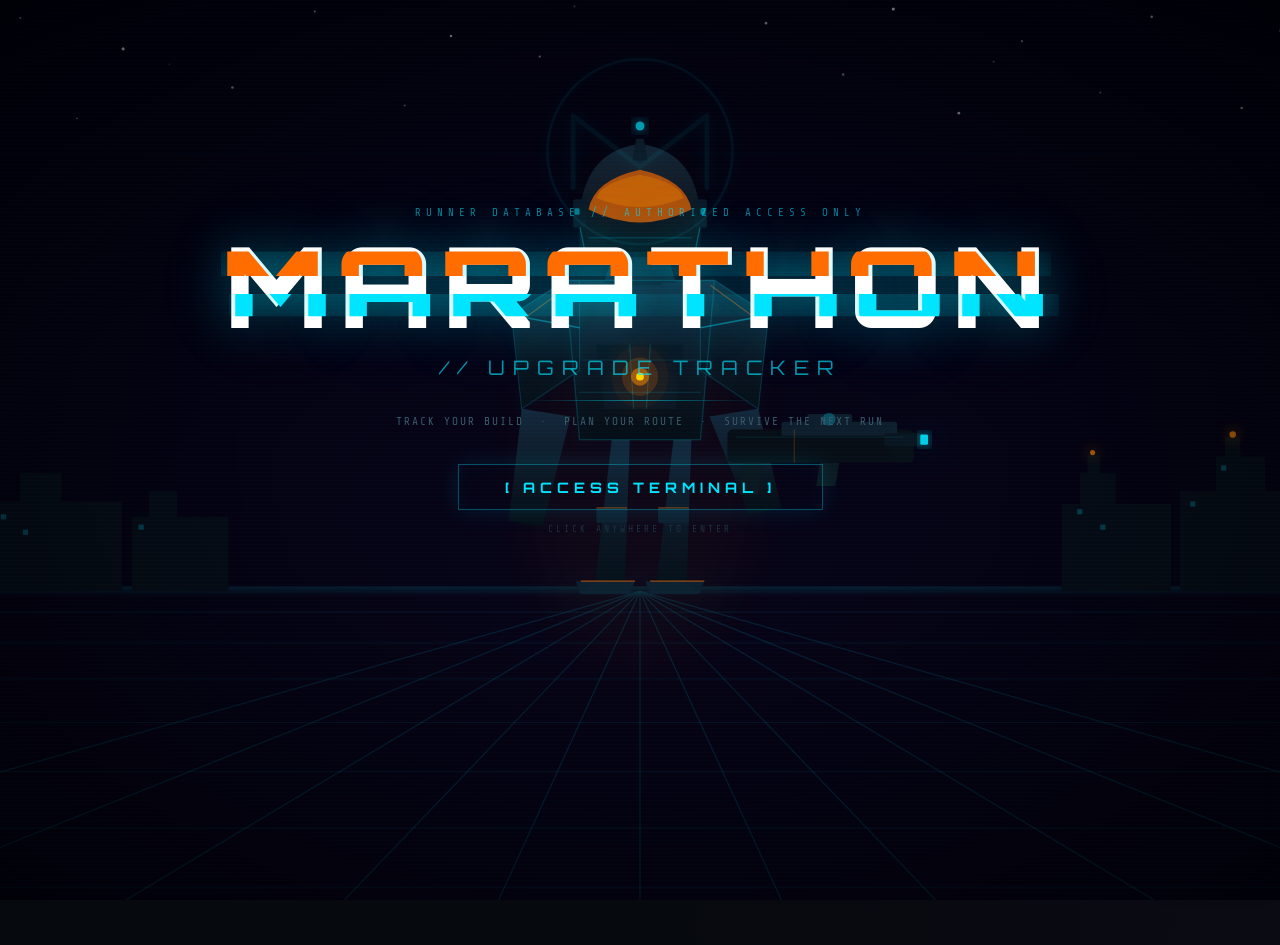
<file: index.html>
<!DOCTYPE html>
<html lang="en">
<head>
<meta charset="UTF-8">
<meta name="viewport" content="width=device-width, initial-scale=1.0">
<title>MARATHON // UPGRADE TRACKER</title>
<link href="https://fonts.googleapis.com/css2?family=Share+Tech+Mono&family=Orbitron:wght@400;700;900&display=swap" rel="stylesheet">
<style>
/* ═══════════════════════════════════════════════════
   MARATHON // UPGRADE TRACKER — main.css  v9
   ═══════════════════════════════════════════════════ */

:root {
  --bg:        #06090e;
  --bg1:       #0b1118;
  --bg2:       #111820;
  --bg3:       #182030;
  --border:    #1c2a36;
  --border2:   #283848;
  --text:      #c0d0e0;
  --text-dim:  #5a7585;
  --text-dead: #2e4050;
  --cyan:      #00e5ff;
  --green:     #39ff14;
  --purple:    #bf5af2;
  --orange:    #ff6d00;
  --red:       #ff3366;
  --yellow:    #ffd600;
  --blue:      #4a9eff;
  --radius:    4px;
}

*, *::before, *::after { box-sizing: border-box; margin: 0; padding: 0; }

html { font-size: 16px; }

body {
  background: var(--bg);
  color: var(--text);
  font-family: 'Share Tech Mono', monospace;
  font-size: 1rem;
  min-height: 100vh;
  background-image:
    radial-gradient(ellipse 60% 40% at 0% 0%, rgba(0,229,255,.035) 0, transparent 100%),
    radial-gradient(ellipse 50% 60% at 100% 100%, rgba(191,90,242,.025) 0, transparent 100%);
}

/* ── HEADER ─────────────────────────────── */
#hdr {
  height: 56px;
  padding: 0 24px;
  display: flex;
  align-items: center;
  gap: 20px;
  background: rgba(6,9,14,.92);
  border-bottom: 1px solid var(--border);
  position: sticky;
  top: 0;
  z-index: 300;
  backdrop-filter: blur(20px);
}

.logo {
  font-family: 'Orbitron', monospace;
  font-weight: 900;
  font-size: 1.2rem;
  color: var(--cyan);
  letter-spacing: 4px;
  text-shadow: 0 0 20px rgba(0,229,255,.4);
  white-space: nowrap;
  flex-shrink: 0;
}
.logo sub { font-size: .55rem; color: var(--text-dead); letter-spacing: 2px; }

.hstats {
  display: flex;
  gap: 20px;
  align-items: center;
  flex: 1;
  justify-content: center;
}

#live-players-widget {
  display: flex;
  align-items: center;
  gap: 10px;
  padding: 5px 14px;
  border: 1px solid rgba(57,255,20,.25);
  background: rgba(57,255,20,.04);
  border-radius: 2px;
  flex-shrink: 0;
}
#live-players-widget .lpw-dot {
  width: 7px; height: 7px;
  border-radius: 50%;
  background: var(--green);
  animation: lpw-pulse 2s ease-in-out infinite;
  flex-shrink: 0;
}
@keyframes lpw-pulse {
  0%, 100% { opacity: 1; box-shadow: 0 0 4px var(--green); }
  50%       { opacity: .4; box-shadow: none; }
}
#live-players-widget .lpw-count {
  font-size: 1.1rem; font-weight: 700; color: var(--green);
  line-height: 1; font-family: 'Orbitron', monospace;
}
#live-players-widget .lpw-label {
  font-size: .62rem; color: var(--text-dead); letter-spacing: 1.5px;
  text-transform: uppercase; line-height: 1.3;
}
#live-players-widget.lpw-loading .lpw-count { color: var(--text-dead); }
#live-players-widget.lpw-error  { border-color: rgba(255,51,102,.2); background: rgba(255,51,102,.04); }
#live-players-widget.lpw-error .lpw-dot { background: var(--red); animation: none; opacity: .5; }
#live-players-widget.lpw-error .lpw-count { color: var(--text-dead); font-size: .75rem; }
.hs      { text-align: center; }
.hs .v   { font-size: 1.25rem; font-weight: 700; display: block; line-height: 1; }
.hs .l   { font-size: .72rem; color: var(--text-dead); letter-spacing: 1.5px; margin-top: 2px; display: block; text-transform: uppercase; }
.hs-hoverable { cursor: help; }

.hdr-actions {
  margin-left: auto;
  display: flex;
  align-items: center;
  gap: 10px;
  flex-shrink: 0;
}

/* ── SAVE MENU ──────────────────────────── */
.save-menu { position: relative; }
.save-menu-btn {
  font-size: .85rem; letter-spacing: 1px; padding: 8px 14px;
  border: 1px solid var(--border2); cursor: pointer;
  background: transparent; font-family: inherit; color: var(--text-dim);
  transition: all .2s; display: flex; align-items: center; gap: 4px;
}
.save-menu-btn:hover,
.save-menu:hover .save-menu-btn { border-color: var(--green); color: var(--green); background: rgba(57,255,20,.06); }
.save-menu-btn::after { content: " ▾"; font-size: .65rem; }
.save-dropdown {
  display: none; position: absolute; top: calc(100% + 4px); right: 0; z-index: 500;
  background: var(--bg1); border: 1px solid var(--border2); min-width: 170px;
  box-shadow: 0 8px 32px rgba(0,0,0,.7);
}
.save-menu:hover .save-dropdown { display: block; }
.save-dropdown button {
  display: block; width: 100%; text-align: left; padding: 11px 16px;
  background: transparent; border: none; border-bottom: 1px solid var(--border);
  cursor: pointer; font-family: inherit; font-size: .88rem; color: var(--text);
  transition: background .15s;
}
.save-dropdown button:last-child { border-bottom: none; }
.save-dropdown button:hover { background: rgba(255,255,255,.04); color: var(--green); }

/* ── BUTTONS ────────────────────────────── */
.btn {
  font-size: .88rem; letter-spacing: .5px; padding: 8px 16px;
  border: 1px solid; cursor: pointer; background: transparent;
  transition: all .2s; font-family: inherit; white-space: nowrap;
  border-radius: var(--radius);
}
.btn:hover { opacity: .85; }
.br { border-color: var(--red);    color: var(--red);    }
.bg { border-color: var(--green);  color: var(--green);  }
.by { border-color: var(--yellow); color: var(--yellow); }
.bb { border-color: var(--blue);   color: var(--blue);   }
.bc { border-color: var(--cyan);   color: var(--cyan);   }
.br:hover { background: rgba(255,51,102,.1);  }
.bg:hover { background: rgba(57,255,20,.1);   }
.by:hover { background: rgba(255,214,0,.1);   }
.bb:hover { background: rgba(74,158,255,.1);  }
.bc:hover { background: rgba(0,229,255,.1);   }

.auth-close {
  position: absolute; top: 12px; right: 14px;
  background: transparent; border: none; color: var(--text-dim);
  cursor: pointer; font-size: 1rem; font-family: inherit; padding: 4px 8px;
  transition: color .15s;
}
.auth-close:hover { color: var(--red); }

/* ── PROGRESS BAR ──────────────────────── */
#prog   { height: 2px; background: var(--border); flex-shrink: 0; }
#prog-f { height: 100%; background: linear-gradient(90deg, var(--cyan), var(--green)); transition: width .5s; }

/* ── NAV BAR ────────────────────────────── */
#nav {
  background: rgba(6,9,14,.9);
  border-bottom: 1px solid var(--border);
  position: sticky;
  top: 56px;
  z-index: 200;
  overflow-x: auto;
  flex-shrink: 0;
}
.nav-group {
  display: flex;
  align-items: stretch;
  min-height: 44px;
  white-space: nowrap;
}
.nav-tab {
  font-family: 'Share Tech Mono', monospace;
  font-size: .85rem;
  letter-spacing: 1px;
  padding: 0 20px;
  background: transparent;
  border: none;
  border-bottom: 2px solid transparent;
  color: var(--text-dim);
  cursor: pointer;
  transition: all .18s;
  white-space: nowrap;
}
.nav-tab:hover { color: var(--text); }
.nav-tab.on    { color: #fff; border-bottom-color: var(--cyan); }
.nav-tab.nav-squad { display: flex; align-items: center; gap: 6px; }
.nav-tab.nav-squad.on { border-bottom-color: var(--green); }

.nav-divider {
  width: 1px;
  background: var(--border);
  margin: 10px 4px;
  flex-shrink: 0;
}

.squad-dot {
  width: 6px; height: 6px;
  border-radius: 50%;
  flex-shrink: 0;
  transition: background .3s;
}
.squad-dot.online  { background: var(--green); box-shadow: 0 0 5px var(--green); }
.squad-dot.offline { background: var(--text-dead); }

/* ── VIEWS ──────────────────────────────── */
.view    { display: none; animation: fadeIn .15s ease; }
.view.on { display: block; }
@keyframes fadeIn { from { opacity: 0; transform: translateY(4px); } to { opacity: 1; transform: none; } }

/* ── HOME / DASHBOARD ──────────────────── */
#view-home { display: none; }
#view-home.on { display: block; }
.dash-wrap {
  max-width: 1100px;
  margin: 0 auto;
  padding: 28px 24px;
}
.dash-greeting {
  font-family: 'Orbitron', monospace;
  font-size: 1.3rem;
  color: var(--cyan);
  letter-spacing: 3px;
  margin-bottom: 6px;
}
.dash-sub {
  font-size: .82rem;
  color: var(--text-dim);
  margin-bottom: 28px;
}
.dash-grid {
  display: grid;
  grid-template-columns: 1fr 1fr 1.2fr;
  gap: 16px;
  margin-bottom: 24px;
}
@media (max-width: 820px) { .dash-grid { grid-template-columns: 1fr; } }

.dash-card {
  background: var(--bg1);
  border: 1px solid var(--border);
  padding: 20px;
}
.dash-card-title {
  font-family: 'Orbitron', monospace;
  font-size: .72rem;
  color: var(--text-dead);
  letter-spacing: 2px;
  margin-bottom: 14px;
  text-transform: uppercase;
}
.dash-stat-row {
  display: flex;
  align-items: baseline;
  gap: 8px;
  margin-bottom: 8px;
}
.dash-stat-big  { font-size: 2rem; font-weight: 700; line-height: 1; }
.dash-stat-unit { font-size: .78rem; color: var(--text-dim); }

.runner-pick {
  display: grid;
  grid-template-columns: repeat(auto-fill, minmax(100px, 1fr));
  gap: 8px;
}
.runner-btn {
  background: var(--bg2);
  border: 1px solid var(--border);
  padding: 12px 8px;
  text-align: center;
  cursor: pointer;
  transition: all .2s;
  font-family: inherit;
  color: var(--text-dim);
  font-size: .72rem;
  letter-spacing: 1px;
}
.runner-btn:hover { border-color: var(--border2); color: var(--text); background: var(--bg3); }
.runner-btn.active { color: var(--text); }
.runner-btn .r-icon { font-size: 1.5rem; display: block; margin-bottom: 5px; }
.runner-btn .r-name { font-size: .65rem; letter-spacing: 1px; }
.runner-btn .r-tier { font-size: .6rem; font-weight: 700; }

.next-up-item {
  display: flex;
  align-items: center;
  gap: 12px;
  padding: 10px 12px;
  border: 1px solid var(--border);
  margin-bottom: 6px;
  cursor: pointer;
  transition: border-color .15s;
}
.next-up-item:hover { border-color: var(--border2); }
.next-up-num { font-size: .7rem; color: var(--text-dead); width: 20px; flex-shrink: 0; text-align: center; }
.next-up-name { flex: 1; font-size: .88rem; font-weight: 700; }
.next-up-cost { font-size: .8rem; color: var(--yellow); white-space: nowrap; }

.faction-progress-row {
  display: flex;
  align-items: center;
  gap: 10px;
  margin-bottom: 8px;
}
.fp-name { font-size: .72rem; width: 70px; flex-shrink: 0; font-family: 'Orbitron', monospace; overflow: hidden; white-space: nowrap; }
.fp-bar  { flex: 1; height: 5px; background: var(--border); border-radius: 3px; overflow: hidden; }
.fp-fill { height: 100%; border-radius: 3px; transition: width .5s; }
.fp-pct  { font-size: .7rem; color: var(--text-dim); width: 32px; text-align: right; flex-shrink: 0; }

/* ── FACTION BAR ────────────────────────── */
#fbar { display: flex; gap: 6px; padding: 10px 18px; border-bottom: 1px solid var(--border); flex-wrap: wrap; align-items: center; background: rgba(0,0,0,.1); }
.fbtn { font-size: .85rem; letter-spacing: .5px; padding: 6px 13px; border: 1px solid var(--border); background: transparent; cursor: pointer; color: var(--text-dim); transition: all .2s; font-family: inherit; display: flex; align-items: center; gap: 6px; }
.fdot { width: 6px; height: 6px; border-radius: 50%; flex-shrink: 0; }
.fcnt { font-size: .65rem; padding: 1px 5px; background: var(--border); margin-left: 2px; }
.fbtn.on .fcnt { color: #000; }

/* ── TREE CONTROLS ──────────────────────── */
#tctrl { display: flex; gap: 7px; padding: 9px 18px; border-bottom: 1px solid var(--border); align-items: center; flex-wrap: wrap; background: rgba(0,0,0,.08); }
.tcbtn { font-size: .82rem; padding: 6px 12px; border: 1px solid var(--border); background: transparent; color: var(--text-dim); cursor: pointer; transition: all .2s; font-family: inherit; }
.tcbtn:hover  { border-color: var(--border2); color: var(--text); }
.tcbtn.ony    { border-color: var(--yellow); color: var(--yellow); background: rgba(255,214,0,.06); }
.tcbtn.ong    { border-color: var(--green);  color: var(--green);  background: rgba(57,255,20,.06);  }

/* ── FACTION INFO ───────────────────────── */
#fi     { padding: 8px 18px; border-bottom: 1px solid; display: flex; align-items: center; gap: 12px; font-size: .88rem; }
.fi-name{ font-family: 'Orbitron', monospace; font-size: .95rem; letter-spacing: 2px; }

/* ── LEGEND ─────────────────────────────── */
#legend { display: flex; gap: 14px; flex-wrap: wrap; padding: 7px 18px; border-bottom: 1px solid var(--border); font-size: .78rem; color: var(--text-dim); }
.leg    { display: flex; align-items: center; gap: 5px; }
.legbox { width: 10px; height: 10px; border: 1px solid; }

/* ── TREE CANVAS ────────────────────────── */
#tscroll  { overflow: auto; padding: 20px; min-height: 400px; }
#tcanvas  { position: relative; transform-origin: top left; }
#tsvg     { position: absolute; top: 0; left: 0; pointer-events: none; overflow: visible; }

/* ── NODES ──────────────────────────────── */
.node            { position: absolute; border: 1px solid var(--border); background: var(--bg1); border-top-width: 3px; transition: transform .12s, box-shadow .18s; user-select: none; }
.node.clickable  { cursor: pointer; }
.node.clickable:hover { transform: translateY(-2px); z-index: 10; }
.node.unlocked   { box-shadow: 0 0 16px var(--ng); }
.node.planned    { box-shadow: 0 0 12px rgba(191,90,242,.3); }
.node.locked-out { opacity: .25; cursor: not-allowed; }
.node-inner      { padding: 11px 12px; display: flex; flex-direction: column; height: 100%; }
.n-title  { font-family: 'Orbitron', monospace; font-size: .9rem; font-weight: 700; color: #fff; letter-spacing: .3px; line-height: 1.3; margin-bottom: 5px; }
.n-badges { display: flex; gap: 3px; margin-bottom: 5px; flex-wrap: wrap; }
.bdg { font-size: .65rem; padding: 2px 5px; border: 1px solid; }
.b-stat { border-color: #4a90e2; color: #4a90e2; }
.b-arm  { border-color: #8aad6a; color: #8aad6a; }
.b-fun  { border-color: #c77dff; color: #c77dff; }
.b-inv  { border-color: var(--yellow); color: var(--yellow); }
.b-rnk  { border-color: var(--border); color: var(--text-dead); }
.b-unv  { border-color: var(--orange); color: var(--orange); }
.n-eff  { font-size: .85rem; font-weight: 700; margin-bottom: 4px; }
.n-desc { color: var(--text-dim); font-size: .8rem; line-height: 1.55; overflow: hidden; flex: 1; }
.n-pips { display: flex; gap: 4px; margin-top: auto; padding-top: 6px; border-top: 1px solid var(--border); }
.pip    { flex: 1; height: 5px; background: var(--border); cursor: pointer; position: relative; overflow: hidden; }
.pip-fill { position: absolute; inset: 0; transition: background .12s; }
.node.locked-out .pip { cursor: not-allowed; }
.n-cost { font-size: .78rem; color: var(--yellow); margin-top: 4px; white-space: nowrap; overflow: hidden; text-overflow: ellipsis; }
.n-check{ position: absolute; top: 5px; right: 7px; font-size: .72rem; font-weight: 700; }
.n-lock { position: absolute; top: 5px; right: 7px; font-size: .75rem; color: var(--border2); }

/* ── TOOLTIP ────────────────────────────── */
#tt { display: none; position: fixed; z-index: 9999; background: var(--bg1); border: 1px solid var(--border2); padding: 14px 16px; min-width: 280px; max-width: 340px; pointer-events: none; box-shadow: 0 6px 32px rgba(0,0,0,.85); }

/* ── ABILITY TOOLTIP (runner abilities + video) ── */
#abt { display: none; position: fixed; z-index: 9999; background: var(--bg1); border: 1px solid var(--border2); width: 340px; max-width: 92vw; pointer-events: none; box-shadow: 0 8px 40px rgba(0,0,0,.9); overflow: hidden; }
#abt .abt-hdr { padding: 11px 14px 8px; border-bottom: 1px solid var(--border); }
#abt .abt-type { font-size: .68rem; letter-spacing: 2px; font-weight: 700; text-transform: uppercase; }
#abt .abt-name { font-family: 'Orbitron', monospace; font-size: .92rem; margin: 4px 0 0; color: var(--text); }
#abt .abt-desc { font-size: .82rem; color: var(--text-dim); line-height: 1.55; padding: 9px 14px; border-bottom: 1px solid var(--border); }
#abt .abt-video { width: 100%; aspect-ratio: 16/9; background: #000; position: relative; }
#abt .abt-video iframe { width: 100%; height: 100%; border: none; display: block; }
#abt .abt-no-video { padding: 14px; text-align: center; font-size: .76rem; color: var(--text-dim); }
#abt .abt-no-video span { display: block; font-size: 1.4rem; margin-bottom: 5px; opacity: .3; }

/* ── LPW TOOLTIP (live players enriched) ── */
#live-players-widget { cursor: help; }
.lpw-tt-row { display: flex; justify-content: space-between; align-items: center; padding: 3px 0; font-size: .82rem; }
.lpw-tt-label { color: var(--text-dim); }
.lpw-tt-val { color: var(--text); font-weight: 700; }
.tt-name    { font-family: 'Orbitron', monospace; font-size: 1rem; margin-bottom: 9px; }
.tt-lvl     { padding: 10px 12px; border: 1px solid var(--border); margin-bottom: 5px; font-size: .85rem; }
.tt-lvl.cur { border-color: var(--yellow); }
.tt-lvl-hd  { display: flex; justify-content: space-between; margin-bottom: 3px; }
.tt-lvl-n   { color: var(--text); }
.tt-lvl-c   { color: var(--yellow); }
.tt-lvl-e   { font-size: .8rem; font-weight: 700; margin-bottom: 2px; }
.tt-lvl-s   { color: var(--orange); font-size: .8rem; }
.tt-rank    { font-size: .78rem; color: var(--text-dim); margin-top: 2px; }
.tt-loc     { font-size: .82rem; border-top: 1px solid var(--border); padding-top: 7px; margin-top: 5px; color: var(--text-dim); }

/* ── MODAL ──────────────────────────────── */
#modal-bg  { display: none; position: fixed; inset: 0; background: rgba(0,0,0,.88); z-index: 2000; align-items: center; justify-content: center; }
#modal-bg.on { display: flex; }
#modal     { background: var(--bg1); border: 1px solid var(--border2); width: 480px; max-width: 95vw; max-height: 85vh; overflow: hidden; display: flex; flex-direction: column; }
.mhdr      { padding: 16px 20px; border-bottom: 1px solid var(--border); display: flex; justify-content: space-between; align-items: center; font-family: 'Orbitron', monospace; font-size: .88rem; letter-spacing: 2px; background: rgba(0,0,0,.3); flex-shrink: 0; }
.mclose    { background: transparent; border: none; color: var(--text-dim); cursor: pointer; font-family: inherit; padding: 4px 8px; transition: color .15s; font-size: .9rem; }
.mclose:hover { color: var(--red); }
#mbody     { padding: 20px; overflow-y: auto; flex: 1; }

/* ── INPUTS ─────────────────────────────── */
.sinput { display: block; width: 100%; background: var(--bg); border: 1px solid var(--border); color: var(--text); padding: 11px 14px; font-family: inherit; font-size: .88rem; margin-bottom: 10px; outline: none; transition: border .2s; }
.sinput:focus { border-color: var(--cyan); }
.build-item { display: flex; align-items: center; justify-content: space-between; padding: 10px 14px; border: 1px solid var(--border); margin-bottom: 6px; font-size: .84rem; }
.build-item:hover { border-color: var(--border2); background: rgba(255,255,255,.02); }

/* ── AUTH MODAL ─────────────────────────── */
.auth-modal-wrap { display: none; position: fixed; inset: 0; background: rgba(0,0,0,.93); z-index: 3000; align-items: center; justify-content: center; }
.auth-modal-wrap.on { display: flex; }
.auth-modal-box  { background: var(--bg1); border: 1px solid var(--border2); padding: 30px 32px; width: 400px; max-width: 95vw; position: relative; }

/* ── SQUAD PILL (replaces floating widget) ── */
#squad-pill {
  position: fixed;
  bottom: 20px;
  right: 20px;
  z-index: 500;
  background: var(--bg1);
  border: 1px solid var(--border2);
  padding: 8px 14px;
  display: flex;
  align-items: center;
  gap: 7px;
  cursor: pointer;
  font-size: .75rem;
  letter-spacing: 1px;
  color: var(--text-dim);
  transition: border-color .2s, color .2s;
  box-shadow: 0 4px 20px rgba(0,0,0,.6);
}
#squad-pill:hover          { border-color: var(--cyan); color: var(--text); }
#squad-pill.connected      { border-color: var(--green); color: var(--green); }
#squad-pill-count          { font-size: .65rem; background: var(--green); color: #000; padding: 1px 5px; font-weight: 700; }
#squad-pill-chevron        { font-size: .65rem; color: var(--text-dead); transition: transform .2s; }
#squad-pill.open #squad-pill-chevron { transform: rotate(180deg); }

#squad-pill-panel {
  position: fixed;
  bottom: 60px;
  right: 20px;
  z-index: 499;
  width: 280px;
  background: var(--bg1);
  border: 1px solid var(--border2);
  box-shadow: 0 -4px 24px rgba(0,0,0,.7);
  display: none;
  max-height: 400px;
  overflow-y: auto;
}
#squad-pill-panel.open { display: block; animation: slideUp .15s ease; }
@keyframes slideUp { from { opacity: 0; transform: translateY(8px); } to { opacity: 1; transform: none; } }
#squad-widget-body { padding: 14px 16px; font-size: .88rem; }

/* ── PROGRESS TAB ────────────────────────── */
#progressv { display: flex; min-height: 0; }
.prog-tabs  { display: flex; border-bottom: 1px solid var(--border); background: rgba(0,0,0,.15); flex-shrink: 0; }
.prog-tab   { font-size: .85rem; letter-spacing: 1px; padding: 12px 20px; border: none; background: transparent; cursor: pointer; color: var(--text-dim); border-bottom: 2px solid transparent; transition: all .18s; font-family: inherit; white-space: nowrap; }
.prog-tab.on { color: #fff; border-bottom-color: var(--cyan); }
.prog-inner { padding: 22px; }

/* ── SALVAGE ────────────────────────────── */
.sv-hdr  { font-family: 'Orbitron', monospace; font-size: .9rem; color: var(--cyan); letter-spacing: 3px; margin-bottom: 18px; }
.sv-empty{ color: var(--text-dead); text-align: center; padding: 70px; letter-spacing: 2px; font-size: .88rem; }
.sv-grid { display: grid; grid-template-columns: repeat(auto-fill, minmax(320px,1fr)); gap: 9px; margin-bottom: 16px; }
.sv-card { background: var(--bg1); border: 1px solid var(--border); padding: 12px 14px; transition: border-color .2s; cursor: help; }
.sv-card:hover { border-color: var(--border2); }
.sv-name { font-size: .88rem; font-weight: 700; margin-bottom: 4px; }
.sv-meta { font-size: .7rem; color: var(--text-dim); margin-bottom: 7px; }
.sv-bar  { height: 4px; background: var(--border); border-radius: 2px; margin-bottom: 5px; overflow: hidden; }
.sv-bar-f{ height: 100%; border-radius: 2px; }
.sv-tots { display: flex; justify-content: space-between; font-size: .78rem; }

/* ── BUILD SUMMARY ──────────────────────── */
.bv-hdr  { font-family: 'Orbitron', monospace; font-size: .9rem; color: var(--cyan); letter-spacing: 3px; margin-bottom: 18px; }
.bv-empty{ color: var(--text-dead); text-align: center; padding: 70px; font-size: .88rem; }
.bv-row  { display: flex; align-items: center; gap: 12px; padding: 11px 15px; border: 1px solid var(--border); margin-bottom: 5px; font-size: .9rem; }
.bv-num  { font-size: .7rem; color: var(--text-dead); width: 22px; flex-shrink: 0; text-align: center; }
.bv-name { flex: 1; font-weight: 700; }
.bv-f    { font-size: .7rem; padding: 2px 7px; border: 1px solid; }
.bv-c    { color: var(--yellow); font-size: .88rem; white-space: nowrap; }

/* ── TOOLS HUB ──────────────────────────── */
.tools-tabs  { display: flex; border-bottom: 1px solid var(--border); background: rgba(0,0,0,.12); }
.tools-tab   { font-size: .85rem; letter-spacing: 1px; padding: 12px 22px; border: none; background: transparent; cursor: pointer; color: var(--text-dim); border-bottom: 2px solid transparent; transition: all .18s; font-family: inherit; white-space: nowrap; }
.tools-tab.on{ color: #fff; border-bottom-color: var(--cyan); }
.tools-inner { padding: 22px; }

/* ── GUNS NAV ───────────────────────────── */
.guns-nav      { display: flex; border-bottom: 1px solid var(--border); background: rgba(0,0,0,.15); min-height: 46px; flex-shrink: 0; }
.guns-nav-left { display: flex; flex-shrink: 0; }
.guns-nav-btn  { padding: 0 22px; border: none; background: transparent; cursor: pointer; font-family: inherit; font-size: .87rem; color: var(--text-dim); border-bottom: 2px solid transparent; white-space: nowrap; transition: all .2s; letter-spacing: 1px; flex-shrink: 0; }
.guns-nav-btn.on { color: var(--yellow); border-bottom-color: var(--yellow); }
.guns-filters  { display: flex; align-items: center; gap: 8px; padding: 0 16px; margin-left: auto; }
.guns-filters input, .guns-filters select { background: var(--bg1); border: 1px solid var(--border); color: var(--text); padding: 5px 9px; font-family: inherit; font-size: .78rem; cursor: pointer; }

/* ── MAP ─────────────────────────────────── */
#mapv         { display: flex; flex-direction: column; height: calc(100vh - 100px); }
.map-topbar   { display: flex; align-items: center; gap: 12px; padding: 12px 20px; border-bottom: 1px solid var(--border); flex-shrink: 0; flex-wrap: wrap; background: rgba(0,0,0,.15); }
.map-body     { display: flex; flex: 1; overflow: hidden; min-height: 0; }
.map-svg-area { flex: 1; overflow: auto; padding: 20px; }
.map-sidebar  { width: 295px; flex-shrink: 0; border-left: 1px solid var(--border); overflow-y: auto; }

/* ── RUNNERS ─────────────────────────────── */
#rv { padding: 22px; }

/* ── RUN TRACKER / LOADOUT / CONTRACTS / AMMO */
#runsv, #loadoutv, #contractsv, #ammov { padding: 22px; }
.stats-grid { display: grid; grid-template-columns: repeat(auto-fill, minmax(145px,1fr)); gap: 10px; margin-bottom: 20px; }
.stat-box   { background: var(--bg1); border: 1px solid var(--border); padding: 14px 16px; text-align: center; }
.stat-val   { font-size: 1.5rem; font-weight: 700; display: block; margin-bottom: 4px; }
.stat-lbl   { font-size: .65rem; color: var(--text-dead); letter-spacing: 1px; text-transform: uppercase; }

/* ── SQUAD PAGE ─────────────────────────── */
#sqv { min-height: 400px; }

/* ── AUTH WIDGET ────────────────────────── */
#auth-widget { display: flex; align-items: center; gap: 8px; }

/* ── USER DROPDOWN ──────────────────────── */
.auth-user-wrap {
  position: relative;
  cursor: pointer;
}
.auth-user-name {
  display: flex;
  align-items: center;
  gap: 5px;
  padding: 6px 10px;
  font-family: 'Orbitron', monospace;
  font-size: .75rem;
  color: var(--cyan);
  letter-spacing: 1px;
  white-space: nowrap;
  border: 1px solid transparent;
  transition: border-color .15s;
}
.auth-user-wrap:hover .auth-user-name,
.auth-user-wrap:focus-within .auth-user-name {
  border-color: var(--border2);
}
.auth-user-caret { font-size: .55rem; color: var(--text-dead); }
.auth-user-menu {
  display: none;
  position: absolute;
  top: calc(100% + 4px);
  right: 0;
  background: var(--bg1);
  border: 1px solid var(--border2);
  min-width: 140px;
  z-index: 1000;
  box-shadow: 0 8px 28px rgba(0,0,0,.85);
}
.auth-user-wrap:hover .auth-user-menu,
.auth-user-wrap:focus-within .auth-user-menu { display: block; }
.auth-user-menu-item {
  padding: 11px 16px;
  font-size: .78rem;
  letter-spacing: 1px;
  color: var(--text-dim);
  cursor: pointer;
  transition: color .15s, background .15s;
}
.auth-user-menu-item:hover { color: var(--red); background: rgba(255,0,110,.07); }

/* ── SCROLLBAR ──────────────────────────── */
::-webkit-scrollbar       { width: 4px; height: 4px; }
::-webkit-scrollbar-track { background: var(--bg); }
::-webkit-scrollbar-thumb { background: var(--border); border-radius: 2px; }
::-webkit-scrollbar-thumb:hover { background: var(--border2); }

/* ── SQ WIDGET INTERNALS ────────────────── */
.sq-btn {
  display: block; width: 100%; padding: 8px 12px; background: transparent;
  border: 1px solid var(--border); color: var(--text-dim); cursor: pointer;
  font-family: inherit; font-size: .84rem; letter-spacing: 1px; margin-bottom: 7px;
  transition: all .2s; text-align: center;
}
.sq-btn:hover { border-color: var(--border2); color: var(--text); }
.sq-input {
  background: var(--bg); border: 1px solid var(--border); color: var(--text);
  padding: 8px 11px; font-family: inherit; font-size: .86rem; width: 100%; outline: none;
}
.sq-input:focus { border-color: var(--cyan); }
.sq-player {
  display: flex; align-items: center; gap: 8px;
  padding: 6px 0; border-bottom: 1px solid var(--border);
  font-size: .8rem;
}
.sq-player:last-child { border-bottom: none; }

/* ── RESPONSIVE SQUAD GRID ──────────────── */
.sq-2col { display: grid; grid-template-columns: 1fr 1fr; gap: 16px; }

/* ── MOBILE ─────────────────────────────── */
@media (max-width: 720px) {
  /* Header: hide stats to free space */
  .hstats { display: none; }
  #hdr { padding: 0 14px; gap: 10px; }
  .logo { font-size: 1rem; letter-spacing: 2px; }
  .logo sub { display: none; }
  .hdr-actions { gap: 6px; }
  .hdr-actions .btn { font-size: .76rem; padding: 5px 10px; }

  /* Nav: already scrollable, just shrink tabs */
  #nav { top: 56px; }
  .nav-tab { padding: 0 13px; font-size: .78rem; }

  /* Tree: ensure smooth touch scroll */
  #tscroll { -webkit-overflow-scrolling: touch; padding: 12px; }
  #fbar { padding: 8px 12px; gap: 4px; }
  .fbtn { font-size: .76rem; padding: 5px 9px; }

  /* Nodes: slightly smaller on mobile */
  .n-title { font-size: .82rem; }

  /* Auth modal: tighter on small screens */
  .auth-modal-box { padding: 20px 18px; }

  /* Tooltip: cap width */
  #tt { max-width: 88vw; min-width: 0; }

  /* Squad pill: pull in from edge */
  #squad-pill { bottom: 12px; right: 12px; }
  #squad-pill-panel { right: 12px; width: min(280px, calc(100vw - 24px)); }

  /* Squad page grids collapse to 1 col */
  .sq-2col { grid-template-columns: 1fr; }

  /* Player detail: smaller font for stat headers */
  .hdr-username { display: none; }
}

@media (max-width: 480px) {
  #hdr { padding: 0 10px; gap: 8px; }
  .logo { font-size: .88rem; }
  .hdr-actions .btn { font-size: .72rem; padding: 4px 8px; letter-spacing: 0; }
  #nav { top: 56px; }
  .nav-tab { padding: 0 10px; font-size: .74rem; }

  /* Full-width modals on phone */
  .auth-modal-box { width: 100%; max-width: 100vw; padding: 18px 14px; }
  #modal { width: 100%; max-width: 100vw; }

  /* Squad page: reduce padding */
  #sqv > div { padding: 20px 14px !important; }
}


/* ═══════════════════════════════════════════════════
   LANDING PAGE
   ═══════════════════════════════════════════════════ */
#landing {
  position: fixed;
  inset: 0;
  z-index: 9999;
  background: #00000e;
  display: flex;
  align-items: center;
  justify-content: center;
  overflow: hidden;
  cursor: pointer;
  transition: opacity .9s ease;
}
#landing.exiting { opacity: 0; pointer-events: none; }

/* scanline overlay */
#landing::before {
  content: '';
  position: absolute;
  inset: 0;
  background: repeating-linear-gradient(
    0deg,
    transparent, transparent 3px,
    rgba(0,229,255,.015) 3px, rgba(0,229,255,.015) 4px
  );
  pointer-events: none;
  z-index: 4;
}
/* vignette */
#landing::after {
  content: '';
  position: absolute;
  inset: 0;
  background: radial-gradient(ellipse 90% 90% at 50% 50%, transparent 25%, rgba(0,0,0,.75) 100%);
  pointer-events: none;
  z-index: 5;
}
#lp-art {
  position: absolute;
  inset: 0;
  width: 100%;
  height: 100%;
  z-index: 1;
}
#lp-content {
  position: relative;
  z-index: 10;
  text-align: center;
  display: flex;
  flex-direction: column;
  align-items: center;
  gap: 10px;
  margin-top: -160px; /* shift up so runner fills lower half */
}
#lp-eyebrow {
  font-family: 'Share Tech Mono', monospace;
  font-size: .68rem;
  letter-spacing: 5px;
  color: #00e5ff;
  opacity: .55;
  animation: lp-flicker 5s infinite;
}
#lp-title {
  font-family: 'Orbitron', monospace;
  font-size: clamp(2.8rem, 9vw, 7rem);
  font-weight: 900;
  letter-spacing: 10px;
  color: #fff;
  line-height: 1;
  text-shadow: 0 0 50px rgba(0,229,255,.35), 0 0 100px rgba(0,229,255,.1);
  position: relative;
}
.lp-glitch {
  position: relative;
  display: inline-block;
}
.lp-glitch::before, .lp-glitch::after {
  content: attr(data-text);
  position: absolute;
  top: 0; left: 0;
  width: 100%;
  overflow: hidden;
}
.lp-glitch::before {
  color: #ff6d00;
  clip-path: polygon(0 20%, 100% 20%, 100% 42%, 0 42%);
  transform: translateX(-4px);
  animation: lp-g1 7s infinite linear;
}
.lp-glitch::after {
  color: #00e5ff;
  clip-path: polygon(0 58%, 100% 58%, 100% 78%, 0 78%);
  transform: translateX(4px);
  animation: lp-g2 7s infinite linear;
}
@keyframes lp-g1 {
  0%,88%,100% { opacity:0; transform:translateX(-4px); }
  89%          { opacity:1; transform:translateX(-4px); clip-path:polygon(0 10%,100% 10%,100% 35%,0 35%); }
  90%          { opacity:1; transform:translateX(4px);  clip-path:polygon(0 55%,100% 55%,100% 80%,0 80%); }
  91%          { opacity:0; }
}
@keyframes lp-g2 {
  0%,86%,100% { opacity:0; transform:translateX(4px); }
  87%          { opacity:1; transform:translateX(4px);  clip-path:polygon(0 45%,100% 45%,100% 68%,0 68%); }
  88%          { opacity:1; transform:translateX(-4px); clip-path:polygon(0 5%, 100% 5%, 100% 22%,0 22%); }
  89%          { opacity:0; }
}
#lp-sub {
  font-family: 'Orbitron', monospace;
  font-size: clamp(.85rem, 2.5vw, 1.25rem);
  letter-spacing: 8px;
  color: #00e5ff;
  opacity: .65;
  margin-top: 4px;
}
#lp-divider {
  width: 220px;
  height: 1px;
  background: linear-gradient(90deg, transparent, #00e5ff80, transparent);
  margin: 10px auto 4px;
}
#lp-flavor {
  font-family: 'Share Tech Mono', monospace;
  font-size: .7rem;
  letter-spacing: 2px;
  color: #3a5a6a;
  text-transform: uppercase;
}
#lp-enter {
  margin-top: 26px;
  padding: 13px 46px;
  font-family: 'Orbitron', monospace;
  font-size: .9rem;
  font-weight: 700;
  letter-spacing: 5px;
  color: #00e5ff;
  background: transparent;
  border: 1px solid #00e5ff55;
  cursor: pointer;
  position: relative;
  overflow: hidden;
  transition: color .25s, border-color .25s, box-shadow .25s;
  box-shadow: 0 0 25px rgba(0,229,255,.12), inset 0 0 20px rgba(0,229,255,.04);
}
#lp-enter::before {
  content: '';
  position: absolute;
  inset: 0;
  background: linear-gradient(90deg, #00e5ff00, #00e5ff18, #00e5ff00);
  transform: translateX(-110%);
  transition: transform .4s ease;
}
#lp-enter:hover {
  color: #fff;
  border-color: #00e5ff;
  box-shadow: 0 0 50px rgba(0,229,255,.4), inset 0 0 30px rgba(0,229,255,.1);
}
#lp-enter:hover::before { transform: translateX(110%); }
#lp-hint {
  font-family: 'Share Tech Mono', monospace;
  font-size: .6rem;
  letter-spacing: 3px;
  color: #1e3040;
  margin-top: 4px;
  animation: lp-flicker 3.5s infinite;
}
@keyframes lp-flicker {
  0%,94%,100% { opacity:1; }
  95%          { opacity:.15; }
  96%          { opacity:.7; }
  97%          { opacity:.2; }
  98%          { opacity:.9; }
}
</style>
</head>
<body>

<!-- ═══ LANDING PAGE ═══ -->
<div id="landing" onclick="enterApp()">

  <!-- SVG ART BACKGROUND -->
  <svg id="lp-art" viewBox="0 0 1200 700" preserveAspectRatio="xMidYMid slice" xmlns="http://www.w3.org/2000/svg">
    <defs>
      <radialGradient id="lp-bg-grad" cx="50%" cy="60%" r="75%">
        <stop offset="0%"   stop-color="#080418"/>
        <stop offset="100%" stop-color="#00000e"/>
      </radialGradient>
      <filter id="lp-glow-c" x="-40%" y="-40%" width="180%" height="180%">
        <feGaussianBlur stdDeviation="5" result="b"/>
        <feMerge><feMergeNode in="b"/><feMergeNode in="SourceGraphic"/></feMerge>
      </filter>
      <filter id="lp-glow-o" x="-50%" y="-50%" width="200%" height="200%">
        <feGaussianBlur stdDeviation="8" result="b"/>
        <feMerge><feMergeNode in="b"/><feMergeNode in="SourceGraphic"/></feMerge>
      </filter>
      <filter id="lp-glow-soft" x="-80%" y="-80%" width="360%" height="360%">
        <feGaussianBlur stdDeviation="18"/>
      </filter>
      <linearGradient id="lp-run-grad" x1="0" y1="0" x2="0" y2="1">
        <stop offset="0%"  stop-color="#14283c"/>
        <stop offset="100%" stop-color="#060c14"/>
      </linearGradient>
      <linearGradient id="lp-ground-grad" x1="0" y1="0" x2="0" y2="1">
        <stop offset="0%" stop-color="#00e5ff" stop-opacity=".12"/>
        <stop offset="100%" stop-color="#00e5ff" stop-opacity="0"/>
      </linearGradient>
    </defs>

    <!-- Background -->
    <rect width="1200" height="700" fill="url(#lp-bg-grad)"/>

    <!-- Stars -->
    <g fill="#fff">
      <circle cx="42"  cy="22"  r="1.1" opacity=".55"/>
      <circle cx="118" cy="14"  r=".8"  opacity=".4"/>
      <circle cx="198" cy="38"  r="1.2" opacity=".65"/>
      <circle cx="347" cy="9"   r=".8"  opacity=".45"/>
      <circle cx="453" cy="28"  r="1"   opacity=".55"/>
      <circle cx="549" cy="5"   r=".7"  opacity=".3"/>
      <circle cx="698" cy="18"  r="1"   opacity=".5"/>
      <circle cx="797" cy="7"   r="1.2" opacity=".65"/>
      <circle cx="897" cy="32"  r=".8"  opacity=".4"/>
      <circle cx="998" cy="13"  r="1"   opacity=".55"/>
      <circle cx="1098" cy="24" r=".8"  opacity=".45"/>
      <circle cx="1155" cy="9"  r="1.2" opacity=".65"/>
      <circle cx="78"  cy="75"  r=".9"  opacity=".3"/>
      <circle cx="162" cy="92"  r=".7"  opacity=".35"/>
      <circle cx="283" cy="68"  r="1"   opacity=".45"/>
      <circle cx="417" cy="82"  r=".8"  opacity=".3"/>
      <circle cx="758" cy="58"  r="1"   opacity=".35"/>
      <circle cx="848" cy="88"  r="1.1" opacity=".5"/>
      <circle cx="958" cy="72"  r=".8"  opacity=".3"/>
      <circle cx="1068" cy="84" r="1"   opacity=".45"/>
      <circle cx="234" cy="50"  r=".6"  opacity=".25"/>
      <circle cx="522" cy="44"  r=".9"  opacity=".4"/>
      <circle cx="875" cy="48"  r=".7"  opacity=".3"/>
      <circle cx="1133" cy="60" r=".8"  opacity=".35"/>
    </g>

    <!-- Perspective grid (vanishing at 600,460) -->
    <g stroke="#00e5ff" fill="none" opacity=".12">
      <line x1="600" y1="460" x2="-250" y2="700"/>
      <line x1="600" y1="460" x2="0"    y2="700"/>
      <line x1="600" y1="460" x2="200"  y2="700"/>
      <line x1="600" y1="460" x2="370"  y2="700"/>
      <line x1="600" y1="460" x2="490"  y2="700"/>
      <line x1="600" y1="460" x2="600"  y2="700"/>
      <line x1="600" y1="460" x2="710"  y2="700"/>
      <line x1="600" y1="460" x2="830"  y2="700"/>
      <line x1="600" y1="460" x2="1000" y2="700"/>
      <line x1="600" y1="460" x2="1200" y2="700"/>
      <line x1="600" y1="460" x2="1450" y2="700"/>
    </g>
    <g stroke="#00e5ff" fill="none" stroke-width=".6" opacity=".1">
      <line x1="0" y1="476" x2="1200" y2="476"/>
      <line x1="0" y1="500" x2="1200" y2="500"/>
      <line x1="0" y1="528" x2="1200" y2="528"/>
      <line x1="0" y1="562" x2="1200" y2="562"/>
      <line x1="0" y1="600" x2="1200" y2="600"/>
      <line x1="0" y1="644" x2="1200" y2="644"/>
      <line x1="0" y1="690" x2="1200" y2="690"/>
    </g>

    <!-- Horizon glow line -->
    <line x1="0" y1="460" x2="1200" y2="460" stroke="#00e5ff" stroke-width="1" opacity=".25" filter="url(#lp-glow-c)"/>
    <rect x="0" y="456" width="1200" height="8" fill="url(#lp-ground-grad)"/>

    <!-- Station/City silhouette (left) -->
    <g fill="#060d18">
      <rect x="0"   y="380" width="85"  height="80"/>
      <rect x="18"  y="355" width="45"  height="28"/>
      <rect x="25"  y="342" width="12"  height="15"/>
      <rect x="92"  y="390" width="105" height="70"/>
      <rect x="118" y="368" width="32"  height="24"/>
      <rect x="205" y="402" width="75"  height="58"/>
      <rect x="218" y="382" width="22"  height="22"/>
    </g>
    <!-- Station/City silhouette (right) -->
    <g fill="#060d18">
      <rect x="928"  y="392" width="85"  height="68"/>
      <rect x="942"  y="368" width="28"  height="26"/>
      <rect x="948"  y="354" width="10"  height="16"/>
      <rect x="1020" y="382" width="105" height="78"/>
      <rect x="1048" y="355" width="38"  height="28"/>
      <rect x="1055" y="340" width="12"  height="17"/>
      <rect x="1133" y="400" width="70"  height="60"/>
    </g>
    <!-- Antenna lights on buildings -->
    <g fill="#ff8c00" opacity=".7" filter="url(#lp-glow-c)">
      <circle cx="31"   cy="340" r="2.5"/>
      <circle cx="1061" cy="338" r="2.5"/>
      <circle cx="952"  cy="352" r="2"/>
    </g>
    <!-- Building windows -->
    <g fill="#00e5ff" opacity=".25">
      <rect x="28"  y="370" width="4" height="4"/>
      <rect x="42"  y="385" width="4" height="4"/>
      <rect x="103" y="400" width="4" height="4"/>
      <rect x="120" y="412" width="4" height="4"/>
      <rect x="210" y="408" width="4" height="4"/>
      <rect x="940" y="396" width="4" height="4"/>
      <rect x="958" y="408" width="4" height="4"/>
      <rect x="1028" y="390" width="4" height="4"/>
      <rect x="1052" y="362" width="4" height="4"/>
    </g>

    <!-- Runner ambient body glow -->
    <ellipse cx="600" cy="360" rx="90" ry="160" fill="#ff6d00" opacity=".03" filter="url(#lp-glow-soft)"/>

    <!-- ── RUNNER SILHOUETTE ── -->
    <g>
      <!-- Legs -->
      <polygon points="564,462 578,342 592,342 588,462" fill="url(#lp-run-grad)"/>
      <polygon points="612,462 626,342 640,342 636,462" fill="url(#lp-run-grad)"/>
      <!-- Knee armor plates -->
      <rect x="566" y="395" width="24" height="12" rx="2" fill="#0e1e2e"/>
      <rect x="614" y="395" width="24" height="12" rx="2" fill="#0e1e2e"/>
      <line x1="566" y1="395" x2="590" y2="395" stroke="#ff6d00" stroke-width=".8" opacity=".5"/>
      <line x1="614" y1="395" x2="638" y2="395" stroke="#ff6d00" stroke-width=".8" opacity=".5"/>
      <!-- Boot armor -->
      <polygon points="554,462 592,462 596,452 550,452" fill="#0e1e2e"/>
      <polygon points="608,462 646,462 650,452 604,452" fill="#0e1e2e"/>
      <line x1="554" y1="452" x2="596" y2="452" stroke="#ff6d00" stroke-width="1" opacity=".6"/>
      <line x1="608" y1="452" x2="650" y2="452" stroke="#ff6d00" stroke-width="1" opacity=".6"/>

      <!-- Torso / chest armor -->
      <polygon points="553,342 647,342 658,218 542,218" fill="url(#lp-run-grad)"/>
      <!-- Chest center panel -->
      <polygon points="572,318 628,318 634,268 566,268" fill="#0a1825"/>
      <!-- Chest vertical stripes -->
      <line x1="595" y1="318" x2="592" y2="268" stroke="#00e5ff" stroke-width=".8" opacity=".2"/>
      <line x1="605" y1="318" x2="608" y2="268" stroke="#00e5ff" stroke-width=".8" opacity=".2"/>
      <!-- Energy core glow -->
      <ellipse cx="600" cy="293" rx="22" ry="24" fill="#ff6d00" opacity=".07" filter="url(#lp-glow-o)"/>
      <ellipse cx="600" cy="293" rx="14" ry="15" fill="#ff6d00" opacity=".18"/>
      <ellipse cx="600" cy="293" rx="7"  ry="7"  fill="#ff8c00" opacity=".5"/>
      <ellipse cx="600" cy="293" rx="3"  ry="3"  fill="#ffd600"/>
      <!-- Chest trim lines -->
      <line x1="553" y1="305" x2="647" y2="305" stroke="#00e5ff" stroke-width=".8" opacity=".15"/>
      <line x1="555" y1="280" x2="645" y2="280" stroke="#00e5ff" stroke-width=".8" opacity=".1"/>
      <!-- Collar / neck guard -->
      <polygon points="572,220 628,220 622,200 578,200" fill="#0e1e2e"/>

      <!-- Left shoulder pad -->
      <polygon points="542,218 500,245 508,318 553,288 553,218" fill="url(#lp-run-grad)"/>
      <polygon points="542,218 500,245 503,260 542,235" fill="#0e1e2e" opacity=".5"/>
      <line x1="500" y1="245" x2="553" y2="255" stroke="#00e5ff" stroke-width="1.2" opacity=".4"/>
      <!-- Right shoulder pad -->
      <polygon points="658,218 700,245 692,318 647,288 647,218" fill="url(#lp-run-grad)"/>
      <polygon points="658,218 700,245 697,260 658,235" fill="#0e1e2e" opacity=".5"/>
      <line x1="700" y1="245" x2="647" y2="255" stroke="#00e5ff" stroke-width="1.2" opacity=".4"/>
      <!-- Shoulder orange trim -->
      <line x1="504" y1="252" x2="545" y2="222" stroke="#ff6d00" stroke-width="1" opacity=".4"/>
      <line x1="696" y1="252" x2="655" y2="222" stroke="#ff6d00" stroke-width="1" opacity=".4"/>

      <!-- Left arm -->
      <polygon points="508,318 498,405 524,410 546,324" fill="url(#lp-run-grad)"/>
      <!-- Right arm (extended, holding weapon) -->
      <polygon points="692,318 710,395 685,400 654,324" fill="url(#lp-run-grad)"/>

      <!-- WEAPON — right hand -->
      <!-- Main body -->
      <rect x="668" y="334" width="145" height="26" rx="4" fill="#080e16"/>
      <!-- Top rail -->
      <rect x="710" y="328" width="90"  height="11" rx="2" fill="#0f1e2c"/>
      <!-- Grip -->
      <polygon points="680,360 695,360 692,385 677,385" fill="#0c1820"/>
      <!-- Fore grip -->
      <polygon points="740,360 755,360 752,378 737,378" fill="#0c1820"/>
      <!-- Barrel -->
      <rect x="790" y="337" width="30" height="10" rx="2" fill="#0a1520"/>
      <!-- Muzzle glow -->
      <rect x="818" y="338" width="6"  height="8"  rx="1" fill="#00e5ff" opacity=".9" filter="url(#lp-glow-c)"/>
      <ellipse cx="821" cy="342" rx="10" ry="6" fill="#00e5ff" opacity=".15" filter="url(#lp-glow-soft)"/>
      <!-- Scope / optic -->
      <rect x="730" y="322" width="35" height="8"  rx="2" fill="#0f1e2c"/>
      <circle cx="747" cy="326" r="5" fill="#00e5ff" opacity=".25"/>
      <!-- Side detail lines -->
      <line x1="675" y1="340" x2="805" y2="340" stroke="#00e5ff" stroke-width=".5" opacity=".15"/>
      <line x1="720" y1="334" x2="720" y2="360" stroke="#ff6d00" stroke-width=".8" opacity=".25"/>

      <!-- ── HELMET ── -->
      <!-- Neck -->
      <rect x="583" y="198" width="34" height="24" fill="#0e1e2e"/>
      <!-- Helmet shell -->
      <path d="M 553 175 Q 553 118 600 112 Q 647 118 647 175 L 647 200 L 553 200 Z" fill="url(#lp-run-grad)"/>
      <!-- Helmet side trim -->
      <line x1="553" y1="175" x2="558" y2="200" stroke="#00e5ff" stroke-width="1" opacity=".3"/>
      <line x1="647" y1="175" x2="642" y2="200" stroke="#00e5ff" stroke-width="1" opacity=".3"/>
      <!-- Visor glow layer -->
      <path d="M 558 162 Q 600 182 642 162 Q 638 138 600 130 Q 562 138 558 162" fill="#ff6d00" opacity=".06" filter="url(#lp-glow-soft)"/>
      <!-- Visor -->
      <path d="M 560 163 Q 600 183 640 163 Q 636 140 600 132 Q 564 140 560 163" fill="#ff6d00" opacity=".7"/>
      <!-- Visor highlight -->
      <path d="M 566 154 Q 600 168 634 154 Q 630 142 600 136 Q 570 142 566 154" fill="#ff8c00" opacity=".35"/>
      <!-- Helmet stripe -->
      <line x1="560" y1="185" x2="640" y2="185" stroke="#00e5ff" stroke-width=".7" opacity=".25"/>
      <!-- Ear/sensor modules -->
      <rect x="548" y="155" width="10" height="22" rx="2" fill="#0c1a28"/>
      <rect x="642" y="155" width="10" height="22" rx="2" fill="#0c1a28"/>
      <rect x="549" y="162" width="4"  height="5"  rx="1" fill="#00e5ff" opacity=".5"/>
      <rect x="647" y="162" width="4"  height="5"  rx="1" fill="#00e5ff" opacity=".5"/>
      <!-- Top sensor fin -->
      <polygon points="594,125 606,125 603,108 597,108" fill="#0e1e2e"/>
      <line x1="600" y1="108" x2="600" y2="100" stroke="#00e5ff" stroke-width="1.2" opacity=".6" filter="url(#lp-glow-c)"/>
      <circle cx="600" cy="98" r="3.5" fill="#00e5ff" opacity=".8" filter="url(#lp-glow-c)"/>
    </g>

    <!-- Runner edge light (rim light from behind) -->
    <g opacity=".18" filter="url(#lp-glow-c)">
      <polygon points="553,342 647,342 658,218 542,218" fill="none" stroke="#00e5ff" stroke-width="1"/>
      <polygon points="542,218 500,245 508,318 553,288 553,218" fill="none" stroke="#00e5ff" stroke-width=".8"/>
      <polygon points="658,218 700,245 692,318 647,288 647,218" fill="none" stroke="#00e5ff" stroke-width=".8"/>
    </g>

    <!-- Ground shadow under runner -->
    <ellipse cx="600" cy="462" rx="80" ry="10" fill="#00e5ff" opacity=".04" filter="url(#lp-glow-soft)"/>

    <!-- Marathon M-circle watermark (faint, top center) -->
    <g transform="translate(520,38)" opacity=".08" filter="url(#lp-glow-c)">
      <circle cx="80" cy="80" r="72" fill="none" stroke="#00e5ff" stroke-width="2"/>
      <path d="M 28 108 L 28 52 L 80 92 L 132 52 L 132 108" fill="none" stroke="#00e5ff" stroke-width="3.5" stroke-linejoin="round" stroke-linecap="round"/>
    </g>

    <!-- Corner frame brackets -->
    <g stroke="#00e5ff" stroke-width="1.5" fill="none" opacity=".35">
      <polyline points="22,22 22,58 58,58"/> <polyline points="22,22 58,22"/>
      <polyline points="1178,22 1142,22"/>   <polyline points="1178,22 1178,58 1142,58"/>
      <polyline points="22,678 22,642 58,642"/>  <polyline points="22,678 58,678"/>
      <polyline points="1178,678 1142,678"/> <polyline points="1178,678 1178,642 1142,642"/>
    </g>

    <!-- Horizontal data lines -->
    <line x1="22" y1="120" x2="1178" y2="120" stroke="#00e5ff" stroke-width=".3" opacity=".08"/>
    <line x1="22" y1="460" x2="1178" y2="460" stroke="#00e5ff" stroke-width=".3" opacity=".05"/>
  </svg>

  <!-- TEXT CONTENT -->
  <div id="lp-content">
    <div id="lp-eyebrow">RUNNER DATABASE // AUTHORIZED ACCESS ONLY</div>
    <div id="lp-title">
      <span class="lp-glitch" data-text="MARATHON">MARATHON</span>
    </div>
    <div id="lp-sub">// UPGRADE TRACKER</div>
    <div id="lp-divider"></div>
    <div id="lp-flavor">TRACK YOUR BUILD &nbsp;·&nbsp; PLAN YOUR ROUTE &nbsp;·&nbsp; SURVIVE THE NEXT RUN</div>
    <button id="lp-enter" onclick="enterApp(event)">[ ACCESS TERMINAL ]</button>
    <div id="lp-hint">CLICK ANYWHERE TO ENTER</div>
  </div>

</div>
<!-- ═══ END LANDING ═══ -->

<!-- AUTH MODAL -->
<div id="auth-modal" class="auth-modal-wrap">
  <div class="auth-modal-box">
    <button onclick="closeAuthModal()" class="auth-close">✕</button>
    <div id="auth-modal-body"></div>
    <div id="auth-msg-persistent"></div>
  </div>
</div>

<!-- HEADER -->
<div id="hdr">
  <div class="logo">MARATHON <sub>// TRACKER</sub></div>

  <div class="hstats">
    <div class="hs hs-hoverable" onmouseenter="showCredHdrTT(event)" onmouseleave="hideTT()" onmousemove="moveTT(event)">
      <span class="v" id="h-cred" style="color:var(--purple)">₵0</span>
      <span class="l">PLANNED</span>
    </div>
    <div class="hs">
      <span class="v" id="h-lvs" style="color:var(--green)">0</span>
      <span class="l">LEVELS</span>
    </div>
    <div class="hs hs-hoverable" id="hs-salv" onmouseenter="showSalvHdrTT(event)" onmouseleave="hideTT()" onmousemove="moveTT(event)">
      <span class="v" id="h-salv" style="color:var(--orange)">0</span>
      <span class="l">MATERIALS</span>
    </div>
    <div id="live-players-widget" class="lpw-loading"
         onmouseenter="showLpwTT(event)" onmouseleave="hideTT()" onmousemove="moveTT(event)">
      <div class="lpw-dot"></div>
      <div>
        <span class="lpw-count" id="lpw-count">—</span>
        <span class="lpw-label" style="display:block">LIVE PLAYERS</span>
      </div>
    </div>
  </div>

  <div class="hdr-actions">
    <button class="btn br" onclick="resetAll()" title="Reset all upgrades">↺ RESET BUILD</button>
    <div id="sync-badge" style="display:none;align-items:center;gap:5px;font-size:.72rem;letter-spacing:1.5px;padding:4px 10px;border:1px solid;border-radius:2px;transition:all .3s"></div>
    <div id="auth-widget"></div>
  </div>
</div>

<div id="prog"><div id="prog-f" style="width:0%"></div></div>

<!-- NAV: grouped tabs -->
<nav id="nav">
  <div class="nav-group">
    <button class="nav-tab on" data-tab="tree" onclick="showMain('tree')">UPGRADE TREE</button>
    <button class="nav-tab" data-tab="progress" onclick="showMain('progress')">PROGRESS</button>
    <div class="nav-divider"></div>
    <button class="nav-tab" data-tab="runners" onclick="showMain('runners')">RUNNERS</button>
    <button class="nav-tab" data-tab="guns" onclick="showMain('guns')">GUNS</button>
    <button class="nav-tab" data-tab="map" onclick="showMain('map')">MAP</button>
    <div class="nav-divider"></div>
    <button class="nav-tab" data-tab="tools" onclick="showMain('tools')">TOOLS</button>
    <div class="nav-divider"></div>
    <button class="nav-tab nav-squad" data-tab="squad" onclick="showMain('squad')">
      <span id="squad-nav-dot" class="squad-dot offline"></span>SQUAD
    </button>
  </div>
</nav>

<!-- VIEWS -->
<div id="view-home"      class="view"></div>
<div id="view-tree"      class="view on">
  <div id="fbar"></div>
  <div id="tctrl">
    <span style="font-size:.7rem;color:var(--text-dead)">
      Left-click = own &nbsp;·&nbsp; Right-click = plan &nbsp;·&nbsp; <span title="Middle-click resets a node back to zero — handy if you accidentally over-clicked" style="cursor:help;border-bottom:1px dashed var(--text-dead)">Middle-click = clear</span> &nbsp;·&nbsp; Click pip = set level
    </span>
    <input id="tree-search" type="text" placeholder="🔍 Search upgrades…"
      style="margin-left:auto;background:#0a0f13;border:1px solid #1a2530;color:#c8d8e8;
             font-family:inherit;font-size:.78rem;padding:4px 10px;outline:none;width:180px;
             transition:border-color .2s"
      oninput="treeSearch=this.value.toLowerCase().trim();renderTree()"
      onfocus="this.style.borderColor='var(--cyan)'"
      onblur="this.style.borderColor='#1a2530'"
      onkeydown="if(event.key==='Escape'){this.value='';treeSearch='';renderTree();this.blur()}">
  </div>
  <div id="fi"></div>
  <div id="legend">
    <span class="leg"><span class="legbox" style="border-color:var(--cyan);background:rgba(0,229,255,.08)"></span>Owned</span>
    <span class="leg"><span class="legbox" style="border-color:var(--purple);background:rgba(191,90,242,.08)"></span>Planned</span>
  </div>
  <div id="tscroll"><div id="tcanvas"><svg id="tsvg"></svg></div></div>
</div>

<!-- PROGRESS: combines salvage + build summary + contracts -->
<div id="view-progress" class="view"><div id="progressv"></div></div>

<div id="view-runners"   class="view"><div id="rv"></div></div>
<div id="view-guns"      class="view"><div id="gv"></div></div>
<div id="view-map"       class="view"><div id="mapv"></div></div>

<!-- TOOLS: combines run tracker + loadout + ammo calc -->
<div id="view-tools"     class="view"><div id="toolsv"></div></div>

<div id="view-squad"     class="view"><div id="sqv"></div></div>

<!-- LEGACY views (still needed by renderCurrent dispatchers) -->
<div id="view-salvage"   class="view"><div id="sv"><div class="sv-hdr">◈ SALVAGE</div><div id="sv-c"></div></div></div>
<div id="view-build"     class="view"><div id="bv"><div class="bv-hdr">📋 BUILD</div><div id="bv-c"></div></div></div>
<div id="view-runs"      class="view"><div id="runsv"></div></div>
<div id="view-loadout"   class="view"><div id="loadoutv"></div></div>
<div id="view-contracts" class="view"><div id="contractsv"></div></div>
<div id="view-ammo"      class="view"><div id="ammov"></div></div>

<div id="tt"></div>
<div id="abt"></div>

<!-- SQUAD PILL (replaces the old floating widget) -->
<div id="squad-pill" onclick="toggleSquadPill()">
  <span id="squad-pill-dot" class="squad-dot offline"></span>
  <span id="squad-pill-label">SQUAD</span>
  <span id="squad-pill-count" style="display:none"></span>
  <span id="squad-pill-chevron">▲</span>
</div>
<div id="squad-pill-panel">
  <div id="squad-widget-body"></div>
</div>

<div id="modal-bg" onclick="bgClick(event)">
  <div id="modal">
    <div class="mhdr"><span id="mtitle">SAVE BUILD</span><button class="mclose" onclick="closeModal()">✕</button></div>
    <div id="mbody"></div>
  </div>
</div>
<script>
// ── Landing page ──
function enterApp(e) {
  if (e) e.stopPropagation();
  const l = document.getElementById('landing');
  if (!l) return;
  l.classList.add('exiting');
  setTimeout(() => { l.style.display = 'none'; }, 900);
}

// ═══ data.js ═══

// ══════════════════════════════════════════
// FACTIONS
// ══════════════════════════════════════════
const FC={
  CyberAcme:{color:"#00e5ff",bg:"rgba(0,229,255,.09)",dim:"rgba(0,229,255,.3)",handler:"ONI"},
  NuCaloric: {color:"#ff4d7a",bg:"rgba(255,77,122,.09)",dim:"rgba(255,77,122,.3)",handler:"Gaius"},
  Traxus:    {color:"#ffd600",bg:"rgba(255,214,0,.09)",dim:"rgba(255,214,0,.3)",handler:"Vulcan"},
  MIDA:      {color:"#bf5af2",bg:"rgba(191,90,242,.09)",dim:"rgba(191,90,242,.3)",handler:"Gantry"},
  Arachne:   {color:"#ff6d00",bg:"rgba(255,109,0,.09)",dim:"rgba(255,109,0,.3)",handler:"Charter"},
  SekGen:    {color:"#39ff14",bg:"rgba(57,255,20,.09)",dim:"rgba(57,255,20,.3)",handler:"Nona"},
};

// ══════════════════════════════════════════
// SALVAGE LOCATIONS (verified - Dexerto/Shacknews)
// ══════════════════════════════════════════
const RC={standard:"#8aad6a",enhanced:"#4a9eff",superior:"#bf5af2"};
const SL={
  "Unstable Diode":       {rarity:"standard", map:"Any",  pois:["Arms Locker","Tool Cart"],         note:"Common containers everywhere"},
  "Unstable Gunmetal":    {rarity:"standard", map:"Perimeter", pois:["Station","Hauler"],           note:"Arms Locker, Munitions Crate"},
  "Unstable Biomass":     {rarity:"standard", map:"Both maps",pois:["Quarantine","Bio-Research","Station"], note:"Medical Cabinet, Bioprinter"},
  "Unstable Gel":         {rarity:"standard", map:"Dire Marsh",pois:["Complex","Field Maintenance"],note:"Munitions Crate"},
  "Unstable Lead":        {rarity:"standard", map:"Perimeter",pois:["Station","South Relay"],       note:"Arms Locker, Munitions Crate"},
  "Volatile Wire":        {rarity:"standard", map:"Perimeter",pois:["Hauler","South Relay"],        note:"Munitions Crate"},
  "Volatile Explosive":   {rarity:"standard", map:"Dire Marsh",pois:["Complex","Field Maint."],     note:"Munitions Crate"},
  "Sparkleaf":            {rarity:"enhanced", map:"Both maps",pois:["Overflow","Greenhouse"],       note:"Ground spawns, standard containers"},
  "Reclaimed Biostripping":{rarity:"enhanced",map:"Dire Marsh",pois:["Algae Ponds","Bio-Research"], note:"Bioprinter, Deluxe Locked Rooms"},
  "Dermachem Pack":       {rarity:"enhanced", map:"Dire Marsh",pois:["Quarantine","Field Maint."],  note:"Medical Cabinet"},
  "Tarax Seed":           {rarity:"enhanced", map:"Dire Marsh",pois:["AI Uplink","Greenhouse"],     note:"Grassy ground spawns, Deluxe Rooms"},
  "Refined Wire":         {rarity:"enhanced", map:"Any",  pois:["Deluxe Locked Rooms"],             note:"Deluxe key required"},
  "Refined Explosive":    {rarity:"enhanced", map:"Any",  pois:["Deluxe Locked Rooms"],             note:"Deluxe key required"},
  "Drone Resin":          {rarity:"enhanced", map:"Any",  pois:["Drone intercept events"],          note:"Kill and loot drones"},
  "Fractal Circuit":      {rarity:"enhanced", map:"Any",  pois:["Core Storage","Arms Locker"],      note:"Standard containers"},
  "Sterilized Biostripping":{rarity:"superior",map:"Any", pois:["UESC Incursion","Superior Rooms"], note:"Superior Locked Rooms only"},
  "Neurochem Pack":       {rarity:"superior", map:"Any",  pois:["UESC Incursion","Superior Rooms"], note:"Superior Locked Rooms only"},
  "Biolens Seed":         {rarity:"superior", map:"Any",  pois:["UESC Incursion","Superior Rooms"], note:"UESC Incursion events"},
  "Neural Insulation":    {rarity:"superior", map:"Any",  pois:["UESC Incursion"],                  note:"Superior+ Locked Rooms, Incursion"},
  "Hazard Capsule":       {rarity:"superior", map:"Any",  pois:["UESC Incursion","HVT Supply Drop"],note:"Incursion or HVT drops"},
  "Shell ID":             {rarity:"superior", map:"Any",  pois:["HVT Supply Drop"],                 note:"High-Value Target contracts only"},
  "Amygdala Drive":       {rarity:"superior", map:"Any",  pois:["UESC Incursion"],                  note:"Superior+ Locked Rooms"},
  "Volatile Lens":        {rarity:"standard", map:"Dire Marsh",pois:["Quarantine","Bio-Research"],  note:"Bioprinter"},
  "Refined Lens":         {rarity:"enhanced", map:"Any",  pois:["Deluxe Locked Rooms","Bioprinter"],note:"Deluxe key or Bioprinter"},
};

// ══════════════════════════════════════════
// UPGRADE DATA
// Each upgrade: id, name, f=faction, t=type, col, row, deps
// levels: array of {eff, credits, salvage:[{i,q}], rank}
// hi = in reddit build guide, v=verified (false=costs unconfirmed)
// Layout columns/rows match in-game tree from screenshot
// ══════════════════════════════════════════
const UG=[
// ── CYBERACME  (6 cols × 3 rows matching screenshot)
// Row 0: Expansion | Carrier | Scavenger | Enhanced Wpn | Firm Stance | Heat Sink
// Row 1: (empty)  | Carrier+ | Loot Siphon | Soundproof  | (empty)    | Quick Vent
// Row 2: (empty)  | (empty)  | Loose Change | Locksmith  | Fixative   | Active Cool / Slider
{id:"ca_exp",  name:"Expansion",         f:"CyberAcme",t:"inv", col:0,row:0,deps:[],           hi:false,
 desc:"Gain additional rows of vault capacity for the season.",
 levels:[
  {eff:"Vault Size +8 Rows", credits:2500, salvage:[{i:"Unstable Diode",q:12}], rank:3},
  {eff:"Vault Size +8 Rows", credits:4000, salvage:[{i:"Unstable Diode",q:22},{i:"Unstable Gunmetal",q:12}], rank:7},
  {eff:"Vault Size +6 Rows", credits:5000, salvage:[{i:"Unstable Diode",q:27},{i:"Unstable Gunmetal",q:15}], rank:12},
  {eff:"Vault Size +4 Rows", credits:7000, salvage:[{i:"Unstable Diode",q:30},{i:"Unstable Gunmetal",q:18}], rank:18},
  {eff:"Vault Size +4 Rows", credits:10000,salvage:[{i:"Unstable Diode",q:50},{i:"Unstable Gunmetal",q:30}], rank:28},
]},
{id:"ca_inf",  name:"Informant.exe",      f:"CyberAcme",t:"fun", col:1,row:0,deps:[],           hi:false,
 desc:"Data Card Credit Value +50% (additive). More value from data cards.",
 levels:[
  {eff:"Data Card Value +50%", credits:2000, salvage:[], rank:2},
  {eff:"Data Card Value +50%", credits:2000, salvage:[], rank:15},
]},
{id:"ca_cred", name:"Credit Limit",       f:"CyberAcme",t:"inv", col:2,row:0,deps:[],           hi:true,
 desc:"Increases your maximum credit wallet capacity significantly.",
 levels:[
  {eff:"Credit Cap +20K",    credits:2500,  salvage:[], rank:4},
  {eff:"Credit Cap +50K",    credits:4000,  salvage:[], rank:8},
  {eff:"Credit Cap +200K",   credits:7000,  salvage:[], rank:12},
  {eff:"Credit Cap +700K",   credits:10000, salvage:[], rank:18},
  {eff:"Credit Cap +9,000K", credits:50000, salvage:[], rank:25},
]},
{id:"ca_ewep", name:"Enhanced Weaponry",  f:"CyberAcme",t:"arm", col:3,row:0,deps:[],           hi:false,
 desc:"Unlock Enhanced Overrun AR, V11 Punch, CE Tactical Sidearm.",
 levels:[
  {eff:"Enhanced Weapons Available", credits:2500, salvage:[], rank:4},
]},
{id:"ca_dwep", name:"Deluxe Weaponry",    f:"CyberAcme",t:"arm", col:4,row:0,deps:["ca_ewep"],  hi:false,
 desc:"Unlock Deluxe Overrun AR, V11 Punch, CE Tactical Sidearm.",
 levels:[
  {eff:"Deluxe Weapons Available", credits:4000, salvage:[], rank:14},
]},
{id:"ca_sink", name:"Heat_Sink.exe",      f:"CyberAcme",t:"stat",col:5,row:0,deps:[],           hi:true,
 desc:"Heat Capacity — how much sprinting/sliding before overheating.",
 levels:[
  {eff:"Heat Capacity +20", credits:2500, salvage:[{i:"Unstable Biomass",q:12}], rank:1},
  {eff:"Heat Capacity +20", credits:3500, salvage:[{i:"Unstable Biomass",q:24},{i:"Unstable Lead",q:12}], rank:12},
  {eff:"Heat Capacity +20", credits:5000, salvage:[{i:"Unstable Biomass",q:30},{i:"Unstable Lead",q:20}], rank:26},
]},
{id:"ca_carr", name:"Carrier",            f:"CyberAcme",t:"fun", col:0,row:1,deps:[],           hi:true,
 desc:"Unlock Enhanced Backpacks for purchase in the Armory.",
 levels:[
  {eff:"Enhanced Backpacks Unlocked", credits:1500, salvage:[], rank:5},
]},
{id:"ca_carr2",name:"Carrier+",           f:"CyberAcme",t:"fun", col:1,row:1,deps:["ca_carr"],  hi:false,
 desc:"Unlock Deluxe Backpacks for purchase in the Armory.",
 levels:[
  {eff:"Deluxe Backpacks Unlocked", credits:4000, salvage:[], rank:15},
]},
{id:"ca_qvent",name:"Quick_Vent.exe",     f:"CyberAcme",t:"stat",col:5,row:1,deps:["ca_sink"],  hi:false,
 desc:"Heat Recovery Speed — heat bar refills faster after movement.",
 levels:[
  {eff:"Heat Recovery -20%", credits:2500, salvage:[{i:"Unstable Gel",q:8}], rank:4},
  {eff:"Heat Recovery -20%", credits:4000, salvage:[{i:"Unstable Gel",q:16}], rank:19},
]},
{id:"ca_scav", name:"Scavenger.exe",      f:"CyberAcme",t:"stat",col:0,row:2,deps:[],           hi:false,
 desc:"Loot Speed — how quickly items are revealed from containers.",
 levels:[
  {eff:"Loot Speed +20", credits:1000, salvage:[], rank:1},
  {eff:"Loot Speed +20", credits:2500, salvage:[], rank:4},
  {eff:"Loot Speed +20", credits:4000, salvage:[], rank:16},
]},
{id:"ca_lsip", name:"Loot_Siphon.exe",   f:"CyberAcme",t:"stat",col:1,row:2,deps:["ca_scav"],  hi:false,
 desc:"Bonus tactical energy when opening an unlooted container.",
 levels:[
  {eff:"Tac. Energy on Loot +5%", credits:1500, salvage:[], rank:7},
  {eff:"Tac. Energy on Loot +5%", credits:4000, salvage:[], rank:17},
]},
{id:"ca_sfx",  name:"Soundproof.exe",     f:"CyberAcme",t:"fun", col:2,row:2,deps:[],           hi:false,
 desc:"Makes less noise while looting containers.",
 levels:[
  {eff:"Reduced Looting Noise", credits:5000, salvage:[], rank:20},
]},
{id:"ca_acool",name:"Active_Cool.exe",    f:"CyberAcme",t:"stat",col:5,row:2,deps:["ca_qvent"], hi:false,
 desc:"Heat Recovery Rate — cools heat more actively.",
 levels:[
  {eff:"Heat Recovery Rate +15%", credits:3500, salvage:[{i:"Unstable Gel",q:24}], rank:13},
  {eff:"Heat Recovery Rate +15%", credits:5000, salvage:[{i:"Unstable Gel",q:30}], rank:23},
]},
{id:"ca_firm", name:"Firm Stance",        f:"CyberAcme",t:"stat",col:0,row:3,deps:[],           hi:true,
 desc:"Reduces fall damage taken — great for aggressive movement.",
 levels:[
  {eff:"Fall Resistance -20", credits:1500, salvage:[], rank:1},
  {eff:"Fall Resistance -20", credits:4000, salvage:[], rank:11},
  {eff:"Fall Resistance -20", credits:5000, salvage:[], rank:26},
]},
{id:"ca_loose",name:"Loose Change",       f:"CyberAcme",t:"fun", col:1,row:3,deps:[],           hi:false,
 desc:"Opening a container rewards you with 25 credits.",
 levels:[
  {eff:"+25 Credits per Container", credits:5000, salvage:[], rank:30},
]},
{id:"ca_lock", name:"Locksmith",          f:"CyberAcme",t:"arm", col:2,row:3,deps:[],           hi:false,
 desc:"Unlock Lockbox Key Templates for crafting in the Armory.",
 levels:[
  {eff:"Lockbox Keys Unlocked", credits:2500, salvage:[], rank:4},
  {eff:"Deluxe Key Templates",  credits:4000, salvage:[], rank:16},
  {eff:"Superior Key Templates",credits:7000, salvage:[], rank:28},
]},
{id:"ca_fix",  name:"Fixative.exe",       f:"CyberAcme",t:"fun", col:3,row:3,deps:[],           hi:false,
 desc:"Increased chance to find Matter Fixatives in containers.",
 levels:[
  {eff:"Matter Fixative Chance Up", credits:3500, salvage:[], rank:25},
]},
{id:"ca_slide",name:"Slider.exe",         f:"CyberAcme",t:"fun", col:4,row:3,deps:[],           hi:false,
 desc:"Your sprint slide generates significantly less heat.",
 levels:[
  {eff:"Slide Heat -50%", credits:7000, salvage:[], rank:35},
]},

// ── NUCALORIC
{id:"nc_saf",name:"Safeguard",f:"NuCaloric",t:"arm",col:0,row:0,deps:[],hi:true,
 desc:"Unlocks daily free Shield Charges in the Armory — essential early upgrade.",
 levels:[
  {eff:"Free Daily Shield Charges", credits:750, salvage:[{i:"Unstable Biomass",q:16}], rank:1},
]},
{id:"nc_ashi",name:"Advanced Shields",f:"NuCaloric",t:"arm",col:0,row:1,deps:["nc_saf"],hi:false,
 desc:"Unlocks Advanced Shield Charges for purchase.",
 levels:[
  {eff:"Advanced Shield Charges Available", credits:1500, salvage:[{i:"Reclaimed Biostripping",q:10},{i:"Unstable Biomass",q:10}], rank:6},
]},
{id:"nc_saf2",name:"Safeguard+",f:"NuCaloric",t:"arm",col:0,row:2,deps:["nc_ashi"],hi:true,
 desc:"Unlocks daily free Advanced Shield Charges in the Armory.",
 levels:[
  {eff:"Free Daily Advanced Shield Charges", credits:2000, salvage:[{i:"Sterilized Biostripping",q:6},{i:"Sparkleaf",q:16}], rank:11},
]},
{id:"nc_shist",name:"Shield Stock",f:"NuCaloric",t:"arm",col:1,row:0,deps:[],hi:false,
 desc:"Increases Advanced Shield Charge stock in the Armory.",
 levels:[
  {eff:"Advanced Shield Stock +5", credits:1500, salvage:[{i:"Reclaimed Biostripping",q:15},{i:"Sparkleaf",q:8}], rank:12},
]},
{id:"nc_shic",name:"Shield Comm",f:"NuCaloric",t:"arm",col:1,row:1,deps:["nc_shist"],hi:false,
 desc:"NuCaloric contracts award Shield Charges as bonus rewards.",
 levels:[
  {eff:"Shield Charges as Contract Bonus", credits:2000, salvage:[{i:"Sterilized Biostripping",q:12},{i:"Tarax Seed",q:6}], rank:15},
]},
{id:"nc_shie",name:"Shielded",f:"NuCaloric",t:"arm",col:2,row:0,deps:[],hi:true,
 desc:"Unlocks Enhanced Shield Implants for purchase in the Armory.",
 levels:[
  {eff:"Enhanced Shield Implants Available", credits:1500, salvage:[{i:"Reclaimed Biostripping",q:12},{i:"Unstable Biomass",q:13}], rank:5},
]},
{id:"nc_arm",name:"Armored",f:"NuCaloric",t:"arm",col:2,row:1,deps:["nc_shie"],hi:false,
 desc:"Unlocks Deluxe Shield Implants for purchase in the Armory.",
 levels:[
  {eff:"Deluxe Shield Implants Available", credits:3500, salvage:[{i:"Biolens Seed",q:5},{i:"Neural Insulation",q:3}], rank:20},
]},
{id:"nc_rest",name:"Restore",f:"NuCaloric",t:"arm",col:3,row:0,deps:[],hi:true,
 desc:"Unlocks daily free Patch Kits in the Armory.",
 levels:[
  {eff:"Free Daily Patch Kits", credits:1500, salvage:[{i:"Unstable Biomass",q:23}], rank:3},
]},
{id:"nc_apatch",name:"Advanced Patch",f:"NuCaloric",t:"arm",col:3,row:1,deps:["nc_rest"],hi:false,
 desc:"Unlocks Advanced Patch Kits for purchase.",
 levels:[
  {eff:"Advanced Patch Kits Available", credits:1500, salvage:[{i:"Dermachem Pack",q:10},{i:"Unstable Biomass",q:13}], rank:8},
]},
{id:"nc_rest2",name:"Restore+",f:"NuCaloric",t:"arm",col:3,row:2,deps:["nc_apatch"],hi:false,
 desc:"Unlocks daily free Advanced Patch Kits in the Armory.",
 levels:[
  {eff:"Free Daily Advanced Patch Kits", credits:2000, salvage:[{i:"Neurochem Pack",q:5},{i:"Sparkleaf",q:16}], rank:10},
]},
{id:"nc_regen",name:"Regen",f:"NuCaloric",t:"arm",col:4,row:0,deps:[],hi:false,
 desc:"Unlocks progressively stronger Regen consumables for purchase.",
 levels:[
  {eff:"Regen V2 Available", credits:750,  salvage:[{i:"Unstable Biomass",q:10}], rank:3},
  {eff:"Regen V3 Available", credits:1500, salvage:[{i:"Reclaimed Biostripping",q:28},{i:"Sparkleaf",q:14}], rank:10},
  {eff:"Regen V4 Available", credits:3500, salvage:[{i:"Biolens Seed",q:7},{i:"Neural Insulation",q:3}], rank:21},
]},
{id:"nc_null",name:"Null_Hazard.exe",f:"NuCaloric",t:"stat",col:5,row:0,deps:[],hi:false,
 desc:"Hazard Tolerance — max protection against UESC data corruption.",
 levels:[
  {eff:"Hazard Tolerance +15", credits:750, salvage:[{i:"Unstable Biomass",q:19}], rank:4},
]},
{id:"nc_rein",name:"Reinforce.exe",f:"NuCaloric",t:"stat",col:5,row:1,deps:[],hi:false,
 desc:"Hardware — reduces Toxin, Overheat, Immobilize status durations.",
 levels:[
  {eff:"Hardware +10", credits:1500, salvage:[{i:"Reclaimed Biostripping",q:8},{i:"Unstable Biomass",q:9}], rank:6},
  {eff:"Hardware +10", credits:2000, salvage:[{i:"Sterilized Biostripping",q:7},{i:"Sparkleaf",q:25}], rank:16},
  {eff:"Hardware +10", credits:5000, salvage:[{i:"Hazard Capsule",q:2}], rank:26},
]},
{id:"nc_unfaz",name:"Unfazed.exe",f:"NuCaloric",t:"stat",col:5,row:2,deps:[],hi:false,
 desc:"Firewall — reduces duration of EMP and Hack status effects.",
 levels:[
  {eff:"Firewall +10", credits:1500, salvage:[{i:"Dermachem Pack",q:7},{i:"Unstable Biomass",q:7}], rank:7},
  {eff:"Firewall +10", credits:2000, salvage:[{i:"Neurochem Pack",q:8},{i:"Tarax Seed",q:5}], rank:18},
  {eff:"Firewall +10", credits:5000, salvage:[{i:"Hazard Capsule",q:2},{i:"Tarax Seed",q:9}], rank:27},
]},
{id:"nc_pana",name:"Panacea Kit",f:"NuCaloric",t:"arm",col:4,row:1,deps:[],hi:false,
 desc:"Unlocks Panacea Kits — all-in-one powerful healing consumables.",
 levels:[
  {eff:"Panacea Kits Available", credits:5000, salvage:[{i:"Hazard Capsule",q:2},{i:"Neural Insulation",q:7}], rank:25},
]},

// ── TRAXUS
{id:"tr_exp",name:"Expansion",f:"Traxus",t:"inv",col:0,row:0,deps:[],hi:false,
 desc:"Gain additional rows of vault capacity for the season.",
 levels:[
  {eff:"Vault Size +8 Rows", credits:2500, salvage:[{i:"Volatile Wire",q:12}], rank:3},
  {eff:"Vault Size +8 Rows", credits:4000, salvage:[{i:"Volatile Wire",q:22},{i:"Volatile Explosive",q:12}], rank:7},
  {eff:"Vault Size +6 Rows", credits:5000, salvage:[{i:"Refined Wire",q:15},{i:"Refined Explosive",q:8}], rank:12},
  {eff:"Vault Size +4 Rows", credits:7000, salvage:[{i:"Refined Wire",q:20},{i:"Refined Explosive",q:12}], rank:18},
]},
{id:"tr_std",name:"Standtall",f:"Traxus",t:"arm",col:1,row:0,deps:[],hi:false,
 desc:"Unlock Enhanced then Deluxe Leg Implants for purchase.",
 levels:[
  {eff:"Enhanced Leg Implants Available", credits:2500, salvage:[{i:"Volatile Wire",q:8}], rank:4},
  {eff:"Deluxe Leg Implants Available",   credits:4000, salvage:[{i:"Refined Wire",q:8}], rank:14},
]},
{id:"tr_shi",name:"Shielded",f:"Traxus",t:"arm",col:2,row:0,deps:[],hi:false,
 desc:"Unlock Enhanced Shield Implants for purchase.",
 levels:[
  {eff:"Enhanced Shield Implants Available", credits:2500, salvage:[{i:"Volatile Explosive",q:8}], rank:4},
]},
{id:"tr_snp",name:"MIPS Sniper",f:"Traxus",t:"arm",col:3,row:0,deps:[],hi:true,
 desc:"Unlock the Longshot Sniper Rifle for purchase. ★ Strong pick.",
 levels:[
  {eff:"Longshot Sniper Rifle Available", credits:2500, salvage:[{i:"Refined Wire",q:10},{i:"Refined Explosive",q:6}], rank:9},
]},
{id:"tr_mods",name:"Weapon Mods",f:"Traxus",t:"arm",col:4,row:0,deps:[],hi:true,
 desc:"Unlock Enhanced and Deluxe weapon chip mods for purchase.",
 levels:[
  {eff:"Enhanced Mods Available", credits:2500, salvage:[{i:"Volatile Wire",q:10}], rank:2},
  {eff:"Deluxe Mods Available",   credits:4000, salvage:[{i:"Refined Wire",q:12}], rank:5},
  {eff:"Superior Mods Available", credits:6000, salvage:[{i:"Refined Wire",q:18}], rank:11},
]},
{id:"tr_tac",name:"Tactical_AMP.exe",f:"Traxus",t:"stat",col:5,row:0,deps:[],hi:false,
 desc:"Tactical Ability Recharge — reduces cooldown on tactical abilities.",
 levels:[
  {eff:"Tac. Recharge +10%", credits:2500, salvage:[{i:"Volatile Explosive",q:12}], rank:5},
  {eff:"Tac. Recharge +10%", credits:4000, salvage:[{i:"Refined Explosive",q:10}], rank:15},
  {eff:"Tac. Recharge +10%", credits:6000, salvage:[{i:"Refined Explosive",q:15}], rank:25},
]},
{id:"tr_hsink",name:"Heat_Sink.exe",f:"Traxus",t:"stat",col:0,row:1,deps:[],hi:false,
 desc:"Increases Heat Capacity.",
 levels:[
  {eff:"Heat Capacity +15", credits:2500, salvage:[{i:"Volatile Wire",q:10}], rank:3},
  {eff:"Heat Capacity +15", credits:4000, salvage:[{i:"Refined Wire",q:10}], rank:13},
]},
{id:"tr_cut",name:"Cutthroat.exe",f:"Traxus",t:"stat",col:1,row:1,deps:[],hi:false,
 desc:"Finisher Siphon — shield charge returned after a finisher kill.",
 levels:[
  {eff:"Finisher Siphon +10", credits:1500, salvage:[{i:"Volatile Explosive",q:8}], rank:2},
  {eff:"Finisher Siphon +10", credits:3000, salvage:[{i:"Refined Explosive",q:8}], rank:12},
]},
{id:"tr_unfaz",name:"Unfazed.exe",f:"Traxus",t:"stat",col:2,row:1,deps:[],hi:false,
 desc:"Firewall — reduces EMP and Hack status effect duration.",
 levels:[
  {eff:"Firewall +10", credits:2500, salvage:[{i:"Volatile Wire",q:8}], rank:5},
  {eff:"Firewall +10", credits:4000, salvage:[{i:"Refined Wire",q:8}], rank:18},
]},
{id:"tr_trk",name:"Tracker.exe",f:"Traxus",t:"stat",col:3,row:1,deps:[],hi:false,
 desc:"Ping Duration — pings on hostile targets last longer.",
 levels:[
  {eff:"Ping Duration +1s", credits:2000, salvage:[{i:"Volatile Wire",q:12}], rank:1},
  {eff:"Ping Duration +1s", credits:3500, salvage:[{i:"Refined Wire",q:8}], rank:14},
]},
{id:"tr_lock",name:"Lockbox Locator",f:"Traxus",t:"fun",col:4,row:1,deps:[],hi:false,
 desc:"Picking up a locked container key pings nearby locked containers.",
 levels:[
  {eff:"Key Pickup Pings Lock Boxes", credits:4000, salvage:[{i:"Drone Resin",q:6}], rank:18},
]},
{id:"tr_tad",name:"TAD_Boost.exe",f:"Traxus",t:"stat",col:5,row:1,deps:[],hi:false,
 desc:"TAD Ping Area — expands the radius of TAD ability pings.",
 levels:[
  {eff:"TAD Ping Area +2m", credits:3000, salvage:[{i:"Refined Explosive",q:8}], rank:12},
  {eff:"TAD Ping Area +2m", credits:5000, salvage:[{i:"Refined Explosive",q:12}], rank:22},
]},

// ── MIDA (costs mostly unverified, flagged with v:false)
{id:"mi_flex",name:"Flex_Matrix.exe",f:"MIDA",t:"stat",col:0,row:0,deps:[],hi:true,v:false,
 desc:"Agility — increases movement speed and jump height significantly. ★ Priority.",
 levels:[
  {eff:"Agility +20", credits:2500, salvage:[], rank:3},
]},
{id:"mi_spr",name:"Sprinter",f:"MIDA",t:"arm",col:1,row:0,deps:[],hi:true,v:false,
 desc:"Unlocks Bionic Leg Upgrades V2 Implant for purchase.",
 levels:[
  {eff:"Bionic Leg V2 Available", credits:2000, salvage:[], rank:2},
]},
{id:"mi_equip",name:"Equipment",f:"MIDA",t:"arm",col:2,row:0,deps:[],hi:false,v:false,
 desc:"Unlocks MIDA Equipment including Ammo Crates and utility throwables.",
 levels:[
  {eff:"MIDA Equipment (Tier 1) Available", credits:1500, salvage:[], rank:1},
  {eff:"MIDA Equipment (Tier 2) Available", credits:3000, salvage:[], rank:8},
]},
{id:"mi_firm",name:"Firm_Stance.exe",f:"MIDA",t:"stat",col:3,row:0,deps:[],hi:true,v:false,
 desc:"Fall Resistance — reduces fall damage. Note: requires high rank.",
 levels:[
  {eff:"Fall Resistance +20", credits:2500, salvage:[], rank:11},
  {eff:"Fall Resistance +20", credits:4000, salvage:[], rank:20},
]},
{id:"mi_smg",name:"SMG Mods+",f:"MIDA",t:"arm",col:0,row:1,deps:[],hi:true,v:false,
 desc:"Unlocks rotating Enhanced SMG mods — mag mod gives +6 bullets for 300 credits.",
 levels:[
  {eff:"Enhanced SMG Mods Available", credits:2000, salvage:[], rank:6},
]},
{id:"mi_ar",name:"AR Mods",f:"MIDA",t:"arm",col:1,row:1,deps:[],hi:true,v:false,
 desc:"Unlocks a rotating Enhanced AR mod in the Armory.",
 levels:[
  {eff:"Enhanced AR Mods Available", credits:2000, salvage:[], rank:2},
]},
{id:"mi_chips",name:"Enhanced Chips",f:"MIDA",t:"arm",col:2,row:1,deps:[],hi:true,v:false,
 desc:"Unlocks Enhanced weapon chip mods incl. Last Resort (bonus dmg when unshielded).",
 levels:[
  {eff:"Enhanced Chip Mods Available", credits:2500, salvage:[], rank:5},
]},

// ── ARACHNE (costs partially unverified)
{id:"ar_kni",name:"Knife Fight",f:"Arachne",t:"arm",col:0,row:0,deps:[],hi:true,v:false,
 desc:"Unlocks Knife Fight V2 Implant — upgrades your melee/knife effectiveness.",
 levels:[
  {eff:"Knife Fight V2 Available", credits:2000, salvage:[], rank:4},
]},
{id:"ar_str",name:"Hard_Strike.exe",f:"Arachne",t:"stat",col:0,row:1,deps:["ar_kni"],hi:true,v:false,
 desc:"Melee Damage — increases knife and melee damage. ★ melee = op",
 levels:[
  {eff:"Melee Damage +20", credits:2500, salvage:[], rank:5},
  {eff:"Melee Damage +15", credits:4000, salvage:[], rank:15},
]},
{id:"ar_shot",name:"MIPS Shotgun",f:"Arachne",t:"arm",col:1,row:0,deps:[],hi:true,v:false,
 desc:"Unlocks WSTR Combat Shotgun for purchase. ★ shotgun = op",
 levels:[
  {eff:"WSTR Combat Shotgun Available", credits:2500, salvage:[], rank:7},
]},
{id:"ar_reb",name:"Reboot.exe",f:"Arachne",t:"stat",col:1,row:1,deps:[],hi:true,v:false,
 desc:"Revive Speed — revive teammates significantly faster.",
 levels:[
  {eff:"Revive Speed +20", credits:2500, salvage:[], rank:7},
]},
{id:"ar_cred",name:"Credit Limit",f:"Arachne",t:"inv",col:2,row:0,deps:[],hi:true,
 desc:"Increases your maximum credit wallet capacity.",
 levels:[
  {eff:"Credit Cap +5,000",  credits:1000, salvage:[], rank:1},
  {eff:"Credit Cap +10,000", credits:2000, salvage:[], rank:1},
  {eff:"Credit Cap +15,000", credits:3000, salvage:[], rank:1},
]},
{id:"ar_inf",name:"Informant",f:"Arachne",t:"fun",col:3,row:0,deps:[],hi:true,
 desc:"Data Card Credit Value — earn more credits from data cards found in the field.",
 levels:[
  {eff:"Data Card Value +50%", credits:1500, salvage:[], rank:2},
  {eff:"Data Card Value +50%", credits:2500, salvage:[], rank:15},
]},
{id:"ar_exp",name:"Expansion",f:"Arachne",t:"inv",col:4,row:0,deps:[],hi:false,
 desc:"Gain additional rows of vault capacity.",
 levels:[
  {eff:"Vault Size +2 Rows", credits:2500, salvage:[], rank:3},
  {eff:"Vault Size +4 Rows", credits:4000, salvage:[], rank:7},
  {eff:"Vault Size +6 Rows", credits:5000, salvage:[], rank:10},
]},

// ── SEKGEN
{id:"sg_eamp",name:"Energy Amp",f:"SekGen",t:"arm",col:0,row:0,deps:[],hi:false,
 desc:"Unlocks Energy Amps — boost prime and tactical ability recharge rates.",
 levels:[
  {eff:"Energy Amps Available", credits:750, salvage:[{i:"Unstable Diode",q:10}], rank:1},
]},
{id:"sg_amped",name:"Amped",f:"SekGen",t:"arm",col:0,row:1,deps:["sg_eamp"],hi:false,
 desc:"Unlocks daily free Energy Amps in the Armory.",
 levels:[
  {eff:"Free Daily Energy Amps", credits:1500, salvage:[{i:"Fractal Circuit",q:23},{i:"Unstable Diode",q:9}], rank:10},
]},
{id:"sg_tac",name:"TAC_AMP.exe",f:"SekGen",t:"stat",col:1,row:0,deps:[],hi:true,v:false,
 desc:"Tactical Recovery — significantly reduces tactical/trait ability cooldowns.",
 levels:[
  {eff:"Tactical Recovery +30", credits:1750, salvage:[], rank:2},
]},
{id:"sg_hds",name:"Head_Start.exe",f:"SekGen",t:"fun",col:1,row:1,deps:["sg_tac"],hi:true,v:false,
 desc:"Fills your tactical ability charge at the start of every run.",
 levels:[
  {eff:"Tactical Charge Prefilled on Run Start", credits:2500, salvage:[], rank:4},
]},
{id:"sg_scab",name:"SCAB_FACTORY.EXE",f:"SekGen",t:"stat",col:2,row:0,deps:[],hi:false,
 desc:"DBNO Time — take longer to bleed out when downed. Huge for solo play.",
 levels:[
  {eff:"DBNO Time +30s", credits:2000, salvage:[{i:"Amygdala Drive",q:7},{i:"Fractal Circuit",q:20}], rank:13},
  {eff:"DBNO Time +30s", credits:3500, salvage:[{i:"Amygdala Drive",q:12},{i:"Fractal Circuit",q:30}], rank:23},
]},
{id:"sg_class",name:"Class Cores",f:"SekGen",t:"arm",col:3,row:0,deps:[],hi:false,
 desc:"Unlocks enhanced Shell-specific Cores for purchase in the Armory.",
 levels:[
  {eff:"Enhanced Shell Cores Available", credits:1500, salvage:[{i:"Fractal Circuit",q:12}], rank:3},
  {eff:"Deluxe Shell Cores Available",   credits:3000, salvage:[{i:"Fractal Circuit",q:20},{i:"Amygdala Drive",q:5}], rank:12},
]},
];

// ═══ core.js ═══

// ══════════════════════════════════════════
// RECOMMENDED PATH
// ══════════════════════════════════════════
const REC=["nc_saf","ar_cred","ar_inf","ca_cred","ca_sink","nc_shie","nc_rest",
           "nc_saf2","ar_kni","ar_str","ar_shot","mi_flex","sg_tac","sg_hds","ar_reb","tr_snp","ca_firm"];

// ══════════════════════════════════════════
// STATE
// ══════════════════════════════════════════
let LV={};   // owned levels (left-click, faction colour)
let PL={};   // planned levels (right-click, purple)
UG.forEach(u=>{LV[u.id]=0; PL[u.id]=0;});
let curF="CyberAcme",curTab="tree",treeSearch="";
const NW=210,NH=138,GX=30,GY=18;

const canUnlock=u=>!u.deps||u.deps.every(d=>LV[d]>0||PL[d]>0);
const isOn=id=>LV[id]>0;
const isPlan=id=>PL[id]>0&&LV[id]===0;
const getActives=()=>UG.filter(u=>LV[u.id]>0);
const getPlanned=()=>UG.filter(u=>PL[u.id]>0&&LV[u.id]===0);
const getMaxLv=u=>u.levels.length;

// Salvage for owned only
function getSalvMap(){
  const m={};
  getActives().forEach(u=>{
    for(let i=0;i<LV[u.id];i++)
      u.levels[i].salvage.forEach(s=>{m[s.i]=(m[s.i]||0)+s.q;});
  });
  return Object.entries(m).sort((a,b)=>b[1]-a[1]);
}
// Salvage for planned only
function getSalvMapPlanned(){
  const m={};
  getPlanned().forEach(u=>{
    for(let i=0;i<PL[u.id];i++)
      u.levels[i].salvage.forEach(s=>{m[s.i]=(m[s.i]||0)+s.q;});
  });
  return Object.entries(m).sort((a,b)=>b[1]-a[1]);
}

function hideTT(){document.getElementById("tt").style.display="none";}

function cycleNode(id,planned=false){
  hideTT();
  const u=UG.find(x=>x.id===id);
  const max=getMaxLv(u);
  if(planned){ LV[id]=0; PL[id]=(PL[id]+1)%(max+1); }
  else { PL[id]=0; LV[id]=(LV[id]+1)%(max+1); }
  refresh();
}
function setLv(id,lv,planned=false){
  hideTT();
  if(planned){ LV[id]=0; PL[id]=lv; }
  else { PL[id]=0; LV[id]=lv; }
  refresh();
}
function clearNode(id){
  hideTT();
  LV[id]=0; PL[id]=0;
  refresh();
}
function resetAll(){
  hideTT();
  UG.forEach(u=>{LV[u.id]=0; PL[u.id]=0;});
  refresh();
}
function refresh(){renderCurrent();updateHdr();maybeSync();}

function getTotalCreds(){
  return getActives().reduce((s,u)=>{let c=0;for(let i=0;i<LV[u.id];i++)c+=u.levels[i].credits;return s+c;},0);
}
function getTotalCredsPlanned(){
  return getPlanned().reduce((s,u)=>{let c=0;for(let i=0;i<PL[u.id];i++)c+=u.levels[i].credits;return s+c;},0);
}

// ══════════════════════════════════════════
// HEADER
// ══════════════════════════════════════════
function updateHdr(){
  const totalLvs=getActives().reduce((s,u)=>s+LV[u.id],0);
  const _g=id=>document.getElementById(id);
  if(_g("h-lvs"))  _g("h-lvs").textContent=totalLvs;
  if(_g("h-cred")) _g("h-cred").textContent="₵"+getTotalCredsPlanned().toLocaleString();
  if(_g("h-salv")) _g("h-salv").textContent=getSalvMap().length;
  if(_g("h-plan")) _g("h-plan").textContent=getSalvMapPlanned().length;
  const maxLvs=UG.reduce((s,u)=>s+u.levels.length,0);
  if(_g("prog-f")) _g("prog-f").style.width=Math.min(100,totalLvs/maxLvs*100)+"%";
}

// ══════════════════════════════════════════
// TABS — grouped nav
// ══════════════════════════════════════════
const ALL_VIEWS = ["home","tree","progress","runners","guns","map","tools","squad",
                   "salvage","build","runs","loadout","contracts","ammo"];

function showMain(t){
  curTab = t;
  // Update nav tab highlights
  document.querySelectorAll(".nav-tab").forEach(b=>{
    b.classList.toggle("on", b.dataset.tab === t);
  });
  // Show/hide views
  ALL_VIEWS.forEach(id=>{
    const el = document.getElementById("view-"+id);
    if(el) el.classList.toggle("on", id===t);
  });
  renderCurrent();
}
function renderCurrent(){
  if(curTab==="home")      renderDashboard();
  else if(curTab==="tree") renderTree();
  else if(curTab==="progress") renderProgressTab();
  else if(curTab==="runners")  renderRunners();
  else if(curTab==="guns")     renderGuns();
  else if(curTab==="map")      renderMap();
  else if(curTab==="tools")    renderToolsHub();
  else if(curTab==="squad")    renderSquadPage();
  // Legacy single-tab renders (still called if navigated to directly)
  else if(curTab==="salvage")   renderSalv();
  else if(curTab==="build")     renderBuild();
  else if(curTab==="runs")      renderRuns();
  else if(curTab==="loadout")   renderLoadout();
  else if(curTab==="contracts") renderContracts();
  else if(curTab==="ammo")      renderAmmo();
}



// ══════════════════════════════════════════
// FACTION BAR
// ══════════════════════════════════════════
function buildFbar(){
  document.getElementById("fbar").innerHTML=Object.keys(FC).map(f=>{
    const fc=FC[f];
    const nodes=UG.filter(u=>u.f===f);
    const tot=nodes.reduce((s,u)=>s+u.levels.length,0);
    const act=nodes.reduce((s,u)=>s+LV[u.id],0);
    const on=f===curF;
    return`<button class="fbtn${on?" on":""}"
      style="${on?`border-color:${fc.color};color:${fc.color};background:${fc.bg}`:""}"
      onclick="setF('${f}')">
      <span class="fdot" style="${on?`background:${fc.color}`:""}"></span>
      ${f.toUpperCase()}
      <span class="fcnt" style="${on?`background:${fc.color};color:#000`:""}">
        ${act}/${tot}
      </span></button>`;
  }).join("");
}
function setF(f){curF=f;buildFbar();renderTree();}

// ══════════════════════════════════════════
// TREE
// ══════════════════════════════════════════
function renderTree(){
  hideTT();
  buildFbar();
  const fc=FC[curF];
  const fi=document.getElementById("fi");
  fi.style.cssText=`background:${fc.bg};border-bottom-color:${fc.dim};padding:5px 14px;border-bottom:1px solid;display:flex;align-items:center;gap:10px;font-size:16px`;
  fi.innerHTML=`<span class="fi-name" style="color:${fc.color}">${curF}</span>
    <span style="color:#4a6070">Handler: ${fc.handler}</span>
    `;

  let nodes=UG.filter(u=>u.f===curF);
  const maxC=nodes.reduce((m,u)=>Math.max(m,u.col),0);
  const maxR=nodes.reduce((m,u)=>Math.max(m,u.row),0);
  const cW=(maxC+1)*(NW+GX)+GX, cH=(maxR+1)*(NH+GY)+GY+8;
  const canvas=document.getElementById("tcanvas");
  canvas.style.cssText=`position:relative;width:${cW}px;height:${cH}px`;
  const svg=document.getElementById("tsvg");
  svg.setAttribute("width",cW);svg.setAttribute("height",cH);

  // SVG edges
  let paths="";
  nodes.forEach(u=>{
    (u.deps||[]).forEach(dep=>{
      const from=nodes.find(x=>x.id===dep);
      if(!from)return;
      const x1=from.col*(NW+GX)+NW, y1=from.row*(NH+GY)+NH/2;
      const x2=u.col*(NW+GX), y2=u.row*(NH+GY)+NH/2;
      const mx=(x1+x2)/2;
      const active=isOn(dep)&&isOn(u.id);
      paths+=`<path d="M${x1},${y1} C${mx},${y1} ${mx},${y2} ${x2},${y2}" fill="none"
        stroke="${active?fc.color:"#1a2530"}" stroke-width="${active?2:1}"
        stroke-dasharray="${active?"none":"4 3"}"/>`;
    });
  });
  svg.innerHTML=paths;
  canvas.querySelectorAll(".node").forEach(n=>n.remove());

  // Search highlight: count matches so we know whether to show the "no results" hint
  const matchCount = treeSearch ? nodes.filter(u=>u.name.toLowerCase().includes(treeSearch)||(u.desc||"").toLowerCase().includes(treeSearch)).length : nodes.length;
  const noResultBanner = document.getElementById("tree-no-results");
  if (noResultBanner) noResultBanner.remove();
  if (treeSearch && matchCount === 0) {
    const b = document.createElement("div");
    b.id = "tree-no-results";
    b.style.cssText = "position:absolute;left:50%;top:60px;transform:translateX(-50%);font-size:.9rem;color:#4a6070;letter-spacing:2px;pointer-events:none";
    b.textContent = "NO UPGRADES MATCH \"" + treeSearch.toUpperCase() + "\"";
    canvas.appendChild(b);
  }

  nodes.forEach(u=>{
    const x=u.col*(NW+GX), y=u.row*(NH+GY);
    const lv=LV[u.id], plv=PL[u.id], maxLv=getMaxLv(u);
    const on=lv>0, planned=plv>0&&lv===0;
    // Apply search dimming
    const searchMatch = !treeSearch || u.name.toLowerCase().includes(treeSearch) || (u.desc||"").toLowerCase().includes(treeSearch);
    const isNext=false;
    const locked=!canUnlock(u)&&!on&&!planned;
    const PLAN_COL="#bf5af2";
    const hiActive=false;
    const bc=on?fc.color:planned?PLAN_COL:isNext?"#39ff14":hiActive?"#ffd600":"#1a2530";
    const bg=on?fc.bg:planned?"rgba(191,90,242,.1)":isNext?"rgba(57,255,20,.06)":hiActive?"rgba(255,214,0,.04)":"#0d1318";
    const unverified=u.v===false;
    const activeLv=on?lv:planned?plv:0;
    const nextCostObj=u.levels[activeLv]||null;
    const typeClass={stat:"b-stat",arm:"b-arm",fun:"b-fun",inv:"b-inv"}[u.t]||"b-stat";
    const typeLabel={stat:"STAT",arm:"ARMORY",fun:"FUNCTION",inv:"INVENTORY"}[u.t]||"STAT";
    const currEff=activeLv>0?u.levels[activeLv-1].eff:"";
    const depNames=locked?(u.deps||[]).map(d=>{const du=UG.find(x=>x.id===d);return du?du.name:"?";}):[];

    // Pip bars — left pip = owned, right-click to plan
    const pipHtml=u.levels.map((_,i)=>{
      const ownedFill=i<lv?fc.color:"transparent";
      const planFill=i<plv&&lv===0?PLAN_COL:"transparent";
      const fillCol=ownedFill!=="transparent"?ownedFill:planFill;
      return`<div class="pip" title="L-click own Lv${i+1} / R-click plan Lv${i+1}"
        onclick="event.stopPropagation();${locked?'':` setLv('${u.id}',${lv===i+1?0:i+1},false)`}"
        oncontextmenu="event.preventDefault();event.stopPropagation();${locked?'':` setLv('${u.id}',${plv===i+1&&lv===0?0:i+1},true)`}">
        <div class="pip-fill" style="background:${fillCol}"></div>
      </div>`;
    }).join("");

    const div=document.createElement("div");
    div.className="node"+(on?" unlocked":planned?" planned":"")+(locked?" locked-out":" clickable");
    div.style.cssText=`left:${x}px;top:${y}px;width:${NW}px;height:${NH}px;
      --ng:${on?fc.color+"44":planned?PLAN_COL+"44":"transparent"};
      border-color:${bc};background:${bg};border-top-color:${bc};
      opacity:${searchMatch?1:0.12};transition:opacity .2s`;
    div.dataset.id=u.id;

    if(!locked){
      div.onclick=e=>{if(!e.target.classList.contains("pip"))cycleNode(u.id,false);};
      div.oncontextmenu=e=>{e.preventDefault();if(!e.target.classList.contains("pip"))cycleNode(u.id,true);};
      div.onmousedown=e=>{if(e.button===1){e.preventDefault();clearNode(u.id);}};
    }

    div.innerHTML=`
      <div class="node-inner">
        <div class="n-title">
          ${hiActive?'<span style="color:#ffd600;font-size:16px">★ </span>':""}
          ${isNext?'<span style="color:#39ff14;font-size:16px">⚡ </span>':""}
          ${u.name}
        </div>
        <div class="n-badges">
          <span class="bdg ${typeClass}">${typeLabel}</span>
          <span class="bdg b-rnk">R${u.levels[0].rank}+</span>
          ${on?`<span class="bdg" style="border-color:${fc.color};color:${fc.color}">OWN LV${lv}/${maxLv}</span>`:""}
          ${planned?`<span class="bdg" style="border-color:${PLAN_COL};color:${PLAN_COL}">PLAN LV${plv}/${maxLv}</span>`:""}
          ${unverified?'<span class="bdg b-unv">⚠</span>':""}
        </div>
        ${locked
          ?`<div class="n-desc" style="color:#ff006e55;font-size:15px">🔒 Requires: ${depNames.join(", ")}</div>`
          :activeLv>0
            ?`<div class="n-eff" style="color:${on?fc.color:PLAN_COL};font-size:16px">${currEff}</div>`
            :`<div class="n-desc">${u.desc.substring(0,65)}${u.desc.length>65?"…":""}</div>`}
        <div class="n-pips">${pipHtml}</div>
        ${!locked?(nextCostObj
          ?`<div class="n-cost">→ ₵${nextCostObj.credits.toLocaleString()}${nextCostObj.salvage.length?" + "+nextCostObj.salvage.map(s=>`${s.i.split(" ").slice(0,2).join(" ")}×${s.q}`).join(", "):""}
</div>`
          :`<div style="font-size:15px;color:#39ff14;margin-top:4px">✓ MAX</div>`):""}
      </div>
      ${on?`<div class="n-check" style="color:${fc.color}">✓</div>`:""}
      ${planned?`<div class="n-check" style="color:${PLAN_COL}">◈</div>`:""}
      ${locked?`<div class="n-lock">🔒</div>`:""}`;

    div.addEventListener("mouseenter",e=>{
      if(locked){
        const depNames=(u.deps||[]).map(d=>{const du=UG.find(x=>x.id===d);return du?`<span style="color:#ffd600">${du.name}</span>`:"?";});
        const tt=document.getElementById("tt");
        tt.innerHTML=`<div style="font-family:'Orbitron',monospace;font-size:16px;color:#ff006e;margin-bottom:7px">🔒 LOCKED</div>
          <div style="font-size:16px;color:#8aa0b0;margin-bottom:5px">Unlock the following first:</div>
          ${depNames.map(n=>`<div style="font-size:16px;padding:3px 6px;border-left:2px solid #ffd600;margin-bottom:3px">${n}</div>`).join("")}`;
        tt.style.display="block";
        moveTT(e);
      } else {
        showTT(u,e);
      }
    });
    div.addEventListener("mouseleave",hideTT);
    div.addEventListener("mousemove",moveTT);
    canvas.appendChild(div);
  });
}

// ══════════════════════════════════════════
// TOOLTIP
// ══════════════════════════════════════════
function showTT(u,e){
  const fc=FC[u.f], lv=LV[u.id];
  const rows=u.levels.map((l,i)=>{
    const done=i<lv, cur=i===lv-1;
    return`<div class="tt-lvl${cur?" cur":""}">
      <div class="tt-lvl-hd">
        <span class="tt-lvl-n" style="${done?`color:${fc.color}`:""}">Level ${i+1}${done?" ✓":""}</span>
        <span class="tt-lvl-c">₵${l.credits.toLocaleString()}</span>
      </div>
      <div class="tt-lvl-e" style="color:${done?fc.color:"#39ff1466"}">${l.eff}</div>
      ${l.salvage.map(s=>`<div class="tt-lvl-s">◈ ${s.i} ×${s.q}</div>`).join("")}
      <div class="tt-rank">Rank ${l.rank}+ required</div>
    </div>`;
  }).join("");

  const firstSalv=u.levels[0].salvage[0];
  const loc=firstSalv?SL[firstSalv.i]:null;
  const locHtml=loc?`<div class="tt-loc">
    <div style="color:${RC[loc.rarity]||"#8aa0b0"};margin-bottom:2px">▲ ${loc.rarity.toUpperCase()}</div>
    <div>📍 ${loc.map}</div>
    <div>POIs: ${loc.pois.join(", ")}</div>
    <div style="margin-top:2px;font-style:italic">${loc.note}</div>
  </div>`:"";

  const tt=document.getElementById("tt");
  tt.innerHTML=`<div class="tt-name" style="color:${fc.color}">${u.name} <span style="font-size:15px;color:#4a6070">— ${u.f}</span></div>
    <div style="font-size:15px;color:#6a8090;margin-bottom:6px">${u.desc}</div>
    ${rows}${locHtml}`;
  tt.style.display="block";
  moveTT(e);
}
function moveTT(e){
  const tt=document.getElementById("tt");
  const w=tt.offsetWidth||240, h=tt.offsetHeight||160;
  tt.style.left=Math.min(e.clientX+14,window.innerWidth-w-10)+"px";
  tt.style.top=Math.min(e.clientY+14,window.innerHeight-h-10)+"px";
}

function showCredHdrTT(e){
  const tt=document.getElementById("tt");
  const ownedCred=getTotalCreds();
  const plannedCred=getTotalCredsPlanned();
  const actives=getActives();
  const planned=getPlanned();

  const ownedRows=actives.length
    ? actives.map(u=>{
        const fc=FC[u.f];
        let c=0;for(let i=0;i<LV[u.id];i++)c+=u.levels[i].credits;
        return`<div style="display:flex;justify-content:space-between;padding:2px 5px;border-left:2px solid ${fc.color};margin-bottom:2px;font-size:8.5px">
          <span style="color:${fc.color}">${u.name}</span>
          <span style="color:#ffd600;margin-left:10px">₵${c.toLocaleString()}</span>
        </div>`;
      }).join("")
    : `<div style="color:#4a6070;font-size:8.5px;padding:3px 5px">No owned upgrades yet</div>`;

  const planRows=planned.length
    ? planned.map(u=>{
        let c=0;for(let i=0;i<PL[u.id];i++)c+=u.levels[i].credits;
        return`<div style="display:flex;justify-content:space-between;padding:2px 5px;border-left:2px solid #bf5af2;margin-bottom:2px;font-size:8.5px">
          <span style="color:#bf5af2">${u.name}</span>
          <span style="color:#bf5af2;margin-left:10px">₵${c.toLocaleString()}</span>
        </div>`;
      }).join("")
    : `<div style="color:#4a6070;font-size:8.5px;padding:3px 5px">No planned upgrades yet</div>`;

  tt.innerHTML=`
    <div style="font-family:'Orbitron',monospace;font-size:16px;color:#ffd600;margin-bottom:8px">₵ CREDIT BREAKDOWN</div>
    <div style="font-size:15px;color:#39ff14;letter-spacing:1px;margin-bottom:4px">✓ OWNED</div>
    ${ownedRows}
    <div style="display:flex;justify-content:space-between;padding:3px 5px;margin:4px 0 8px;border-top:1px solid #1a2530;font-size:16px">
      <span style="color:#4a6070">Owned total</span>
      <span style="color:#ffd600;font-weight:700">₵${ownedCred.toLocaleString()}</span>
    </div>
    <div style="font-size:15px;color:#bf5af2;letter-spacing:1px;margin-bottom:4px">◈ PLANNED (R-CLICK)</div>
    ${planRows}
    <div style="display:flex;justify-content:space-between;padding:3px 5px;margin-top:4px;border-top:1px solid #1a2530;font-size:16px">
      <span style="color:#4a6070">Planned total</span>
      <span style="color:#bf5af2;font-weight:700">₵${plannedCred.toLocaleString()}</span>
    </div>
    <div style="display:flex;justify-content:space-between;padding:4px 5px;margin-top:4px;border-top:1px solid #bf5af2;font-size:16px">
      <span style="color:#c8d8e8">Combined total</span>
      <span style="color:#fff;font-weight:700">₵${(ownedCred+plannedCred).toLocaleString()}</span>
    </div>`;
  tt.style.display="block";
  moveTT(e);
}

function showSalvHdrTT(e){
  const salv=getSalvMap();
  const tt=document.getElementById("tt");
  if(!salv.length){
    tt.innerHTML=`<div style="color:#4a6070;font-size:16px;font-family:'Share Tech Mono',monospace">No salvage needed yet.<br>Unlock upgrades in the tree first.</div>`;
  } else {
    const rows=salv.map(([item,qty])=>{
      const loc=SL[item];
      const rc=loc?RC[loc.rarity]:"#4a6070";
      return`<div style="display:flex;justify-content:space-between;align-items:center;padding:3px 5px;margin-bottom:2px;border-left:2px solid ${rc}">
        <span style="color:#c8d8e8;font-size:16px">◈ ${item}</span>
        <span style="color:#ffd600;font-weight:700;font-size:16px;margin-left:10px">×${qty}</span>
      </div>`;
    }).join("");
    tt.innerHTML=`<div style="font-family:'Orbitron',monospace;font-size:16px;color:#ff6d00;margin-bottom:8px">◈ ALL SALVAGE NEEDED</div>
      <div style="font-size:15px;color:#4a6070;margin-bottom:6px;letter-spacing:1px">Hover salvage card in planner for locations</div>
      ${rows}
      <div style="margin-top:8px;padding-top:6px;border-top:1px solid #1a2530;font-size:15px;color:#4a6070">
        Total credits: <span style="color:#ffd600">₵${getTotalCreds().toLocaleString()}</span>
      </div>`;
  }
  tt.style.display="block";
  moveTT(e);
}

function showSalvTT(item,e){
  const loc=SL[item];
  const rc=loc?RC[loc.rarity]:"#4a6070";

  // Find which upgrades/levels need this item (owned + planned)
  const needs=[];
  getActives().forEach(u=>{
    for(let i=0;i<LV[u.id];i++){
      const s=u.levels[i].salvage.find(s=>s.i===item);
      if(s) needs.push({u,level:i+1,qty:s.q,type:"owned"});
    }
  });
  getPlanned().forEach(u=>{
    for(let i=0;i<PL[u.id];i++){
      const s=u.levels[i].salvage.find(s=>s.i===item);
      if(s) needs.push({u,level:i+1,qty:s.q,type:"planned"});
    }
  });
  const needRows=needs.map(n=>{
    const fc=FC[n.u.f];
    const col=n.type==="planned"?"#bf5af2":fc.color;
    const label=n.type==="planned"?"◈ PLAN":"✓ OWN";
    return`<div style="display:flex;justify-content:space-between;align-items:center;padding:3px 5px;margin-bottom:2px;border-left:2px solid ${col};font-size:8.5px">
      <span style="color:${col}">${n.u.name}</span>
      <span style="color:#4a6070;margin:0 5px;font-size:7.5px">${label} Lv${n.level}</span>
      <span style="color:#ffd600;font-weight:700">×${n.qty}</span>
    </div>`;
  }).join("");

  const locHtml=loc?`
    <div style="margin-top:7px;padding-top:6px;border-top:1px solid #1a2530">
      <div style="color:${rc};font-size:15px;margin-bottom:3px;font-weight:700">▲ ${loc.rarity.toUpperCase()} RARITY</div>
      <div style="font-size:8.5px;color:#c8d8e8;margin-bottom:2px">📍 ${loc.map}</div>
      <div style="font-size:15px;color:#8aa0b0;margin-bottom:2px">POIs: ${loc.pois.join(", ")}</div>
      <div style="font-size:15px;color:#6a8090;font-style:italic">${loc.note}</div>
      ${loc.rarity==="superior"?`<div style="margin-top:4px;font-size:7.5px;color:#bf5af2;padding:2px 5px;background:rgba(191,90,242,.08);border-left:2px solid #bf5af2">⚠ UESC Incursion events & Superior Locked Rooms only</div>`:""}
    </div>`:"<div style='margin-top:5px;font-size:15px;color:#ff6d00'>⚠ Location data unconfirmed</div>";

  const totalQty=needs.reduce((s,n)=>s+n.qty,0);
  const tt=document.getElementById("tt");
  tt.innerHTML=`
    <div style="font-family:'Orbitron',monospace;font-size:16px;color:${rc};margin-bottom:6px">◈ ${item}</div>
    <div style="font-size:15px;color:#4a6070;margin-bottom:5px">Total needed: <span style="color:#ffd600;font-weight:700">×${totalQty}</span></div>
    <div style="font-size:15px;color:#4a6070;margin-bottom:4px;letter-spacing:1px">REQUIRED BY:</div>
    ${needRows}
    ${locHtml}`;
  tt.style.display="block";
  moveTT(e);
}

// ══════════════════════════════════════════

// ═══ ui.js ═══
// SALVAGE
// ══════════════════════════════════════════
function renderSalv(){
  const salv=getSalvMap();
  const salvPlan=getSalvMapPlanned();
  const el=document.getElementById("sv-c");
  if(!salv.length && !salvPlan.length){
    el.innerHTML='<div class="sv-empty">// UNLOCK OR PLAN UPGRADES IN THE TREE FIRST //<br><br><span style="font-size:16px;color:#4a6070">Left-click = owned &nbsp;·&nbsp; Right-click = planned (purple)</span></div>';return;
  }
  const supCnt=salv.filter(([n])=>SL[n]?.rarity==="superior").length;

  const makeCards=(items,isPlan)=>items.map(([item,qty])=>{
    const loc=SL[item];
    const rc=loc?RC[loc.rarity]:"#4a6070";
    const esc=item.replace(/'/g,"\\'");
    return`<div class="svc" style="border-left:3px solid ${isPlan?"#bf5af2":rc};cursor:help${isPlan?";opacity:.85":""}"
      onmouseenter="showSalvTT('${esc}',event)" onmouseleave="hideTT()" onmousemove="moveTT(event)">
      <div class="svc-top">
        <span class="svc-n">${isPlan?'<span style="color:#bf5af2">◈ </span>':'◈ '}${item}</span>
        <span class="svc-q" style="${isPlan?"color:#bf5af2":""}">×${qty}</span>
      </div>
      <div style="display:flex;align-items:center;gap:6px;flex-wrap:wrap;margin-bottom:4px">
        ${isPlan?`<span class="svc-r" style="border-color:#bf5af2;color:#bf5af2">PLANNED</span>`:""}
        ${loc?`<span class="svc-r" style="border-color:${rc};color:${rc}">${loc.rarity}</span>
               <span style="color:#4a9eff;font-size:16px">📍 ${loc.map}</span>`
             :`<span style="color:#ff6d00;font-size:15px">⚠ Location unconfirmed</span>`}
      </div>
      ${loc?`<div style="color:#8aa0b0;font-size:16px">POIs: ${loc.pois.join(" · ")}</div>
             <div style="color:#6a8090;font-size:15px;margin-top:2px;font-style:italic">${loc.note}</div>
             ${loc.rarity==="superior"?'<div style="margin-top:5px;font-size:15px;color:#bf5af2;padding:2px 5px;background:rgba(191,90,242,.08);border-left:2px solid #bf5af2">⚠ Superior — UESC Incursion & Superior Locked Rooms only</div>':""}`:""}
    </div>`;
  }).join("");

  const ownedSection=salv.length?`
    <div style="font-family:'Orbitron',monospace;font-size:16px;color:#ff6d00;letter-spacing:2px;margin-bottom:8px">✓ OWNED UPGRADES SALVAGE</div>
    <div class="sv-grid">${makeCards(salv,false)}</div>`:"";

  const plannedSection=salvPlan.length?`
    <div style="font-family:'Orbitron',monospace;font-size:16px;color:#bf5af2;letter-spacing:2px;margin:${salv.length?"14px":0} 0 8px">◈ PLANNED UPGRADES SALVAGE</div>
    <div class="sv-grid">${makeCards(salvPlan,true)}</div>`:"";

  el.innerHTML=`<div style="margin-bottom:12px;font-size:16px;color:#4a6070">
    ${getActives().length} owned · ${getPlanned().length} planned &nbsp;|&nbsp;
    <span style="color:#ff6d00">${salv.length} owned salvage types</span> &nbsp;·&nbsp;
    <span style="color:#bf5af2">${salvPlan.length} planned salvage types</span>
  </div>
  ${ownedSection}${plannedSection}
  <div class="sv-tots">
    <div class="sv-tot-hdr">TOTAL COSTS</div>
    <div class="sv-row"><span style="color:#4a6070;flex:1">Owned Credits</span><span style="font-weight:700;color:#ffd600">₵${getTotalCreds().toLocaleString()}</span></div>
    ${salvPlan.length?`<div class="sv-row"><span style="color:#4a6070;flex:1">Planned Credits</span><span style="font-weight:700;color:#bf5af2">₵${getTotalCredsPlanned().toLocaleString()}</span></div>`:""}
    <div class="sv-row"><span style="color:#4a6070;flex:1">Superior Materials (owned) ⚠</span><span style="font-weight:700;color:#bf5af2">${supCnt}</span></div>
    <div class="sv-tips">
      💡 Hover any salvage card to see which upgrades need it and full location info.<br>
      💡 In-game: hover upgrade → <strong>TRACK SALVAGE</strong> to pin items to your in-run HUD map.<br>
      💡 Superior (purple border) only from UESC Incursion events & Superior Locked Rooms.<br>
      💡 Shell ID only from High-Value Target Supply Drops — prioritise HVT contracts.
    </div>
  </div>`;

}

// ══════════════════════════════════════════
// BUILD
// ══════════════════════════════════════════
function renderBuild(){
  const active=getActives();
  const el=document.getElementById("bv-c");
  if(!active.length){
    el.innerHTML='<div class="bv-empty">// SELECT UPGRADES IN THE TREE FIRST //</div>';return;
  }
  const cards=active.map(u=>{
    const fc=FC[u.f], lv=LV[u.id];
    let cc=0;const sm={};
    for(let i=0;i<lv;i++){
      cc+=u.levels[i].credits;
      u.levels[i].salvage.forEach(s=>{sm[s.i]=(sm[s.i]||0)+s.q;});
    }
    return`<div class="bvc" style="border-left:3px solid ${fc.color}">
      <div style="font-family:'Orbitron',monospace;font-size:8.5px;color:${fc.color};margin-bottom:2px">${u.name}</div>
      <div style="font-size:15px;color:${fc.color}55;margin-bottom:3px">${u.f}</div>
      <div style="font-size:15px;color:#4a6070;margin-bottom:3px">Level ${lv}/${getMaxLv(u)} · Rank ${u.levels[0].rank}+</div>
      <div style="display:flex;gap:5px;flex-wrap:wrap;font-size:15px">
        <span style="color:#ffd600">₵${cc.toLocaleString()}</span>
        ${Object.entries(sm).map(([i,q])=>`<span style="color:#ff6d00">◈${i.split(" ")[0]} ×${q}</span>`).join("")}
      </div>
      <div style="font-size:15px;font-weight:700;color:${fc.color};margin-top:3px">${u.levels[lv-1].eff}</div>
    </div>`;
  }).join("");

  const steps=REC.map((id,i)=>{
    const u=UG.find(x=>x.id===id);if(!u)return"";
    const fc=FC[u.f],done=isOn(id);
    return`<span class="rs${done?" done":""}" style="${done?`--sc:${fc.color};--sb:${fc.bg}`:""}">
      <span style="color:#4a6070;margin-right:2px">${i+1}.</span>${u.name}${done?" ✓":""}
    </span>${i<REC.length-1?'<span style="color:#2a3a48">›</span>':""}`;
  }).join("");

  const fbRows=Object.keys(FC).map(f=>{
    const fa=active.filter(u=>u.f===f);if(!fa.length)return"";
    const fc=FC[f];
    const fc_c=fa.reduce((s,u)=>{let c=0;for(let i=0;i<LV[u.id];i++)c+=u.levels[i].credits;return s+c;},0);
    const lvSum=fa.reduce((s,u)=>s+LV[u.id],0);
    return`<div class="fbr" style="border-left:2px solid ${fc.color}">
      <span style="color:${fc.color};min-width:80px">${f}</span>
      <span style="color:#8aa0b0">${fa.length} upgrades · ${lvSum} levels</span>
      <span style="color:#ffd600;margin-left:auto">₵${fc_c.toLocaleString()}</span>
    </div>`;
  }).join("");

  el.innerHTML=`<div class="bv-grid">${cards}</div>
  <div class="rec-box">
    <div class="rec-hdr">⚡ RECOMMENDED UNLOCK ORDER (community build guide)</div>
    <div class="rec-steps">${steps}</div>
  </div>
  <div class="fb-box">
    <div class="fb-hdr">FACTION CREDIT BREAKDOWN</div>
    ${fbRows}
  </div>`;
}

// ══════════════════════════════════════════
// SAVE / LOAD / EXPORT
// ══════════════════════════════════════════
function getBuilds(){try{return JSON.parse(localStorage.getItem("mg_builds")||"{}");}catch{return{};}}
function putBuilds(o){localStorage.setItem("mg_builds",JSON.stringify(o));}

function openModal(mode){
  const bg=document.getElementById("modal-bg");
  bg.classList.add("on");
  document.getElementById("mtitle").textContent=mode==="save"?"💾 SAVE BUILD":"📂 MANAGE BUILDS";
  const body=document.getElementById("mbody");
  if(mode==="save"){
    body.innerHTML=`<div style="font-size:16px;color:#4a6070;margin-bottom:8px">
      Name your current build to save it. You can load it again later.</div>
      <input class="sinput" id="bname" placeholder="e.g. Early Game, Melee Build..." maxlength="40">
      <div class="mbtns">
        <button class="btn br" onclick="closeModal()">CANCEL</button>
        <button class="btn bg" onclick="doSave()">SAVE</button>
      </div>`;
    setTimeout(()=>document.getElementById("bname")?.focus(),50);
  } else {
    renderBuildsModal(body);
  }
}
function renderBuildsModal(body){
  const builds=getBuilds(), keys=Object.keys(builds);
  if(!keys.length){
    body.innerHTML=`<div style="color:#4a6070;text-align:center;padding:20px;font-size:16px">No saved builds yet.</div>
      <div class="mbtns"><button class="btn br" onclick="closeModal()">CLOSE</button></div>`;
    return;
  }
  const rows=keys.map(k=>`<div class="brow">
    <span class="brow-n">${k}</span>
    <span class="brow-d">${builds[k].date||""}</span>
    <div class="brow-acts">
      <button class="btn bg" style="font-size:15px;padding:3px 8px" onclick="doLoad('${k}')">LOAD</button>
      <button class="btn by" style="font-size:15px;padding:3px 8px" onclick="doExportNamed('${k}')">⬇</button>
      <button class="btn br" style="font-size:15px;padding:3px 8px" onclick="doDelete('${k}')">✕</button>
    </div>
  </div>`).join("");
  body.innerHTML=`${rows}<div class="mbtns"><button class="btn br" onclick="closeModal()">CLOSE</button></div>`;
}
function doSave(){
  const name=document.getElementById("bname")?.value?.trim();
  if(!name){alert("Please enter a name.");return;}
  const b=getBuilds();
  b[name]={levels:{...LV},date:new Date().toLocaleDateString()};
  putBuilds(b);
  closeModal();
  alert(`✓ Build "${name}" saved!`);
}
function doLoad(name){
  const b=getBuilds();
  if(!b[name])return;
  Object.assign(LV,b[name].levels);
  closeModal();refresh();
}
function doDelete(name){
  if(!confirm(`Delete "${name}"?`))return;
  const b=getBuilds();delete b[name];putBuilds(b);
  renderBuildsModal(document.getElementById("mbody"));
}
function doExport(name){
  const lbl=name||`Build_${new Date().toLocaleDateString().replace(/\//g,"-")}`;
  const active=getActives(), salv=getSalvMap();
  const lines=[
    `MARATHON UPGRADE BUILD — ${lbl}`,
    `Generated: ${new Date().toLocaleString()}`,
    "=".repeat(52),"",
    `Total Credits:   ₵${getTotalCreds().toLocaleString()}`,
    `Nodes Unlocked:  ${active.length}`,
    `Total Levels:    ${active.reduce((s,u)=>s+LV[u.id],0)}`,
    `Salvage Types:   ${salv.length}`,
    "",
    "── SELECTED UPGRADES ──────────────────────────",
  ];
  Object.keys(FC).forEach(f=>{
    const fa=active.filter(u=>u.f===f);
    if(!fa.length)return;
    lines.push(`\n[${f.toUpperCase()}]`);
    fa.forEach(u=>{
      const lv=LV[u.id];
      lines.push(`  ${u.name.padEnd(24)} Lv ${lv}/${getMaxLv(u)}  ${u.levels[lv-1].eff}`);
    });
  });
  lines.push("","── SALVAGE SHOPPING LIST ───────────────────────");
  salv.forEach(([item,qty])=>{
    const loc=SL[item];
    const linfo=loc?` [${loc.rarity.toUpperCase()}] ${loc.map} — ${loc.pois.join("/")}  (${loc.note})`:" [LOCATION UNCONFIRMED]";
    lines.push(`  ◈ ${item.padEnd(26)} ×${String(qty).padStart(3)}${linfo}`);
  });
  const blob=new Blob([lines.join("\n")],{type:"text/plain"});
  const a=document.createElement("a");
  a.href=URL.createObjectURL(blob);
  a.download=`marathon-build-${lbl.replace(/\s+/g,"-").replace(/[^a-z0-9-]/gi,"")}.txt`;
  a.click();
}
function doExportNamed(name){
  const b=getBuilds();if(!b[name])return;
  const save={...LV};Object.assign(LV,b[name].levels);
  doExport(name);
  Object.assign(LV,save);
}
function bgClick(e){if(e.target===document.getElementById("modal-bg"))closeModal();}
function closeModal(){document.getElementById("modal-bg").classList.remove("on");}

// ══════════════════════════════════════════
// ZOOM / FIT
// ══════════════════════════════════════════
let currentScale=1;
function fitTree(){
  const scroll=document.getElementById("tscroll");
  const canvas=document.getElementById("tcanvas");
  const sw=scroll.clientWidth-40, sh=scroll.clientHeight-40;
  const cw=canvas.scrollWidth/currentScale, ch=canvas.scrollHeight/currentScale;
  const scale=Math.min(sw/cw, sh/ch, 1);
  currentScale=scale;
  canvas.style.transform=`scale(${scale})`;
  canvas.style.width=(cw*scale)+"px";
  canvas.style.height=(ch*scale)+"px";
}
function resetZoom(){
  currentScale=1;
  const canvas=document.getElementById("tcanvas");
  canvas.style.transform="scale(1)";
  canvas.style.width="";
  canvas.style.height="";
}

function showPlanHdrTT(e){
  const salv=getSalvMapPlanned();
  const tt=document.getElementById("tt");
  if(!salv.length){
    tt.innerHTML=`<div style="color:#bf5af2;font-size:16px;font-family:'Share Tech Mono',monospace">No planned upgrades yet.<br>Right-click any node to plan it.</div>`;
  } else {
    const rows=salv.map(([item,qty])=>{
      const loc=SL[item];
      const rc=loc?RC[loc.rarity]:"#4a6070";
      return`<div style="display:flex;justify-content:space-between;align-items:center;padding:3px 5px;margin-bottom:2px;border-left:2px solid ${rc}">
        <span style="color:#c8d8e8;font-size:16px">◈ ${item}</span>
        <span style="color:#bf5af2;font-weight:700;font-size:16px;margin-left:10px">×${qty}</span>
      </div>`;
    }).join("");
    tt.innerHTML=`<div style="font-family:'Orbitron',monospace;font-size:16px;color:#bf5af2;margin-bottom:8px">◈ PLANNED SALVAGE</div>
      <div style="font-size:15px;color:#4a6070;margin-bottom:6px">Right-click upgrades to plan them</div>
      ${rows}
      <div style="margin-top:8px;padding-top:6px;border-top:1px solid #1a2530;font-size:15px;color:#4a6070">
        Planned credits: <span style="color:#bf5af2">₵${getTotalCredsPlanned().toLocaleString()}</span>
      </div>`;
  }
  tt.style.display="block";
  moveTT(e);
}

// ══════════════════════════════════════════

// Prevent browser's default middle-click auto-scroll on the tree
document.addEventListener("DOMContentLoaded", () => {
  const tscroll = document.getElementById("tscroll");
  if (tscroll) {
    tscroll.addEventListener("mousedown", e => { if (e.button === 1) e.preventDefault(); });
    tscroll.addEventListener("auxclick",  e => { if (e.button === 1) e.preventDefault(); });
  }
});

// ═══ runners.js ═══
// ══════════════════════════════════════════
// RUNNERS PAGE
// ══════════════════════════════════════════
const RUNNERS=[
{id:"destroyer",name:"DESTROYER",icon:"🛡️",color:"#ff4444",tier:"A",
 role:"Tank / Frontline",playstyle:"Aggressive frontline fighter. Push first, absorb pressure, enable your squad with barricades and missile suppression.",
 solo:"B",squad:"A",
 prime:"Search & Destroy — shoulder-mounted homing missiles that lock and chase targets",
 tactical:"Riot Barricade — deployable energy shield, blocks incoming fire for you and teammates",
 traits:["Thruster — burst forward dash for closing gaps or escaping","Tactical Sprint — extended sprint that builds less heat"],
 abilityVideos:{
   prime:    {videoId:null,start:0,note:"Missiles auto-lock and track through repositions. Best used on targets who break cover — the homing arc makes them nearly unavoidable."},
   tactical: {videoId:null,start:0,note:"Place at a doorway or corner before pushing. Your whole squad can advance safely behind it."},
   traits:[
     {videoId:null,start:0,note:"Costs heat — best chained with Tactical Sprint before or after for a full burst movement combo."},
     {videoId:null,start:0,note:"Generates less heat per metre than standard sprint, letting you sustain movement much longer before overheating."}
   ]
 },
 tips:["Deploy Riot Barricade before pushing a corner so teammates can safely follow","Use Search & Destroy on runners who break cover — missiles track through repositions","Pair with Triage behind you for sustained frontline pressure","Thruster + Tactical Sprint lets you close gaps faster than enemies expect"],
 weapons:[{name:"WSTR Combat Shotgun",role:"Close range delete",tier:"S"},{name:"Bully SMG",role:"Mid range pressure",tier:"A"},{name:"Hardline PR",role:"Punish exposed targets",tier:"A"}],
 upgrades:{priority:["nc_saf","nc_rest","ca_sink","ca_firm","ca_cred"],reason:"Shields and heat management are critical — Destroyer burns heat fast with movement abilities"},
 cores:["Thruster Mk II (Enhanced) — extends Thruster range","Barricade Boost (Deluxe) — faster Riot Barricade recharge"],
 synergy:"Triage (sustains your pushes) + Recon (feeds you intel on when to move)"
},
{id:"vandal",name:"VANDAL",icon:"⚡",color:"#ffd600",tier:"A",
 role:"Mobility / Flanker",playstyle:"High-speed disruptor. Double jump, enhanced slide, and a Disrupt Cannon to break formations. Punish slow enemies and create chaos.",
 solo:"B",squad:"A",
 prime:"Amplify — increased movement speed, weapon handling, reduced heat from movement abilities",
 tactical:"Disrupt Cannon — energy blast that pushes enemies out of cover and deals damage",
 traits:["Microjets — double jump (generates heat)","Power Slide — faster, longer slide (generates heat)"],
 abilityVideos:{
   prime:    {videoId:null,start:0,note:"Activate before chaining Microjets and Power Slide — heat costs are drastically reduced during Amplify."},
   tactical: {videoId:null,start:0,note:"Aim at the ground beneath an enemy to fling them upward, breaking their position."},
   traits:[
     {videoId:null,start:0,note:"Each jump costs heat. With Heat_Sink.exe you can chain multiple jumps before overheating."},
     {videoId:null,start:0,note:"Extends slide distance significantly. Combine with Microjets at the end for maximum speed burst."}
   ]
 },
 tips:["Heat management is everything — overheating mid-fight is a death sentence","Use Amplify to chain Microjets + Power Slide bursts to disorient enemies","Disrupt Cannon is excellent for knocking runners off objectives or into bad positions","Pair with Heat_Sink.exe and Quick_Vent.exe upgrades to extend your movement window"],
 weapons:[{name:"BRRT SMG",role:"Fast TTK for flanks",tier:"S"},{name:"WSTR Combat Shotgun",role:"Ambush closer",tier:"S"},{name:"Overrun AR",role:"Versatile fallback",tier:"S"}],
 upgrades:{priority:["ca_sink","ca_qvent","ca_acool","ca_slide","ca_firm"],reason:"Vandal uses heat constantly — maximising heat capacity and recovery is the core build priority"},
 cores:["Amplify Extension (Enhanced) — longer Amplify duration","Microjets Mk II (Deluxe) — reduced heat per jump"],
 synergy:"Destroyer (anchors while you flank) + Thief (loot in the chaos you create)"
},
{id:"triage",name:"TRIAGE",icon:"💊",color:"#39ff14",tier:"S",
 role:"Support / Medic",playstyle:"Squad lifeline. Med-Drone for persistent healing, Shareware to share consumables, Reboot+ to revive from range. Irreplaceable in squads.",
 solo:"C",squad:"S",
 prime:"Reboot+ (Capacitive Gauntlets) — fully revive downed teammates from range, or EMP enemies",
 tactical:"Med-Drone — deployable healing drone that attaches to a teammate, providing health and shield regen",
 traits:["Battery Overcharge — EMPs enemies when you break their shields","Shareware.exe — any consumable you use is applied to teammates with Med-Drone"],
 abilityVideos:{
   prime:    {videoId:null,start:0,note:"Can revive thirsted teammates (already fully eliminated). Crucial PvP swing tool. Also doubles as a shield-breaker EMP on enemies."},
   tactical: {videoId:null,start:0,note:"Drone persists until destroyed or replaced. Attach it before using consumables — Shareware only works if drone is already on target."},
   traits:[
     {videoId:null,start:0,note:"The EMP disrupts enemy movement abilities and shield regen briefly — great for locking down a Vandal mid-flank."},
     {videoId:null,start:0,note:"A single Med Kit effectively heals two players simultaneously. Multiply every consumable you carry."}
   ]
 },
 tips:["Always attach Med-Drone before using consumables — Shareware only works if drone is already on target","Reboot+ can revive thirsted teammates — this is game-changing in PvP","Battery Overcharge EMPs complements Destroyer's push windows perfectly","Stay mid-range behind Destroyer, not in the frontline"],
 weapons:[{name:"Hardline PR",role:"Safe mid-range poke",tier:"A"},{name:"BR33 Volley Rifle",role:"Versatile burst",tier:"S"},{name:"Overrun AR",role:"Reliable fallback",tier:"S"}],
 upgrades:{priority:["nc_saf","nc_saf2","nc_shie","nc_rest","nc_rest2","nc_regen"],reason:"Full NuCaloric investment maximises survivability so you stay alive to support your squad"},
 cores:["No Good Deed (Superior) — burst healing when Med-Drone attaches to ally","Samaritan (Prestige) — sharing consumable reduces Med-Drone cooldown"],
 synergy:"Destroyer (sustain his pushes from behind) + Recon (know when to reposition safely)"
},
{id:"recon",name:"RECON",icon:"👁️",color:"#4a9eff",tier:"S",
 role:"Intel / Support",playstyle:"Information is your weapon. Echo Pulse reveals all nearby enemies. Your squad always knows what's coming before shots are fired.",
 solo:"A",squad:"S",
 prime:"Echo Pulse — sends sonar pulses that reveal all nearby player locations through walls",
 tactical:"Tracker Mine — deployable sensor mine that pings and tracks enemies who walk near it",
 traits:["Ghost Ping — your pings stay on enemies briefly after they leave line of sight","Threat Assessment — highlights nearby enemies with low health"],
 abilityVideos:{
   prime:    {videoId:null,start:0,note:"Pulses pass through all geometry. Use before entering a building or pushing a choke — reveals exact positions for several seconds."},
   tactical: {videoId:null,start:0,note:"Place at doorways, staircases, and extraction points. Enemies cannot disarm mines before triggering them."},
   traits:[
     {videoId:null,start:0,note:"Extends tracking window when enemies step out of line of sight — great countering flankers who try to hide after being pinged."},
     {videoId:null,start:0,note:"Low-health highlights appear through walls at close range. Makes cleanup kills significantly easier after a fight."}
   ]
 },
 tips:["Echo Pulse before every push — never walk into a room blind","Tracker Mines at choke points give persistent map awareness","Ghost Ping + Echo Pulse combination makes you essentially omniscient in a zone","Pair with Assassin who can convert your intel into guaranteed first strikes"],
 weapons:[{name:"BR33 Volley Rifle",role:"Mid-range dominant",tier:"S"},{name:"Hardline PR",role:"Longer range control",tier:"A"},{name:"Longshot",role:"Punish exposed runners",tier:"A"}],
 upgrades:{priority:["ca_inf","ca_cred","mi_flex","sg_tac","ca_firm"],reason:"Credit accumulation and agility upgrades — Recon wins by information, not brute force"},
 cores:["Echo Amplifier (Enhanced) — larger Echo Pulse radius","Deep Scan (Deluxe) — reveals enemy health bars on pulse"],
 synergy:"Destroyer (clean covered entries) + Assassin (turn intel into precision ambushes)"
},
{id:"assassin",name:"ASSASSIN",icon:"🌑",color:"#bf5af2",tier:"A",
 role:"Stealth / Flanker",playstyle:"Strike before the fight starts. Active Camo for invisible repositioning, Smoke Screen for escapes. Punishes isolated targets ruthlessly.",
 solo:"A",squad:"A",
 prime:"Smoke Screen — throws smoke grenades to block sightlines and enable repositioning",
 tactical:"Active Camo — full invisibility, cancelled by any action. Perfect for repositioning or initiating",
 traits:["Shadow Dive — dive creates a field of smoke","Shroud — become invisible while inside your own smoke"],
 abilityVideos:{
   prime:    {videoId:null,start:0,note:"Smoke persists for several seconds and can be thrown around corners. Combine with Shroud to turn any cloud into an invisibility zone."},
   tactical: {videoId:null,start:0,note:"Any action cancels camo. Use it purely for silent repositioning — break camo with a guaranteed first shot from an unexpected angle."},
   traits:[
     {videoId:null,start:0,note:"Creates instant smoke in the open. Useful for breaking line of sight in areas where you cannot throw a grenade."},
     {videoId:null,start:0,note:"You go invisible inside your own smoke. Enemies cannot see you even if they spray into the cloud."}
   ]
 },
 tips:["Smoke first, reposition under Active Camo, take a guaranteed shot, vanish — this is the core loop","Never spray and pray — Assassin collapses if you fight on their terms instead of yours","Smoke + Shroud means you can become invisible mid-fight when inside your own smoke","In squads, your flank forces enemies to split attention — critical timing with Destroyer pushes"],
 weapons:[{name:"WSTR Combat Shotgun",role:"Backstab delete",tier:"S"},{name:"BRRT SMG",role:"Extended engagements",tier:"S"},{name:"Longshot",role:"Picked off from smoke edge",tier:"A"}],
 upgrades:{priority:["ar_kni","ar_str","ar_shot","ca_firm","ca_cred"],reason:"Arachne upgrades for combat capability, Firm Stance for movement — Assassin dies in 2 shots if caught"},
 cores:["Extended Camo (Enhanced) — longer Active Camo duration","Smoke Amplifier (Deluxe) — larger, denser smoke field"],
 synergy:"Recon (convert intel into guaranteed kills) + Triage (revive you when flank fails)"
},
{id:"thief",name:"THIEF",icon:"💰",color:"#ff6d00",tier:"B",
 role:"Looter / Scout",playstyle:"The extraction specialist. Butterfly drone marks enemies and steals their loot. Grapple for rapid movement between containers. Profit over combat.",
 solo:"A",squad:"B",
 prime:"Pickpocket Drone — pilotable flying drone that attacks UESC drones and players, causing them to drop loot",
 tactical:"Grapple — dart launcher for grappling to surfaces or enemies. Fastest mobility tool in the game",
 traits:["Enhanced Loot Visor — better container highlighting, see rare items through walls","Quick Fingers — faster container looting speed"],
 abilityVideos:{
   prime:    {videoId:null,start:0,note:"You pilot the drone in first-person while your body stands still. Target UESC cargo drones for free high-tier loot with zero combat risk."},
   tactical: {videoId:null,start:0,note:"Can grapple to walls, ceilings, platforms, or enemies directly. Used offensively it closes gaps faster than any sprint."},
   traits:[
     {videoId:null,start:0,note:"Highlights containers by rarity through walls up to ~40m. Prioritise high-value crates without opening every box."},
     {videoId:null,start:0,note:"Significant looting speed reduction — allows looting in contested areas that other runners cannot safely access."}
   ]
 },
 tips:["Pickpocket Drone on UESC cargo drones is free high-tier loot with no combat risk","Grapple is the best escape tool in the game — always have a grapple exit planned","Use Enhanced Loot Visor to prioritise which containers are worth the risk","Best combined with CyberAcme Scavenger/Loot Siphon upgrades for maximum efficiency"],
 weapons:[{name:"Overrun AR",role:"Safe and reliable",tier:"S"},{name:"Bully SMG",role:"Forced close fights",tier:"A"},{name:"Hardline PR",role:"Pick off threats before looting",tier:"A"}],
 upgrades:{priority:["ca_scav","ca_lsip","ca_exp","ca_cred","ca_lock"],reason:"CyberAcme loot upgrades synergise directly with Thief's kit — maximise loot efficiency"},
 cores:["Drone Mk II (Enhanced) — faster Pickpocket Drone","Extended Grapple (Deluxe) — longer grapple range"],
 synergy:"Vandal (creates chaos while you loot safely) + Assassin (keeps enemy vision suppressed)"
},
{id:"rook",name:"ROOK",icon:"♜",color:"#c8d8e8",tier:"B",
 role:"Scavenger / Free Loadout",playstyle:"Solo scavenger mode only. No vault gear, basic loadout — but nothing to lose. Best for learning maps, recovery runs after a wipe, or low-risk loot grinding.",
 solo:"B",squad:"—",
 prime:"Signal Mask — brief invisibility to other players. Useful for escaping hostile runners",
 tactical:"Scanner — highlights nearby containers and items through walls",
 traits:["Salvage Protocol — increased loot from broken containers","Resupply — collect ammo from downed runners faster"],
 abilityVideos:{
   prime:    {videoId:null,start:0,note:"Short duration but enough to break line of sight and disengage. Not a combat tool — treat it as a pure escape button."},
   tactical: {videoId:null,start:0,note:"Reveals container locations through walls in a radius. Use on entering a new area to identify looting priorities before moving."},
   traits:[
     {videoId:null,start:0,note:"Applies to all container types including UESC crates. Makes every container more worth opening."},
     {videoId:null,start:0,note:"Lets you scavenge ammo from kills without standing still for long. Keep moving after downed enemies."}
   ]
 },
 tips:["Never engage a geared squad — you will lose","Use Scanner before entering rooms to locate loot fast","Signal Mask is a panic button, not an initiation tool","Best map: Overflow or South Relay for safe loot loops"],
 weapons:[{name:"CE Tactical Sidearm",role:"Starting weapon",tier:"C"},{name:"Overrun AR",role:"First upgrade priority",tier:"S"},{name:"WSTR Combat Shotgun",role:"When found — keep it",tier:"S"}],
 upgrades:{priority:["ca_scav","ca_lsip","ca_exp","ca_carr","ca_carr2"],reason:"Pure loot upgrades — Rook's value is entirely in how fast and efficiently you extract salvage"},
 cores:["Salvage Boost (Enhanced) — faster broken container loot","Quick Exit (Deluxe) — reduced extraction time"],
 synergy:"Solo only — Rook has no squad synergies by design"
}];

const RUNNER_UPGRADE_LOADS={
  destroyer:[{id:"nc_saf",lv:3},{id:"nc_rest",lv:2},{id:"ca_sink",lv:1},{id:"ca_firm",lv:1},{id:"ca_cred",lv:2}],
  vandal:   [{id:"ca_sink",lv:1},{id:"ca_qvent",lv:1},{id:"ca_acool",lv:1},{id:"ca_slide",lv:1},{id:"ca_firm",lv:1}],
  triage:   [{id:"nc_saf",lv:3},{id:"nc_rest",lv:3},{id:"nc_shie",lv:2},{id:"nc_regen",lv:2}],
  recon:    [{id:"ca_inf",lv:2},{id:"ca_cred",lv:3},{id:"ca_firm",lv:1}],
  assassin: [{id:"ar_kni",lv:2},{id:"ar_str",lv:2},{id:"ar_shot",lv:2},{id:"ca_firm",lv:1}],
  thief:    [{id:"ca_scav",lv:2},{id:"ca_lsip",lv:2},{id:"ca_exp",lv:1},{id:"ca_cred",lv:2},{id:"ca_lock",lv:1}],
  rook:     [{id:"ca_scav",lv:2},{id:"ca_lsip",lv:2},{id:"ca_exp",lv:1},{id:"ca_carr",lv:2}]
};

// ── Ability tooltip ────────────────────────
function showAbilityTT(runnerId, abilityKey, traitIdx, e) {
  const abt = document.getElementById("abt");
  if (!abt) return;
  const r = RUNNERS.find(x => x.id === runnerId);
  if (!r) return;

  let label, videoData, type;
  if (abilityKey === "prime") {
    label = r.prime; videoData = r.abilityVideos?.prime || null; type = "PRIME";
  } else if (abilityKey === "tactical") {
    label = r.tactical; videoData = r.abilityVideos?.tactical || null; type = "TACTICAL";
  } else if (abilityKey === "trait") {
    label = r.traits[traitIdx] || ""; videoData = r.abilityVideos?.traits?.[traitIdx] || null; type = "TRAIT";
  }
  if (!label) return;

  const dash = label.indexOf(" — ");
  const name = dash !== -1 ? label.slice(0, dash) : label;
  const desc = dash !== -1 ? label.slice(dash + 3) : "";
  const typeColors = { PRIME:"#ffd600", TACTICAL:"#4a9eff", TRAIT:"#39ff14" };
  const typeColor  = typeColors[type] || r.color;

  const noteHtml = videoData?.note
    ? `<div style="font-size:.78rem;color:#8aa0b0;margin-top:6px;padding-top:6px;border-top:1px solid #1a2530;line-height:1.5">${videoData.note}</div>`
    : "";

  let videoHtml = "";
  if (videoData?.videoId) {
    const vid = videoData.videoId, t = videoData.start || 0;
    const src = `https://www.youtube-nocookie.com/embed/${vid}?start=${t}&autoplay=1&mute=1&controls=0&loop=1&playlist=${vid}&modestbranding=1`;
    videoHtml = `<div class="abt-video"><iframe src="${src}" allow="autoplay" allowfullscreen loading="lazy"></iframe></div>`;
  } else {
    videoHtml = `<div class="abt-no-video"><span>▶</span>Clip not yet available</div>`;
  }

  abt.style.borderColor = typeColor + "66";
  abt.innerHTML = `
    <div class="abt-hdr" style="border-bottom-color:${typeColor}33">
      <div class="abt-type" style="color:${typeColor}">${type}</div>
      <div class="abt-name">${name}</div>
    </div>
    <div class="abt-desc">${desc}${noteHtml}</div>
    ${videoHtml}`;
  abt.style.display = "block";
  moveAbilityTT(e);
}
function moveAbilityTT(e) {
  const abt = document.getElementById("abt");
  if (!abt) return;
  const w = abt.offsetWidth || 340, h = abt.offsetHeight || 200;
  abt.style.left = Math.min(e.clientX + 16, window.innerWidth  - w - 10) + "px";
  abt.style.top  = Math.min(e.clientY + 16, window.innerHeight - h - 10) + "px";
}
function hideAbilityTT() {
  const abt = document.getElementById("abt");
  if (abt) abt.style.display = "none";
}

let activeRunner = null;

function renderRunners() {
  const el = document.getElementById("rv");
  if (!el) return;
  if (activeRunner) { renderRunnerDetail(el); return; }

  el.innerHTML = `
    <div style="padding:20px 24px">
      <div style="font-family:'Orbitron',monospace;font-size:11px;color:#4a6070;letter-spacing:3px;margin-bottom:16px">SELECT RUNNER SHELL</div>
      <div style="display:grid;grid-template-columns:repeat(auto-fill,minmax(320px,1fr));gap:12px">
        ${RUNNERS.map(r => renderRunnerCard(r)).join("")}
      </div>
    </div>`;
}

function renderRunnerCard(r) {
  const tierCol = {S:"#39ff14",A:"#ffd600",B:"#ff6d00","—":"#4a6070"}[r.tier]||"#4a6070";
  const soloCol = {S:"#39ff14",A:"#ffd600",B:"#ff6d00",C:"#ff4444","—":"#4a6070"}[r.solo]||"#4a6070";
  const squadCol = {S:"#39ff14",A:"#ffd600",B:"#ff6d00",C:"#ff4444","—":"#4a6070"}[r.squad]||"#4a6070";

  return `<div class="runner-card" onclick="activeRunner='${r.id}';renderRunners()"
    style="background:#0d1318;border:1px solid #1a2530;border-left:3px solid ${r.color};
    cursor:pointer;transition:transform .15s,box-shadow .15s,border-color .15s;padding:0;overflow:hidden"
    onmouseenter="this.style.transform='translateY(-3px)';this.style.boxShadow='0 6px 24px rgba(0,0,0,.6)';this.style.borderColor='${r.color}'"
    onmouseleave="this.style.transform='';this.style.boxShadow='';this.style.borderColor='${r.color}44'">

    <div style="padding:16px 18px 12px;border-left:3px solid ${r.color};border-left:none">
      <!-- Header -->
      <div style="display:flex;align-items:center;gap:12px;margin-bottom:10px">
        <div style="width:48px;height:48px;border-radius:50%;display:flex;align-items:center;justify-content:center;
          font-size:24px;background:${r.color}18;border:1px solid ${r.color}44;flex-shrink:0">${r.icon}</div>
        <div style="flex:1;min-width:0">
          <div style="font-family:'Orbitron',monospace;font-size:15px;color:${r.color};letter-spacing:2px">${r.name}</div>
          <div style="font-size:13px;color:#4a6070;margin-top:1px">${r.role}</div>
        </div>
        <div style="text-align:right;flex-shrink:0">
          <div style="font-size:10px;color:#4a6070;letter-spacing:1px;margin-bottom:2px">TIER</div>
          <div style="font-family:'Orbitron',monospace;font-size:18px;color:${tierCol};font-weight:700">${r.tier}</div>
        </div>
      </div>

      <!-- Playstyle -->
      <div style="font-size:13px;color:#8aa0b0;line-height:1.6;margin-bottom:12px;
        padding:8px 10px;background:#0a0f13;border-left:2px solid ${r.color}55">${r.playstyle}</div>

      <!-- Rating bars -->
      <div style="display:grid;grid-template-columns:1fr 1fr;gap:6px;margin-bottom:12px">
        ${renderRatingPill("SOLO", r.solo, soloCol)}
        ${renderRatingPill("SQUAD", r.squad, squadCol)}
      </div>

      <!-- Abilities quick view -->
      <div style="display:flex;flex-direction:column;gap:4px;margin-bottom:12px">
        <div style="font-size:10px;color:#4a6070;letter-spacing:2px;margin-bottom:2px">ABILITIES <span style="color:#1a2530">— hover</span></div>
        <div style="font-size:12px;color:#c8d8e8;padding:4px 8px;background:#0a0f13;border-left:2px solid #ffd600;cursor:help;transition:background .15s"
             onmouseenter="event.stopPropagation();this.style.background='#111820';showAbilityTT('${r.id}','prime',0,event)"
             onmouseleave="event.stopPropagation();this.style.background='#0a0f13';hideAbilityTT()" onmousemove="event.stopPropagation();moveAbilityTT(event)">
          <span style="color:#ffd600;font-size:10px;letter-spacing:1px">PRIME ⓘ  </span>${r.prime.split(" — ")[0]}
        </div>
        <div style="font-size:12px;color:#c8d8e8;padding:4px 8px;background:#0a0f13;border-left:2px solid #4a9eff;cursor:help;transition:background .15s"
             onmouseenter="event.stopPropagation();this.style.background='#111820';showAbilityTT('${r.id}','tactical',0,event)"
             onmouseleave="event.stopPropagation();this.style.background='#0a0f13';hideAbilityTT()" onmousemove="event.stopPropagation();moveAbilityTT(event)">
          <span style="color:#4a9eff;font-size:10px;letter-spacing:1px">TACT ⓘ  </span>${r.tactical.split(" — ")[0]}
        </div>
        ${r.traits.map((t,i)=>`
        <div style="font-size:12px;color:#c8d8e8;padding:4px 8px;background:#0a0f13;border-left:2px solid #39ff14;cursor:help;transition:background .15s"
             onmouseenter="event.stopPropagation();this.style.background='#111820';showAbilityTT('${r.id}','trait',${i},event)"
             onmouseleave="event.stopPropagation();this.style.background='#0a0f13';hideAbilityTT()" onmousemove="event.stopPropagation();moveAbilityTT(event)">
          <span style="color:#39ff14;font-size:10px;letter-spacing:1px">TRAIT ⓘ  </span>${t.split(" — ")[0]}
        </div>`).join("")}
      </div>

      <!-- Weapons -->
      <div style="display:flex;flex-wrap:wrap;gap:4px;margin-bottom:12px">
        <div style="width:100%;font-size:10px;color:#4a6070;letter-spacing:2px;margin-bottom:2px">WEAPONS</div>
        ${r.weapons.map(w => {
          const wc = {S:"#39ff14",A:"#ffd600",B:"#ff6d00"}[w.tier]||"#4a6070";
          return `<span style="font-size:11px;padding:2px 7px;border:1px solid ${wc}33;color:${wc};background:${wc}0d">${w.name}</span>`;
        }).join("")}
      </div>

      <!-- Per-runner stats from run log -->
      ${(()=>{
        const rs = (typeof runLog!=="undefined"?runLog:[]).filter(x=>x.runner&&x.runner.toUpperCase()===r.name);
        if (!rs.length) return "";
        const ext = rs.filter(x=>x.outcome==="extract").length;
        const rate = Math.round(ext/rs.length*100);
        const avgCreds = Math.round(rs.reduce((s,x)=>s+(x.credits||0),0)/rs.length);
        const col = rate>=60?"#39ff14":rate>=35?"#ffd600":"#ff4444";
        return `<div style="padding:6px 8px;background:#0a0f13;border:1px solid #1a2530;border-left:2px solid ${r.color};margin-bottom:10px;display:flex;gap:14px;flex-wrap:wrap">
          <div style="font-size:10px;color:#4a6070;width:100%;letter-spacing:1px;margin-bottom:2px">YOUR STATS WITH THIS SHELL</div>
          <div><div style="font-size:15px;font-weight:700;color:${col}">${rate}%</div><div style="font-size:10px;color:#4a6070">EXTRACT</div></div>
          <div><div style="font-size:15px;font-weight:700;color:#c8d8e8">${rs.length}</div><div style="font-size:10px;color:#4a6070">RUNS</div></div>
          <div><div style="font-size:15px;font-weight:700;color:#ffd600">₵${avgCreds.toLocaleString()}</div><div style="font-size:10px;color:#4a6070">AVG/RUN</div></div>
        </div>`;
      })()}

      <!-- Footer -->
      <div style="display:flex;align-items:center;justify-content:space-between;
        padding-top:10px;border-top:1px solid #1a2530">
        <div style="font-size:11px;color:#4a6070">
          ${r.traits.length} traits &nbsp;·&nbsp; ${r.tips.length} tips
        </div>
        <div style="font-size:11px;color:${r.color};letter-spacing:1px">VIEW DETAILS →</div>
      </div>
    </div>
  </div>`;
}

function renderRatingPill(label, val, col) {
  const barW = {S:100,A:80,B:55,C:30,"—":0}[val]||0;
  return `<div style="background:#0a0f13;padding:6px 8px;border:1px solid #1a2530">
    <div style="display:flex;justify-content:space-between;align-items:center;margin-bottom:4px">
      <span style="font-size:10px;color:#4a6070;letter-spacing:1px">${label}</span>
      <span style="font-family:'Orbitron',monospace;font-size:13px;color:${col};font-weight:700">${val}</span>
    </div>
    <div style="height:2px;background:#1a2530;border-radius:1px">
      <div style="height:2px;width:${barW}%;background:${col};border-radius:1px;transition:width .4s"></div>
    </div>
  </div>`;
}

function renderRunnerDetail(el) {
  const r = RUNNERS.find(x => x.id === activeRunner);
  if (!r) { activeRunner = null; renderRunners(); return; }

  const load = RUNNER_UPGRADE_LOADS[r.id] || [];
  let totalCreds = 0;
  const salvMap = {};
  load.forEach(({id, lv}) => {
    const u = UG.find(x => x.id === id);
    if (!u) return;
    for (let i = 0; i < lv; i++) {
      if (!u.levels[i]) continue;
      totalCreds += u.levels[i].credits || 0;
      (u.levels[i].salvage || []).forEach(s => {
        salvMap[s.i] = (salvMap[s.i] || 0) + s.q;
      });
    }
  });
  const salvRows = Object.entries(salvMap).map(([item, qty]) => {
    const loc = SL[item]; const rc = loc ? RC[loc.rarity] : "#4a6070";
    return `<div style="display:flex;justify-content:space-between;padding:3px 8px;border-left:2px solid ${rc};margin-bottom:2px">
      <span style="color:#c8d8e8;font-size:14px">${item}</span>
      <span style="color:${rc};font-weight:700;font-size:14px">×${qty}</span>
    </div>`;
  }).join("");

  const soloCol  = {S:"#39ff14",A:"#ffd600",B:"#ff6d00",C:"#ff4444","—":"#4a6070"}[r.solo]||"#4a6070";
  const squadCol = {S:"#39ff14",A:"#ffd600",B:"#ff6d00",C:"#ff4444","—":"#4a6070"}[r.squad]||"#4a6070";

  el.innerHTML = `
    <div style="padding:20px 24px;max-width:960px">

      <!-- Back -->
      <button onclick="activeRunner=null;renderRunners()" style="background:none;border:1px solid #1a2530;
        color:#4a6070;font-family:'Share Tech Mono',monospace;font-size:13px;padding:6px 14px;
        cursor:pointer;margin-bottom:20px;letter-spacing:1px"
        onmouseenter="this.style.color='#c8d8e8';this.style.borderColor='#4a6070'"
        onmouseleave="this.style.color='#4a6070';this.style.borderColor='#1a2530'">← ALL RUNNERS</button>

      <!-- Hero header -->
      <div style="background:#0d1318;border:1px solid #1a2530;border-left:4px solid ${r.color};
        padding:20px 24px;margin-bottom:16px;display:flex;align-items:center;gap:20px">
        <div style="width:72px;height:72px;border-radius:50%;display:flex;align-items:center;justify-content:center;
          font-size:36px;background:${r.color}18;border:2px solid ${r.color}55;flex-shrink:0">${r.icon}</div>
        <div style="flex:1">
          <div style="font-family:'Orbitron',monospace;font-size:22px;color:${r.color};letter-spacing:4px;margin-bottom:4px">${r.name}</div>
          <div style="font-size:14px;color:#4a6070;letter-spacing:2px;margin-bottom:10px">${r.role.toUpperCase()}</div>
          <div style="font-size:14px;color:#8aa0b0;line-height:1.7;border-left:2px solid ${r.color}44;padding-left:12px">${r.playstyle}</div>
        </div>
        <div style="display:grid;grid-template-rows:1fr 1fr;gap:8px;flex-shrink:0;min-width:100px">
          <div style="text-align:center;padding:10px 16px;background:#0a0f13;border:1px solid #1a2530">
            <div style="font-size:10px;color:#4a6070;letter-spacing:1px">SOLO</div>
            <div style="font-family:'Orbitron',monospace;font-size:22px;color:${soloCol};font-weight:700">${r.solo}</div>
          </div>
          <div style="text-align:center;padding:10px 16px;background:#0a0f13;border:1px solid #1a2530">
            <div style="font-size:10px;color:#4a6070;letter-spacing:1px">SQUAD</div>
            <div style="font-family:'Orbitron',monospace;font-size:22px;color:${squadCol};font-weight:700">${r.squad}</div>
          </div>
        </div>
      </div>

      <!-- Main grid -->
      <div style="display:grid;grid-template-columns:1fr 1fr;gap:12px;margin-bottom:12px">

        <!-- Abilities -->
        <div style="background:#0d1318;border:1px solid #1a2530;padding:16px 18px">
          <div style="font-family:'Orbitron',monospace;font-size:11px;color:${r.color};letter-spacing:3px;margin-bottom:14px">⚡ ABILITIES <span style="font-size:10px;color:#4a6070;font-family:'Share Tech Mono',monospace;letter-spacing:0;font-weight:400">— hover for details</span></div>
          <div style="margin-bottom:12px;padding:10px 12px;background:#0a0f13;border-left:3px solid #ffd600;cursor:help;transition:background .15s"
               onmouseenter="this.style.background='#111a20';showAbilityTT('${r.id}','prime',0,event)"
               onmouseleave="this.style.background='#0a0f13';hideAbilityTT()" onmousemove="moveAbilityTT(event)">
            <div style="font-size:10px;color:#ffd600;letter-spacing:2px;margin-bottom:5px">PRIME ABILITY ⓘ</div>
            <div style="font-size:14px;color:#c8d8e8;line-height:1.6">${r.prime}</div>
          </div>
          <div style="margin-bottom:12px;padding:10px 12px;background:#0a0f13;border-left:3px solid #4a9eff;cursor:help;transition:background .15s"
               onmouseenter="this.style.background='#111a20';showAbilityTT('${r.id}','tactical',0,event)"
               onmouseleave="this.style.background='#0a0f13';hideAbilityTT()" onmousemove="moveAbilityTT(event)">
            <div style="font-size:10px;color:#4a9eff;letter-spacing:2px;margin-bottom:5px">TACTICAL ⓘ</div>
            <div style="font-size:14px;color:#c8d8e8;line-height:1.6">${r.tactical}</div>
          </div>
          <div style="padding:10px 12px;background:#0a0f13;border-left:3px solid #39ff14">
            <div style="font-size:10px;color:#39ff14;letter-spacing:2px;margin-bottom:5px">TRAITS ⓘ</div>
            ${r.traits.map((t,i) => `<div style="font-size:14px;color:#c8d8e8;margin-bottom:4px;line-height:1.5;cursor:help;padding:3px 0;transition:color .15s"
              onmouseenter="this.style.color='#fff';showAbilityTT('${r.id}','trait',${i},event)"
              onmouseleave="this.style.color='#c8d8e8';hideAbilityTT()" onmousemove="moveAbilityTT(event)">• ${t}</div>`).join("")}
          </div>
        </div>

        <!-- Weapons -->
        <div style="background:#0d1318;border:1px solid #1a2530;padding:16px 18px">
          <div style="font-family:'Orbitron',monospace;font-size:11px;color:#ffd600;letter-spacing:3px;margin-bottom:14px">🔫 RECOMMENDED WEAPONS</div>
          ${r.weapons.map(w => {
            const wc = {S:"#39ff14",A:"#ffd600",B:"#ff6d00"}[w.tier]||"#4a6070";
            const gw = WEAPONS_DATA ? WEAPONS_DATA.find(x=>x.name===w.name) : null;
            return `<div style="margin-bottom:10px;padding:10px 12px;background:#0a0f13;border-left:3px solid ${wc};cursor:${gw?'pointer':'default'}"
              ${gw?`onclick="gunsSubPage='weapons';selectedWeapon='${gw.id}';showMain('guns');renderGuns()"
              onmouseenter="this.style.background='#0d1318'" onmouseleave="this.style.background='#0a0f13'"`:""}>
              <div style="display:flex;align-items:center;justify-content:space-between;margin-bottom:3px">
                <div style="font-size:14px;color:#fff;font-weight:700">${w.name}</div>
                <span style="font-family:'Orbitron',monospace;font-size:13px;color:${wc};border:1px solid ${wc}44;padding:1px 6px">${w.tier}</span>
              </div>
              <div style="font-size:13px;color:#4a6070">${w.role}${gw?" · <span style='color:"+wc+"'>Click to view →</span>":""}</div>
            </div>`;
          }).join("")}
        </div>

        <!-- Tips -->
        <div style="background:#0d1318;border:1px solid #1a2530;padding:16px 18px">
          <div style="font-family:'Orbitron',monospace;font-size:11px;color:#39ff14;letter-spacing:3px;margin-bottom:14px">💡 COMBAT TIPS</div>
          ${r.tips.map((t, i) => `
            <div style="display:flex;gap:10px;margin-bottom:10px;padding-bottom:10px;${i<r.tips.length-1?'border-bottom:1px solid #0d1318':''}">
              <div style="font-family:'Orbitron',monospace;font-size:11px;color:#39ff14;padding-top:3px;flex-shrink:0">0${i+1}</div>
              <div style="font-size:14px;color:#8aa0b0;line-height:1.6">${t}</div>
            </div>`).join("")}
        </div>

        <!-- Cores + Synergy -->
        <div style="display:flex;flex-direction:column;gap:12px">
          <div style="background:#0d1318;border:1px solid #1a2530;padding:16px 18px;flex:1">
            <div style="font-family:'Orbitron',monospace;font-size:11px;color:#bf5af2;letter-spacing:3px;margin-bottom:14px">💎 CORES</div>
            ${r.cores.map(c => `<div style="font-size:14px;color:#c8d8e8;margin-bottom:8px;padding:8px 10px;
              background:#0a0f13;border-left:2px solid #bf5af255;line-height:1.5">• ${c}</div>`).join("")}
          </div>
          <div style="background:#0d1318;border:1px solid #1a2530;padding:16px 18px">
            <div style="font-family:'Orbitron',monospace;font-size:11px;color:#00e5ff;letter-spacing:3px;margin-bottom:10px">🤝 BEST SYNERGY</div>
            <div style="font-size:14px;color:#8aa0b0;line-height:1.7;padding:8px 10px;background:#0a0f13;border-left:2px solid #00e5ff44">${r.synergy}</div>
          </div>
        </div>
      </div>

      <!-- Build costs + Priority upgrades -->
      <div style="display:grid;grid-template-columns:240px 1fr;gap:12px;margin-bottom:12px">
        <div style="background:#0d1318;border:1px solid #1a2530;padding:16px 18px">
          <div style="font-family:'Orbitron',monospace;font-size:11px;color:#ff6d00;letter-spacing:3px;margin-bottom:14px">📦 BUILD COSTS</div>
          <div style="display:flex;justify-content:space-between;margin-bottom:10px;padding-bottom:8px;border-bottom:1px solid #1a2530">
            <span style="color:#4a6070;font-size:14px">Total Credits</span>
            <span style="color:#ffd600;font-weight:700;font-size:14px">₵${totalCreds.toLocaleString()}</span>
          </div>
          ${salvRows || `<div style="color:#4a6070;font-size:14px">No salvage required</div>`}
        </div>
        <div style="background:#0d1318;border:1px solid #1a2530;padding:16px 18px">
          <div style="font-family:'Orbitron',monospace;font-size:11px;color:#00e5ff;letter-spacing:3px;margin-bottom:6px">⬆ PRIORITY UPGRADES</div>
          <div style="font-size:13px;color:#4a6070;margin-bottom:12px">${r.upgrades.reason}</div>
          <div style="display:flex;flex-wrap:wrap;gap:6px">
            ${load.map(({id, lv}) => {
              const u = UG.find(x => x.id === id);
              if (!u) return "";
              const fc = FC[u.f];
              return `<span style="font-size:13px;padding:4px 10px;border:1px solid ${fc.color}66;
                color:${fc.color};background:${fc.color}11">${u.name} <span style="opacity:.7">Lv${lv}</span></span>`;
            }).join("")}
          </div>
        </div>
      </div>

      <!-- Load build button -->
      <button onclick="loadRunnerBuild('${r.id}')" style="width:100%;padding:14px;background:${r.color}18;
        border:1px solid ${r.color}66;color:${r.color};font-family:'Orbitron',monospace;font-size:13px;
        letter-spacing:3px;cursor:pointer;transition:all .2s"
        onmouseenter="this.style.background='${r.color}33';this.style.borderColor='${r.color}'"
        onmouseleave="this.style.background='${r.color}18';this.style.borderColor='${r.color}66'">
        ⬆ LOAD BUILD INTO UPGRADE TREE
      </button>
    </div>`;
}

function loadRunnerBuild(id) {
  const load = RUNNER_UPGRADE_LOADS[id] || [];
  UG.forEach(u => { LV[u.id] = 0; PL[u.id] = 0; });
  load.forEach(({id:uid, lv}) => { if (LV[uid] !== undefined) LV[uid] = lv; });
  refresh();
  activeRunner = null;
  showMain("tree");
}

// ═══ guns.js ═══
// ══════════════════════════════════════════
// GUNS & ITEMS PAGE
// ══════════════════════════════════════════
const RARITY_COL={Standard:"#8aa0b0",Enhanced:"#39ff14",Deluxe:"#4a9eff",Superior:"#bf5af2",Prestige:"#ffd600"};
const AMMO_COL={"Light Rounds":"#c8d8e8","Heavy Rounds":"#ffd600","MIPS Rounds":"#4a9eff","Volt Battery":"#39ff14","Volt Cells":"#ff6d00","Shells":"#ff4444"};

// ── MODS DATABASE ─────────────────────────
const MODS_DATA = [
  // CHIP MODS
  {id:"chip_motionsense", name:"Motionsense Chip",    slot:"Chip",    rarity:"Enhanced",
   stats:{handling:+8,range:+5}, desc:"Improves target acquisition speed and reduces weapon sway during movement.",
   weapons:["Overrun AR","M77 Assault Rifle","Impact HAR","Hardline PR","BR33 Volley Rifle","Copperhead RF"],
   tip:"Best all-round chip mod. Works on most ARs and PRs."},
  {id:"chip_keen",        name:"Keen Scout Chip",     slot:"Chip",    rarity:"Enhanced",
   stats:{range:+12,handling:+4}, desc:"Extended optic magnification assist. Marks targets at range.",
   weapons:["BRRT SMG","WSTR Combat Shotgun","Overrun AR","Misriah 2442"],
   tip:"Good for aggressive flankers who need fast target acquisition."},
  {id:"chip_flash",       name:"Flash Draw Chip",     slot:"Chip",    rarity:"Enhanced",
   stats:{handling:+15,reload:-0.3}, desc:"Neural-link weapon raise speed enhancement. Speeds up ADS and weapon swap.",
   weapons:["Magnum MC","Outland","CE Tactical Sidearm","Longshot"],
   tip:"Essential for snipers — reduces time to first shot significantly."},
  {id:"chip_torch",       name:"Torch Bug Chip",      slot:"Chip",    rarity:"Deluxe",
   stats:{dmg:+6,rof:+30}, desc:"Embedded overcharge circuit. Briefly overclocks fire rate on trigger pull.",
   weapons:["V22 Volt Thrower","V75 Scar AR","V85 Circuit Breaker"],
   tip:"Volt weapons only. Overcharge window lasts 1.5 seconds before cooldown."},
  {id:"chip_extended",    name:"Extended Charge Chip", slot:"Chip",   rarity:"Superior",
   stats:{dmg:+18,mag:+1}, desc:"Deep charge cell increases maximum charge level and damage ceiling.",
   weapons:["Ares RG","V99 Channel Rifle"],
   tip:"Mandatory on railguns. Unlocks an extra charge tier."},
  {id:"chip_prestige_ce", name:"Prestige Chip",        slot:"Chip",   rarity:"Prestige",
   stats:{handling:+10,dmg:+8}, desc:"Invisibility on kill + auto-reload on kill proc. Game-changing for Rook.",
   weapons:["CE Tactical Sidearm"],
   tip:"The only reason to use CE Tactical. Invisibility proc is genuinely strong."},

  // MAGAZINE MODS
  {id:"mag_feather",      name:"Extended Feather Mag", slot:"Magazine", rarity:"Enhanced",
   stats:{mag:+8,reload:+0.2}, desc:"Lightweight extended magazine. Adds 8 rounds with minimal weight penalty.",
   weapons:["Overrun AR","M77 Assault Rifle","BRRT SMG","Bully SMG","Hardline PR","BR33 Volley Rifle","Retaliator LMG","Conquest LMG","WSTR Combat Shotgun","Misriah 2442","Longshot","Copperhead RF"],
   tip:"Near-mandatory on BRRT SMG. 20 rounds at 860 RPM goes fast."},
  {id:"mag_hollow",       name:"Hollow-Case Rounds",   slot:"Magazine", rarity:"Deluxe",
   stats:{dmg:+10,mag:-2,rof:+20}, desc:"Lighter propellant increases velocity and fire rate at cost of capacity.",
   weapons:["Bully SMG","Impact HAR","M77 Assault Rifle","Magnum MC"],
   tip:"High risk-reward. Best on Bully where damage already hits hard."},

  // BARREL MODS
  {id:"barrel_precision", name:"Precision Barrel",     slot:"Barrel",  rarity:"Enhanced",
   stats:{range:+18,dmg:+5,handling:-4}, desc:"Extended rifled barrel. Tightens spread and adds effective range.",
   weapons:["Impact HAR","BR33 Volley Rifle","Bully SMG","Outland","Magnum MC","Misriah 2442","WSTR Combat Shotgun"],
   tip:"Best barrel mod for mid-range fighters. The handling penalty is minimal."},
  {id:"barrel_choke",     name:"Choke Barrel",          slot:"Barrel",  rarity:"Deluxe",
   stats:{range:+25,dmg:+8,rof:-10}, desc:"Constriction choke reduces shotgun spread significantly at distance.",
   weapons:["WSTR Combat Shotgun","Misriah 2442","V85 Circuit Breaker"],
   tip:"Transforms shotguns into mid-range threats. Essential for precision shotgun players."},
  {id:"barrel_chargev99", name:"Extended Charge Barrel", slot:"Barrel", rarity:"Superior",
   stats:{dmg:+15,range:+20,handling:-8}, desc:"Heavy reinforced barrel for volt charge weapons. Maximises charge damage output.",
   weapons:["V99 Channel Rifle","Ares RG"],
   tip:"Pairs with Extended Charge Chip for maximum railgun burst."},

  // OPTIC MODS
  {id:"optic_midsight",   name:"Midsight Optic",        slot:"Optic",   rarity:"Enhanced",
   stats:{range:+15,handling:+6}, desc:"Mid-zoom optical scope with target assist reticle. Standard for precision roles.",
   weapons:["Hardline PR","Copperhead RF","BR33 Volley Rifle","Longshot","Outland","V99 Channel Rifle"],
   tip:"The default choice for any precision rifle build."},
  {id:"optic_midsight_dlx",name:"Midsight Optic Deluxe", slot:"Optic",  rarity:"Deluxe",
   stats:{range:+28,handling:+8,dmg:+4}, desc:"Enhanced optical scope with enemy highlight assist and ghost-zero reticle.",
   weapons:["Longshot","Outland","V99 Channel Rifle","Hardline PR"],
   tip:"Upgrade from standard Midsight when you find one. Highlight assist is genuinely useful."},

  // GRIP MODS
  {id:"grip_combat",      name:"Combat Grip",           slot:"Grip",    rarity:"Enhanced",
   stats:{handling:+12,rof:+15,range:-3}, desc:"Ergonomic recoil-dampening grip. Faster reacquisition between shots.",
   weapons:["Overrun AR","M77 Assault Rifle","BRRT SMG","Bully SMG","V22 Volt Thrower","V75 Scar AR","Retaliator LMG","Conquest LMG"],
   tip:"Best grip mod for automatic weapons with high recoil."},

  // SHIELD MODS (LMG only)
  {id:"shield_lmg",       name:"Shield Mod",            slot:"Shield",  rarity:"Deluxe",
   stats:{handling:-5}, desc:"Deployable micro-shield emitter. Brief shield projection reduces incoming fire damage.",
   weapons:["Retaliator LMG","Conquest LMG"],
   tip:"LMG exclusive slot. The shield projection lasts ~2 seconds per activation."},

  // HEATSINK MODS (Volt weapons)
  {id:"chip_heatsink",    name:"Tapered Heatsink Chip", slot:"Chip",    rarity:"Enhanced",
   stats:{handling:+6,rof:+25}, desc:"Volt heat dissipation chip. Reduces overheat buildup rate by 15%.",
   weapons:["V75 Scar AR","V85 Circuit Breaker","V22 Volt Thrower","V99 Channel Rifle"],
   tip:"Essential for Vandal running volt weapons. Pairs with heat management upgrades."},
];

// ── WEAPONS DATABASE ──────────────────────
const WEAPONS_DATA=[
  {id:"overrun",name:"Overrun AR",type:"Assault Rifle",tier:"S",ammo:"Light Rounds",
   dmg:28,rof:680,mag:30,range:65,handling:72,reload:2.1,
   desc:"The most common weapon on Tau Ceti. High fire rate, decent handling, poor damage. Reliable starter gun — easy to mod into something respectable.",
   find:["All maps — containers, enemy drops, Armory"],
   mods:["Chip","Magazine","Grip"],
   bestFor:["Rook","Recon","Triage"],tip:"Best all-rounder. With a Magazine Mod this becomes a top-tier sustained DPS weapon.",emoji:"🔫"},
  {id:"m77",name:"M77 Assault Rifle",type:"Assault Rifle",tier:"S",ammo:"Light Rounds",
   dmg:38,rof:580,mag:25,range:72,handling:68,reload:2.3,
   desc:"Strong damage output, solid range, predictable recoil. One of the best all-rounders in the game.",
   find:["Perimeter — UESC outpost crates","Priority Target events","Armory (Rank 5+)"],
   mods:["Chip","Magazine","Grip"],
   bestFor:["Destroyer","Recon","Vandal"],tip:"Meta pick. The 3-slot mod setup lets you tune this gun precisely to your playstyle.",emoji:"🔫"},
  {id:"impact",name:"Impact HAR",type:"Assault Rifle",tier:"A",ammo:"Heavy Rounds",
   dmg:48,rof:480,mag:20,range:68,handling:58,reload:2.6,
   desc:"Heavy assault rifle with reinforced frame. Higher damage per bullet than M77 but slower.",
   find:["Dire Marsh — military zones","Superior+ containers"],
   mods:["Chip","Barrel","Magazine"],
   bestFor:["Destroyer","Assassin"],tip:"Pairs well with a close-range shotgun secondary.",emoji:"🔫"},
  {id:"v75",name:"V75 Scar AR",type:"Assault Rifle",tier:"B",ammo:"Volt Battery",
   dmg:35,rof:600,mag:28,range:60,handling:66,reload:2.4,
   desc:"Volt-actuated AR with tracking projectiles. Sustained fire overheats and lowers fire rate — burst fire to maintain optimal RPM.",
   find:["All maps — volt weapon caches","Traxus faction rewards"],
   mods:["Chip","Magazine","Grip"],
   bestFor:["Triage (EMP synergy)","Vandal"],tip:"Volt drain rule: reload only when empty or you lose remaining charge.",emoji:"⚡"},
  {id:"brrt",name:"BRRT SMG",type:"SMG",tier:"S",ammo:"Light Rounds",
   dmg:22,rof:860,mag:20,range:38,handling:82,reload:1.7,
   desc:"Fastest sustained fire rate of any SMG. Devastating in CQC, melts shields fast.",
   find:["All maps — common drop","Armory (Rank 1)"],
   mods:["Chip","Magazine","Grip"],
   bestFor:["Vandal","Assassin","Thief"],tip:"With a Mag Mod this jumps to S+ tier. Essential flanking weapon.",emoji:"🔫"},
  {id:"bully",name:"Bully SMG",type:"SMG",tier:"A",ammo:"Heavy Rounds",
   dmg:34,rof:580,mag:18,range:42,handling:74,reload:1.9,
   desc:"Slower fire rate than BRRT but hits much harder per bullet.",
   find:["Perimeter — patrol crates","Boss drops"],
   mods:["Chip","Magazine","Barrel"],
   bestFor:["Destroyer","Vandal"],tip:"Heavy Rounds ammo can be a supply problem — always watch your reserves.",emoji:"🔫"},
  {id:"v22",name:"V22 Volt Thrower",type:"SMG",tier:"B",ammo:"Volt Battery",
   dmg:26,rof:720,mag:24,range:35,handling:84,reload:1.6,
   desc:"Auto-lock smart targeting system makes this easy to use.",
   find:["Volt caches","MIDA faction armory"],
   mods:["Chip","Grip"],
   bestFor:["Vandal","Recon"],tip:"Legendary Chip Mod embeds slow projectiles that detonate simultaneously for burst damage.",emoji:"⚡"},
  {id:"wstr",name:"WSTR Combat Shotgun",type:"Shotgun",tier:"S",ammo:"Shells",
   dmg:172,rof:90,mag:6,range:18,handling:65,reload:3.2,pellets:10,spread:8,
   desc:"Point-blank dominance. Nothing beats burst output inside 4 meters.",
   find:["All maps — shotgun crates","Lockdown events"],
   mods:["Chip","Magazine","Barrel"],
   bestFor:["Destroyer","Assassin","Vandal"],tip:"The meta combo: shotgun close + AR/PR mid-long.",emoji:"💥"},
  {id:"misriah",name:"Misriah 2442",type:"Shotgun",tier:"A",ammo:"Shells",
   dmg:140,rof:120,mag:5,range:22,handling:68,reload:2.9,pellets:8,spread:12,
   desc:"Pump-action. Faster follow-up shots than WSTR and slightly more forgiving at distance.",
   find:["Perimeter","Priority Target rewards"],
   mods:["Chip","Barrel","Magazine"],
   bestFor:["Destroyer","Rook"],tip:"With a Choke mod this is dangerous at surprisingly long ranges for a shotgun.",emoji:"💥"},
  {id:"v85",name:"V85 Circuit Breaker",type:"Shotgun",tier:"A",ammo:"Volt Battery",
   dmg:185,rof:75,mag:4,range:15,handling:58,reload:3.8,pellets:12,spread:6,
   desc:"Highest firepower stat in the shotgun category. Requires charge management.",
   find:["Superior+ containers","Cryo Archive"],
   mods:["Chip","Barrel"],
   bestFor:["Destroyer","Vandal"],tip:"Volt drain rule: never reload on a partial battery.",emoji:"⚡"},
  {id:"hardline",name:"Hardline PR",type:"Precision Rifle",tier:"S",ammo:"MIPS Rounds",
   dmg:85,rof:200,mag:12,range:88,handling:62,reload:2.4,
   desc:"Semi-auto precision powerhouse. Excellent damage per shot at mid-to-long range.",
   find:["All maps — precision rifle caches","Armory (Rank 3+)"],
   mods:["Chip","Magazine","Optic"],
   bestFor:["Recon","Triage","Destroyer"],tip:"The most universally strong weapon in the game.",emoji:"🎯"},
  {id:"copperhead",name:"Copperhead RF",type:"Precision Rifle",tier:"A",ammo:"Light Rounds",
   dmg:65,rof:280,mag:15,range:78,handling:70,reload:2.1,
   desc:"Lighter precision rifle using common Light Rounds. Better ammo economy than Hardline.",
   find:["Dire Marsh","Armory refreshes"],
   mods:["Chip","Magazine","Optic"],
   bestFor:["Recon","Thief"],tip:"Light Rounds ammo is everywhere — great for long runs.",emoji:"🎯"},
  {id:"br33",name:"BR33 Volley Rifle",type:"Precision Rifle",tier:"A",ammo:"MIPS Rounds",
   dmg:72,rof:240,mag:10,range:82,handling:65,reload:2.3,
   desc:"Burst-fire precision rifle. Fire 3 rounds per trigger pull.",
   find:["Priority events","Superior containers"],
   mods:["Chip","Optic","Barrel"],
   bestFor:["Recon","Assassin"],tip:"Burst fire means accuracy is paramount.",emoji:"🎯"},
  {id:"longshot",name:"Longshot",type:"Sniper Rifle",tier:"A",ammo:"MIPS Rounds",
   dmg:150,rof:80,mag:5,range:98,handling:45,reload:3.1,
   desc:"Semi-auto sniper rifle. Follow-up shot potential makes it more forgiving.",
   find:["High-ground zones","MIDA rewards"],
   mods:["Chip","Optic","Magazine"],
   bestFor:["Recon","Assassin"],tip:"Pairs with Recon's Echo Pulse perfectly.",emoji:"🔭"},
  {id:"outland",name:"Outland",type:"Sniper Rifle",tier:"A",ammo:"MIPS Rounds",
   dmg:210,rof:40,mag:3,range:100,handling:38,reload:3.8,
   desc:"Bolt-action precision. Highest damage per shot in the sniper category.",
   find:["Cryo Archive","Prestige supply crates"],
   mods:["Chip","Optic"],
   bestFor:["Recon"],tip:"Bring this only when you're confident in your aim.",emoji:"🔭"},
  {id:"v99",name:"V99 Channel Rifle",type:"Sniper Rifle",tier:"A",ammo:"Volt Cells",
   dmg:180,rof:55,mag:4,range:96,handling:42,reload:3.5,
   desc:"Charge-based volt sniper with the highest precision multiplier.",
   find:["Volt caches — rare","Cryo Archive"],
   mods:["Chip","Optic","Barrel"],
   bestFor:["Recon"],tip:"Third charge level allows round piercing and ricochet.",emoji:"⚡"},
  {id:"retaliator",name:"Retaliator LMG",type:"LMG",tier:"A",ammo:"Heavy Rounds",
   dmg:42,rof:620,mag:60,range:55,handling:40,reload:4.2,
   desc:"High capacity suppression weapon. Excellent for area denial and sustained fire.",
   find:["Military zones","Lockdown events"],
   mods:["Chip","Magazine","Shield"],
   bestFor:["Destroyer"],tip:"Shield mod slot unique to LMGs — adds a deployable shield effect.",emoji:"🔫"},
  {id:"conquest",name:"Conquest LMG",type:"LMG",tier:"B",ammo:"Light Rounds",
   dmg:30,rof:700,mag:75,range:50,handling:38,reload:4.8,
   desc:"Lightest LMG in the category. High ammo capacity, common ammo type.",
   find:["Common containers"],
   mods:["Chip","Magazine","Shield"],
   bestFor:["Destroyer (crowd control)"],tip:"Best used for AI clearing, not PvP.",emoji:"🔫"},
  {id:"ares",name:"Ares RG",type:"Railgun",tier:"S",ammo:"Volt Cells",
   dmg:280,rof:25,mag:2,range:100,handling:35,reload:5.0,
   desc:"Magnetically accelerated projectiles. Extreme damage, zero damage falloff at range.",
   find:["Cryo Archive","Prestige supply events"],
   mods:["Chip","Barrel"],
   bestFor:["Recon","Destroyer"],tip:"Volt Cells are rare — never waste a shot.",emoji:"⚡"},
  {id:"magnum",name:"Magnum MC",type:"Pistol",tier:"A",ammo:"Heavy Rounds",
   dmg:75,rof:160,mag:8,range:45,handling:80,reload:1.4,
   desc:"Hand cannon energy. Hits hard, especially headshots.",
   find:["Armory (Rank 1)","All containers"],
   mods:["Chip","Barrel"],
   bestFor:["Any as backup"],tip:"Dual primary almost always outperforms pistol — use if you prefer the feel.",emoji:"🔫"},
  {id:"ce_tactical",name:"CE Tactical Sidearm",type:"Pistol",tier:"C",ammo:"Light Rounds",
   dmg:32,rof:240,mag:12,range:35,handling:88,reload:1.2,
   desc:"Beginner pistol. Fast, forgiving, accurate — but damage is too low for geared players.",
   find:["Starter loadout","All containers (Common)"],
   mods:["Chip","Magazine"],
   bestFor:["Rook (early game)"],tip:"Prestige Chip Mod (invisibility on reload after kill) is genuinely game-changing for Rook.",emoji:"🔫"},
];

const ITEMS_DATA=[
  {id:"patch_dep",name:"Depleted Patch Kit",cat:"Healing",col:"#8aa0b0",effect:"Restores a small amount of health. Cannot be exfiltrated — use immediately.",find:"Everywhere",tip:"Pop on sight, never hoard. They disappear on extract.",emoji:"💊"},
  {id:"patch_std",name:"Patch Kit",cat:"Healing",col:"#39ff14",effect:"Moderate health restore. Reliable mid-fight recovery.",find:"Medical Cabinets, Armory",tip:"Stack 3 before every raid. Triage Shareware applies this to drone targets.",emoji:"💊"},
  {id:"patch_adv",name:"Advanced Patch Kit",cat:"Healing",col:"#4a9eff",effect:"Large health restore. Top-tier healing item.",find:"Superior containers, Armory (Rank 8+)",tip:"Save for after hard fights. With Triage Shareware, this heals the whole squad.",emoji:"💊"},
  {id:"pangea",name:"Pangea Kit",cat:"Healing",col:"#ffd600",effect:"Fully restores both health AND shields. Removes all hazardous status effects.",find:"Rare — Cryo Archive, boss drops",tip:"Use after a multi-fight. Prestige loot.",emoji:"💊"},
  {id:"shield_dep",name:"Depleted Shield Charge",cat:"Shields",col:"#8aa0b0",effect:"Minor shield restore. Cannot be exfiltrated.",find:"Everywhere",tip:"Same rule as Depleted Patch Kit — pop and drop.",emoji:"🛡️"},
  {id:"shield_std",name:"Shield Charge",cat:"Shields",col:"#39ff14",effect:"Restores shield energy to full. Takes 2 seconds to register — stay covered.",find:"Medical Cabinets, Armory",tip:"Standard loadout item. Stack 3 per run.",emoji:"🛡️"},
  {id:"shield_adv",name:"Large Shield Charge",cat:"Shields",col:"#4a9eff",effect:"Restores shields fully + grants temporary Overshield.",find:"Armory (Rank 10+), Superior containers",tip:"Use this before a push, not after you're already low.",emoji:"🛡️"},
  {id:"self_revive",name:"Self Revive",cat:"Utility",col:"#bf5af2",effect:"Revive yourself when downed. Game-changing for solo play.",find:"Superior/Prestige containers",tip:"The single most valuable utility item for solo runs.",emoji:"💉"},
  {id:"mechanics_kit",name:"Mechanic's Kit",cat:"Cleanse",col:"#ff6d00",effect:"Clears Frost, Overheat, Toxin, and Immobilize effects.",find:"Situational drops in-raid",tip:"Keep one for high-hazard areas.",emoji:"🔧"},
  {id:"energy_amp",name:"Energy Amp",cat:"Boost",col:"#39ff14",effect:"Temporarily improves ability recharge rate.",find:"Dropped in-raid",tip:"Consume on the spot. Triage gets enormous value via Shareware.",emoji:"⚡"},
  {id:"cardio_kick",name:"Cardio Kick",cat:"Boost",col:"#00e5ff",effect:"Increases Heat Capacity and Agility temporarily.",find:"Dropped in-raid",tip:"Consume immediately. With Triage Shareware, this buffs your whole squad's movement.",emoji:"⚡"},
];

let gunsSubPage = "weapons";
let selectedWeapon = null;
// gunMods: { weaponId: { slotName: modId } }
let gunMods = JSON.parse(sessionStorage.getItem("mara_gun_mods")||"{}");
function saveGunMods(){ try{sessionStorage.setItem("mara_gun_mods",JSON.stringify(gunMods));}catch(e){} }

function renderGuns() {
  const el = document.getElementById("gv");
  if (!el) return;
  if      (gunsSubPage==="weapons") renderWeapons(el);
  else if (gunsSubPage==="mods")    renderModsPage(el);
  else                              renderItemsPage(el);
}

// ── NAV BAR ───────────────────────────────
function gunsNav(active) {
  return `<div style="position:sticky;top:0;z-index:10;background:#070d12;border-bottom:1px solid #1a2530;
    display:flex;align-items:center;gap:0;padding:0 20px">
    ${["weapons","mods","items"].map(p => {
      const labels={weapons:"WEAPONS",mods:"MODS",items:"ITEMS"};
      const on = active===p;
      return `<button onclick="gunsSubPage='${p}';selectedWeapon=${p==='mods'?'null':'selectedWeapon'};renderGuns()"
        style="background:none;border:none;border-bottom:2px solid ${on?'#00e5ff':'transparent'};
        color:${on?'#00e5ff':'#4a6070'};font-family:'Share Tech Mono',monospace;font-size:13px;
        letter-spacing:2px;padding:14px 18px;cursor:pointer;transition:color .2s"
        onmouseenter="if(!${on})this.style.color='#8aa0b0'"
        onmouseleave="if(!${on})this.style.color='#4a6070'">${labels[p]}</button>`;
    }).join("")}
    <div style="margin-left:auto;display:flex;gap:8px;align-items:center">
      <input id="gun-search" placeholder="Search…" value="${window._gunSearch||""}"
        oninput="window._gunSearch=this.value;renderGuns()"
        style="background:#0d1318;border:1px solid #1a2530;color:#c8d8e8;font-family:'Share Tech Mono',monospace;
        font-size:13px;padding:6px 10px;width:140px;outline:none">
      <select onchange="window._gunFilter=this.value;renderGuns()"
        style="background:#0d1318;border:1px solid #1a2530;color:#8aa0b0;font-family:'Share Tech Mono',monospace;font-size:12px;padding:6px 8px">
        <option value="All" ${(window._gunFilter||"All")==="All"?"selected":""}>All Types</option>
        ${[...new Set(WEAPONS_DATA.map(w=>w.type))].map(t=>`<option value="${t}" ${window._gunFilter===t?"selected":""}>${t}</option>`).join("")}
      </select>
      <select onchange="window._gunTier=this.value;renderGuns()"
        style="background:#0d1318;border:1px solid #1a2530;color:#8aa0b0;font-family:'Share Tech Mono',monospace;font-size:12px;padding:6px 8px">
        ${["All","S","A","B","C"].map(t=>`<option value="${t}" ${(window._gunTier||"All")===t?"selected":""}>${t==="All"?"All Tiers":t+" Tier"}</option>`).join("")}
      </select>
    </div>
  </div>`;
}

// ── WEAPONS TAB ───────────────────────────
function renderWeapons(el) {
  let filter = window._gunFilter||"All", tier = window._gunTier||"All";
  let search = (window._gunSearch||"").toLowerCase();
  let filtered = WEAPONS_DATA.filter(w=>{
    if(filter!=="All"&&w.type!==filter) return false;
    if(tier!=="All"&&w.tier!==tier) return false;
    if(search&&!w.name.toLowerCase().includes(search)&&!w.type.toLowerCase().includes(search)) return false;
    return true;
  });

  el.innerHTML = gunsNav("weapons") + `<div style="padding:16px 20px">` +
    (selectedWeapon ? renderWeaponDetail() :
    `<div style="display:grid;grid-template-columns:repeat(auto-fill,minmax(270px,1fr));gap:10px">
      ${filtered.map(w=>renderWeaponCard(w)).join("")}
    </div>`) + `</div>`;
}

function renderWeaponCard(w) {
  const tc = {S:"#39ff14",A:"#ffd600",B:"#ff6d00",C:"#ff4444"}[w.tier]||"#4a6070";
  const ac = AMMO_COL[w.ammo]||"#4a6070";
  const activeMods = gunMods[w.id] ? Object.values(gunMods[w.id]).filter(Boolean).length : 0;
  return `<div onclick="selectedWeapon='${w.id}';renderGuns()"
    style="background:#0d1318;border:1px solid #1a2530;border-top:3px solid ${tc};cursor:pointer;
    transition:transform .15s,box-shadow .15s;padding:14px 16px"
    onmouseenter="this.style.transform='translateY(-2px)';this.style.boxShadow='0 6px 20px rgba(0,0,0,.5)'"
    onmouseleave="this.style.transform='';this.style.boxShadow=''">
    <div style="display:flex;align-items:center;gap:10px;margin-bottom:8px">
      <span style="font-size:22px">${w.emoji}</span>
      <div style="flex:1;min-width:0">
        <div style="font-family:'Orbitron',monospace;font-size:13px;color:#fff;white-space:nowrap;overflow:hidden;text-overflow:ellipsis">${w.name}</div>
        <div style="font-size:11px;color:#4a6070;margin-top:1px">${w.type}</div>
      </div>
      <div style="font-family:'Orbitron',monospace;font-size:16px;color:${tc};font-weight:700">${w.tier}</div>
    </div>
    <div style="display:flex;gap:8px;margin-bottom:8px;flex-wrap:wrap">
      <span style="font-size:11px;padding:2px 6px;border:1px solid ${ac}33;color:${ac}">${w.ammo}</span>
      <span style="font-size:11px;padding:2px 6px;border:1px solid #1a2530;color:#4a6070">${w.type}</span>
      ${activeMods?`<span style="font-size:11px;padding:2px 6px;border:1px solid #bf5af244;color:#bf5af2">${activeMods} MOD${activeMods>1?"S":""}</span>`:""}
    </div>
    <div style="display:grid;grid-template-columns:repeat(3,1fr);gap:4px;margin-bottom:8px">
      ${renderStatBar("DMG", w.dmg, 300)}
      ${renderStatBar("ROF", w.rof, 1000)}
      ${renderStatBar("RNG", w.range, 100)}
    </div>
    <div style="font-size:12px;color:#4a6070;line-height:1.5;
      display:-webkit-box;-webkit-line-clamp:2;-webkit-box-orient:vertical;overflow:hidden">${w.desc}</div>
  </div>`;
}

function renderStatBar(label, val, max) {
  const pct = Math.min(100, Math.round(val/max*100));
  const col = pct>70?"#39ff14":pct>40?"#ffd600":"#ff6d00";
  return `<div>
    <div style="display:flex;justify-content:space-between;margin-bottom:2px">
      <span style="font-size:10px;color:#4a6070">${label}</span>
      <span style="font-size:10px;color:#8aa0b0">${val}</span>
    </div>
    <div style="height:3px;background:#1a2530;border-radius:2px">
      <div style="height:3px;width:${pct}%;background:${col};border-radius:2px"></div>
    </div>
  </div>`;
}

function renderWeaponDetail() {
  const w = WEAPONS_DATA.find(x=>x.id===selectedWeapon);
  if (!w) { selectedWeapon=null; return ""; }
  const tc = {S:"#39ff14",A:"#ffd600",B:"#ff6d00",C:"#ff4444"}[w.tier]||"#4a6070";
  const ac = AMMO_COL[w.ammo]||"#4a6070";

  // Compute modded stats
  const mods = gunMods[w.id] || {};
  let ms = {dmg:w.dmg,rof:w.rof,mag:w.mag,range:w.range,handling:w.handling,reload:w.reload};
  Object.values(mods).forEach(mid => {
    if (!mid) return;
    const m = MODS_DATA.find(x=>x.id===mid);
    if (!m) return;
    Object.entries(m.stats).forEach(([k,v]) => { if(ms[k]!==undefined) ms[k] = Math.round((ms[k]+v)*10)/10; });
  });

  // Rarity
  const rarityOrder = ["Standard","Enhanced","Deluxe","Superior","Prestige"];
  const modRarities = Object.values(mods).filter(Boolean).map(mid=>{
    const m = MODS_DATA.find(x=>x.id===mid); return m ? rarityOrder.indexOf(m.rarity) : 0;
  });
  const maxRarIdx = modRarities.length ? Math.max(...modRarities) : 0;
  const rarity = maxRarIdx > 0 ? rarityOrder[maxRarIdx] : "Standard";
  const rarCol = RARITY_COL[rarity];

  // Compatible mods for this weapon
  const compatMods = MODS_DATA.filter(m => m.weapons.includes(w.name) && w.mods.includes(m.slot));

  return `<div>
    <button onclick="selectedWeapon=null;renderGuns()"
      style="background:none;border:1px solid #1a2530;color:#4a6070;font-family:'Share Tech Mono',monospace;
      font-size:12px;padding:5px 12px;cursor:pointer;margin-bottom:16px;letter-spacing:1px"
      onmouseenter="this.style.color='#c8d8e8';this.style.borderColor='#4a6070'"
      onmouseleave="this.style.color='#4a6070';this.style.borderColor='#1a2530'">← ALL WEAPONS</button>

    <div style="display:grid;grid-template-columns:1fr 320px;gap:16px">

      <!-- Left: weapon info + mod slots -->
      <div>
        <!-- Header -->
        <div style="background:#0d1318;border:1px solid #1a2530;border-top:3px solid ${tc};padding:18px 20px;margin-bottom:12px">
          <div style="display:flex;align-items:center;gap:14px;margin-bottom:14px">
            <span style="font-size:36px">${w.emoji}</span>
            <div style="flex:1">
              <div style="font-family:'Orbitron',monospace;font-size:18px;color:#fff;margin-bottom:4px">${w.name}</div>
              <div style="display:flex;gap:8px;flex-wrap:wrap">
                <span style="font-size:12px;padding:2px 8px;border:1px solid ${tc}44;color:${tc}">${w.tier}-Tier</span>
                <span style="font-size:12px;padding:2px 8px;border:1px solid ${ac}44;color:${ac}">${w.ammo}</span>
                <span style="font-size:12px;padding:2px 8px;border:1px solid ${rarCol}44;color:${rarCol}">◈ ${rarity}</span>
              </div>
            </div>
          </div>
          <div style="font-size:14px;color:#8aa0b0;line-height:1.7;margin-bottom:14px">${w.desc}</div>

          <!-- Stats comparison -->
          <div style="display:grid;grid-template-columns:repeat(3,1fr);gap:8px">
            ${[["DMG",w.dmg,ms.dmg,300],["ROF",w.rof,ms.rof,1000],["MAG",w.mag,ms.mag,100],
               ["RNG",w.range,ms.range,100],["HDL",w.handling,ms.handling,100],["RLD",w.reload,ms.reload,5]].map(([l,base,mod,mx])=>{
              const diff = Math.round((mod-base)*10)/10;
              const dc = diff>0?"#39ff14":diff<0?"#ff4444":"#4a6070";
              const pct = Math.min(100,Math.round(mod/mx*100));
              const col = pct>70?"#39ff14":pct>40?"#ffd600":"#ff6d00";
              return `<div style="background:#0a0f13;padding:8px 10px">
                <div style="display:flex;justify-content:space-between;align-items:baseline;margin-bottom:4px">
                  <span style="font-size:10px;color:#4a6070;letter-spacing:1px">${l}</span>
                  <span style="font-size:13px;color:#c8d8e8;font-weight:700">${mod}${diff!==0?`<span style="font-size:11px;color:${dc};margin-left:3px">${diff>0?"+":""}${diff}</span>`:""}</span>
                </div>
                <div style="height:3px;background:#1a2530;border-radius:2px">
                  <div style="height:3px;width:${pct}%;background:${col};border-radius:2px;transition:width .3s"></div>
                </div>
              </div>`;
            }).join("")}
          </div>
        </div>

        <!-- Mod slots -->
        <div style="background:#0d1318;border:1px solid #1a2530;padding:18px 20px;margin-bottom:12px">
          <div style="font-family:'Orbitron',monospace;font-size:11px;color:#bf5af2;letter-spacing:3px;margin-bottom:14px">🔧 MOD SLOTS</div>
          <div style="display:flex;flex-direction:column;gap:8px">
            ${w.mods.map(slot => {
              const equipped = mods[slot];
              const equippedMod = equipped ? MODS_DATA.find(x=>x.id===equipped) : null;
              const rc = equippedMod ? RARITY_COL[equippedMod.rarity] : "#4a6070";
              const slotMods = compatMods.filter(m=>m.slot===slot);
              return `<div style="border:1px solid ${equippedMod?rc+'44':'#1a2530'};padding:10px 14px;background:#0a0f13">
                <div style="display:flex;align-items:center;justify-content:space-between;margin-bottom:${equippedMod?'8':'0'}px">
                  <div>
                    <span style="font-size:10px;color:#4a6070;letter-spacing:2px;margin-right:8px">${slot.toUpperCase()}</span>
                    ${equippedMod
                      ? `<span style="font-size:14px;color:${rc}">${equippedMod.name}</span>`
                      : `<span style="font-size:13px;color:#2a3540">— empty —</span>`}
                  </div>
                  ${equippedMod
                    ? `<button onclick="gunMods['${w.id}']=gunMods['${w.id}']||{};delete gunMods['${w.id}']['${slot}'];saveGunMods();renderGuns()"
                        style="background:none;border:1px solid #ff006e44;color:#ff006e;font-size:11px;padding:2px 8px;cursor:pointer">✕ REMOVE</button>`
                    : ""}
                </div>
                ${equippedMod ? `<div style="font-size:13px;color:#4a6070;line-height:1.5;margin-bottom:6px">${equippedMod.desc}</div>
                  <div style="display:flex;gap:6px;flex-wrap:wrap">
                    ${Object.entries(equippedMod.stats).map(([k,v])=>{
                      const dc=v>0?"#39ff14":"#ff4444";
                      return `<span style="font-size:11px;padding:1px 6px;border:1px solid ${dc}44;color:${dc}">${k.toUpperCase()} ${v>0?"+":""}${v}</span>`;
                    }).join("")}
                  </div>` : ""}
                ${slotMods.length > 0 && !equippedMod ? `
                  <div style="margin-top:6px;display:flex;flex-direction:column;gap:4px">
                    ${slotMods.map(m=>{
                      const mc = RARITY_COL[m.rarity];
                      return `<button onclick="gunMods['${w.id}']=gunMods['${w.id}']||{};gunMods['${w.id}']['${slot}']='${m.id}';saveGunMods();renderGuns()"
                        style="background:#070d12;border:1px solid ${mc}33;color:${mc};font-family:'Share Tech Mono',monospace;
                        font-size:12px;padding:6px 10px;cursor:pointer;text-align:left;transition:all .15s;display:flex;align-items:center;justify-content:space-between"
                        onmouseenter="this.style.background='${mc}11';this.style.borderColor='${mc}66'"
                        onmouseleave="this.style.background='#070d12';this.style.borderColor='${mc}33'">
                        <span>${m.name} <span style="font-size:10px;color:#4a6070;margin-left:4px">${m.rarity}</span></span>
                        <span style="font-size:11px;color:#4a6070">${Object.entries(m.stats).map(([k,v])=>`${k} ${v>0?"+":""}${v}`).join("  ")}</span>
                      </button>`;
                    }).join("")}
                  </div>` : ""}
              </div>`;
            }).join("")}
          </div>
          ${Object.values(mods).some(Boolean)?`
            <button onclick="gunMods['${w.id}']={};saveGunMods();renderGuns()"
              style="margin-top:10px;background:none;border:1px solid #ff006e33;color:#ff006e44;
              font-family:'Share Tech Mono',monospace;font-size:12px;padding:6px 14px;cursor:pointer;letter-spacing:1px;width:100%"
              onmouseenter="this.style.color='#ff006e';this.style.borderColor='#ff006e66'"
              onmouseleave="this.style.color='#ff006e44';this.style.borderColor='#ff006e33'">↺ CLEAR ALL MODS</button>`:""}
        </div>
      </div>

      <!-- Right: find locations + best for + tip -->
      <div style="display:flex;flex-direction:column;gap:12px">
        <div style="background:#0d1318;border:1px solid #1a2530;padding:16px 18px">
          <div style="font-family:'Orbitron',monospace;font-size:11px;color:#4a9eff;letter-spacing:3px;margin-bottom:12px">📍 WHERE TO FIND</div>
          ${w.find.map(f=>`<div style="font-size:13px;color:#8aa0b0;padding:4px 0;border-bottom:1px solid #0d1318">• ${f}</div>`).join("")}
        </div>
        <div style="background:#0d1318;border:1px solid #1a2530;padding:16px 18px">
          <div style="font-family:'Orbitron',monospace;font-size:11px;color:#39ff14;letter-spacing:3px;margin-bottom:12px">✓ BEST FOR</div>
          ${w.bestFor.map(r=>`<div style="font-size:13px;color:#c8d8e8;padding:3px 8px;border-left:2px solid #39ff1444;margin-bottom:4px">${r}</div>`).join("")}
        </div>
        <div style="background:#0d1318;border:1px solid #1a2530;padding:16px 18px">
          <div style="font-family:'Orbitron',monospace;font-size:11px;color:#ffd600;letter-spacing:3px;margin-bottom:10px">💡 TIP</div>
          <div style="font-size:13px;color:#8aa0b0;line-height:1.7">${w.tip}</div>
        </div>
        ${compatMods.length?`<div style="background:#0d1318;border:1px solid #1a2530;padding:16px 18px">
          <div style="font-family:'Orbitron',monospace;font-size:11px;color:#bf5af2;letter-spacing:3px;margin-bottom:12px">🔧 ALL COMPATIBLE MODS</div>
          ${compatMods.map(m=>{
            const mc=RARITY_COL[m.rarity];
            return `<div style="font-size:12px;color:${mc};padding:3px 0;border-bottom:1px solid #0d1318">
              ${m.name} <span style="color:#4a6070">${m.slot}</span>
            </div>`;
          }).join("")}
        </div>`:""}
      </div>
    </div>
  </div>`;
}

// ── MODS TAB ──────────────────────────────
function renderModsPage(el) {
  const slots = [...new Set(MODS_DATA.map(m=>m.slot))];
  const filter = window._modFilter || "All";
  const search = (window._gunSearch||"").toLowerCase();
  let filtered = MODS_DATA.filter(m=>{
    if(filter!=="All"&&m.slot!==filter) return false;
    if(search&&!m.name.toLowerCase().includes(search)) return false;
    return true;
  });

  el.innerHTML = gunsNav("mods") + `
    <div style="padding:16px 20px">
      <div style="display:flex;gap:8px;margin-bottom:16px;flex-wrap:wrap;align-items:center">
        <span style="font-size:11px;color:#4a6070;letter-spacing:2px">SLOT:</span>
        ${["All",...slots].map(s=>{
          const on=filter===s;
          return `<button onclick="window._modFilter='${s}';renderGuns()"
            style="background:${on?'#bf5af222':'none'};border:1px solid ${on?'#bf5af2':'#1a2530'};
            color:${on?'#bf5af2':'#4a6070'};font-family:'Share Tech Mono',monospace;font-size:12px;
            padding:4px 12px;cursor:pointer;transition:all .15s">${s}</button>`;
        }).join("")}
      </div>
      <div style="display:grid;grid-template-columns:repeat(auto-fill,minmax(280px,1fr));gap:10px">
        ${filtered.map(m => {
          const rc = RARITY_COL[m.rarity];
          return `<div style="background:#0d1318;border:1px solid #1a2530;border-left:3px solid ${rc};padding:14px 16px">
            <div style="display:flex;align-items:baseline;gap:8px;margin-bottom:6px">
              <div style="font-family:'Orbitron',monospace;font-size:13px;color:${rc}">${m.name}</div>
              <span style="font-size:10px;color:#4a6070;padding:1px 5px;border:1px solid #1a2530">${m.slot}</span>
            </div>
            <div style="font-size:11px;color:${rc};letter-spacing:1px;margin-bottom:8px">${m.rarity.toUpperCase()}</div>
            <div style="font-size:13px;color:#8aa0b0;line-height:1.5;margin-bottom:8px">${m.desc}</div>
            <div style="display:flex;gap:5px;flex-wrap:wrap;margin-bottom:8px">
              ${Object.entries(m.stats).map(([k,v])=>{
                const dc=v>0?"#39ff14":"#ff4444";
                return `<span style="font-size:11px;padding:2px 6px;border:1px solid ${dc}44;color:${dc}">${k.toUpperCase()} ${v>0?"+":""}${v}</span>`;
              }).join("")}
            </div>
            <div style="font-size:11px;color:#4a6070;line-height:1.6">
              <span style="color:#4a6070;letter-spacing:1px">FITS: </span>${m.weapons.slice(0,4).join(", ")}${m.weapons.length>4?` +${m.weapons.length-4} more`:""}
            </div>
            ${m.tip?`<div style="margin-top:8px;font-size:12px;color:#ffd600;padding:6px 8px;background:#0a0f13;border-left:2px solid #ffd60044">💡 ${m.tip}</div>`:""}
          </div>`;
        }).join("")}
      </div>
    </div>`;
}

// ── ITEMS TAB ─────────────────────────────
function renderItemsPage(el) {
  const cats = [...new Set(ITEMS_DATA.map(i=>i.cat))];
  el.innerHTML = gunsNav("items") + `<div style="padding:16px 20px">
    ${cats.map(cat=>`
      <div style="margin-bottom:20px">
        <div style="font-family:'Orbitron',monospace;font-size:11px;color:#4a6070;letter-spacing:3px;margin-bottom:10px">${cat.toUpperCase()}</div>
        <div style="display:grid;grid-template-columns:repeat(auto-fill,minmax(260px,1fr));gap:8px">
          ${ITEMS_DATA.filter(i=>i.cat===cat).map(i=>`
            <div style="background:#0d1318;border:1px solid #1a2530;border-left:3px solid ${i.col};padding:12px 14px">
              <div style="display:flex;align-items:center;gap:8px;margin-bottom:6px">
                <span>${i.emoji}</span>
                <span style="font-size:14px;color:#c8d8e8;font-weight:700">${i.name}</span>
              </div>
              <div style="font-size:13px;color:#8aa0b0;margin-bottom:6px;line-height:1.5">${i.effect}</div>
              <div style="font-size:12px;color:#4a6070;margin-bottom:4px">📍 ${i.find}</div>
              <div style="font-size:12px;color:#ffd600;padding:5px 8px;background:#0a0f13;border-left:2px solid #ffd60044">💡 ${i.tip}</div>
            </div>`).join("")}
        </div>
      </div>`).join("")}
  </div>`;
}

// ═══ auth.js ═══
// ══════════════════════════════════════════
// AUTH & SQUAD  (Supabase-backed)
// ══════════════════════════════════════════

const SB_URL = "https://ppzulorxyiwkzhfeubhr.supabase.co";
const SB_KEY = "sb_publishable_nL6282I7TKx6zcqa73j2-g_0CatgzXM";

let authUser  = null;   // { id, username }
let authToken = null;   // profile id used as session token

// ── Low-level fetch ───────────────────────
async function sbFetch(path, opts = {}) {
  const headers = {
    "Content-Type": "application/json",
    "apikey": SB_KEY,
    "Authorization": "Bearer " + SB_KEY,
    ...(opts.extraHeaders || {})
  };
  const res = await fetch(SB_URL + path, {
    method: opts.method || "GET",
    headers,
    body: opts.body
  });
  if (res.status === 204 || res.status === 201) {
    try { return await res.json(); } catch(e) { return {}; }
  }
  const data = await res.json();
  if (!res.ok) throw new Error(data?.message || data?.error || `HTTP ${res.status}`);
  return data;
}

// ── SHA-256 hash ──────────────────────────
async function _sha256(str) {
  const buf = await crypto.subtle.digest("SHA-256", new TextEncoder().encode(str));
  return Array.from(new Uint8Array(buf)).map(b=>b.toString(16).padStart(2,"0")).join("");
}

// ══════════════════════════════════════════
// SIGN UP
// ══════════════════════════════════════════
async function authSignUp(username, password) {
  if (!username || username.length < 3) {
    setAuthMsg("Username must be at least 3 characters.", "error"); return;
  }
  if (!password || password.length < 6) {
    setAuthMsg("Password must be at least 6 characters.", "error"); return;
  }
  setAuthMsg("Creating account…", "info");

  try {
    // Check username not taken
    const existing = await sbFetch(`/rest/v1/profiles?username=eq.${encodeURIComponent(username)}&select=id`);
    if (Array.isArray(existing) && existing.length > 0) {
      setAuthMsg("That username is already taken.", "error"); return;
    }

    const pwHash = await _sha256(password + username + "marathon_salt");
    const id     = crypto.randomUUID();

    await sbFetch("/rest/v1/profiles", {
      method: "POST",
      extraHeaders: { "Prefer": "return=minimal" },
      body: JSON.stringify({
        id, username, pw_hash: pwHash,
        faction_data: { LV: {}, PL: {} },
        updated_at: new Date().toISOString()
      })
    });

    authToken = id;
    authUser  = { id, username };
    _onAuthOK();
    setAuthMsg("Welcome, " + username + "!", "success");
    setTimeout(closeAuthModal, 900);

  } catch(e) {
    console.error("Sign-up error:", e);
    setAuthMsg("Sign-up failed: " + (e.message || "unknown error"), "error");
  }
}

// ══════════════════════════════════════════
// SIGN IN
// ══════════════════════════════════════════
async function authSignIn(username, password) {
  if (!username || !password) { setAuthMsg("Enter username and password.", "error"); return; }
  setAuthMsg("Signing in…", "info");

  try {
    const rows = await sbFetch(`/rest/v1/profiles?username=eq.${encodeURIComponent(username)}&select=*`);

    if (!Array.isArray(rows) || rows.length === 0) {
      setAuthMsg("Username not found.", "error"); return;
    }

    const pwHash = await _sha256(password + username + "marathon_salt");
    if (rows[0].pw_hash !== pwHash) {
      setAuthMsg("Incorrect password.", "error"); return;
    }

    const row = rows[0];
    authToken = row.id;
    authUser  = { id: row.id, username };

    const fd = row.faction_data || {};
    if (fd.LV) Object.assign(LV, fd.LV);
    if (fd.PL) Object.assign(PL, fd.PL);
    _restoreUserData(fd);
    refresh();

    _onAuthOK();
    setAuthMsg("Welcome back, " + username + "!", "success");
    setTimeout(closeAuthModal, 900);

  } catch(e) {
    console.error("Sign-in error:", e);
    setAuthMsg("Sign-in failed: " + (e.message || "unknown error"), "error");
  }
}

// ══════════════════════════════════════════
// RESTORE / CLEAR HELPERS
// ══════════════════════════════════════════
function _restoreUserData(fd) {
  // Runs
  if (Array.isArray(fd.runs)) {
    runLog = fd.runs;
    try { localStorage.setItem("mara_runs", JSON.stringify(runLog)); } catch(e){}
  }
  // Loadouts
  if (Array.isArray(fd.loadouts)) {
    savedLoadouts = fd.loadouts;
    try { localStorage.setItem("mara_loadouts", JSON.stringify(savedLoadouts)); } catch(e){}
  }
  // Contracts
  if (fd.contracts && typeof fd.contracts === "object") {
    completedContracts = fd.contracts;
    try { localStorage.setItem("mara_contracts", JSON.stringify(completedContracts)); } catch(e){}
  }
  // Saved builds
  if (fd.builds && typeof fd.builds === "object") {
    putBuilds(fd.builds);
  }
}

function _clearUserData() {
  // Reset in-memory state
  for (const k in LV) delete LV[k];
  for (const k in PL) delete PL[k];
  if (typeof runLog            !== "undefined") runLog            = [];
  if (typeof savedLoadouts     !== "undefined") savedLoadouts     = [];
  if (typeof completedContracts!== "undefined") completedContracts = {};
  putBuilds({});
  // Wipe localStorage
  try {
    localStorage.removeItem("mara_runs");
    localStorage.removeItem("mara_loadouts");
    localStorage.removeItem("mara_contracts");
    localStorage.removeItem("mg_builds");
  } catch(e){}
}

// ══════════════════════════════════════════
// SIGN OUT
// ══════════════════════════════════════════
async function authSignOut() {
  authUser = authToken = null;
  try { if (sqPollTimer) clearInterval(sqPollTimer); } catch(e){}
  try { sessionCode = null; } catch(e){}
  try { squadPlayers = {}; } catch(e){}
  try { sessionStorage.clear(); } catch(e){}
  _clearUserData();
  refresh();
  renderAuthWidget();
  updateSquadPill();
  updateHdr();
}

function _onAuthOK() {
  try {
    sessionStorage.setItem("mara_token", authToken);
    sessionStorage.setItem("mara_user",  JSON.stringify(authUser));
  } catch(e){}
  renderAuthWidget();
  updateSquadPill();
  updateHdr();
  pushProfile();
}

// ══════════════════════════════════════════
// RESTORE SESSION
// ══════════════════════════════════════════
async function tryRestoreSession() {
  try {
    const token = sessionStorage.getItem("mara_token");
    const user  = JSON.parse(sessionStorage.getItem("mara_user") || "null");
    if (!token || !user) return;
    authToken = token; authUser = user;

    const rows = await sbFetch(`/rest/v1/profiles?id=eq.${user.id}&select=*`);
    if (Array.isArray(rows) && rows[0]) {
      authUser.username = rows[0].username;
      const fd = rows[0].faction_data || {};
      if (fd.LV) Object.assign(LV, fd.LV);
      if (fd.PL) Object.assign(PL, fd.PL);
      _restoreUserData(fd);
      refresh();
      renderAuthWidget();
      updateSquadPill();
      updateHdr();
      const code = new URLSearchParams(window.location.search).get("session");
      if (code) squadJoin(code);
    } else {
      authUser = authToken = null;
      sessionStorage.clear();
    }
  } catch(e) {
    authUser = authToken = null;
    try { sessionStorage.clear(); } catch(_){}
  }
}

// ══════════════════════════════════════════
// SYNC STATUS BADGE
// ══════════════════════════════════════════
let _syncStatus = "idle"; // idle | pending | synced | error
let _syncErrMsg = "";
let _syncClearTimer = null;

function _setSyncStatus(s, msg) {
  _syncStatus = s; _syncErrMsg = msg || "";
  clearTimeout(_syncClearTimer);
  const el = document.getElementById("sync-badge");
  if (!el || !authUser) return;
  const cfg = {
    pending: { text:"⟳ SYNCING", color:"#ffd600" },
    synced:  { text:"✓ SAVED",   color:"#39ff14" },
    error:   { text:"⚠ SYNC ERR",color:"#ff4444" }
  }[s];
  if (!cfg) { el.style.display = "none"; return; }
  el.textContent = cfg.text;
  el.style.color = cfg.color;
  el.style.borderColor = cfg.color + "55";
  el.style.background  = cfg.color + "0d";
  el.style.display = "flex";
  el.title = _syncErrMsg || cfg.text;
  if (s === "synced") _syncClearTimer = setTimeout(()=>{ el.style.display="none"; _syncStatus="idle"; }, 3000);
}

// ══════════════════════════════════════════
// PROFILE SAVE (debounced)
// ══════════════════════════════════════════
let _pushTimer = null;
async function pushProfile() {
  if (!authUser || !authToken) return;
  clearTimeout(_pushTimer);
  _setSyncStatus("pending");
  _pushTimer = setTimeout(async () => {
    try {
      await sbFetch(`/rest/v1/profiles?id=eq.${authUser.id}`, {
        method: "PATCH",
        extraHeaders: { "Prefer": "return=minimal" },
        body: JSON.stringify({
          faction_data: {
            LV, PL,
            runs:      typeof runLog              !== "undefined" ? runLog              : [],
            loadouts:  typeof savedLoadouts        !== "undefined" ? savedLoadouts        : [],
            contracts: typeof completedContracts   !== "undefined" ? completedContracts   : {},
            builds:    getBuilds()
          },
          updated_at: new Date().toISOString()
        })
      });
      _setSyncStatus("synced");
    } catch(e) { _setSyncStatus("error", e.message); console.warn("pushProfile failed:", e); }
  }, 1200);
}

// ═══ squad.js ═══
// ── Squad globals ─────────────────────────
let sessionCode  = null;
let squadPlayers = {};
let sqPollTimer  = null;
let squadViewTab = null;
let widgetOpen   = false;

function renderAuthWidget() {
  const el = document.getElementById("auth-widget");
  if (!el) return;
  if (!authUser) {
    el.innerHTML = `<button class="btn bc" onclick="openAuthModal('login')" style="font-size:.82rem;padding:6px 14px;letter-spacing:1px">SIGN IN</button>`;
  } else {
    el.innerHTML = `
      <div class="auth-user-wrap" tabindex="0">
        <div class="auth-user-name">${authUser.username} <span class="auth-user-caret">▾</span></div>
        <div class="auth-user-menu">
          <div class="auth-user-menu-item" onclick="authSignOut()">SIGN OUT</div>
        </div>
      </div>`;
  }
}

function openAuthModal(mode) {
  document.getElementById("auth-modal").style.display = "flex";
  renderAuthModalBody(mode);
}
function closeAuthModal() {
  document.getElementById("auth-modal").style.display = "none";
}

function renderAuthModalBody(mode) {
  const el = document.getElementById("auth-modal-body");
  if (!el) return;
  if (mode === "login") {
    el.innerHTML = `
      <div style="font-family:'Orbitron',monospace;font-size:15px;color:#00e5ff;letter-spacing:2px;margin-bottom:6px">SIGN IN</div>
      <div style="font-size:15px;color:#4a6070;margin-bottom:16px;line-height:1.7">Sign in to sync your build and join squad sessions.</div>
      <input id="a-uname" class="sinput" placeholder="Username" autocomplete="username">
      <input id="a-pw"    class="sinput" placeholder="Password" type="password" autocomplete="current-password">
      <div id="auth-msg"></div>
      <div style="display:flex;gap:8px;margin-top:12px">
        <button class="btn" style="border-color:#4a6070;color:#4a6070;flex:1" onclick="renderAuthModalBody('signup')">Create account</button>
        <button class="btn bb" style="flex:1" onclick="authSignIn(document.getElementById('a-uname').value.trim(),document.getElementById('a-pw').value)">SIGN IN →</button>
      </div>`;
  } else {
    el.innerHTML = `
      <div style="font-family:'Orbitron',monospace;font-size:15px;color:#39ff14;letter-spacing:2px;margin-bottom:6px">CREATE ACCOUNT</div>
      <div style="font-size:15px;color:#4a6070;margin-bottom:16px;line-height:1.7">Choose a username and password. Your build syncs to your account automatically.</div>
      <input id="a-uname" class="sinput" placeholder="Username (3–20 chars, shown to squad)" maxlength="20" autocomplete="username">
      <input id="a-pw"    class="sinput" placeholder="Password (min 6 chars)" type="password" autocomplete="new-password">
      <div id="auth-msg"></div>
      <div style="display:flex;gap:8px;margin-top:12px">
        <button class="btn" style="border-color:#4a6070;color:#4a6070;flex:1" onclick="renderAuthModalBody('login')">Sign in instead</button>
        <button class="btn bg" style="flex:1" onclick="_doSignUp()">CREATE →</button>
      </div>`;
  }
}

function setAuthMsg(msg, type) {
  // If the modal is open, use the persistent div inside it; otherwise use
  // whatever #auth-msg is currently in the document (e.g. the squad-page inline form).
  const modal = document.getElementById("auth-modal");
  const modalOpen = modal && modal.style.display === "flex";
  let el = (modalOpen ? document.getElementById("auth-msg-persistent") : null)
        || document.getElementById("auth-msg");
  if (!el) {
    // Last resort: create and append to modal box
    const box = document.querySelector(".auth-modal-box");
    if (!box) return;
    el = document.createElement("div");
    el.id = "auth-msg-persistent";
    box.appendChild(el);
  }
  const color = type==="error"?"var(--red)":type==="success"?"var(--green)":"var(--blue)";
  el.style.cssText = `margin:8px 0;padding:9px 11px;font-size:14px;border-left:3px solid ${color};color:${color};background:${color}11`;
  el.textContent = msg;
}

function _doSignUp() {
  const uname = document.getElementById("a-uname")?.value?.trim();
  const pw    = document.getElementById("a-pw")?.value;
  authSignUp(uname, pw);
}

// ══════════════════════════════════════════
// SQUAD SESSIONS
// ══════════════════════════════════════════
function _genCode() {
  const chars="ABCDEFGHJKLMNPQRSTUVWXYZ23456789";
  return Array.from({length:6},()=>chars[Math.floor(Math.random()*32)]).join("");
}

async function squadCreate() {
  if (!authUser) { openAuthModal("login"); return; }
  sessionCode = _genCode();
  await _squadUpsertRow();
  _startPolling();
  updateSquadPill();
  if (curTab==="squad") renderSquadPage();
}

async function squadJoin(code) {
  if (!authUser) { openAuthModal("login"); return; }
  sessionCode = code.toUpperCase().trim();
  if (!sessionCode) return;
  await _squadUpsertRow();
  _startPolling();
  updateSquadPill();
  if (curTab==="squad") renderSquadPage();
}

async function _squadUpsertRow() {
  const name = authUser.username || authUser.email;
  // delete then insert for clean upsert
  await sbFetch(`/rest/v1/sessions?session_code=eq.${sessionCode}&player_name=eq.${encodeURIComponent(name)}`,
    { method:"DELETE" });
  await sbFetch("/rest/v1/sessions", {
    method: "POST",
    extraHeaders: { "Prefer": "return=minimal" },
    body: JSON.stringify({
      session_code: sessionCode,
      player_name: name,
      faction_data: { LV, PL },
      updated_at: new Date().toISOString()
    })
  });
}

async function squadLeave() {
  if (sessionCode && authUser) {
    const name = authUser.username || authUser.email;
    await sbFetch(`/rest/v1/sessions?session_code=eq.${sessionCode}&player_name=eq.${encodeURIComponent(name)}`,
      { method:"DELETE" });
  }
  if (sqPollTimer) clearInterval(sqPollTimer);
  sqPollTimer = null;
  sessionCode = null; squadPlayers = {}; squadViewTab = null;
  updateSquadPill();
  if (curTab==="squad") renderSquadPage();
}

async function _squadPushData() {
  if (!sessionCode || !authUser) return;
  const name = authUser.username || authUser.email;
  await sbFetch(`/rest/v1/sessions?session_code=eq.${sessionCode}&player_name=eq.${encodeURIComponent(name)}`, {
    method: "PATCH",
    extraHeaders: { "Prefer": "return=minimal" },
    body: JSON.stringify({ faction_data:{ LV, PL }, updated_at: new Date().toISOString() })
  });
}

function _startPolling() {
  _loadSquad();
  if (sqPollTimer) clearInterval(sqPollTimer);
  sqPollTimer = setInterval(_loadSquad, 3000);
}

async function _loadSquad() {
  if (!sessionCode) return;
  const rows = await sbFetch(`/rest/v1/sessions?session_code=eq.${sessionCode}&select=player_name,faction_data,updated_at&order=updated_at`);
  if (!Array.isArray(rows)) return;
  squadPlayers = {};
  rows.forEach(r => { squadPlayers[r.player_name] = r; });
  updateSquadPill();
  if (curTab==="squad") renderSquadPage();
}

function copyInviteLink() {
  if (!sessionCode) return;
  const url = `${location.origin}${location.pathname}?session=${sessionCode}`;
  navigator.clipboard.writeText(url).catch(()=>{});
  const btn = document.getElementById("sq-copy-btn");
  if (btn) { const old=btn.textContent; btn.textContent="✓ COPIED!"; setTimeout(()=>btn.textContent=old, 2000); }
}

// ══════════════════════════════════════════
// SQUAD PILL (collapsed bottom-right pill)
// ══════════════════════════════════════════
let pillOpen = false;

function updateSquadPill() {
  const pill   = document.getElementById("squad-pill");
  const dot    = document.getElementById("squad-pill-dot");
  const label  = document.getElementById("squad-pill-label");
  const count  = document.getElementById("squad-pill-count");
  const navDot = document.getElementById("squad-nav-dot");
  if (!pill) return;

  const players   = Object.values(squadPlayers);
  const connected = !!sessionCode;

  pill.classList.toggle("connected", connected);
  if (dot)    dot.className  = "squad-dot " + (connected ? "online" : "offline");
  if (navDot) navDot.className = "squad-dot " + (connected ? "online" : "offline");
  if (label)  label.textContent = connected ? sessionCode : "SQUAD";
  if (count) {
    count.style.display = (players.length && connected) ? "inline" : "none";
    count.textContent = players.length;
  }
  if (pillOpen) renderSquadPillBody();
}
function updateSquadWidget() { updateSquadPill(); } // alias

function renderSquadPillBody() {
  const el = document.getElementById("squad-widget-body");
  if (!el) return;
  const players = Object.values(squadPlayers);
  const myName  = authUser?.username;

  el.innerHTML = !authUser ? `
    <div style="color:var(--text-dim);font-size:.82rem;margin-bottom:12px;line-height:1.7">Sign in to create or join a squad and share builds live.</div>
    <button class="sq-btn" style="border-color:var(--green);color:var(--green)" onclick="openAuthModal('login')">SIGN IN TO USE SQUAD</button>
  ` : !sessionCode ? `
    <div style="color:var(--text-dim);font-size:.82rem;margin-bottom:12px;line-height:1.7">Create or join a session to share builds live with your team.</div>
    <button class="sq-btn" style="border-color:var(--green);color:var(--green)" onclick="squadCreate()">+ CREATE SESSION</button>
    <div style="display:flex;gap:6px;margin-top:8px">
      <input id="sq-join-input" class="sq-input" placeholder="6-char code" maxlength="6" style="flex:1;text-transform:uppercase" oninput="this.value=this.value.toUpperCase()">
      <button class="sq-btn" onclick="squadJoin(document.getElementById('sq-join-input').value)" style="width:auto;padding:0 12px;flex-shrink:0;margin:0">JOIN</button>
    </div>
  ` : `
    <div style="display:flex;align-items:center;gap:8px;margin-bottom:10px">
      <span style="font-family:'Orbitron',monospace;font-size:1rem;color:var(--cyan);letter-spacing:3px">${sessionCode}</span>
      <button id="sq-copy-btn" class="sq-btn" onclick="copyInviteLink()" style="width:auto;padding:2px 10px;font-size:.7rem;margin:0">📋 COPY</button>
    </div>
    <div style="margin-bottom:10px">
      ${players.map(p=>{
        const isMe = p.player_name===myName;
        const ago  = Math.round((Date.now()-new Date(p.updated_at).getTime())/1000);
        const live = ago < 8;
        return `<div class="sq-player">
          <div style="width:7px;height:7px;border-radius:50%;flex-shrink:0;background:${isMe?"var(--cyan)":live?"var(--green)":"var(--text-dead)"}"></div>
          <span style="color:${isMe?"var(--cyan)":"var(--text)"}">${p.player_name}</span>
          <span style="margin-left:auto;font-size:.7rem;color:var(--text-dead)">${isMe?"YOU":live?"live":ago+"s ago"}</span>
        </div>`;
      }).join("")}
    </div>
    <button class="sq-btn" onclick="showMain('squad')" style="border-color:var(--cyan);color:var(--cyan)">VIEW SQUAD BUILDS →</button>
    <button class="sq-btn" onclick="squadLeave()" style="border-color:var(--red);color:var(--red)">LEAVE SESSION</button>
  `;
}

function toggleSquadPill() {
  pillOpen = !pillOpen;
  const panel   = document.getElementById("squad-pill-panel");
  const pill    = document.getElementById("squad-pill");
  const chevron = document.getElementById("squad-pill-chevron");
  if (panel)   panel.classList.toggle("open", pillOpen);
  if (pill)    pill.classList.toggle("open", pillOpen);
  if (chevron) chevron.textContent = pillOpen ? "▼" : "▲";
  if (pillOpen) renderSquadPillBody();
}

// ══════════════════════════════════════════
// SQUAD PAGE HELPERS — inline auth
// ══════════════════════════════════════════
let _sqCurrentTab = 'login';

function _sqSwitchTab(tab) {
  _sqCurrentTab = tab;
  const li  = document.getElementById('sq-tab-login');
  const si  = document.getElementById('sq-tab-signup');
  const lf  = document.getElementById('sq-form-login');
  const sf  = document.getElementById('sq-form-signup');
  const btn = document.getElementById('sq-auth-btn');
  if (!li) return;
  const isLogin = tab === 'login';
  const base = 'flex:1;padding:10px;border:none;background:transparent;cursor:pointer;font-family:inherit;font-size:14px;letter-spacing:1px;transition:all .2s;';
  li.style.cssText = base + (isLogin ? 'color:var(--cyan);border-bottom:2px solid var(--cyan)' : 'color:var(--text-dim);border-bottom:2px solid transparent');
  si.style.cssText = base + (isLogin ? 'color:var(--text-dim);border-bottom:2px solid transparent' : 'color:var(--green);border-bottom:2px solid var(--green)');
  if (lf)  lf.style.display  = isLogin ? 'block' : 'none';
  if (sf)  sf.style.display  = isLogin ? 'none'  : 'block';
  if (btn) { btn.textContent = isLogin ? 'SIGN IN →' : 'CREATE ACCOUNT →'; btn.className = `btn ${isLogin?'bb':'bg'}`; btn.style.width = '100%'; btn.style.padding = '12px'; }
  const msg = document.getElementById('auth-msg');
  if (msg) { msg.textContent = ''; msg.style.cssText = ''; }
}

async function _sqDoAuth() {
  const pendingCode = (document.getElementById('sq-pending-code')?.value?.trim() || '').toUpperCase() || null;
  if (_sqCurrentTab === 'login') {
    const u = document.getElementById('sq-l-u')?.value?.trim();
    const p = document.getElementById('sq-l-p')?.value;
    await authSignIn(u, p);
  } else {
    const u = document.getElementById('sq-r-u')?.value?.trim();
    const p = document.getElementById('sq-r-p')?.value;
    await authSignUp(u, p);
  }
  if (authUser) {
    if (pendingCode) await squadJoin(pendingCode);
    else if (curTab === 'squad') renderSquadPage();
  }
}

// ══════════════════════════════════════════
// SQUAD PAGE — side-by-side builds
// ══════════════════════════════════════════
function renderSquadPage() {
  const el = document.getElementById("sqv");
  if (!el) return;

  if (!authUser) {
    el.innerHTML = `
    <div style="max-width:620px;margin:0 auto;padding:40px 24px">
      <div style="font-family:'Orbitron',monospace;font-size:18px;color:var(--cyan);letter-spacing:3px;margin-bottom:8px">SQUAD SESSIONS</div>
      <div style="color:var(--text-dim);font-size:15px;margin-bottom:28px;line-height:1.7">Sign in to create or join a session — your squad's builds appear here side by side in real time.</div>

      <div style="background:var(--bg1);border:1px solid var(--border2);padding:28px 28px 24px;margin-bottom:14px">
        <div style="display:flex;border-bottom:1px solid var(--border);margin-bottom:20px">
          <button id="sq-tab-login" onclick="_sqSwitchTab('login')"
            style="flex:1;padding:10px;border:none;background:transparent;cursor:pointer;font-family:inherit;font-size:14px;letter-spacing:1px;color:var(--cyan);border-bottom:2px solid var(--cyan);transition:all .2s">
            SIGN IN
          </button>
          <button id="sq-tab-signup" onclick="_sqSwitchTab('signup')"
            style="flex:1;padding:10px;border:none;background:transparent;cursor:pointer;font-family:inherit;font-size:14px;letter-spacing:1px;color:var(--text-dim);border-bottom:2px solid transparent;transition:all .2s">
            CREATE ACCOUNT
          </button>
        </div>

        <div id="sq-form-login">
          <input id="sq-l-u" class="sinput" placeholder="Username" autocomplete="username">
          <input id="sq-l-p" class="sinput" type="password" placeholder="Password" autocomplete="current-password"
            onkeydown="if(event.key==='Enter')_sqDoAuth()">
        </div>
        <div id="sq-form-signup" style="display:none">
          <input id="sq-r-u" class="sinput" placeholder="Username (3–20 chars, shown to squad)" maxlength="20" autocomplete="username">
          <input id="sq-r-p" class="sinput" type="password" placeholder="Password (min 6 chars)" autocomplete="new-password"
            onkeydown="if(event.key==='Enter')_sqDoAuth()">
        </div>

        <div id="auth-msg" style="margin-bottom:8px"></div>
        <button id="sq-auth-btn" class="btn bb" style="width:100%;padding:12px" onclick="_sqDoAuth()">SIGN IN →</button>
      </div>

      <div style="background:var(--bg1);border:1px solid var(--border);padding:16px 24px;display:flex;align-items:center;gap:14px;flex-wrap:wrap">
        <div style="color:var(--text-dim);font-size:13px;white-space:nowrap">Have a squad code?</div>
        <input id="sq-pending-code" class="sinput" placeholder="XXXXXX" maxlength="6"
          style="width:130px;text-align:center;letter-spacing:4px;text-transform:uppercase;margin-bottom:0;flex-shrink:0"
          oninput="this.value=this.value.toUpperCase()">
        <div style="color:var(--text-dead);font-size:13px;line-height:1.5">Enter it here — you'll auto-join after signing in above.</div>
      </div>
    </div>`;
    return;
  }

  if (!sessionCode) {
    el.innerHTML = `
    <div style="max-width:620px;margin:0 auto;padding:40px 24px">
      <div style="display:flex;align-items:center;gap:12px;margin-bottom:28px;padding-bottom:18px;border-bottom:1px solid var(--border)">
        <div style="font-family:'Orbitron',monospace;font-size:18px;color:var(--cyan);letter-spacing:3px;flex:1">SQUAD SESSIONS</div>
        <div style="display:flex;align-items:center;gap:7px">
          <div style="width:7px;height:7px;border-radius:50%;background:var(--green);box-shadow:0 0 5px var(--green)"></div>
          <span style="color:var(--cyan);font-size:14px">${authUser.username}</span>
        </div>
        <button class="btn br" style="font-size:13px;padding:4px 10px" onclick="authSignOut()">SIGN OUT</button>
      </div>

      <div class="sq-2col">
        <div style="background:var(--bg1);border:1px solid var(--border);border-top:3px solid var(--green);padding:24px;display:flex;flex-direction:column">
          <div style="font-family:'Orbitron',monospace;font-size:13px;color:var(--green);letter-spacing:2px;margin-bottom:10px">+ NEW SESSION</div>
          <div style="color:var(--text-dim);font-size:13px;margin-bottom:20px;line-height:1.8;flex:1">Generate a 6-char code and share it with your squad. Everyone joins with the same code.</div>
          <button class="btn bg" style="width:100%;padding:12px" onclick="squadCreate()">CREATE SESSION</button>
        </div>

        <div style="background:var(--bg1);border:1px solid var(--border);border-top:3px solid var(--cyan);padding:24px;display:flex;flex-direction:column">
          <div style="font-family:'Orbitron',monospace;font-size:13px;color:var(--cyan);letter-spacing:2px;margin-bottom:10px">JOIN SESSION</div>
          <div style="color:var(--text-dim);font-size:13px;margin-bottom:16px;line-height:1.8;flex:1">Enter the 6-character code from your squad leader.</div>
          <input id="sq-page-join" class="sinput" placeholder="XXXXXX" maxlength="6"
            style="text-align:center;letter-spacing:4px;text-transform:uppercase"
            oninput="this.value=this.value.toUpperCase()"
            onkeydown="if(event.key==='Enter')squadJoin(document.getElementById('sq-page-join').value)">
          <button class="btn bb" style="width:100%;padding:12px" onclick="squadJoin(document.getElementById('sq-page-join').value)">JOIN →</button>
        </div>
      </div>
    </div>`;
    return;
  }

  const players = Object.values(squadPlayers);
  const myName  = authUser.username || authUser.email;

  el.innerHTML = `
    <div style="padding:12px 20px;border-bottom:1px solid var(--border);display:flex;align-items:center;gap:10px;flex-wrap:wrap;position:sticky;top:0;background:var(--bg);z-index:10;backdrop-filter:blur(10px)">
      <div style="display:flex;align-items:center;gap:8px">
        <div style="width:8px;height:8px;border-radius:50%;background:var(--green);box-shadow:0 0 6px var(--green)"></div>
        <span style="font-size:13px;color:var(--green);letter-spacing:1px">LIVE</span>
      </div>
      <div style="font-family:'Orbitron',monospace;font-size:15px;color:var(--yellow);letter-spacing:4px;padding:3px 10px;border:1px solid var(--yellow)33;background:var(--yellow)08">${sessionCode}</div>
      <div style="font-size:13px;color:var(--text-dim)">${players.length} player${players.length!==1?"s":""}</div>
      <div style="margin-left:auto;display:flex;gap:8px;align-items:center">
        <span style="font-size:13px;color:var(--text-dim)">${myName}</span>
        <button id="sq-copy-btn" onclick="copyInviteLink()" class="btn bb" style="font-size:13px;padding:5px 12px">COPY INVITE</button>
        <button onclick="squadLeave()" class="btn br" style="font-size:13px;padding:5px 12px">LEAVE</button>
      </div>
    </div>

    <div style="display:flex;border-bottom:1px solid var(--border);overflow-x:auto;background:rgba(0,0,0,.15)">
      <button onclick="squadViewTab=null;renderSquadPage()"
        style="padding:11px 18px;border:none;background:transparent;cursor:pointer;font-family:inherit;font-size:14px;letter-spacing:1px;
               color:${squadViewTab===null?'#fff':'var(--text-dim)'};border-bottom:2px solid ${squadViewTab===null?'var(--yellow)':'transparent'};white-space:nowrap;transition:all .2s">
        OVERVIEW
      </button>
      <button onclick="squadViewTab='compare';renderSquadPage()"
        style="padding:11px 18px;border:none;background:transparent;cursor:pointer;font-family:inherit;font-size:14px;letter-spacing:1px;
               color:${squadViewTab==='compare'?'#fff':'var(--text-dim)'};border-bottom:2px solid ${squadViewTab==='compare'?'var(--green)':'transparent'};white-space:nowrap;transition:all .2s">
        SIDE BY SIDE
      </button>
      <button onclick="squadViewTab='diff';renderSquadPage()"
        style="padding:11px 18px;border:none;background:transparent;cursor:pointer;font-family:inherit;font-size:14px;letter-spacing:1px;
               color:${squadViewTab==='diff'?'#fff':'var(--text-dim)'};border-bottom:2px solid ${squadViewTab==='diff'?'var(--yellow)':'transparent'};white-space:nowrap;transition:all .2s">
        BUILD DIFF
      </button>
      ${players.map(p=>{
        const isMe   = p.player_name===myName;
        const ago    = Math.round((Date.now()-new Date(p.updated_at).getTime())/1000);
        const live   = ago < 8;
        const active = squadViewTab===p.player_name;
        return `<button onclick="squadViewTab='${p.player_name}';renderSquadPage()"
          style="padding:11px 18px;border:none;background:transparent;cursor:pointer;font-family:inherit;font-size:14px;
                 display:flex;align-items:center;gap:6px;color:${active?'#fff':'var(--text-dim)'};
                 border-bottom:2px solid ${active?'var(--cyan)':'transparent'};white-space:nowrap;transition:all .2s;letter-spacing:1px">
          <div style="width:6px;height:6px;border-radius:50%;background:${isMe?'var(--cyan)':live?'var(--green)':'var(--text-dead)'};flex-shrink:0"></div>
          ${p.player_name}${isMe?` <span style='font-size:11px;color:var(--cyan);border:1px solid var(--cyan)33;padding:1px 4px;margin-left:2px;background:var(--cyan)11'>YOU</span>`:''}
        </button>`;
      }).join("")}
    </div>

    <div style="overflow-y:auto">
      ${squadViewTab===null   ? _renderOverview(players,myName) :
        squadViewTab==='compare' ? _renderSideBySide(players,myName) :
        squadViewTab==='diff'    ? _renderDiff(players,myName) :
        _renderPlayerDetail(squadViewTab,myName)}
    </div>`;
}

function _renderOverview(players, myName) {
  if (!players.length) return `<div style="color:#4a6070;text-align:center;padding:60px;font-size:16px">
    Waiting for players to join…<br>
    <span style="font-size:15px;margin-top:10px;display:block">Share the invite link to bring your squad in</span>
  </div>`;

  return `<div style="display:grid;grid-template-columns:repeat(auto-fill,minmax(290px,1fr));gap:14px;padding:18px 20px">
    ${players.map(p=>_playerMiniCard(p, p.player_name===myName)).join("")}
  </div>`;
}

function _renderDiff(players, myName) {
  const me = players.find(p => p.player_name === myName);
  const others = players.filter(p => p.player_name !== myName);
  if (!me) return `<div style="color:#4a6070;text-align:center;padding:60px;font-size:15px">Your data is not yet visible in session. Make sure you are synced.</div>`;
  if (!others.length) return `<div style="color:#4a6070;text-align:center;padding:60px;font-size:15px">No other players in session yet — share your invite link.</div>`;

  const myLV = me.faction_data?.LV || {};
  // Helper: owned upgrade ids for a player
  const ownedIds = (fd) => Object.entries(fd?.LV || {}).filter(([,v])=>v>0).map(([k])=>k);
  const myOwned = new Set(ownedIds(me.faction_data));

  return `<div style="padding:18px 20px">
    <div style="font-size:10px;color:#4a6070;letter-spacing:2px;margin-bottom:14px">
      DIFF vs YOUR BUILD —
      <span style="color:#39ff14">GREEN = they have it, you don't</span> &nbsp;·&nbsp;
      <span style="color:#ff4444">RED = you have it, they don't</span>
    </div>
    ${others.map(p => {
      const theirOwned = new Set(ownedIds(p.faction_data));
      const theyHaveNotMe = UG.filter(u => theirOwned.has(u.id) && !myOwned.has(u.id));
      const iHaveNotThem  = UG.filter(u => myOwned.has(u.id) && !theirOwned.has(u.id));
      const shared = UG.filter(u => myOwned.has(u.id) && theirOwned.has(u.id));
      const ago = Math.round((Date.now()-new Date(p.updated_at).getTime())/1000);
      const live = ago < 8;

      function diffRow(u, color, label) {
        const fc = FC[u.f]; const c = fc?.color || "#4a6070";
        return `<div style="display:flex;align-items:center;gap:8px;padding:5px 8px;border-left:2px solid ${color};margin-bottom:3px;font-size:13px">
          <span style="color:${color};font-size:10px;min-width:40px;letter-spacing:1px">${label}</span>
          <span style="color:${c};font-size:10px;min-width:70px">${u.f}</span>
          <span style="color:#c8d8e8">${u.name}</span>
          <span style="color:#4a6070;font-size:11px;margin-left:auto">Lv${FC[u.f]?.[u.id]||1}/${u.levels.length}</span>
        </div>`;
      }

      return `<div style="background:#0d1318;border:1px solid #1a2530;margin-bottom:14px">
        <div style="padding:12px 16px;border-bottom:1px solid #1a2530;display:flex;align-items:center;gap:10px">
          <div style="width:7px;height:7px;border-radius:50%;background:${live?'var(--green)':'var(--text-dead)'}"></div>
          <span style="font-family:'Orbitron',monospace;font-size:14px;color:var(--cyan)">${p.player_name}</span>
          <span style="font-size:11px;color:#4a6070;margin-left:auto">${shared.length} shared · ${theyHaveNotMe.length} they have · ${iHaveNotThem.length} you have</span>
        </div>
        <div style="padding:12px 16px;display:grid;grid-template-columns:1fr 1fr;gap:14px">
          <div>
            <div style="font-size:10px;color:#39ff14;letter-spacing:2px;margin-bottom:6px">THEY HAVE — YOU DON'T (${theyHaveNotMe.length})</div>
            ${theyHaveNotMe.length ? theyHaveNotMe.map(u=>diffRow(u,"#39ff14","+ THEY")).join("") : `<div style="color:#4a6070;font-size:13px">None — you match or exceed their build</div>`}
          </div>
          <div>
            <div style="font-size:10px;color:#ff4444;letter-spacing:2px;margin-bottom:6px">YOU HAVE — THEY DON'T (${iHaveNotThem.length})</div>
            ${iHaveNotThem.length ? iHaveNotThem.map(u=>diffRow(u,"#ff4444","+ YOU")).join("") : `<div style="color:#4a6070;font-size:13px">None — they have everything you have</div>`}
          </div>
        </div>
      </div>`;
    }).join("")}
  </div>`;
}

function _renderSideBySide(players, myName) {
  if (players.length < 2) return `<div style="color:#4a6070;text-align:center;padding:60px;font-size:15px">
    Need at least 2 players in session to compare builds side by side.
  </div>`;

  // Show all players' faction progress side by side
  const factionKeys = Object.keys(FC);

  return `
    <div style="padding:16px 20px">
      <div style="font-size:15px;color:#4a6070;margin-bottom:14px;letter-spacing:1px">
        COMPARING ${players.length} BUILDS · Faction completion bars shown side by side
      </div>

      <!-- Player summary row -->
      <div style="display:grid;grid-template-columns:130px repeat(${players.length}, 1fr);gap:0;margin-bottom:16px;border:1px solid #1a2530">
        <div style="padding:11px 13px;background:#0a1218;border-right:1px solid #1a2530;font-size:16px;color:#4a6070;display:flex;align-items:center">PLAYER</div>
        ${players.map(p=>{
          const isMe = p.player_name===myName;
          const fd   = p.faction_data||{};
          const pLV  = fd.LV||{};
          const owned = UG.filter(u=>(pLV[u.id]||0)>0);
          const totalC = owned.reduce((s,u)=>{let c=0;for(let i=0;i<pLV[u.id];i++)c+=u.levels[i].credits;return s+c;},0);
          const ago    = Math.round((Date.now()-new Date(p.updated_at).getTime())/1000);
          const live   = ago < 8;
          return `<div style="padding:11px 13px;background:${isMe?'rgba(0,229,255,.04)':'#0d1318'};border-right:1px solid #1a2530;border-left:${isMe?'2px solid #00e5ff':'none'}">
            <div style="font-family:'Orbitron',monospace;font-size:15px;color:${isMe?'#00e5ff':'#c8d8e8'};margin-bottom:5px;display:flex;align-items:center;gap:6px">
              <div style="width:6px;height:6px;border-radius:50%;background:${live?'#39ff14':'#4a6070'};flex-shrink:0"></div>
              ${p.player_name}
            </div>
            <div style="font-size:15px;color:#ffd600">₵${totalC.toLocaleString()}</div>
            <div style="font-size:16px;color:#39ff14">${owned.length} upgrades</div>
          </div>`;
        }).join("")}
      </div>

      <!-- Faction comparison rows -->
      ${factionKeys.map(f=>{
        const fc = FC[f];
        const tot = UG.filter(u=>u.f===f).reduce((s,u)=>s+u.levels.length,0);
        if (!tot) return "";

        // Check if any player has this faction
        const anyHas = players.some(p=>{
          const pLV = (p.faction_data||{}).LV||{};
          return UG.filter(u=>u.f===f).some(u=>(pLV[u.id]||0)>0);
        });

        return `<div style="border:1px solid #1a2530;margin-bottom:8px">
          <div style="display:grid;grid-template-columns:130px repeat(${players.length}, 1fr);gap:0">
            <div style="padding:10px 13px;background:#0a1218;border-right:1px solid #1a2530;border-left:3px solid ${fc.color};display:flex;align-items:center">
              <div style="font-family:'Orbitron',monospace;font-size:16px;color:${fc.color};letter-spacing:1px">${f}</div>
            </div>
            ${players.map((p,pi)=>{
              const fd   = p.faction_data||{};
              const pLV  = fd.LV||{};
              const pPL  = fd.PL||{};
              const fa   = UG.filter(u=>u.f===f&&(pLV[u.id]||0)>0);
              const fp   = UG.filter(u=>u.f===f&&(pPL[u.id]||0)>0&&!(pLV[u.id]||0));
              const lvs  = fa.reduce((s,u)=>s+(pLV[u.id]||0),0);
              const pct  = Math.round(lvs/tot*100);
              const isMe = p.player_name===myName;
              return `<div style="padding:10px 13px;border-right:1px solid #1a2530;background:${isMe?'rgba(0,229,255,.02)':'transparent'}">
                <div style="display:flex;align-items:center;gap:8px;margin-bottom:5px">
                  <div style="flex:1;height:5px;background:#1a2530;border-radius:3px">
                    <div style="height:100%;width:${pct}%;background:${fc.color};border-radius:3px;transition:width .4s"></div>
                  </div>
                  <div style="font-size:16px;color:${pct>0?fc.color:'#2a3a48'};width:32px;text-align:right;font-weight:700">${pct}%</div>
                </div>
                <div style="display:flex;flex-wrap:wrap;gap:3px">
                  ${fa.map(u=>`<span style="font-size:16px;padding:1px 6px;border:1px solid ${fc.color}22;color:${fc.color};background:${fc.color}11">${u.name}</span>`).join("")}
                  ${fp.map(u=>`<span style="font-size:16px;padding:1px 6px;border:1px solid #bf5af222;color:#bf5af2;background:#bf5af211">${u.name} ◈</span>`).join("")}
                  ${!fa.length&&!fp.length?`<span style="font-size:16px;color:#2a3a48">—</span>`:""}
                </div>
              </div>`;
            }).join("")}
          </div>
        </div>`;
      }).join("")}
    </div>`;
}

function _playerMiniCard(p, isMe) {
  const fd   = p.faction_data || {};
  const pLV  = fd.LV || {};
  const pPL  = fd.PL || {};
  const owned   = UG.filter(u=>(pLV[u.id]||0)>0);
  const planned = UG.filter(u=>(pPL[u.id]||0)>0&&!(pLV[u.id]||0));
  const totalC  = owned.reduce((s,u)=>{ let c=0; for(let i=0;i<pLV[u.id];i++) c+=u.levels[i].credits; return s+c; },0);
  const ago     = Math.round((Date.now()-new Date(p.updated_at).getTime())/1000);
  const live    = ago < 8;

  const fBars = Object.keys(FC).map(f=>{
    const fa = owned.filter(u=>u.f===f);
    if (!fa.length) return "";
    const tot = UG.filter(u=>u.f===f).reduce((s,u)=>s+u.levels.length,0);
    const lvs = fa.reduce((s,u)=>s+(pLV[u.id]||0),0);
    const pct = Math.round(lvs/tot*100);
    return `<div style="display:flex;align-items:center;gap:7px;margin-bottom:4px">
      <div style="font-size:16px;color:${FC[f].color};width:68px;flex-shrink:0;font-family:'Orbitron',monospace;overflow:hidden;white-space:nowrap">${f.substring(0,8)}</div>
      <div style="flex:1;height:4px;background:#1a2530;border-radius:2px">
        <div style="height:100%;width:${pct}%;background:${FC[f].color};border-radius:2px"></div>
      </div>
      <div style="font-size:16px;color:#4a6070;width:28px;text-align:right">${pct}%</div>
    </div>`;
  }).filter(Boolean).join("");

  return `<div onclick="squadViewTab='${p.player_name}';renderSquadPage()"
    style="background:#0d1318;border:1px solid ${isMe?'#00e5ff':'#1a2530'};border-top:3px solid ${isMe?'#00e5ff':'#2a3a48'};padding:16px;cursor:pointer;transition:all .2s"
    onmouseenter="this.style.transform='translateY(-2px)';this.style.boxShadow='0 4px 16px rgba(0,0,0,.5)'"
    onmouseleave="this.style.transform='';this.style.boxShadow=''">
    <div style="display:flex;align-items:center;gap:9px;margin-bottom:11px">
      <div style="width:8px;height:8px;border-radius:50%;background:${live?'#39ff14':'#4a6070'};flex-shrink:0;box-shadow:${live?'0 0 6px #39ff14':'none'}"></div>
      <div style="font-family:'Orbitron',monospace;font-size:15px;color:${isMe?'#00e5ff':'#c8d8e8'};flex:1;min-width:0;overflow:hidden;text-overflow:ellipsis;white-space:nowrap">${p.player_name}</div>
      ${isMe?'<span style="font-size:16px;padding:1px 6px;border:1px solid #00e5ff;color:#00e5ff">YOU</span>':''}
    </div>
    <div style="display:flex;gap:14px;margin-bottom:11px;font-size:15px">
      <span style="color:#ffd600">₵${totalC.toLocaleString()}</span>
      <span style="color:#39ff14">${owned.length} owned</span>
      ${planned.length?`<span style="color:#bf5af2">${planned.length} planned</span>`:""}
      <span style="color:#4a6070;margin-left:auto">${ago<60?ago+"s":Math.floor(ago/60)+"m"} ago</span>
    </div>
    ${fBars}
    <div style="margin-top:11px;font-size:16px;color:#4a6070;letter-spacing:1px;text-align:center;border-top:1px solid #1a2530;padding-top:8px">CLICK FOR FULL BUILD →</div>
  </div>`;
}

function _renderPlayerDetail(playerName, myName) {
  const p = squadPlayers[playerName];
  if (!p) return `<div style="color:#4a6070;padding:40px;text-align:center">Player not found</div>`;
  const fd   = p.faction_data || {};
  const pLV  = fd.LV || {};
  const pPL  = fd.PL || {};
  const owned   = UG.filter(u=>(pLV[u.id]||0)>0);
  const planned = UG.filter(u=>(pPL[u.id]||0)>0&&!(pLV[u.id]||0));
  const totalC  = owned.reduce((s,u)=>{ let c=0; for(let i=0;i<pLV[u.id];i++) c+=u.levels[i].credits; return s+c; },0);
  const isMe    = playerName===myName;
  const ago     = Math.round((Date.now()-new Date(p.updated_at).getTime())/1000);
  const live    = ago < 8;

  return `
    <div style="padding:18px 20px">
      <div style="display:flex;align-items:center;gap:12px;margin-bottom:20px;flex-wrap:wrap;padding-bottom:16px;border-bottom:1px solid #1a2530">
        <div style="display:flex;align-items:center;gap:9px">
          <div style="width:10px;height:10px;border-radius:50%;background:${live?'#39ff14':'#4a6070'};box-shadow:${live?'0 0 6px #39ff14':'none'}"></div>
          <div style="font-family:'Orbitron',monospace;font-size:18px;color:${isMe?'#00e5ff':'#c8d8e8'}">${playerName}</div>
          ${isMe?'<span style="font-size:16px;padding:2px 7px;border:1px solid #00e5ff;color:#00e5ff">YOU</span>':''}
        </div>
        <div style="display:flex;gap:18px;margin-left:auto;flex-wrap:wrap">
          <div style="text-align:center"><div style="font-size:18px;font-weight:700;color:#ffd600">₵${totalC.toLocaleString()}</div><div style="font-size:16px;color:#4a6070">INVESTED</div></div>
          <div style="text-align:center"><div style="font-size:18px;font-weight:700;color:#39ff14">${owned.length}</div><div style="font-size:16px;color:#4a6070">OWNED</div></div>
          ${planned.length?`<div style="text-align:center"><div style="font-size:18px;font-weight:700;color:#bf5af2">${planned.length}</div><div style="font-size:16px;color:#4a6070">PLANNED</div></div>`:''}
          <div style="text-align:center"><div style="font-size:15px;color:#4a6070">${ago<60?ago+"s":Math.floor(ago/60)+"m"} ago</div><div style="font-size:16px;color:#4a6070">UPDATED</div></div>
        </div>
      </div>

      <div style="display:grid;grid-template-columns:repeat(auto-fill,minmax(320px,1fr));gap:10px">
        ${Object.keys(FC).map(f=>{
          const fa = owned.filter(u=>u.f===f);
          const fp = planned.filter(u=>u.f===f);
          if (!fa.length&&!fp.length) return "";
          const fc  = FC[f];
          const tot = UG.filter(u=>u.f===f).reduce((s,u)=>s+u.levels.length,0);
          const lvs = fa.reduce((s,u)=>s+(pLV[u.id]||0),0);
          const pct = Math.round(lvs/tot*100);
          return `<div style="background:#0d1318;border:1px solid #1a2530;border-left:3px solid ${fc.color};padding:13px 15px">
            <div style="display:flex;align-items:center;gap:10px;margin-bottom:10px">
              <div style="font-family:'Orbitron',monospace;font-size:15px;color:${fc.color};letter-spacing:2px">${f}</div>
              <div style="flex:1;height:4px;background:#1a2530;border-radius:2px">
                <div style="height:100%;width:${pct}%;background:${fc.color};border-radius:2px"></div>
              </div>
              <div style="font-size:16px;color:#4a6070;font-weight:700">${pct}%</div>
            </div>
            <div style="display:flex;flex-wrap:wrap;gap:5px">
              ${fa.map(u=>`<span style="font-size:16px;padding:3px 9px;border:1px solid ${fc.color};color:${fc.color};background:${fc.color}11">${u.name}${pLV[u.id]>1?` Lv${pLV[u.id]}`:""}</span>`).join("")}
              ${fp.map(u=>`<span style="font-size:16px;padding:3px 9px;border:1px solid #bf5af2;color:#bf5af2;background:#bf5af211">${u.name}${pPL[u.id]>1?` Lv${pPL[u.id]}`:""} ◈</span>`).join("")}
            </div>
          </div>`;
        }).join("")}
      </div>
      ${!owned.length&&!planned.length?`<div style="color:#4a6070;font-size:15px;padding:30px;text-align:center">No upgrades selected yet</div>`:""}
    </div>`;
}


// ══════════════════════════════════════════
// SEND BUILD TO SQUAD (called from tree ctrl)
// ══════════════════════════════════════════
function sendBuildToSquad() {
  if (!sessionCode) {
    // If not in session, prompt to go to squad tab
    showMain('squad');
    return;
  }
  _squadPushData();
  const btn = document.getElementById("btn-squad-send");
  if (btn) { const o = btn.textContent; btn.textContent = "✓ SENT!"; setTimeout(()=>btn.textContent=o, 2000); }
}

// maybeSync (called by old refresh path in core.js)
function maybeSync() {
  if (authUser && sessionCode) _squadPushData();
}

// ══════════════════════════════════════════
// REFRESH OVERRIDE — push to profile + squad
// ══════════════════════════════════════════
const _baseRefresh = window.refresh;
window.refresh = function() {
  renderCurrent();
  updateHdr();
  if (authUser)    pushProfile();
  if (sessionCode) _squadPushData();
};

// ═══ map.js ═══
// ══════════════════════════════════════════
// MAP PAGE (revamped)
// ══════════════════════════════════════════

const MAPS = {
  perimeter: {
    name:"PERIMETER", sub:"Urban Industrial Zone", color:"#4a9eff", danger:4,
    desc:"Dense city infrastructure. Most contested map — players funnel into Station from multiple directions. Best source of Volatile Wire and Unstable Gunmetal.",
    vw:800, vh:560,
    zones:[
      {id:"station",     label:"STATION",      x:290,y:190,w:220,h:180, color:"#4a9eff", danger:5, tier:"Superior",      tcolor:"#bf5af2",
       desc:"The most contested zone in the game. Three entry points make it a kill-box. Superior containers and the Deluxe Key Room are the prize.",
       loot:["Superior Containers ×4","Arms Locker ×3","Deluxe Key Room","Armory Refresh"],
       tip:"Approach from the south alley — least-watched entry. Clear first floor before the key room."},
      {id:"hauler",      label:"HAULER",        x:490,y:20,w:110,h:155, color:"#ff4444", danger:3, tier:"Enhanced",      tcolor:"#4a9eff",
       desc:"Vehicle depot with shipping containers. Primary Volatile Wire source. Extraction is nearby, making this hotly contested late-game.",
       loot:["Munitions Crate ×3","Standard Containers ×4","Volatile Wire spawns"],
       tip:"Clear the upper walkway first — players camp the Munitions Crates from elevation."},
      {id:"south_relay", label:"SOUTH RELAY",   x:20,y:380,w:125,h:115, color:"#ff6d00", danger:2, tier:"Enhanced",      tcolor:"#4a9eff",
       desc:"Comms relay station. Moderate Unstable Lead and Volatile Wire. Low player traffic makes this a safe farming route.",
       loot:["Arms Locker ×2","Munitions Crate ×2","Standard Containers"],
       tip:"Pair with Hauler for a full Volatile Wire + Unstable Lead haul with minimal PvP."},
      {id:"overflow",    label:"OVERFLOW",      x:600,y:370,w:175,h:145, color:"#39ff14", danger:1, tier:"Standard",      tcolor:"#8aad6a",
       desc:"Storage overflow. Dense Sparkleaf ground spawns — excellent Enhanced salvage with almost zero risk. Worth a loop every run.",
       loot:["Sparkleaf Ground ×6+","Standard Containers","Unstable Gel"],
       tip:"Sprint through in under 90 seconds picking up Sparkleaf. No need to fight here."},
      {id:"arms_locker", label:"ARMS LOCKER",   x:155,y:20,w:115,h:90,  color:"#bf5af2", danger:2, tier:"Enhanced",      tcolor:"#4a9eff",
       desc:"Dedicated weapons cache. Consistent Fractal Circuit and Unstable Diode. Enhanced weapon mods can appear here.",
       loot:["Arms Locker ×4","Fractal Circuit spawns","Unstable Diode","Enhanced Mods (chance)"],
       tip:"Fast loot — in and out in 60 seconds. Don't over-commit; Station is 30 seconds away."},
      {id:"extract_a",   label:"EXTRACT ⬡",    x:640,y:230,w:130,h:80,  color:"#ffd600", danger:5, tier:"Extraction",    tcolor:"#ffd600",
       desc:"Primary extraction. Heavily contested in the final 5 minutes. Players rotate from Station specifically to deny extractions.",
       loot:["Extraction Point"],
       tip:"Smoke the approach from Station. Never stand in the open beacon circle."},
    ],
    pins:[
      {x:318,y:185,icon:"🔒",label:"Deluxe Key Room",   tip:"Inside Station. Needs Deluxe key. Superior container.",     hot:true },
      {x:548,y: 95,icon:"📦",label:"Munitions Crate",    tip:"3 crates on Hauler upper level. Volatile Wire guaranteed."        },
      {x:665,y:430,icon:"🌿",label:"Sparkleaf Field",    tip:"Overflow — 6+ ground spawns, almost zero risk."                   },
      {x:705,y:255,icon:"🚀",label:"Extract Alpha",      tip:"Most contested extract. Approach from south.",              hot:true },
      {x: 90,y:435,icon:"⚡",label:"Volatile Wire",      tip:"South Relay Munitions Crates."                                    },
    ]
  },
  outpost_3: {
    name:"OUTPOST 3", sub:"Derelict Orbital Station", color:"#ff8c00", danger:4,
    desc:"A decaying orbital outpost. Maze-like corridors slow rotations. UESC Sentinels patrol Server Hub. Highest Fractal Circuit density in the game — but Reactor Core pulses radiation every 90 seconds.",
    vw:800, vh:560,
    zones:[
      {id:"cargo_bay",    label:"CARGO BAY",     x:20,y:30,w:175,h:145, color:"#ff8c00", danger:2, tier:"Enhanced",   tcolor:"#4a9eff",
       desc:"Primary intake bay. Dense crate fields yield consistent Unstable Lead and Fractal Circuits. Low traffic — ideal for opening loot. Upper gantry is a known sniper perch.",
       loot:["Munitions Crate ×4","Fractal Circuit ×2","Unstable Lead ×8","Standard Containers"],
       tip:"Clear the upper gantry before touching the crates — it's the most common ambush spot on the map."},
      {id:"command_deck", label:"COMMAND DECK",  x:295,y:20,w:200,h:185, color:"#ff8c00", danger:5, tier:"Superior",   tcolor:"#bf5af2",
       desc:"Central command hub. Command Terminals yield Reclaimed Chipsets. Highest Fractal Circuit concentration on the map. Always contested from first rotation.",
       loot:["Command Terminal ×3","Superior Containers ×3","Fractal Circuit ×4","Reclaimed Chipset"],
       tip:"Enter through the eastern vent shaft — the main entrance is permanently watched. Terminals are staggered; loot fast and don't stop."},
      {id:"reactor_core", label:"REACTOR CORE",  x:610,y:50,w:160,h:155, color:"#ff3366", danger:5, tier:"Superior",   tcolor:"#bf5af2",
       desc:"Extreme radiation zone. Volatile Lens and Fractured Drive only found here. UESC Sentinel patrol in force. Radiation pulses every 90 seconds — time your entry.",
       loot:["Volatile Lens ×2","Fractured Drive","Superior Containers","UESC Sentinel ×4"],
       tip:"Enter after a pulse, not before. Loot quickly — the second pulse kills without a full Med Kit."},
      {id:"server_hub",   label:"SERVER HUB",    x:25,y:295,w:155,h:130, color:"#bf5af2", danger:3, tier:"Event",      tcolor:"#ffd600",
       desc:"Data server cluster. Triggering the Upload Protocol awards a Superior data cache. Server racks guarantee Fractal Circuits regardless of the event.",
       loot:["Upload Protocol Event → Superior Cache","Server Rack ×4","Fractal Circuit ×3"],
       tip:"Trigger Upload Protocol the moment you arrive — the 3-minute timer starts on activation, not on completion."},
      {id:"maint_ring",   label:"MAINT. RING",   x:310,y:380,w:175,h:130, color:"#4a9eff", danger:1, tier:"Standard",  tcolor:"#8aad6a",
       desc:"Maintenance ring corridor. Scrap Bundles and Unstable Diodes litter the floor. Almost zero player traffic — the fastest low-risk income on the map.",
       loot:["Scrap Bundle ×6+","Unstable Diode ×3","Standard Containers"],
       tip:"Full loop under 90 seconds. No reason to fight here — take the loot and rotate to Server Hub."},
      {id:"launch_bay",   label:"LAUNCH BAY",    x:575,y:325,w:190,h:110, color:"#ffd600", danger:3, tier:"Enhanced",  tcolor:"#4a9eff",
       desc:"Shuttle launch bay. Arms Lockers line the loading dock. Players exiting Reactor Core funnel through here — expect traffic late-game.",
       loot:["Arms Locker ×3","Munitions Crate ×3","Unstable Gunmetal ×6"],
       tip:"Hold the dock entrance, not the open bay floor. Reactor Core runners will push through in a hurry."},
      {id:"extract_c",    label:"EXTRACT ⬡",    x:355,y:215,w:120,h:80,  color:"#ffd600", danger:4, tier:"Extraction", tcolor:"#ffd600",
       desc:"Central extraction. Flanked by Command Deck and Server Hub — maximum exposure from all angles. Every player on the map can reach this in 30 seconds.",
       loot:["Extraction Point"],
       tip:"Use a decoy or smoke. Never beacon in the open. Approach from Maint. Ring — it's the least-watched angle."},
    ],
    pins:[
      {x:480,y: 42,icon:"💻",label:"Command Terminal", tip:"Command Deck — Reclaimed Chipsets + Fractal Circuits. Must-visit.", hot:true},
      {x:685,y:125,icon:"☢️",label:"Reactor Pulse",    tip:"Volatile Lens here. Enter AFTER the 90s radiation pulse.", hot:true},
      {x: 98,y:357,icon:"📡",label:"Upload Protocol",  tip:"Server Hub — trigger the event for a Superior Cache."},
      {x: 95,y:100,icon:"📦",label:"Cargo Crates",     tip:"Cargo Bay — 4 Munitions Crates. Fractal Circuits guaranteed."},
      {x:415,y:228,icon:"🚀",label:"Central Extract",  tip:"Most exposed extract. Smoke the approach from Command Deck.", hot:true},
    ]
  },
  dire_marsh: {
    name:"DIRE MARSH", sub:"Overgrown Wetlands", color:"#39ff14", danger:3,
    desc:"Sprawling wetland. Bio-Research has the highest loot ceiling in the game. Long sightlines punish looting runs — bring a mid-range weapon. Superior salvage locked behind UESC patrols.",
    vw:800, vh:560,
    zones:[
      {id:"bio_research",   label:"BIO-RESEARCH",  x:55,y:55,w:210,h:170, color:"#39ff14", danger:4, tier:"Superior",   tcolor:"#bf5af2",
       desc:"Highest single loot density in the game. Two Bioprinters guarantee Reclaimed Biostripping. Superior Key Room inside. UESC Researcher patrol makes this dangerous.",
       loot:["Bioprinter ×2","Medical Cabinet ×3","Superior Key Room","Reclaimed Biostripping"],
       tip:"Clear the UESC Researchers first — they alert nearby patrols. Then methodically loot Bioprinters before the key room."},
      {id:"quarantine",     label:"QUARANTINE",    x:530,y:40,w:190,h:145, color:"#bf5af2", danger:5, tier:"Superior",   tcolor:"#bf5af2",
       desc:"Highest danger, highest reward. Sterilized Biostripping and Volatile Lens only found here reliably. Multiple UESC Heavy units patrol.",
       loot:["Medical Cabinet ×2","Volatile Lens","Unstable Biomass ×10+","Superior Containers","UESC Heavy ×3"],
       tip:"Enter from south maintenance hatch — bypasses the main patrol route. Bring a Mechanic's Kit."},
      {id:"algae_ponds",    label:"ALGAE PONDS",   x:25,y:345,w:155,h:125, color:"#4a9eff", danger:2, tier:"Enhanced",  tcolor:"#4a9eff",
       desc:"Open wetland area. Bioprinter in eastern dock gives Reclaimed Biostripping. Sparkleaf ground spawns across pond banks. Long sightlines.",
       loot:["Bioprinter ×1","Sparkleaf Ground ×4","Tarax Seed ×2"],
       tip:"Hug the treeline when crossing. The pond itself is a kill-zone with no cover."},
      {id:"greenhouse",     label:"GREENHOUSE",    x:295,y:25,w:105,h:200, color:"#39ff14", danger:1, tier:"Enhanced",  tcolor:"#4a9eff",
       desc:"Massive overgrown greenhouse. Dense Sparkleaf and Tarax Seed ground spawns. Almost zero PvP traffic.",
       loot:["Sparkleaf Ground ×8+","Tarax Seed ×4","Standard Containers"],
       tip:"Fastest Enhanced salvage per minute on the map. Sprint through in 90 seconds."},
      {id:"field_maint",    label:"FIELD MAINT.",  x:575,y:330,w:170,h:135, color:"#ff6d00", danger:2, tier:"Enhanced", tcolor:"#4a9eff",
       desc:"Field maintenance depot. Dermachem Packs in Medical Cabinets. Unstable Gel in Munitions Crates. Good mid-map stop.",
       loot:["Medical Cabinet ×2","Munitions Crate ×2","Dermachem Pack","Unstable Gel ×8"],
       tip:"Efficient mid-map loot stop. 2 minutes max before pushing to AI Uplink."},
      {id:"ai_uplink",      label:"AI UPLINK",     x:645,y:475,w:135,h:75, color:"#ffd600", danger:3, tier:"Event",     tcolor:"#ffd600",
       desc:"Data core station. Triggering the AI Uplink event by collecting data fragments awards a Superior supply drop.",
       loot:["AI Core Event → Superior Drop","Tarax Seed ×3","Fractal Circuit ×2"],
       tip:"Trigger the event immediately on arrival — 2-minute broadcast delay before the drop lands."},
      {id:"extract_b",      label:"EXTRACT ⬡",    x:685,y:245,w:100,h:70, color:"#ffd600", danger:4, tier:"Extraction", tcolor:"#ffd600",
       desc:"Extraction point flanked by Quarantine. Players exiting Quarantine will contest this. The north approach has no cover.",
       loot:["Extraction Point"],
       tip:"Approach from Field Maintenance, not Quarantine. South approach is safer."},
    ],
    pins:[
      {x:158,y:138,icon:"🧬",label:"Bioprinter",         tip:"Bio-Research — Reclaimed Biostripping. Priority loot.", hot:true},
      {x:602,y:112,icon:"☠️",label:"UESC Heavy Zone",    tip:"Quarantine has 3 Heavy patrols. Come prepared.",      hot:true},
      {x:344,y:120,icon:"🌱",label:"Sparkleaf Cluster",  tip:"Greenhouse — 8+ ground spawns, no risk."                     },
      {x: 88,y:400,icon:"💧",label:"Algae Ponds Bio",    tip:"Eastern dock. Reclaimed Biostripping."                       },
      {x:700,y:500,icon:"💡",label:"AI Core Event",      tip:"Trigger for Superior reward drop."                           },
    ]
  }
};

let activeMap  = "perimeter";
let routePlan  = [];   // ordered zone ids for extraction route planner
let routeMode  = false;
let pinZone    = null;
let selectedZone = null;

function renderMap() {
  const el  = document.getElementById("mapv");
  const map = MAPS[activeMap];
  if (!el || !map) return;

  el.innerHTML = `
    <div class="map-topbar">
      <div style="font-family:'Orbitron',monospace;font-size:15px;color:#00e5ff;letter-spacing:3px;margin-right:8px">🗺 MAPS</div>
      <div style="display:flex;gap:0;border:1px solid #1a2530">
        ${Object.entries(MAPS).map(([id,m])=>`
          <button onclick="activeMap='${id}';pinZone=null;selectedZone=null;renderMap()"
            style="padding:7px 20px;border:none;border-right:1px solid #1a2530;
                   background:${activeMap===id?m.color+'22':'transparent'};
                   color:${activeMap===id?m.color:'#4a6070'};
                   cursor:pointer;font-family:inherit;font-size:15px;letter-spacing:1px;transition:all .2s">
            ${m.name}
          </button>`).join("")}
      </div>
      <div style="margin-left:auto;display:flex;align-items:center;gap:14px;flex-wrap:wrap">
        <div style="font-size:15px;color:#5a7080">${map.sub}</div>
        <div style="display:flex;align-items:center;gap:3px">
          ${Array.from({length:5},(_,i)=>`<div style="width:9px;height:9px;border-radius:2px;background:${i<map.danger?'#ff4444':'#1a2530'}"></div>`).join("")}
          <span style="font-size:16px;color:#4a6070;margin-left:5px">DANGER ${map.danger}/5</span>
        </div>
        <button onclick="routeMode=!routeMode;if(!routeMode)routePlan=[];renderMap()"
          style="padding:5px 13px;border:1px solid ${routeMode?'#ffd600':'#1a2530'};
                 color:${routeMode?'#ffd600':'#4a6070'};background:${routeMode?'#ffd60012':'transparent'};
                 cursor:pointer;font-family:inherit;font-size:13px;letter-spacing:1px;transition:all .2s">
          ${routeMode?'✕ CANCEL ROUTE':'🗺 PLAN ROUTE'}
        </button>
      </div>
    </div>

    <div class="map-body">
      <!-- SVG MAP -->
      <div class="map-svg-area">
        <div style="font-size:15px;color:#3a5060;margin-bottom:10px;letter-spacing:1px">
          ${routeMode ? '<span style="color:#ffd600">ROUTE MODE: click zones in order to plan your extraction path</span>' : 'Click any zone to see details &nbsp;·&nbsp; Hover loot pins for tips'}
        </div>
        <svg viewBox="0 0 ${map.vw} ${map.vh}"
          style="width:100%;max-width:${map.vw}px;height:auto;display:block;border:1px solid #1a2530"
          id="map-svg" preserveAspectRatio="xMidYMid meet">
          <defs>
            <pattern id="mapgrid" width="40" height="40" patternUnits="userSpaceOnUse">
              <path d="M 40 0 L 0 0 0 40" fill="none" stroke="${map.color}08" stroke-width="1"/>
            </pattern>
            <filter id="glow-f" x="-30%" y="-30%" width="160%" height="160%">
              <feGaussianBlur stdDeviation="5" result="blur"/>
              <feMerge><feMergeNode in="blur"/><feMergeNode in="SourceGraphic"/></feMerge>
            </filter>
          </defs>
          <rect width="${map.vw}" height="${map.vh}" fill="#07101a"/>
          <rect width="${map.vw}" height="${map.vh}" fill="url(#mapgrid)"/>

          ${map.zones.filter(z=>z.danger>=4).map(z=>`
            <ellipse cx="${z.x+z.w/2}" cy="${z.y+z.h/2}" rx="${z.w*.75}" ry="${z.h*.65}" fill="${z.color}05"/>
          `).join("")}

          ${map.zones.map(z=>{
            const sel = selectedZone===z.id;
            const inRoute = routePlan.includes(z.id);
            const routeIdx = routePlan.indexOf(z.id);
            return `
              <g style="cursor:pointer" onclick="if(routeMode){if(routePlan.includes('${z.id}')){routePlan.splice(routePlan.indexOf('${z.id}'),1);}else{routePlan.push('${z.id}');}renderMap();}else{selectedZone=selectedZone==='${z.id}'?null:'${z.id}';renderMap();}"
                onmouseenter="showMapZoneTT(event,'${activeMap}','${z.id}')"
                onmouseleave="hideTT()" onmousemove="moveTT(event)">
                <rect x="${z.x}" y="${z.y}" width="${z.w}" height="${z.h}" rx="8"
                  fill="${inRoute?z.color+'38':z.color+(sel?'28':'10')}" stroke="${inRoute?'#ffd600':z.color}" stroke-width="${inRoute||sel?2.5:1.2}"
                  filter="${sel||inRoute?'url(#glow-f)':''}"/>
                <text x="${z.x+z.w/2}" y="${z.y+z.h/2-7}" text-anchor="middle"
                  font-family="Orbitron,monospace" font-size="11" font-weight="700"
                  fill="${inRoute?'#ffd600':z.color}" style="pointer-events:none;letter-spacing:.5px">${z.label}</text>
                <text x="${z.x+z.w/2}" y="${z.y+z.h/2+9}" text-anchor="middle"
                  font-family="monospace" font-size="9.5"
                  fill="${z.tcolor}" opacity=".8" style="pointer-events:none">${z.tier}</text>
                ${inRoute?`<text x="${z.x+8}" y="${z.y+15}" font-family="Orbitron,monospace" font-size="11" font-weight="700" fill="#ffd600" style="pointer-events:none">${routeIdx+1}</text>`:''}
                ${z.danger>=4?`<text x="${z.x+z.w-8}" y="${z.y+16}" font-size="13" fill="#ff4444" opacity=".9" style="pointer-events:none">⚠</text>`:''}
                ${sel?`<rect x="${z.x}" y="${z.y}" width="${z.w}" height="3" rx="1" fill="${z.color}" opacity=".8"/>`:``}
              </g>`;
          }).join("")}

          ${map.pins.map(p=>`
            <g style="cursor:pointer"
              onmouseenter="showMapPinTT(event,'${encodeURIComponent(p.label)}','${encodeURIComponent(p.tip)}',${!!p.hot})"
              onmouseleave="hideTT()" onmousemove="moveTT(event)">
              <circle cx="${p.x}" cy="${p.y}" r="${p.hot?13:10}"
                fill="${p.hot?'#ff4444':'#ffd600'}1a" stroke="${p.hot?'#ff4444':'#ffd600'}" stroke-width="1.5"/>
              <text x="${p.x}" y="${p.y+5}" text-anchor="middle" font-size="${p.hot?14:12}" style="pointer-events:none">${p.icon}</text>
            </g>
          `).join("")}

          <text x="${map.vw-12}" y="20" text-anchor="end" font-family="Orbitron,monospace" font-size="9" fill="${map.color}" opacity=".15">MARATHON // UPGRADE TRACKER</text>
        </svg>

        <!-- Legend below map -->
        <div style="display:flex;flex-wrap:wrap;gap:10px;margin-top:12px">
          ${[["#bf5af2","Superior"],["#4a9eff","Enhanced"],["#8aad6a","Standard"],["#ffd600","Event"],["#ff4444","High Risk"]].map(([c,l])=>`
            <div style="display:flex;align-items:center;gap:5px">
              <div style="width:9px;height:9px;border:1px solid ${c};background:${c}28;border-radius:2px"></div>
              <span style="font-size:16px;color:#4a6070">${l}</span>
            </div>`).join("")}
        </div>
      </div>

      <!-- SIDEBAR -->
      <div class="map-sidebar">
        <div style="padding:14px 16px;border-bottom:1px solid #1a2530">
          <div style="font-family:'Orbitron',monospace;font-size:15px;color:${map.color};letter-spacing:2px;margin-bottom:7px">${map.name}</div>
          <div style="font-size:15px;color:#6a8090;line-height:1.8">${map.desc}</div>
        </div>
        <div>
          ${routeMode ? _renderRoutePlanner(map) : selectedZone ? _renderZoneDetail(map) : _renderZoneList(map)}
        </div>
      </div>
    </div>`;
}

function _renderRoutePlanner(map) {
  if (!routePlan.length) return `
    <div style="padding:20px 15px;color:#4a6070;font-size:13px;text-align:center;line-height:1.8">
      <div style="font-size:22px;margin-bottom:8px;opacity:.3">🗺</div>
      Click zones on the map in order to build your extraction route.<br>
      <span style="font-size:12px">Numbered markers will appear on the map.</span>
    </div>`;

  const zones = routePlan.map(id => map.zones.find(z=>z.id===id)).filter(Boolean);
  const totalDanger  = zones.reduce((s,z)=>s+z.danger, 0);
  const avgDanger    = (totalDanger/zones.length).toFixed(1);
  const allLoot      = [...new Set(zones.flatMap(z=>z.loot))];
  const dangerCol    = totalDanger >= 15 ? "#ff4444" : totalDanger >= 8 ? "#ffd600" : "#39ff14";

  return `
    <div style="padding:12px 14px;border-bottom:1px solid #1a2530;background:#0a0f13">
      <div style="font-family:'Orbitron',monospace;font-size:11px;color:#ffd600;letter-spacing:2px;margin-bottom:8px">ROUTE PLAN</div>
      <div style="display:grid;grid-template-columns:1fr 1fr 1fr;gap:8px;margin-bottom:8px">
        <div style="text-align:center"><div style="font-size:18px;font-weight:700;color:#4a9eff;font-family:'Orbitron',monospace">${zones.length}</div><div style="font-size:10px;color:#4a6070">ZONES</div></div>
        <div style="text-align:center"><div style="font-size:18px;font-weight:700;color:${dangerCol};font-family:'Orbitron',monospace">${totalDanger}</div><div style="font-size:10px;color:#4a6070">TOTAL DANGER</div></div>
        <div style="text-align:center"><div style="font-size:18px;font-weight:700;color:#ff6d00;font-family:'Orbitron',monospace">${avgDanger}</div><div style="font-size:10px;color:#4a6070">AVG/ZONE</div></div>
      </div>
      <button onclick="routePlan=[];renderMap()"
        style="width:100%;padding:4px;border:1px solid #ff4444;color:#ff4444;background:transparent;cursor:pointer;font-family:inherit;font-size:12px;letter-spacing:1px;transition:background .15s"
        onmouseenter="this.style.background='rgba(255,68,68,.08)'" onmouseleave="this.style.background='transparent'">
        ✕ CLEAR ROUTE
      </button>
    </div>

    ${zones.map((z,i)=>`
      <div style="padding:10px 14px;border-bottom:1px solid #1a2530;display:flex;align-items:center;gap:10px">
        <div style="width:22px;height:22px;border-radius:50%;background:#ffd60022;border:1px solid #ffd600;
                    display:flex;align-items:center;justify-content:center;font-family:'Orbitron',monospace;
                    font-size:11px;font-weight:700;color:#ffd600;flex-shrink:0">${i+1}</div>
        <div style="flex:1;min-width:0">
          <div style="font-family:'Orbitron',monospace;font-size:13px;color:${z.color}">${z.label}</div>
          <div style="font-size:11px;color:#4a6070;margin-top:1px">${z.loot.slice(0,2).join(" · ")}</div>
        </div>
        <div style="display:flex;gap:2px;flex-shrink:0">
          ${Array.from({length:5},(_,j)=>`<div style="width:5px;height:5px;border-radius:1px;background:${j<z.danger?'#ff4444':'#1a2530'}"></div>`).join("")}
        </div>
        <button onclick="routePlan.splice(${i},1);renderMap()"
          style="font-size:12px;padding:1px 5px;border:1px solid #ff4444;color:#ff4444;background:transparent;cursor:pointer;font-family:inherit;flex-shrink:0">✕</button>
      </div>`).join("")}

    <div style="padding:12px 14px;background:#0a0f13;border-top:1px solid #1a2530">
      <div style="font-size:10px;color:#4a6070;letter-spacing:1px;margin-bottom:6px">LOOT ALONG ROUTE</div>
      <div style="display:flex;flex-wrap:wrap;gap:4px">
        ${allLoot.slice(0,12).map(l=>`<span style="font-size:11px;padding:2px 6px;border:1px solid #1a2530;color:#8aa0b0">${l}</span>`).join("")}
      </div>
    </div>`;
}

function _renderZoneList(map) {
  return map.zones.map(z=>`
    <div onclick="selectedZone='${z.id}';renderMap()"
      style="padding:12px 15px;border-bottom:1px solid #1a2530;cursor:pointer;
             transition:background .15s;border-left:3px solid transparent"
      onmouseenter="this.style.background='rgba(255,255,255,.03)';this.style.borderLeftColor='${z.color}'"
      onmouseleave="this.style.background='';this.style.borderLeftColor='transparent'">
      <div style="display:flex;align-items:center;gap:8px;margin-bottom:5px">
        <div style="width:8px;height:8px;border-radius:2px;background:${z.tcolor};flex-shrink:0"></div>
        <div style="font-family:'Orbitron',monospace;font-size:15px;color:${z.color};flex:1">${z.label}</div>
        <div style="display:flex;gap:2px">
          ${Array.from({length:5},(_,i)=>`<div style="width:5px;height:5px;border-radius:1px;background:${i<z.danger?'#ff4444':'#1a2530'}"></div>`).join("")}
        </div>
      </div>
      <div style="font-size:16px;color:#5a7080;margin-left:16px">${z.loot.slice(0,2).join(' · ')}</div>
    </div>`).join("");
}

function _renderZoneDetail(map) {
  const z = map.zones.find(x=>x.id===selectedZone);
  if (!z) return _renderZoneList(map);
  return `
    <div style="padding:14px 15px;border-bottom:2px solid ${z.color}">
      <button onclick="selectedZone=null;renderMap()"
        style="font-size:16px;color:#4a6070;background:transparent;border:none;cursor:pointer;font-family:inherit;margin-bottom:10px;padding:0;letter-spacing:1px">
        ← ALL ZONES
      </button>
      <div style="font-family:'Orbitron',monospace;font-size:16px;color:${z.color};margin-bottom:4px">${z.label}</div>
      <div style="display:flex;align-items:center;gap:10px;margin-bottom:12px;flex-wrap:wrap">
        <span style="font-size:16px;padding:2px 8px;border:1px solid ${z.tcolor};color:${z.tcolor}">${z.tier}</span>
        <div style="display:flex;align-items:center;gap:3px">
          ${Array.from({length:5},(_,i)=>`<div style="width:7px;height:7px;border-radius:1px;background:${i<z.danger?'#ff4444':'#1a2530'}"></div>`).join("")}
          <span style="font-size:16px;color:#4a6070;margin-left:4px">Danger ${z.danger}/5</span>
        </div>
      </div>
      <div style="font-size:15px;color:#7a9aaa;line-height:1.8;margin-bottom:14px">${z.desc}</div>
      <div style="margin-bottom:14px">
        <div style="font-size:16px;color:#4a6070;letter-spacing:1px;margin-bottom:7px">LOOT</div>
        ${z.loot.map(l=>`
          <div style="display:flex;align-items:center;gap:8px;padding:5px 0;border-bottom:1px solid #1a2530;font-size:15px">
            <div style="width:4px;height:4px;border-radius:50%;background:${z.color};flex-shrink:0"></div>
            <span>${l}</span>
          </div>`).join("")}
      </div>
      <div style="background:rgba(57,255,20,.06);border-left:3px solid #39ff14;padding:10px 12px">
        <div style="font-size:16px;color:#39ff14;margin-bottom:4px;letter-spacing:1px">💡 TACTICAL TIP</div>
        <div style="font-size:15px;color:#8aaa90;line-height:1.8">${z.tip}</div>
      </div>
    </div>`;
}

function showMapZoneTT(e, mapId, zoneId) {
  const map  = MAPS[mapId];
  const zone = map && map.zones.find(z=>z.id===zoneId);
  if (!zone) return;
  const tt = document.getElementById("tt");
  tt.innerHTML = `
    <div class="tt-name" style="color:${zone.color}">${zone.label}</div>
    <div style="font-size:16px;color:${zone.tcolor};margin-bottom:6px">${zone.tier} · Danger ${zone.danger}/5</div>
    <div style="font-size:15px;color:#8aa0b0;line-height:1.7;margin-bottom:8px">${zone.desc.substring(0,120)}...</div>
    <div style="font-size:16px;color:#4a6070">Click to pin full details →</div>`;
  tt.style.display = "block"; moveTT(e);
}

function showMapPinTT(e, label, tip, hot) {
  const tt = document.getElementById("tt");
  tt.innerHTML = `
    <div style="font-size:15px;font-weight:700;color:${hot?'#ff4444':'#ffd600'};margin-bottom:6px">${decodeURIComponent(label)}</div>
    <div style="font-size:15px;color:#8aa0b0;line-height:1.7">${decodeURIComponent(tip)}</div>`;
  tt.style.display = "block"; moveTT(e);
}

// ═══ runs.js ═══
// RUN TRACKER
// ══════════════════════════════════════════
let runLog = JSON.parse(localStorage.getItem("mara_runs") || "[]");
let showRunForm = false;

function saveRuns(){ try{localStorage.setItem("mara_runs", JSON.stringify(runLog));}catch(e){} pushProfile(); }

function renderRuns(){
  const el = document.getElementById("runsv");
  
  // Stats summary
  const total = runLog.length;
  const wins = runLog.filter(r=>r.outcome==="extract").length;
  const totalCreds = runLog.reduce((s,r)=>s+(r.credits||0),0);
  const totalKills = runLog.reduce((s,r)=>s+(r.kills||0),0);
  const wrate = total>0?Math.round(wins/total*100):0;
  
  // Best run
  const best = runLog.reduce((b,r)=>(!b||r.credits>b.credits)?r:b, null);
  
  el.innerHTML = `
    <div style="padding:16px 20px;border-bottom:1px solid #1a2530;display:flex;align-items:center;gap:12px;position:sticky;top:0;background:#070d12;z-index:10;flex-wrap:wrap">
      <div class="page-hdr" style="margin:0">📊 RUN TRACKER</div>
      <button onclick="showRunForm=!showRunForm;renderRuns()" style="margin-left:auto;padding:5px 14px;border:1px solid #39ff14;color:#39ff14;background:transparent;cursor:pointer;font-family:inherit;font-size:16px">+ LOG RUN</button>
      ${runLog.length>0?`<button onclick="if(confirm('Clear all run history?')){runLog=[];saveRuns();renderRuns();}" style="padding:5px 10px;border:1px solid #ff006e;color:#ff006e;background:transparent;cursor:pointer;font-family:inherit;font-size:16px">✕ CLEAR</button>`:""}
    </div>
    <div style="padding:16px 20px">
    
    ${showRunForm ? renderRunForm() : ""}
    
    <!-- Stats row -->
    <div style="display:grid;grid-template-columns:repeat(auto-fill,minmax(140px,1fr));gap:10px;margin-bottom:16px">
      ${[
        ["RUNS",total,"#00e5ff"],
        ["EXTRACTS",wins,"#39ff14"],
        ["WIN RATE",wrate+"%","#ffd600"],
        ["TOTAL ₵",totalCreds.toLocaleString(),"#ffd600"],
        ["TOTAL KILLS",totalKills,"#ff4444"],
        ["BEST RUN",best?"₵"+(best.credits||0).toLocaleString():"—","#bf5af2"]
      ].map(([l,v,c])=>`
        <div class="card" style="text-align:center;border-top:3px solid ${c}">
          <div style="font-size:22px;font-weight:700;font-family:'Orbitron',monospace;color:${c}">${v}</div>
          <div style="font-size:15px;color:#4a6070;letter-spacing:1px;margin-top:3px">${l}</div>
        </div>`).join("")}
    </div>
    
    <!-- Sparkline chart -->
    ${runLog.length>=2?(()=>{
      const last = runLog.slice(-20);
      const maxC = Math.max(...last.map(r=>r.credits||0), 1);
      const W = 100, H = 48, n = last.length;
      const bw = Math.max(2, Math.floor((W - n + 1) / n));
      const gap = Math.floor((W - bw*n) / Math.max(n-1,1));
      const bars = last.map((r,i)=>{
        const h = Math.max(2, Math.round((r.credits||0)/maxC*H));
        const c = {extract:"#39ff14",died:"#ff4444",quit:"#ffd600"}[r.outcome]||"#4a6070";
        const x = i*(bw+gap);
        return `<rect x="${x}" y="${H-h}" width="${bw}" height="${h}" fill="${c}" rx="1" opacity=".85">
          <title>${r.outcome?.toUpperCase()||"?"} · ₵${(r.credits||0).toLocaleString()} · ${r.date||""}</title></rect>`;
      }).join("");
      // Trend line (credits)
      const pts = last.map((r,i)=>`${i*(bw+gap)+bw/2},${H-Math.round((r.credits||0)/maxC*H)}`).join(" ");
      return `<div style="background:#0d1318;border:1px solid #1a2530;padding:12px 16px;margin-bottom:16px;border-left:3px solid #4a9eff">
        <div style="font-size:10px;color:#4a6070;letter-spacing:2px;margin-bottom:8px">CREDITS PER RUN — LAST ${last.length} (green=extract · red=died · gold=quit)</div>
        <div style="display:flex;align-items:flex-end;gap:16px">
          <svg viewBox="0 0 ${W} ${H}" style="flex:1;height:48px;display:block">
            ${bars}
            <polyline points="${pts}" fill="none" stroke="#4a9eff" stroke-width=".8" opacity=".4" stroke-dasharray="2 1"/>
          </svg>
          <div style="text-align:right;flex-shrink:0">
            <div style="font-size:18px;font-weight:700;font-family:'Orbitron',monospace;color:#ffd600">₵${Math.max(...last.map(r=>r.credits||0)).toLocaleString()}</div>
            <div style="font-size:10px;color:#4a6070;letter-spacing:1px">BEST IN SAMPLE</div>
          </div>
        </div>
      </div>`;
    })():""}

    <!-- Run history -->
    ${runLog.length===0?`<div style="text-align:center;padding:40px;color:#4a6070;font-size:15px;letter-spacing:2px">NO RUNS LOGGED YET<br><span style="font-size:16px;margin-top:8px;display:block">Click + LOG RUN after each raid</span></div>`:`
    <div>
      <div style="font-family:'Orbitron',monospace;font-size:16px;color:#4a6070;letter-spacing:2px;margin-bottom:10px">RUN HISTORY (${runLog.length})</div>
      ${[...runLog].reverse().map((r,i)=>{
        const ri = runLog.length - 1 - i;
        const oc = {extract:"#39ff14",died:"#ff4444",quit:"#ffd600"}[r.outcome]||"#4a6070";
        const ol = {extract:"EXTRACTED","died":"DIED","quit":"QUIT"}[r.outcome]||r.outcome;
        return`<div class="run-row">
          <div style="font-size:16px">${{extract:"✅",died:"💀",quit:"🏃"}[r.outcome]||"?"}</div>
          <div style="flex:1">
            <div style="display:flex;align-items:center;gap:8px;margin-bottom:2px">
              <span style="font-size:16px;font-family:'Orbitron',monospace;color:${oc}">${ol}</span>
              <span style="font-size:15px;color:#4a6070">${r.map||"Unknown Map"}</span>
              <span style="font-size:15px;color:#4a6070">${r.runner||""}</span>
              <span style="font-size:15px;color:#4a6070;margin-left:auto">${r.date||""}</span>
            </div>
            <div style="display:flex;gap:14px;font-size:16px;flex-wrap:wrap">
              ${r.credits?`<span style="color:#ffd600">₵${r.credits.toLocaleString()}</span>`:""}
              ${r.kills!=null?`<span style="color:#ff4444">⚔ ${r.kills} kills</span>`:""}
              ${r.loot?`<span style="color:#bf5af2">◈ ${r.loot}</span>`:""}
            </div>
            ${r.notes?`<div style="font-size:8.5px;color:#4a6070;margin-top:3px;font-style:italic">"${r.notes}"</div>`:""}
          </div>
          <button onclick="runLog.splice(${ri},1);saveRuns();renderRuns()" style="font-size:15px;padding:2px 6px;border:1px solid #ff006e;color:#ff006e;background:transparent;cursor:pointer;font-family:inherit">✕</button>
        </div>`;
      }).join("")}
    </div>`}
    </div>`;
}

function renderRunForm(){
  return `<div class="card" style="margin-bottom:16px;border-color:#39ff14;border-left:3px solid #39ff14">
    <div class="card-hdr" style="color:#39ff14">+ LOG A NEW RUN</div>
    <div style="display:grid;grid-template-columns:1fr 1fr 1fr;gap:10px;margin-bottom:10px">
      <div>
        <div style="font-size:15px;color:#4a6070;margin-bottom:4px">OUTCOME</div>
        <select id="rf-outcome" style="width:100%;background:#070d12;border:1px solid #1a2530;color:#c8d8e8;padding:5px;font-family:inherit;font-size:16px">
          <option value="extract">✅ Extracted</option>
          <option value="died">💀 Died</option>
          <option value="quit">🏃 Quit</option>
        </select>
      </div>
      <div>
        <div style="font-size:15px;color:#4a6070;margin-bottom:4px">MAP</div>
        <select id="rf-map" style="width:100%;background:#070d12;border:1px solid #1a2530;color:#c8d8e8;padding:5px;font-family:inherit;font-size:16px">
          <option>Perimeter</option><option>Dire Marsh</option>
        </select>
      </div>
      <div>
        <div style="font-size:15px;color:#4a6070;margin-bottom:4px">RUNNER</div>
        <select id="rf-runner" style="width:100%;background:#070d12;border:1px solid #1a2530;color:#c8d8e8;padding:5px;font-family:inherit;font-size:16px">
          <option>Destroyer</option><option>Vandal</option><option>Triage</option><option>Recon</option><option>Assassin</option><option>Thief</option><option>Rook</option>
        </select>
      </div>
      <div>
        <div style="font-size:15px;color:#4a6070;margin-bottom:4px">CREDITS EARNED</div>
        <input id="rf-credits" type="number" placeholder="0" style="width:100%;background:#070d12;border:1px solid #1a2530;color:#ffd600;padding:5px;font-family:inherit;font-size:16px">
      </div>
      <div>
        <div style="font-size:15px;color:#4a6070;margin-bottom:4px">KILLS</div>
        <input id="rf-kills" type="number" placeholder="0" min="0" style="width:100%;background:#070d12;border:1px solid #1a2530;color:#ff4444;padding:5px;font-family:inherit;font-size:16px">
      </div>
      <div>
        <div style="font-size:15px;color:#4a6070;margin-bottom:4px">ITEMS EXTRACTED</div>
        <input id="rf-loot" placeholder="e.g. Refined Wire x5" style="width:100%;background:#070d12;border:1px solid #1a2530;color:#c8d8e8;padding:5px;font-family:inherit;font-size:16px">
      </div>
    </div>
    <div style="margin-bottom:10px">
      <div style="font-size:15px;color:#4a6070;margin-bottom:4px">NOTES (optional)</div>
      <input id="rf-notes" placeholder="What happened? Ambushed at station, found Prestige AR..." style="width:100%;background:#070d12;border:1px solid #1a2530;color:#c8d8e8;padding:5px;font-family:inherit;font-size:16px">
    </div>
    <div style="display:flex;gap:8px">
      <button onclick="submitRun()" style="padding:7px 18px;border:1px solid #39ff14;color:#39ff14;background:transparent;cursor:pointer;font-family:inherit;font-size:16px;letter-spacing:1px">SAVE RUN</button>
      <button onclick="showRunForm=false;renderRuns()" style="padding:7px 14px;border:1px solid #1a2530;color:#4a6070;background:transparent;cursor:pointer;font-family:inherit;font-size:16px">CANCEL</button>
    </div>
  </div>`;
}

function submitRun(){
  const run = {
    outcome: document.getElementById("rf-outcome").value,
    map: document.getElementById("rf-map").value,
    runner: document.getElementById("rf-runner").value,
    credits: parseInt(document.getElementById("rf-credits").value)||0,
    kills: parseInt(document.getElementById("rf-kills").value)||0,
    loot: document.getElementById("rf-loot").value,
    notes: document.getElementById("rf-notes").value,
    date: new Date().toLocaleDateString("en-GB",{day:"2-digit",month:"short"})
  };
  runLog.push(run);
  saveRuns();
  showRunForm = false;
  renderRuns();
}

// ══════════════════════════════════════════

// ═══ loadout.js ═══
// LOADOUT PLANNER
// ══════════════════════════════════════════
let savedLoadouts = JSON.parse(localStorage.getItem("mara_loadouts")||"[]");
let currentLoadout = {
  name:"", runner:"Destroyer",
  primary:{name:"",tier:"",notes:""},
  secondary:{name:"",tier:"",notes:""},
  items:[],
  cores:[],
  notes:""
};
let editingLoadout = null;

function saveLoadouts(){try{localStorage.setItem("mara_loadouts",JSON.stringify(savedLoadouts));}catch(e){} pushProfile(); }

function renderLoadout(){
  const el = document.getElementById("loadoutv");
  const WL = WEAPONS_DATA||[];
  
  el.innerHTML = `
    <div style="padding:16px 20px;border-bottom:1px solid #1a2530;display:flex;align-items:center;gap:12px;position:sticky;top:0;background:#070d12;z-index:10;flex-wrap:wrap">
      <div class="page-hdr" style="margin:0">🎒 LOADOUT PLANNER</div>
      <button onclick="editingLoadout={name:'',runner:'Destroyer',primary:{name:'',tier:'S',notes:''},secondary:{name:'',tier:'A',notes:''},items:[],cores:[],notes:''};renderLoadout()" style="margin-left:auto;padding:5px 14px;border:1px solid #39ff14;color:#39ff14;background:transparent;cursor:pointer;font-family:inherit;font-size:16px">+ NEW LOADOUT</button>
    </div>
    <div style="padding:16px 20px;display:grid;grid-template-columns:1fr 360px;gap:16px">
      <div>
        ${editingLoadout!==null ? renderLoadoutEditor() : `
          ${savedLoadouts.length===0?`<div style="text-align:center;padding:40px;color:#4a6070;font-size:15px;letter-spacing:2px">NO LOADOUTS SAVED<br><span style="font-size:16px;margin-top:8px;display:block">Click + NEW LOADOUT to build your first pre-raid loadout</span></div>`:""}
          ${savedLoadouts.map((l,i)=>renderLoadoutCard(l,i)).join("")}
        `}
      </div>
      <div>
        <div class="card" style="margin-bottom:10px">
          <div class="card-hdr" style="color:#00e5ff">💡 HOW TO USE</div>
          <div style="font-size:16px;color:#8aa0b0;line-height:1.8">
            Build and save pre-raid loadout plans.<br>
            Each loadout stores:<br>
            • Primary + secondary weapons<br>
            • Items to bring (healing, shields etc)<br>
            • Cores/implants to slot<br>
            • Personal notes and strategy
          </div>
        </div>
        <div class="card">
          <div class="card-hdr" style="color:#ffd600">⚡ QUICK WEAPON PICKS</div>
          ${(WEAPONS_DATA||[]).filter(w=>w.tier==="S").slice(0,5).map(w=>`
            <div style="display:flex;align-items:center;gap:8px;padding:4px 6px;border-left:2px solid #39ff14;margin-bottom:4px;cursor:pointer"
              onclick="if(editingLoadout){editingLoadout.primary={name:'${w.name}',tier:'S',notes:'${w.type}'};renderLoadout()}">
              <span>${w.emoji}</span>
              <div style="flex:1;font-size:16px;color:#c8d8e8">${w.name}</div>
              <span style="font-size:15px;padding:1px 4px;border:1px solid #39ff14;color:#39ff14">S</span>
            </div>`).join("")}
        </div>
      </div>
    </div>`;
}

function renderLoadoutEditor(){
  const l = editingLoadout;
  const tierCol={S:"#39ff14",A:"#ffd600",B:"#ff6d00",C:"#ff4444"};
  return `<div class="card" style="border-color:#00e5ff;border-left:3px solid #00e5ff">
    <div class="card-hdr" style="color:#00e5ff">${l.id!==undefined?"EDIT":"NEW"} LOADOUT</div>
    <div style="display:grid;grid-template-columns:1fr 1fr;gap:10px;margin-bottom:12px">
      <div>
        <div style="font-size:15px;color:#4a6070;margin-bottom:4px">LOADOUT NAME</div>
        <input value="${l.name}" oninput="editingLoadout.name=this.value" placeholder="e.g. Full Send Destroyer" style="width:100%;background:#070d12;border:1px solid #1a2530;color:#c8d8e8;padding:5px 8px;font-family:inherit;font-size:16px">
      </div>
      <div>
        <div style="font-size:15px;color:#4a6070;margin-bottom:4px">RUNNER</div>
        <select onchange="editingLoadout.runner=this.value" style="width:100%;background:#070d12;border:1px solid #1a2530;color:#c8d8e8;padding:5px;font-family:inherit;font-size:16px">
          ${["Destroyer","Vandal","Triage","Recon","Assassin","Thief","Rook"].map(r=>`<option ${l.runner===r?"selected":""}>${r}</option>`).join("")}
        </select>
      </div>
    </div>
    <div style="display:grid;grid-template-columns:1fr 1fr;gap:10px;margin-bottom:12px">
      <div class="card" style="border-color:#ffd600">
        <div class="card-hdr" style="color:#ffd600">🔫 PRIMARY</div>
        <input value="${l.primary.name}" oninput="editingLoadout.primary.name=this.value" placeholder="Weapon name" style="width:100%;background:#070d12;border:1px solid #1a2530;color:#c8d8e8;padding:4px 7px;font-family:inherit;font-size:16px;margin-bottom:6px">
        <select onchange="editingLoadout.primary.tier=this.value" style="width:100%;background:#070d12;border:1px solid #1a2530;color:#c8d8e8;padding:4px;font-family:inherit;font-size:16px;margin-bottom:6px">
          ${["S","A","B","C"].map(t=>`<option value="${t}" ${l.primary.tier===t?"selected":""}>${t}-Tier</option>`).join("")}
        </select>
        <input value="${l.primary.notes}" oninput="editingLoadout.primary.notes=this.value" placeholder="Mods, rarity notes..." style="width:100%;background:#070d12;border:1px solid #1a2530;color:#4a6070;padding:4px 7px;font-family:inherit;font-size:16px">
      </div>
      <div class="card" style="border-color:#4a9eff">
        <div class="card-hdr" style="color:#4a9eff">🔫 SECONDARY</div>
        <input value="${l.secondary.name}" oninput="editingLoadout.secondary.name=this.value" placeholder="Weapon name" style="width:100%;background:#070d12;border:1px solid #1a2530;color:#c8d8e8;padding:4px 7px;font-family:inherit;font-size:16px;margin-bottom:6px">
        <select onchange="editingLoadout.secondary.tier=this.value" style="width:100%;background:#070d12;border:1px solid #1a2530;color:#c8d8e8;padding:4px;font-family:inherit;font-size:16px;margin-bottom:6px">
          ${["S","A","B","C"].map(t=>`<option value="${t}" ${l.secondary.tier===t?"selected":""}>${t}-Tier</option>`).join("")}
        </select>
        <input value="${l.secondary.notes}" oninput="editingLoadout.secondary.notes=this.value" placeholder="Mods, rarity notes..." style="width:100%;background:#070d12;border:1px solid #1a2530;color:#4a6070;padding:4px 7px;font-family:inherit;font-size:16px">
      </div>
    </div>
    <div style="margin-bottom:10px">
      <div style="font-size:15px;color:#4a6070;margin-bottom:4px">ITEMS TO BRING (comma separated)</div>
      <input value="${(l.items||[]).join(", ")}" oninput="editingLoadout.items=this.value.split(',').map(s=>s.trim()).filter(Boolean)" placeholder="Patch Kit x3, Shield Charge x2, Self Revive..." style="width:100%;background:#070d12;border:1px solid #1a2530;color:#c8d8e8;padding:5px 8px;font-family:inherit;font-size:16px">
    </div>
    <div style="margin-bottom:10px">
      <div style="font-size:15px;color:#4a6070;margin-bottom:4px">CORES/IMPLANTS</div>
      <input value="${(l.cores||[]).join(", ")}" oninput="editingLoadout.cores=this.value.split(',').map(s=>s.trim()).filter(Boolean)" placeholder="Combat Core Mk II, Shield Implant Enhanced..." style="width:100%;background:#070d12;border:1px solid #1a2530;color:#c8d8e8;padding:5px 8px;font-family:inherit;font-size:16px">
    </div>
    <div style="margin-bottom:12px">
      <div style="font-size:15px;color:#4a6070;margin-bottom:4px">STRATEGY NOTES</div>
      <input value="${l.notes||""}" oninput="editingLoadout.notes=this.value" placeholder="Playstyle notes, rotation plan, what to prioritise..." style="width:100%;background:#070d12;border:1px solid #1a2530;color:#8aa0b0;padding:5px 8px;font-family:inherit;font-size:16px">
    </div>
    <div style="display:flex;gap:8px">
      <button onclick="saveCurrentLoadout()" style="padding:7px 18px;border:1px solid #39ff14;color:#39ff14;background:transparent;cursor:pointer;font-family:inherit;font-size:16px">💾 SAVE</button>
      <button onclick="editingLoadout=null;renderLoadout()" style="padding:7px 14px;border:1px solid #1a2530;color:#4a6070;background:transparent;cursor:pointer;font-family:inherit;font-size:16px">CANCEL</button>
    </div>
  </div>`;
}

function renderLoadoutCard(l, i){
  const rc = RUNNERS?RUNNERS.find(r=>r.name.toLowerCase()===l.runner.toLowerCase()):null;
  const rc2 = rc?rc.color:"#4a6070";
  return`<div class="card" style="margin-bottom:10px;border-left:3px solid ${rc2}">
    <div style="display:flex;align-items:center;gap:10px;margin-bottom:8px">
      <div style="font-family:'Orbitron',monospace;font-size:15px;color:#c8d8e8;flex:1">${l.name||"Unnamed Loadout"}</div>
      <span style="font-size:15px;padding:2px 6px;border:1px solid ${rc2};color:${rc2}">${l.runner}</span>
      <button onclick="editingLoadout=JSON.parse(JSON.stringify(savedLoadouts[${i}]));editingLoadout.id=${i};renderLoadout()" style="font-size:15px;padding:2px 8px;border:1px solid #4a9eff;color:#4a9eff;background:transparent;cursor:pointer;font-family:inherit">EDIT</button>
      <button onclick="savedLoadouts.splice(${i},1);saveLoadouts();renderLoadout()" style="font-size:15px;padding:2px 6px;border:1px solid #ff006e;color:#ff006e;background:transparent;cursor:pointer;font-family:inherit">✕</button>
    </div>
    <div style="display:flex;gap:8px;margin-bottom:8px;flex-wrap:wrap">
      ${l.primary.name?`<span style="font-size:16px;padding:3px 8px;border:1px solid #ffd600;color:#ffd600">🔫 ${l.primary.name} (${l.primary.tier})</span>`:""}
      ${l.secondary.name?`<span style="font-size:16px;padding:3px 8px;border:1px solid #4a9eff;color:#4a9eff">🔫 ${l.secondary.name} (${l.secondary.tier})</span>`:""}
    </div>
    ${l.items&&l.items.length?`<div style="font-size:8.5px;color:#4a6070;margin-bottom:4px">Items: ${l.items.map(it=>`<span style="color:#c8d8e8">${it}</span>`).join(", ")}</div>`:""}
    ${l.cores&&l.cores.length?`<div style="font-size:8.5px;color:#4a6070;margin-bottom:4px">Cores: ${l.cores.map(c=>`<span style="color:#bf5af2">${c}</span>`).join(", ")}</div>`:""}
    ${l.notes?`<div style="font-size:8.5px;color:#4a6070;font-style:italic;border-top:1px solid #1a2530;padding-top:5px;margin-top:5px">"${l.notes}"</div>`:""}
  </div>`;
}

function saveCurrentLoadout(){
  if(!editingLoadout)return;
  if(editingLoadout.id!==undefined){
    savedLoadouts[editingLoadout.id] = {...editingLoadout};
    delete savedLoadouts[editingLoadout.id].id;
  } else {
    savedLoadouts.push({...editingLoadout});
  }
  saveLoadouts();
  editingLoadout = null;
  renderLoadout();
}

// ══════════════════════════════════════════
// CONTRACT TRACKER
// ══════════════════════════════════════════

// ═══ contracts.js ═══
const CONTRACTS_DATA = {
  CyberAcme: [
    {id:"ca_c1",name:"Looting Expert",desc:"Open 30 containers in a single session",rank:1,reward:"₵2,000 + Scavenger.exe progress"},
    {id:"ca_c2",name:"Data Extraction",desc:"Collect 5 data cards and extract successfully",rank:3,reward:"₵3,500"},
    {id:"ca_c3",name:"Vault Expansion",desc:"Fill 50% of your vault this week",rank:5,reward:"₵5,000 + Expansion credit"},
    {id:"ca_c4",name:"Arms Dealer",desc:"Deliver 3 Enhanced weapons to the Armory",rank:8,reward:"₵8,000 + Enhanced Backpack"},
    {id:"ca_c5",name:"Master Scavenger",desc:"Loot 5 containers without being detected",rank:12,reward:"₵12,000 + Loot_Siphon upgrade credit"},
  ],
  NuCaloric: [
    {id:"nc_c1",name:"First Aid",desc:"Use 5 Patch Kits in the field",rank:1,reward:"₵1,500 + Restore progress"},
    {id:"nc_c2",name:"Shield Protocol",desc:"Block 500 damage with shields in a single run",rank:3,reward:"₵2,500 + Shield Charge x3"},
    {id:"nc_c3",name:"Combat Medic",desc:"Revive a teammate 3 times",rank:5,reward:"₵4,000"},
    {id:"nc_c4",name:"Hazard Control",desc:"Survive 3 hazard zones without dying",rank:8,reward:"₵6,000 + Mechanic's Kit x2"},
    {id:"nc_c5",name:"Full Recovery",desc:"Use a Panacea Kit and extract successfully",rank:15,reward:"₵15,000 + Panacea Kit upgrade"},
  ],
  Traxus: [
    {id:"tr_c1",name:"Arms Cache",desc:"Deliver 3 weapons to the Traxus Armory",rank:2,reward:"₵2,000 + Weapon Mods progress"},
    {id:"tr_c2",name:"Sniper's Eye",desc:"Get 5 kills with precision rifles",rank:5,reward:"₵4,500"},
    {id:"tr_c3",name:"Vault Keeper",desc:"Expand your vault by 20 rows this season",rank:8,reward:"₵7,000 + Expansion credit"},
    {id:"tr_c4",name:"Tracker",desc:"Ping 10 enemies in a single run",rank:10,reward:"₵5,000 + Tracker.exe upgrade"},
    {id:"tr_c5",name:"Heat Management",desc:"Complete 3 runs without overheating",rank:14,reward:"₵10,000 + Heat_Sink.exe credit"},
  ],
  MIDA: [
    {id:"mi_c1",name:"Speed Runner",desc:"Extract within 10 minutes of deploying",rank:2,reward:"₵2,000 + Agility boost"},
    {id:"mi_c2",name:"Mobility Expert",desc:"Use movement abilities 50 times in a session",rank:4,reward:"₵3,500"},
    {id:"mi_c3",name:"Mod Collector",desc:"Equip 5 different weapon mods",rank:6,reward:"₵6,000 + Enhanced Chip"},
    {id:"mi_c4",name:"Jump Master",desc:"Reach 10 elevated positions using abilities",rank:10,reward:"₵8,000"},
  ],
  Arachne: [
    {id:"ar_c1",name:"Knife's Edge",desc:"Get 3 melee kills in one run",rank:4,reward:"₵2,500 + Knife Fight V2 progress"},
    {id:"ar_c2",name:"High Value",desc:"Extract with 5,000+ credits in one run",rank:5,reward:"₵3,000 + Credit cap bonus"},
    {id:"ar_c3",name:"Intel Broker",desc:"Collect 3 data cards in one run",rank:8,reward:"₵5,000 + Informant progress"},
    {id:"ar_c4",name:"Close Quarters",desc:"Win 5 melee engagements",rank:12,reward:"₵10,000 + Hard_Strike.exe credit"},
  ],
  SekGen: [
    {id:"sg_c1",name:"Ability Mastery",desc:"Use your tactical ability 10 times in a session",rank:1,reward:"₵1,000 + TAC_AMP progress"},
    {id:"sg_c2",name:"Survivor",desc:"Complete 5 runs without going DBNO",rank:3,reward:"₵3,500"},
    {id:"sg_c3",name:"Quick Response",desc:"Use Head_Start.exe perk in 3 consecutive runs",rank:6,reward:"₵5,000 + Energy Amp x2"},
    {id:"sg_c4",name:"Last Stand",desc:"Revive from DBNO 3 times",rank:10,reward:"₵7,500 + SCAB_FACTORY credit"},
  ]
};

let completedContracts = JSON.parse(localStorage.getItem("mara_contracts")||"{}");
let contractFilter = "All";

function saveContracts(){try{localStorage.setItem("mara_contracts",JSON.stringify(completedContracts));}catch(e){} pushProfile(); }

function renderContracts(){
  const el = document.getElementById("contractsv");
  const factions = Object.keys(CONTRACTS_DATA);
  const allContracts = factions.flatMap(f=>CONTRACTS_DATA[f].map(c=>({...c,faction:f})));
  const totalDone = allContracts.filter(c=>completedContracts[c.id]).length;
  const totalAll = allContracts.length;
  
  el.innerHTML = `
    <div style="padding:16px 20px;border-bottom:1px solid #1a2530;display:flex;align-items:center;gap:12px;position:sticky;top:0;background:#070d12;z-index:10;flex-wrap:wrap">
      <div class="page-hdr" style="margin:0">📋 CONTRACT TRACKER</div>
      <div style="font-size:16px;color:#4a6070">${totalDone}/${totalAll} completed</div>
      <div style="flex:1;background:#1a2530;height:4px;border-radius:2px;margin:0 10px">
        <div style="width:${Math.round(totalDone/totalAll*100)}%;height:100%;background:linear-gradient(90deg,#00e5ff,#39ff14);border-radius:2px"></div>
      </div>
      <button onclick="if(confirm('Reset all contracts?')){completedContracts={};saveContracts();renderContracts();}" style="padding:4px 10px;border:1px solid #ff006e;color:#ff006e;background:transparent;cursor:pointer;font-family:inherit;font-size:16px">↺ RESET</button>
    </div>
    <div style="padding:16px 20px">
      <div style="display:flex;gap:6px;flex-wrap:wrap;margin-bottom:14px">
        ${["All",...factions].map(f=>{
          const fc = FC[f]||{color:"#4a6070"};
          return`<button onclick="contractFilter='${f}';renderContracts()" style="padding:4px 12px;border:1px solid ${contractFilter===f?(f==="All"?"#00e5ff":fc.color):"#1a2530"};color:${contractFilter===f?(f==="All"?"#00e5ff":fc.color):"#4a6070"};background:transparent;cursor:pointer;font-family:inherit;font-size:16px;letter-spacing:1px;transition:all .2s">${f}</button>`;
        }).join("")}
      </div>
      ${factions.filter(f=>contractFilter==="All"||contractFilter===f).map(faction=>{
        const fc = FC[faction]||{color:"#4a6070"};
        const cs = CONTRACTS_DATA[faction];
        const done = cs.filter(c=>completedContracts[c.id]).length;
        return`<div style="margin-bottom:16px">
          <div style="display:flex;align-items:center;gap:10px;margin-bottom:8px;padding-bottom:6px;border-bottom:1px solid ${fc.color}44">
            <div style="font-family:'Orbitron',monospace;font-size:16px;color:${fc.color};letter-spacing:2px">${faction}</div>
            <div style="font-size:8.5px;color:#4a6070">${done}/${cs.length}</div>
          </div>
          ${cs.map(c=>{
            const done = completedContracts[c.id];
            return`<div class="contract-row${done?" done":""}" onclick="completedContracts['${c.id}']=!completedContracts['${c.id}'];if(!completedContracts['${c.id}'])delete completedContracts['${c.id}'];saveContracts();renderContracts()">
              <div class="contract-check">${done?"✓":""}</div>
              <div style="flex:1">
                <div style="font-size:9.5px;color:${done?"#4a6070":"#c8d8e8"};margin-bottom:2px">${c.name}</div>
                <div style="font-size:8.5px;color:#4a6070;margin-bottom:2px">${c.desc}</div>
                <div style="font-size:15px;color:${fc.color}">Reward: ${c.reward}</div>
              </div>
              <div style="font-size:15px;padding:1px 5px;border:1px solid ${fc.color}44;color:#4a6070">R${c.rank}+</div>
            </div>`;
          }).join("")}
        </div>`;
      }).join("")}
    </div>`;
}

// ══════════════════════════════════════════
// AMMO CALCULATOR
// ══════════════════════════════════════════

// ═══ ammo.js ═══
const AMMO_DATA = {
  "Light Rounds":   {color:"#c8d8e8", perStack:60, stackSize:"60 rounds",source:"Common — all containers"},
  "Heavy Rounds":   {color:"#ffd600", perStack:30, stackSize:"30 rounds",source:"Munitions Crates, Arms Locker"},
  "MIPS Rounds":    {color:"#4a9eff", perStack:20, stackSize:"20 rounds",source:"Precision Rifle caches, Armory"},
  "Volt Battery":   {color:"#39ff14", perStack:40, stackSize:"40 cells",source:"Volt weapon caches, Traxus faction"},
  "Volt Cells":     {color:"#ff6d00", perStack:10, stackSize:"10 cells",source:"Rare — Superior containers only"},
  "Shells":         {color:"#ff4444", perStack:16, stackSize:"16 shells",source:"Arms Locker, Lockdown events"},
};

const RUN_DURATION_OPTS = [
  {label:"Short (10 min)",factor:0.8},
  {label:"Standard (20 min)",factor:1},
  {label:"Long (35 min)",factor:1.8},
  {label:"Full Loot (50 min+)",factor:2.5},
];

let ammoWeapon1 = "", ammoWeapon2 = "", ammoDuration = 1, ammoStyle = "balanced";

function renderAmmo(){
  const el = document.getElementById("ammov");
  const WD = WEAPONS_DATA||[];
  
  el.innerHTML = `
    <div style="padding:16px 20px;border-bottom:1px solid #1a2530;position:sticky;top:0;background:#070d12;z-index:10">
      <div class="page-hdr">🔹 AMMO CALCULATOR</div>
      <div class="page-sub" style="margin:4px 0 0">Select your weapons and run length — get your optimal ammo stack count</div>
    </div>
    <div style="padding:16px 20px;display:grid;grid-template-columns:1fr 1fr;gap:16px">
      <div>
        <div class="card" style="margin-bottom:12px">
          <div class="card-hdr" style="color:#ffd600">⚙️ LOADOUT</div>
          <div style="margin-bottom:10px">
            <div style="font-size:15px;color:#4a6070;margin-bottom:4px">PRIMARY WEAPON</div>
            <select onchange="ammoWeapon1=this.value;renderAmmo()" style="width:100%;background:#070d12;border:1px solid #1a2530;color:#c8d8e8;padding:5px;font-family:inherit;font-size:16px">
              <option value="">-- Select Primary --</option>
              ${WD.map(w=>`<option value="${w.id}" ${ammoWeapon1===w.id?"selected":""}>${w.name} (${w.ammo})</option>`).join("")}
            </select>
          </div>
          <div style="margin-bottom:10px">
            <div style="font-size:15px;color:#4a6070;margin-bottom:4px">SECONDARY WEAPON</div>
            <select onchange="ammoWeapon2=this.value;renderAmmo()" style="width:100%;background:#070d12;border:1px solid #1a2530;color:#c8d8e8;padding:5px;font-family:inherit;font-size:16px">
              <option value="">-- Select Secondary --</option>
              ${WD.map(w=>`<option value="${w.id}" ${ammoWeapon2===w.id?"selected":""}>${w.name} (${w.ammo})</option>`).join("")}
            </select>
          </div>
          <div style="margin-bottom:10px">
            <div style="font-size:15px;color:#4a6070;margin-bottom:4px">RUN DURATION</div>
            <select onchange="ammoDuration=parseInt(this.value);renderAmmo()" style="width:100%;background:#070d12;border:1px solid #1a2530;color:#c8d8e8;padding:5px;font-family:inherit;font-size:16px">
              ${RUN_DURATION_OPTS.map((d,i)=>`<option value="${i}" ${ammoDuration===i?"selected":""}>${d.label}</option>`).join("")}
            </select>
          </div>
          <div>
            <div style="font-size:15px;color:#4a6070;margin-bottom:4px">PLAYSTYLE</div>
            <div style="display:flex;gap:6px">
              ${[["balanced","Balanced"],["aggressive","Aggressive"],["stealth","Stealth/Loot"]].map(([v,l])=>`
                <button onclick="ammoStyle='${v}';renderAmmo()" style="flex:1;padding:5px;border:1px solid ${ammoStyle===v?"#00e5ff":"#1a2530"};color:${ammoStyle===v?"#00e5ff":"#4a6070"};background:transparent;cursor:pointer;font-family:inherit;font-size:8.5px;transition:all .2s">${l}</button>`).join("")}
            </div>
          </div>
        </div>
        ${renderAmmoResults()}
      </div>
      <div>
        <div class="card" style="margin-bottom:10px">
          <div class="card-hdr" style="color:#00e5ff">📦 AMMO TYPES GUIDE</div>
          ${Object.entries(AMMO_DATA).map(([name,d])=>`
            <div style="margin-bottom:8px;padding:6px 8px;border-left:2px solid ${d.color}">
              <div style="display:flex;justify-content:space-between;margin-bottom:2px">
                <span style="font-size:9.5px;color:${d.color}">${name}</span>
                <span style="font-size:15px;color:#4a6070">${d.stackSize}/stack</span>
              </div>
              <div style="font-size:8.5px;color:#4a6070">${d.source}</div>
            </div>`).join("")}
        </div>
        <div class="card" style="border-left:3px solid #ffd600">
          <div class="card-hdr" style="color:#ffd600">💡 AMMO TIPS</div>
          <div style="font-size:16px;color:#8aa0b0;line-height:1.8">
            • Never carry more than 3 stacks of any ammo type — space is loot<br>
            • MIPS Rounds are rare — pick up every stack you find<br>
            • Volt Cells (not Battery) are extremely rare — hoard them<br>
            • Shells have great firepower per stack — bring 2 minimum<br>
            • Aggressive play = double the ammo estimate<br>
            • You'll find ammo in-raid — start lighter for looting runs
          </div>
        </div>
      </div>
    </div>`;
}

function renderAmmoResults(){
  const WD = WEAPONS_DATA||[];
  const w1 = WD.find(w=>w.id===ammoWeapon1);
  const w2 = WD.find(w=>w.id===ammoWeapon2);
  if(!w1&&!w2) return `<div class="card" style="color:#4a6070;font-size:16px;text-align:center;padding:20px">Select weapons above to calculate ammo</div>`;
  
  const factor = RUN_DURATION_OPTS[ammoDuration].factor;
  const styleMult = {balanced:1, aggressive:1.8, stealth:0.6}[ammoStyle]||1;
  
  const results = {};
  [w1,w2].filter(Boolean).forEach(w=>{
    const base = Math.ceil(w.mag * (w.rof/60) * 4 * factor * styleMult / (AMMO_DATA[w.ammo]?.perStack||30));
    results[w.ammo] = (results[w.ammo]||0) + base;
  });
  
  return `<div class="card" style="border-color:#39ff14;border-left:3px solid #39ff14">
    <div class="card-hdr" style="color:#39ff14">📊 RECOMMENDED LOADOUT</div>
    ${Object.entries(results).map(([ammo,stacks])=>{
      const ad = AMMO_DATA[ammo];
      const capped = Math.min(stacks, 4);
      return`<div class="ammo-result">
        <div style="display:flex;justify-content:space-between;align-items:center;margin-bottom:4px">
          <span style="color:${ad?.color||"#c8d8e8"};font-size:16px;font-weight:700">${ammo}</span>
          <span style="font-size:20px;font-weight:700;color:${ad?.color||"#c8d8e8"};font-family:'Orbitron',monospace">${capped}x</span>
        </div>
        <div style="font-size:8.5px;color:#4a6070">≈ ${capped*(ad?.perStack||30)} rounds · ${ad?.stackSize||""}/stack</div>
        ${stacks>4?`<div style="font-size:15px;color:#ff6d00;margin-top:3px">⚠ Calc suggests ${stacks} stacks — capped at 4 for space</div>`:""}
      </div>`;
    }).join("")}
    <div style="font-size:16px;color:#4a6070;margin-top:8px;padding-top:8px;border-top:1px solid #1a2530">
      Based on: ${RUN_DURATION_OPTS[ammoDuration].label} · ${ammoStyle} playstyle
    </div>
  </div>`;
}

// ═══ dashboard.js ═══
// ══════════════════════════════════════════
// DASHBOARD — Home tab
// ══════════════════════════════════════════

let dashRunner = null; // currently selected runner on dashboard

function renderDashboard() {
  const el = document.getElementById("view-home");
  if (!el) return;

  const totalLvs    = getActives().reduce((s,u)=>s+LV[u.id],0);
  const maxLvs      = UG.reduce((s,u)=>s+u.levels.length,0);
  const pct         = maxLvs ? Math.round(totalLvs/maxLvs*100) : 0;
  const plannedCost = getTotalCredsPlanned();
  const ownedCost   = getTotalCreds();

  // Faction progress
  const factions = Object.keys(FC);
  const factionRows = factions.map(f=>{
    const fu = UG.filter(u=>u.faction===f);
    const max = fu.reduce((s,u)=>s+u.levels.length,0);
    const own = fu.reduce((s,u)=>s+LV[u.id],0);
    const p   = max ? Math.round(own/max*100) : 0;
    const col = FC[f].color;
    return `<div class="faction-progress-row">
      <span class="fp-name" style="color:${col}">${f.replace("CyberAcme","CYBER").replace("NuCaloric","NUCAL").replace("Arachne","ARACH").replace("SekGen","SEKGEN")}</span>
      <div class="fp-bar"><div class="fp-fill" style="width:${p}%;background:${col}"></div></div>
      <span class="fp-pct">${p}%</span>
    </div>`;
  }).join("");

  // Next recommended upgrades (not yet owned, dependency met)
  const nextUps = REC
    .map(id=>UG.find(u=>u.id===id))
    .filter(u=>u && LV[u.id]===0 && canUnlock(u))
    .slice(0,5);
  const nextHtml = nextUps.length
    ? nextUps.map((u,i)=>{
        const cost = u.levels[0]?.credits||0;
        const fc   = FC[u.faction];
        return `<div class="next-up-item" onclick="showMain('tree');setTimeout(()=>setF('${u.faction}'),80)" title="Go to ${u.faction} tree">
          <span class="next-up-num">${i+1}</span>
          <span class="next-up-name">${u.name}</span>
          <span class="bv-f" style="border-color:${fc.color};color:${fc.color}">${u.faction.slice(0,5).toUpperCase()}</span>
          <span class="next-up-cost">₵${cost.toLocaleString()}</span>
        </div>`;
      }).join("")
    : `<div style="color:var(--text-dead);padding:20px 0;text-align:center;font-size:.82rem">All recommended upgrades unlocked ✓</div>`;

  // Runner selector
  const runnerHtml = (dashRunner ? RUNNERS : RUNNERS).map(r=>{
    const active = dashRunner===r.id;
    const tierCol = {S:"#39ff14",A:"#00e5ff",B:"#ffd600",C:"#ff6d00"}[r.tier]||"#fff";
    return `<button class="runner-btn ${active?"active":""}" onclick="selectDashRunner('${r.id}')"
      style="${active?`border-color:${r.color};background:rgba(0,0,0,.3);`:""}">
      <span class="r-icon">${r.icon}</span>
      <span class="r-name" style="${active?`color:${r.color}`:""}">${r.name}</span>
      <span class="r-tier" style="color:${tierCol}">${r.tier}-TIER</span>
    </button>`;
  }).join("");

  // Runner detail card
  let runnerDetail = "";
  if (dashRunner) {
    const r = RUNNERS.find(x=>x.id===dashRunner);
    if (r) {
      const tierCol = {S:"#39ff14",A:"#00e5ff",B:"#ffd600",C:"#ff6d00"}[r.tier]||"#fff";
      runnerDetail = `
      <div class="dash-card" style="border-top:3px solid ${r.color};margin-top:16px">
        <div class="dash-card-title" style="color:${r.color}">${r.icon} ${r.name} — ${r.role}</div>
        <div style="font-size:.82rem;color:var(--text-dim);line-height:1.7;margin-bottom:14px">${r.playstyle}</div>
        <div style="display:grid;grid-template-columns:1fr 1fr;gap:8px;margin-bottom:14px;font-size:.78rem">
          <div style="padding:8px;background:var(--bg2);border:1px solid var(--border)">
            <div style="color:var(--text-dead);font-size:.65rem;letter-spacing:1px;margin-bottom:3px">SOLO</div>
            <div>${r.solo}</div>
          </div>
          <div style="padding:8px;background:var(--bg2);border:1px solid var(--border)">
            <div style="color:var(--text-dead);font-size:.65rem;letter-spacing:1px;margin-bottom:3px">SQUAD</div>
            <div>${r.squad}</div>
          </div>
        </div>
        <div style="font-size:.78rem;color:var(--text-dim);margin-bottom:12px">
          <span style="color:var(--text-dead);letter-spacing:1px;font-size:.65rem">PRIME ABILITY</span><br>
          ${r.prime}
        </div>
        <div style="display:flex;gap:8px;flex-wrap:wrap">
          <button class="btn bc" onclick="loadRunnerBuild('${r.id}');showMain('tree')" style="font-size:.75rem">LOAD BUILD INTO TREE →</button>
          <button class="btn" style="border-color:var(--border2);color:var(--text-dim);font-size:.75rem" onclick="showMain('runners')">FULL DETAILS</button>
        </div>
      </div>`;
    }
  }

  el.innerHTML = `<div class="dash-wrap">
    <div class="dash-greeting">MARATHON // TRACKER</div>
    <div class="dash-sub">Track upgrades, plan your build, coordinate with your squad.</div>

    <div class="dash-grid">
      <!-- Your Progress -->
      <div class="dash-card">
        <div class="dash-card-title">Your Progress</div>
        <div class="dash-stat-row">
          <span class="dash-stat-big" style="color:var(--green)">${totalLvs}</span>
          <span class="dash-stat-unit">/ ${maxLvs} levels unlocked</span>
        </div>
        <div style="height:5px;background:var(--border);border-radius:3px;margin:10px 0 14px;overflow:hidden">
          <div style="height:100%;width:${pct}%;background:linear-gradient(90deg,var(--cyan),var(--green));border-radius:3px;transition:width .5s"></div>
        </div>
        ${factionRows}
        <div style="margin-top:14px;display:flex;gap:8px;flex-wrap:wrap">
          <button class="btn bc" style="font-size:.75rem" onclick="showMain('tree')">UPGRADE TREE →</button>
          <button class="btn" style="border-color:var(--border2);color:var(--text-dim);font-size:.75rem" onclick="showMain('progress')">PROGRESS DETAIL</button>
        </div>
      </div>

      <!-- Next Recommended -->
      <div class="dash-card">
        <div class="dash-card-title">⚡ Next Recommended Upgrades</div>
        ${nextHtml}
        <div style="margin-top:10px">
          <button class="btn" style="border-color:var(--border2);color:var(--text-dim);font-size:.75rem;width:100%" onclick="showMain('tree');setTimeout(()=>{renderTree();},80)">
            SHOW ALL ON TREE
          </button>
        </div>
      </div>

      <!-- Quick Stats -->
      <div class="dash-card">
        <div class="dash-card-title">Credits & Materials</div>
        <div class="dash-stat-row" style="margin-bottom:4px">
          <span class="dash-stat-big" style="color:var(--yellow)">₵${ownedCost.toLocaleString()}</span>
          <span class="dash-stat-unit">spent</span>
        </div>
        <div style="font-size:.78rem;color:var(--text-dim);margin-bottom:16px">
          ₵${plannedCost.toLocaleString()} planned additional
        </div>
        <div style="font-size:.78rem;color:var(--text-dead);letter-spacing:1px;margin-bottom:8px">MATERIALS NEEDED</div>
        ${(()=>{
          const plan = getSalvMapPlanned();
          if(!plan.length) return `<div style="color:var(--text-dead);font-size:.8rem">Plan upgrades in the tree to see materials needed.</div>`;
          return plan.slice(0,6).map(([item,qty])=>{
            const loc=SL[item];
            const rc=loc?RC[loc.rarity]:"#4a6070";
            return `<div style="display:flex;justify-content:space-between;padding:5px 0;border-bottom:1px solid var(--border);font-size:.8rem">
              <span style="color:${rc}">◈ ${item}</span>
              <span style="color:var(--purple)">×${qty}</span>
            </div>`;
          }).join("")
          + (plan.length>6?`<div style="font-size:.72rem;color:var(--text-dead);margin-top:6px">+${plan.length-6} more — <span style="cursor:pointer;color:var(--cyan)" onclick="showMain('progress')">see full list</span></div>`:"");
        })()}
        <div style="margin-top:14px">
          <button class="btn" style="border-color:var(--border2);color:var(--text-dim);font-size:.75rem;width:100%" onclick="showMain('progress')">FULL MATERIALS LIST →</button>
        </div>
      </div>
    </div>

    <!-- Runner picker -->
    <div class="dash-card" style="margin-bottom:16px">
      <div class="dash-card-title">Choose Your Runner</div>
      <div class="runner-pick">${runnerHtml}</div>
      ${runnerDetail}
    </div>

    <!-- Quick nav row -->
    <div style="display:flex;gap:10px;flex-wrap:wrap">
      ${[
        {tab:"runners",label:"🏃 Runner Builds",col:"var(--cyan)"},
        {tab:"guns",label:"🔫 Guns & Items",col:"var(--yellow)"},
        {tab:"map",label:"🗺️ Map",col:"var(--green)"},
        {tab:"tools",label:"📊 Run Tracker",col:"var(--orange)"},
        {tab:"squad",label:"👥 Squad",col:"var(--purple)"},
      ].map(x=>`<button class="btn" style="border-color:var(--border2);color:var(--text-dim);font-size:.8rem;flex:1;min-width:120px" onclick="showMain('${x.tab}')"><span style="color:${x.col}">${x.label}</span></button>`).join("")}
    </div>
  </div>`;
}

function selectDashRunner(id) {
  dashRunner = dashRunner === id ? null : id;
  renderDashboard();
}

// ═══ progress.js ═══
// ══════════════════════════════════════════
// PROGRESS TAB — Salvage + Build + Contracts
// ══════════════════════════════════════════

let progressTab = "salvage"; // "salvage" | "build" | "contracts"

function renderProgressTab() {
  const el = document.getElementById("view-progress");
  if (!el) return;

  const salv        = getSalvMap();
  const salvPlan    = getSalvMapPlanned();
  const actives     = getActives();
  const planned     = getPlanned();
  const salvCount   = salv.length + salvPlan.length;
  const buildCount  = actives.length + planned.length;

  // Contracts badge from CONTRACTS_DATA + completedContracts
  const allFactions = Object.keys(CONTRACTS_DATA);
  const allContractsList = allFactions.flatMap(f => CONTRACTS_DATA[f]);
  const totalContracts = allContractsList.length;
  const doneContracts  = allContractsList.filter(c => completedContracts[c.id]).length;

  el.innerHTML = `
    <div class="prog-tabs" id="progress-tab-bar">
      <button class="prog-tab ${progressTab==="salvage"?"on":""}" onclick="switchProgressTab('salvage')">
        ◈ MATERIALS ${salvCount?"<span style='color:var(--orange);margin-left:4px'>"+salvCount+"</span>":""}
      </button>
      <button class="prog-tab ${progressTab==="build"?"on":""}" onclick="switchProgressTab('build')">
        📋 BUILD ${buildCount?"<span style='color:var(--cyan);margin-left:4px'>"+(actives.length+planned.length)+"</span>":""}
      </button>
      <button class="prog-tab ${progressTab==="contracts"?"on":""}" onclick="switchProgressTab('contracts')">
        📋 CONTRACTS <span style='color:${doneContracts===totalContracts?"var(--green)":"var(--text-dead)"};margin-left:4px'>${doneContracts}/${totalContracts}</span>
      </button>
    </div>
    <div class="prog-inner" id="progress-content"></div>`;

  renderProgressContent();
}

function switchProgressTab(t) {
  progressTab = t;
  document.querySelectorAll(".prog-tab").forEach(b=>{
    const match = b.textContent.trim().startsWith(t==="salvage"?"◈":t==="build"?"📋 BUILD":"📋 CONTRACT");
    b.classList.toggle("on", b.onclick?.toString().includes(`'${t}'`));
  });
  // Re-render just the content portion
  document.querySelectorAll(".prog-tab").forEach(b=>{
    b.classList.remove("on");
    if(b.getAttribute("onclick")?.includes(`'${t}'`)) b.classList.add("on");
  });
  renderProgressContent();
}

function renderProgressContent() {
  const el = document.getElementById("progress-content");
  if (!el) return;

  if (progressTab === "salvage") {
    renderSalvInProgress(el);
  } else if (progressTab === "build") {
    renderBuildInProgress(el);
  } else {
    renderContractsInProgress(el);
  }
}

function renderSalvInProgress(el) {
  const salv     = getSalvMap();
  const salvPlan = getSalvMapPlanned();
  if (!salv.length && !salvPlan.length) {
    el.innerHTML = `<div class="sv-empty">// UNLOCK OR PLAN UPGRADES IN THE TREE FIRST //<br><br>
      <span style="font-size:.8rem;color:var(--text-dead)">Left-click = owned · Right-click = planned</span><br>
      <button class="btn bc" style="margin-top:16px;font-size:.8rem" onclick="showMain('tree')">GO TO UPGRADE TREE →</button></div>`;
    return;
  }

  const makeCards = (items, isPlan) => items.map(([item, qty]) => {
    const loc = SL[item];
    const rc  = loc ? RC[loc.rarity] : "#4a6070";
    const esc = item.replace(/'/g, "\\'");
    return `<div class="sv-card" style="border-left:3px solid ${isPlan?"var(--purple)":rc}"
      onmouseenter="showSalvTT('${esc}',event)" onmouseleave="hideTT()" onmousemove="moveTT(event)">
      <div style="display:flex;justify-content:space-between;align-items:flex-start;margin-bottom:4px">
        <span class="sv-name" style="color:${isPlan?"var(--purple)":rc}">◈ ${item}</span>
        <span style="font-size:.9rem;font-weight:700;color:${isPlan?"var(--purple)":"var(--text)"}">×${qty}</span>
      </div>
      <div style="display:flex;gap:6px;flex-wrap:wrap;align-items:center;font-size:.72rem">
        ${isPlan?`<span style="color:var(--purple);border:1px solid var(--purple);padding:1px 6px">PLANNED</span>`:""}
        ${loc?`<span style="border:1px solid ${rc};color:${rc};padding:1px 6px">${loc.rarity}</span>
               <span style="color:var(--blue)">📍 ${loc.map}</span>
               <span style="color:var(--text-dim)">${loc.pois.join(" · ")}</span>`
             :`<span style="color:var(--orange)">⚠ Location unconfirmed</span>`}
      </div>
    </div>`;
  }).join("");

  let html = "";
  if (salv.length) {
    html += `<div class="sv-hdr">◈ SPENT MATERIALS <span style="color:var(--orange);font-size:.8rem;margin-left:8px">${salv.length} types</span> <span style="color:var(--text-dead);font-size:.72rem;margin-left:6px">— already consumed buying owned upgrades</span></div>`;
    html += `<div class="sv-grid">${makeCards(salv, false)}</div>`;
  }
  if (salvPlan.length) {
    html += `<div class="sv-hdr" style="margin-top:${salv.length?24:0}px">◈ STILL NEEDED <span style="color:var(--purple);font-size:.8rem;margin-left:8px">${salvPlan.length} types to gather</span></div>`;
    html += `<div class="sv-grid">${makeCards(salvPlan, true)}</div>`;
  }
  el.innerHTML = html;
}

function renderBuildInProgress(el) {
  const actives = getActives();
  const planned = getPlanned();
  if (!actives.length && !planned.length) {
    el.innerHTML = `<div class="bv-empty">No upgrades selected yet.<br><br>
      <button class="btn bc" style="margin-top:16px;font-size:.8rem" onclick="showMain('tree')">GO TO UPGRADE TREE →</button></div>`;
    return;
  }

  // Recommended order for planned
  const orderedPlan = [...planned].sort((a,b)=>{
    const ai = REC.indexOf(a.id), bi = REC.indexOf(b.id);
    return (ai<0?999:ai)-(bi<0?999:bi);
  });

  const makeRow = (u, i, isPlan) => {
    const fc   = FC[u.faction];
    const lvl  = isPlan ? PL[u.id] : LV[u.id];
    const cost = u.levels.slice(0,lvl).reduce((s,l)=>s+l.credits,0);
    return `<div class="bv-row" style="${isPlan?"opacity:.9":""}">
      <span class="bv-num">${i+1}</span>
      <span class="bv-name">${u.name}${lvl>1?`<span style="color:var(--text-dead);font-size:.72rem"> Lv${lvl}</span>`:""}</span>
      <span class="bv-f" style="border-color:${fc.color};color:${fc.color}">${u.faction.slice(0,5).toUpperCase()}</span>
      <span class="bv-c">₵${cost.toLocaleString()}</span>
      ${isPlan?`<span style="color:var(--purple);font-size:.7rem;padding:1px 6px;border:1px solid var(--purple)">PLAN</span>`:""}
    </div>`;
  };

  let html = "";
  if (actives.length) {
    const totalOwned = actives.reduce((s,u)=>{let c=0;for(let i=0;i<LV[u.id];i++)c+=u.levels[i].credits;return s+c;},0);
    html += `<div class="bv-hdr">OWNED UPGRADES <span style="color:var(--yellow);font-size:.82rem">₵${totalOwned.toLocaleString()} total</span></div>`;
    html += actives.map((u,i)=>makeRow(u,i,false)).join("");
  }
  if (orderedPlan.length) {
    const totalPlan = getTotalCredsPlanned();
    html += `<div class="bv-hdr" style="margin-top:${actives.length?24:0}px">PLANNED UPGRADES <span style="color:var(--purple);font-size:.82rem">₵${totalPlan.toLocaleString()} additional</span></div>`;
    html += orderedPlan.map((u,i)=>makeRow(u,i,true)).join("");
  }
  el.innerHTML = html;
}

function toggleContractProgress(id) {
  // Left-click: mark as complete only
  if (!completedContracts[id]) {
    completedContracts[id] = true;
    saveContracts();
    renderProgressTab();
  }
}

function deselectContractProgress(e, id) {
  // Right-click: deselect/unmark
  e.preventDefault();
  if (completedContracts[id]) {
    delete completedContracts[id];
    saveContracts();
    renderProgressTab();
  }
}

function showContractTT(faction, id, e) {
  const fc = FC[faction] || {color:"#888"};
  const c  = (CONTRACTS_DATA[faction] || []).find(x => x.id === id);
  if (!c) return;
  const isDone = !!completedContracts[id];
  const tt = document.getElementById("tt");
  tt.innerHTML = `
    <div style="font-family:'Orbitron',monospace;font-size:.82rem;color:${fc.color};letter-spacing:2px;margin-bottom:6px">${c.name}</div>
    <div style="font-size:.78rem;color:var(--text-dim);margin-bottom:10px;line-height:1.5">${c.desc}</div>
    <div style="border-top:1px solid var(--border);padding-top:8px;margin-bottom:6px">
      <div style="font-size:.65rem;color:var(--text-dead);letter-spacing:1.5px;margin-bottom:4px">REWARD</div>
      <div style="font-size:.85rem;color:${fc.color};font-weight:700">${c.reward}</div>
    </div>
    <div style="display:flex;align-items:center;justify-content:space-between;margin-top:8px;padding-top:6px;border-top:1px solid var(--border)">
      <span style="font-size:.68rem;color:var(--text-dead)">Rank ${c.rank}+ required</span>
      <span style="font-size:.68rem;color:${isDone?"var(--green)":"var(--text-dead)"}">
        ${isDone ? "✓ COMPLETED" : "Left-click = done · Right-click = undo"}
      </span>
    </div>`;
  tt.style.display = "block";
  moveTT(e);
}

function renderContractsInProgress(el) {
  const factions = Object.keys(CONTRACTS_DATA);
  const allContracts = factions.flatMap(f => CONTRACTS_DATA[f].map(c => ({...c, faction: f})));
  const totalDone = allContracts.filter(c => completedContracts[c.id]).length;
  const totalAll  = allContracts.length;

  let html = `<div style="display:flex;align-items:center;gap:12px;margin-bottom:16px;padding-bottom:12px;border-bottom:1px solid var(--border)">
    <span style="font-size:.85rem;color:var(--text-dim)">${totalDone}/${totalAll} completed</span>
    <div style="flex:1;background:var(--border);height:4px;border-radius:2px">
      <div style="width:${totalAll?Math.round(totalDone/totalAll*100):0}%;height:100%;background:linear-gradient(90deg,var(--cyan),var(--green));border-radius:2px;transition:width .3s"></div>
    </div>
  </div>`;

  for (const faction of factions) {
    const fc   = FC[faction] || {color:"#888"};
    const cs   = CONTRACTS_DATA[faction];
    const done = cs.filter(c => completedContracts[c.id]).length;
    html += `<div style="margin-bottom:24px">
      <div style="display:flex;align-items:center;gap:10px;margin-bottom:10px;padding-bottom:7px;border-bottom:1px solid ${fc.color}44;font-family:'Orbitron',monospace;font-size:.85rem;color:${fc.color};letter-spacing:2px">
        ${faction} <span style="color:var(--text-dead);font-size:.75rem">${done}/${cs.length}</span>
      </div>`;
    html += cs.map(c => {
      const isDone = !!completedContracts[c.id];
      const esc = c.id.replace(/'/g, "\\'");
      const fesc = faction.replace(/'/g, "\\'");
      return `<div style="display:flex;align-items:center;gap:12px;padding:11px 14px;border:1px solid ${isDone?"var(--green)":"var(--border)"};margin-bottom:6px;cursor:pointer;transition:border-color .15s,background .15s;${isDone?"opacity:.55;background:rgba(57,255,20,.03)":""}"
        onclick="toggleContractProgress('${esc}')"
        oncontextmenu="deselectContractProgress(event,'${esc}')"
        onmouseenter="showContractTT('${fesc}','${esc}',event)"
        onmouseleave="hideTT()"
        onmousemove="moveTT(event)">
        <span style="color:${isDone?"var(--green)":"var(--border2)"};font-size:1.15rem;width:18px;text-align:center;flex-shrink:0">${isDone?"✓":"○"}</span>
        <span style="flex:1;min-width:0">
          <span style="display:block;font-size:.92rem;${isDone?"text-decoration:line-through;color:var(--text-dim)":""}">${c.name}</span>
          <span style="display:block;font-size:.78rem;color:var(--text-dead);margin-top:3px">${c.desc}</span>
        </span>
        <span style="font-size:.75rem;padding:2px 7px;border:1px solid ${fc.color}44;color:var(--text-dead);white-space:nowrap;flex-shrink:0">R${c.rank}+</span>
      </div>`;
    }).join("");
    html += `</div>`;
  }
  el.innerHTML = html;
}

// ═══ tools-hub.js ═══
// ══════════════════════════════════════════
// TOOLS HUB — Run Tracker + Loadout + Ammo
// ══════════════════════════════════════════

let toolsTab = "runs";

function renderToolsHub() {
  const el = document.getElementById("view-tools");
  if (!el) return;

  el.innerHTML = `
    <div class="tools-tabs" id="tools-tab-bar">
      <button class="tools-tab ${toolsTab==="runs"?"on":""}"    onclick="switchToolsTab('runs')">📊 RUN TRACKER</button>
      <button class="tools-tab ${toolsTab==="loadout"?"on":""}" onclick="switchToolsTab('loadout')">🎒 LOADOUT</button>
      <button class="tools-tab ${toolsTab==="ammo"?"on":""}"    onclick="switchToolsTab('ammo')">🔹 AMMO CALC</button>
    </div>
    <div id="tools-content"></div>`;

  renderToolsContent();
}

function switchToolsTab(t) {
  toolsTab = t;
  document.querySelectorAll(".tools-tab").forEach(b=>{
    b.classList.toggle("on", b.getAttribute("onclick")?.includes(`'${t}'`));
  });
  renderToolsContent();
}

function renderToolsContent() {
  const el = document.getElementById("tools-content");
  if (!el) return;
  if (toolsTab === "runs") {
    // Render into #runsv inside tools-content, then call renderRuns
    el.innerHTML = `<div id="runsv" style="padding:22px"></div>`;
    renderRuns();
  } else if (toolsTab === "loadout") {
    el.innerHTML = `<div id="loadoutv" style="padding:22px"></div>`;
    renderLoadout();
  } else if (toolsTab === "ammo") {
    el.innerHTML = `<div id="ammov" style="padding:22px"></div>`;
    renderAmmo();
  }
}

// ══════════════════════════════════════════
// LIVE PLAYER COUNT — Steam Web API
// App ID 3065800 = Marathon (Bungie)
// Routed through allorigins.win to avoid CORS block on direct browser requests
// ══════════════════════════════════════════

const lpwMetrics = {
  current: null,       // latest player count
  prev: null,          // previous reading (for trend)
  sessionPeak: null,   // highest count seen this session
  sessionLow: null,    // lowest count seen this session
  lastFetch: null,     // Date of last successful fetch
  nextFetch: null,     // Date of next scheduled fetch
  sessionStart: Date.now(),
  readings: 0,         // number of successful fetches this session
  lastError: null,     // last error message
};

function showLpwTT(e) {
  const tt = document.getElementById("tt");
  const m  = lpwMetrics;

  if (m.current === null && m.lastError) {
    tt.innerHTML = `
      <div style="font-family:'Orbitron',monospace;font-size:.9rem;color:var(--red);margin-bottom:8px">⚠ FETCH ERROR</div>
      <div style="font-size:.8rem;color:var(--text-dim)">${m.lastError}</div>
      <div style="font-size:.75rem;color:var(--text-dead);margin-top:6px">Source: Steam Web API · App ID 3065800</div>`;
    tt.style.display = "block";
    moveTT(e);
    return;
  }

  const trend = m.prev !== null && m.current !== null
    ? (m.current > m.prev ? `<span style="color:var(--green)">↑ +${(m.current - m.prev).toLocaleString()}</span>`
     : m.current < m.prev ? `<span style="color:var(--red)">↓ −${(m.prev - m.current).toLocaleString()}</span>`
     : `<span style="color:var(--text-dim)">= no change</span>`)
    : `<span style="color:var(--text-dead)">—</span>`;

  const sessionMins = Math.floor((Date.now() - m.sessionStart) / 60000);
  const sessionStr  = sessionMins < 60
    ? `${sessionMins}m`
    : `${Math.floor(sessionMins/60)}h ${sessionMins%60}m`;

  const nextStr = m.nextFetch
    ? (() => {
        const s = Math.max(0, Math.round((m.nextFetch - Date.now()) / 1000));
        return s < 60 ? `${s}s` : `${Math.floor(s/60)}m ${s%60}s`;
      })()
    : "—";

  const lastStr = m.lastFetch
    ? m.lastFetch.toLocaleTimeString([], {hour:"2-digit",minute:"2-digit",second:"2-digit"})
    : "—";

  const peakDiff = m.sessionPeak !== null && m.current !== null && m.sessionPeak !== m.current
    ? ` <span style="color:var(--text-dead);font-weight:400">(+${(m.sessionPeak - m.current).toLocaleString()} vs now)</span>`
    : "";

  const lowDiff = m.sessionLow !== null && m.current !== null && m.sessionLow !== m.current
    ? ` <span style="color:var(--text-dead);font-weight:400">(−${(m.current - m.sessionLow).toLocaleString()} vs now)</span>`
    : "";

  function row(label, val) {
    return `<div class="lpw-tt-row"><span class="lpw-tt-label">${label}</span><span class="lpw-tt-val">${val}</span></div>`;
  }

  tt.innerHTML = `
    <div style="font-family:'Orbitron',monospace;font-size:.88rem;color:var(--green);margin-bottom:10px;letter-spacing:1.5px">🟢 MARATHON LIVE</div>
    <div style="font-size:1.6rem;font-family:'Orbitron',monospace;color:var(--green);font-weight:700;letter-spacing:1px;margin-bottom:4px">${m.current !== null ? m.current.toLocaleString() : "—"}</div>
    <div style="font-size:.72rem;color:var(--text-dead);letter-spacing:1px;margin-bottom:10px">CONCURRENT PLAYERS ON STEAM</div>
    <div style="border-top:1px solid var(--border);padding-top:8px;display:flex;flex-direction:column;gap:2px">
      ${row("Since last check", trend)}
      ${row("Session peak", m.sessionPeak !== null ? `<span style="color:var(--yellow)">${m.sessionPeak.toLocaleString()}${peakDiff}</span>` : "—")}
      ${row("Session low", m.sessionLow !== null ? `<span style="color:var(--text-dim)">${m.sessionLow.toLocaleString()}${lowDiff}</span>` : "—")}
      ${row("Readings this session", `<span style="color:var(--cyan)">${m.readings}</span>`)}
      ${row("Session duration", `<span style="color:var(--text-dim)">${sessionStr}</span>`)}
    </div>
    <div style="border-top:1px solid var(--border);padding-top:7px;margin-top:7px;display:flex;flex-direction:column;gap:2px">
      ${row("Last updated", `<span style="color:var(--text-dim)">${lastStr}</span>`)}
      ${row("Next update in", `<span style="color:var(--text-dim)">${nextStr}</span>`)}
    </div>
    <div style="font-size:.72rem;color:var(--text-dead);margin-top:8px;border-top:1px solid var(--border);padding-top:6px">Source: Steam Web API · App ID 3065800</div>`;
  tt.style.display = "block";
  moveTT(e);
}

(function initLivePlayerCount() {
  const STEAM_URL   = "https://api.steampowered.com/ISteamUserStats/GetNumberOfCurrentPlayers/v1/?appid=3065800";
  const PROXY_URL   = "https://api.allorigins.win/get?url=" + encodeURIComponent(STEAM_URL);
  const REFRESH_MS  = 5 * 60 * 1000; // 5 minutes

  async function fetchPlayers() {
    const widget  = document.getElementById("live-players-widget");
    const countEl = document.getElementById("lpw-count");
    if (!widget || !countEl) return;

    lpwMetrics.nextFetch = new Date(Date.now() + REFRESH_MS);

    try {
      const res    = await fetch(PROXY_URL);
      const outer  = await res.json();
      const data   = JSON.parse(outer.contents);
      const n      = data?.response?.player_count;
      if (typeof n === "number") {
        lpwMetrics.prev        = lpwMetrics.current;
        lpwMetrics.current     = n;
        lpwMetrics.lastFetch   = new Date();
        lpwMetrics.readings   += 1;
        lpwMetrics.lastError   = null;
        if (lpwMetrics.sessionPeak === null || n > lpwMetrics.sessionPeak) lpwMetrics.sessionPeak = n;
        if (lpwMetrics.sessionLow  === null || n < lpwMetrics.sessionLow)  lpwMetrics.sessionLow  = n;
        countEl.textContent = n.toLocaleString();
        widget.classList.remove("lpw-loading", "lpw-error");
      } else {
        throw new Error("unexpected response");
      }
    } catch(e) {
      lpwMetrics.lastError = e.message || "Unknown error";
      widget.classList.add("lpw-error");
      widget.classList.remove("lpw-loading");
      countEl.textContent = "N/A";
    }
  }

  fetchPlayers();
  setInterval(fetchPlayers, REFRESH_MS);
})();

// ── INIT ──
buildFbar();
renderTree();
updateHdr();
renderAuthWidget();
updateSquadPill();
tryRestoreSession();
</script>
</body>
</html>
</file>
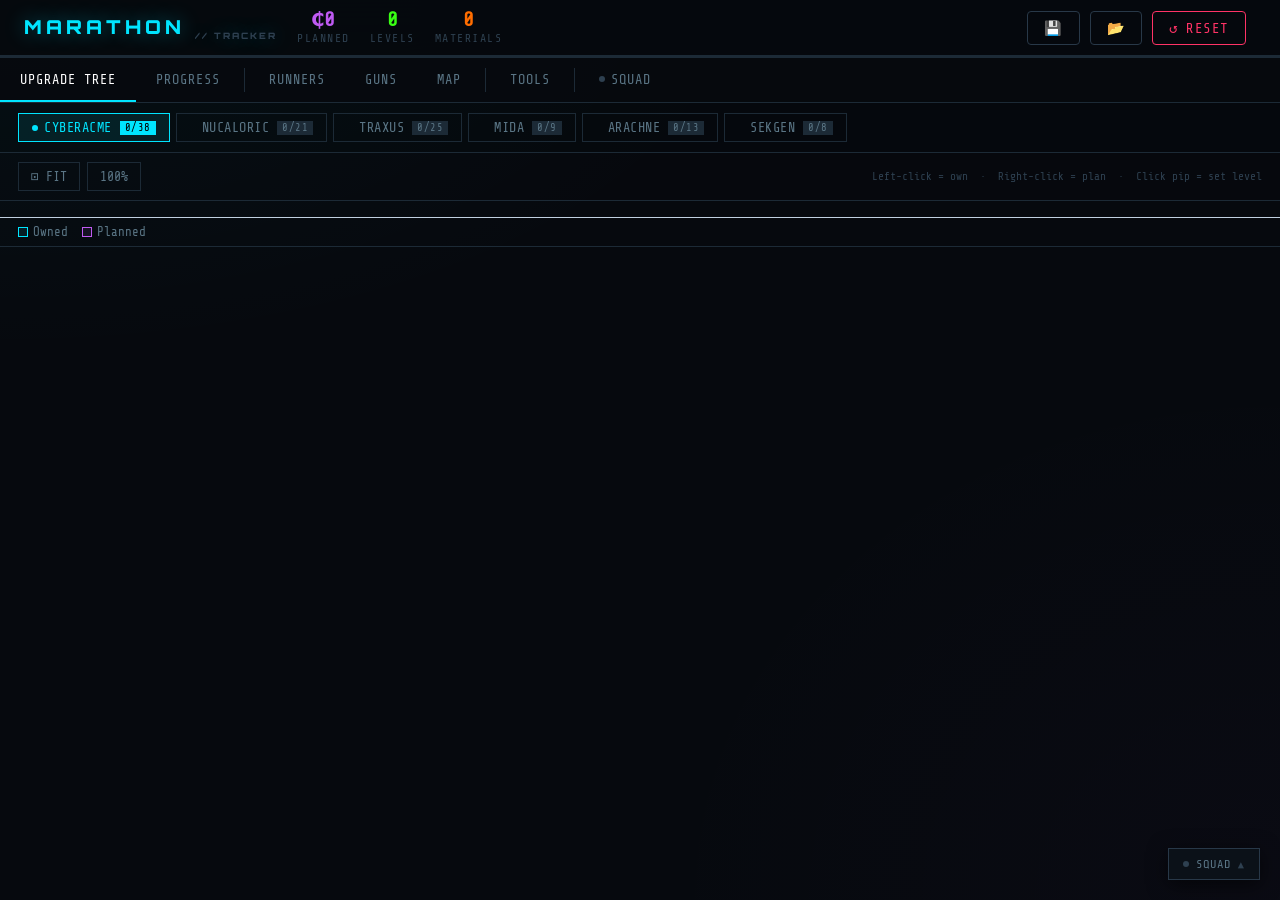
<file: marathon-tracker/index.html>
<!DOCTYPE html>
<html lang="en">
<head>
<meta charset="UTF-8">
<meta name="viewport" content="width=device-width, initial-scale=1.0">
<title>MARATHON // UPGRADE TRACKER</title>
<link href="https://fonts.googleapis.com/css2?family=Share+Tech+Mono&family=Orbitron:wght@400;700;900&display=swap" rel="stylesheet">
<link rel="stylesheet" href="css/main.css">
</head>
<body>

<!-- AUTH MODAL -->
<div id="auth-modal" class="auth-modal-wrap">
  <div class="auth-modal-box">
    <button onclick="closeAuthModal()" class="auth-close">✕</button>
    <div id="auth-modal-body"></div>
  </div>
</div>

<!-- HEADER -->
<div id="hdr">
  <div class="logo">MARATHON <sub>// TRACKER</sub></div>

  <div class="hstats">
    <div class="hs hs-hoverable" onmouseenter="showCredHdrTT(event)" onmouseleave="hideTT()" onmousemove="moveTT(event)">
      <span class="v" id="h-cred" style="color:var(--purple)">₵0</span>
      <span class="l">PLANNED</span>
    </div>
    <div class="hs">
      <span class="v" id="h-lvs" style="color:var(--green)">0</span>
      <span class="l">LEVELS</span>
    </div>
    <div class="hs hs-hoverable" id="hs-salv" onmouseenter="showSalvHdrTT(event)" onmouseleave="hideTT()" onmousemove="moveTT(event)">
      <span class="v" id="h-salv" style="color:var(--orange)">0</span>
      <span class="l">MATERIALS</span>
    </div>
  </div>

  <div class="hdr-actions">
    <button class="btn" style="border-color:var(--border2);color:var(--text-dim)" onclick="openModal('save')" title="Save build">💾</button>
    <button class="btn" style="border-color:var(--border2);color:var(--text-dim)" onclick="openModal('load')" title="Load build">📂</button>
    <button class="btn br" onclick="resetAll()" title="Reset all upgrades">↺ RESET</button>
    <div id="auth-widget"></div>
  </div>
</div>

<div id="prog"><div id="prog-f" style="width:0%"></div></div>

<!-- NAV: grouped tabs -->
<nav id="nav">
  <div class="nav-group">
    <button class="nav-tab on" data-tab="tree" onclick="showMain('tree')">UPGRADE TREE</button>
    <button class="nav-tab" data-tab="progress" onclick="showMain('progress')">PROGRESS</button>
    <div class="nav-divider"></div>
    <button class="nav-tab" data-tab="runners" onclick="showMain('runners')">RUNNERS</button>
    <button class="nav-tab" data-tab="guns" onclick="showMain('guns')">GUNS</button>
    <button class="nav-tab" data-tab="map" onclick="showMain('map')">MAP</button>
    <div class="nav-divider"></div>
    <button class="nav-tab" data-tab="tools" onclick="showMain('tools')">TOOLS</button>
    <div class="nav-divider"></div>
    <button class="nav-tab nav-squad" data-tab="squad" onclick="showMain('squad')">
      <span id="squad-nav-dot" class="squad-dot offline"></span>SQUAD
    </button>
  </div>
</nav>

<!-- VIEWS -->
<div id="view-home"      class="view"></div>
<div id="view-tree"      class="view on">
  <div id="fbar"></div>
  <div id="tctrl">
    <button class="tcbtn" id="btn-fit" onclick="fitTree()">⊡ FIT</button>
    <button class="tcbtn" id="btn-100" onclick="resetZoom()">100%</button>
    <span style="margin-left:auto;font-size:.7rem;color:var(--text-dead)">
      Left-click = own &nbsp;·&nbsp; Right-click = plan &nbsp;·&nbsp; Click pip = set level
    </span>
  </div>
  <div id="fi"></div>
  <div id="legend">
    <span class="leg"><span class="legbox" style="border-color:var(--cyan);background:rgba(0,229,255,.08)"></span>Owned</span>
    <span class="leg"><span class="legbox" style="border-color:var(--purple);background:rgba(191,90,242,.08)"></span>Planned</span>
  </div>
  <div id="tscroll"><div id="tcanvas"><svg id="tsvg"></svg></div></div>
</div>

<!-- PROGRESS: combines salvage + build summary + contracts -->
<div id="view-progress" class="view"><div id="progressv"></div></div>

<div id="view-runners"   class="view"><div id="rv"></div></div>
<div id="view-guns"      class="view"><div id="gv"></div></div>
<div id="view-map"       class="view"><div id="mapv"></div></div>

<!-- TOOLS: combines run tracker + loadout + ammo calc -->
<div id="view-tools"     class="view"><div id="toolsv"></div></div>

<div id="view-squad"     class="view"><div id="sqv"></div></div>

<!-- LEGACY views (still needed by renderCurrent dispatchers) -->
<div id="view-salvage"   class="view"><div id="sv"><div class="sv-hdr">◈ SALVAGE</div><div id="sv-c"></div></div></div>
<div id="view-build"     class="view"><div id="bv"><div class="bv-hdr">📋 BUILD</div><div id="bv-c"></div></div></div>
<div id="view-runs"      class="view"><div id="runsv"></div></div>
<div id="view-loadout"   class="view"><div id="loadoutv"></div></div>
<div id="view-contracts" class="view"><div id="contractsv"></div></div>
<div id="view-ammo"      class="view"><div id="ammov"></div></div>

<div id="tt"></div>

<!-- SQUAD PILL (replaces the old floating widget) -->
<div id="squad-pill" onclick="toggleSquadPill()">
  <span id="squad-pill-dot" class="squad-dot offline"></span>
  <span id="squad-pill-label">SQUAD</span>
  <span id="squad-pill-count" style="display:none"></span>
  <span id="squad-pill-chevron">▲</span>
</div>
<div id="squad-pill-panel">
  <div id="squad-widget-body"></div>
</div>

<div id="modal-bg" onclick="bgClick(event)">
  <div id="modal">
    <div class="mhdr"><span id="mtitle">SAVE BUILD</span><button class="mclose" onclick="closeModal()">✕</button></div>
    <div id="mbody"></div>
  </div>
</div>

<!-- JS MODULES — load order matters -->
<script src="js/data.js"></script>
<script src="js/core.js"></script>
<script src="js/ui.js"></script>
<script src="js/runners.js"></script>
<script src="js/guns.js"></script>
<script src="js/auth.js"></script>
<script src="js/squad.js"></script>
<script src="js/map.js"></script>
<script src="js/runs.js"></script>
<script src="js/loadout.js"></script>
<script src="js/contracts.js"></script>
<script src="js/ammo.js"></script>
<script src="js/dashboard.js"></script>
<script src="js/progress.js"></script>
<script src="js/tools-hub.js"></script>

<script>
// INIT
buildFbar();
updateHdr();
renderAuthWidget();
updateSquadPill();
tryRestoreSession();
showMain('tree');
</script>
</body>
</html>
</file>
<file: marathon-tracker/css/main.css>
/* ═══════════════════════════════════════════════════
   MARATHON // UPGRADE TRACKER — main.css  v9
   ═══════════════════════════════════════════════════ */

:root {
  --bg:        #06090e;
  --bg1:       #0b1118;
  --bg2:       #111820;
  --bg3:       #182030;
  --border:    #1c2a36;
  --border2:   #283848;
  --text:      #c0d0e0;
  --text-dim:  #5a7585;
  --text-dead: #2e4050;
  --cyan:      #00e5ff;
  --green:     #39ff14;
  --purple:    #bf5af2;
  --orange:    #ff6d00;
  --red:       #ff3366;
  --yellow:    #ffd600;
  --blue:      #4a9eff;
  --radius:    4px;
}

*, *::before, *::after { box-sizing: border-box; margin: 0; padding: 0; }

html { font-size: 16px; }

body {
  background: var(--bg);
  color: var(--text);
  font-family: 'Share Tech Mono', monospace;
  font-size: 1rem;
  min-height: 100vh;
  background-image:
    radial-gradient(ellipse 60% 40% at 0% 0%, rgba(0,229,255,.035) 0, transparent 100%),
    radial-gradient(ellipse 50% 60% at 100% 100%, rgba(191,90,242,.025) 0, transparent 100%);
}

/* ── HEADER ─────────────────────────────── */
#hdr {
  height: 56px;
  padding: 0 24px;
  display: flex;
  align-items: center;
  gap: 20px;
  background: rgba(6,9,14,.92);
  border-bottom: 1px solid var(--border);
  position: sticky;
  top: 0;
  z-index: 300;
  backdrop-filter: blur(20px);
}

.logo {
  font-family: 'Orbitron', monospace;
  font-weight: 900;
  font-size: 1.2rem;
  color: var(--cyan);
  letter-spacing: 4px;
  text-shadow: 0 0 20px rgba(0,229,255,.4);
  white-space: nowrap;
  flex-shrink: 0;
}
.logo sub { font-size: .55rem; color: var(--text-dead); letter-spacing: 2px; }

.hstats {
  display: flex;
  gap: 20px;
  align-items: center;
}
.hs      { text-align: center; }
.hs .v   { font-size: 1.25rem; font-weight: 700; display: block; line-height: 1; }
.hs .l   { font-size: .72rem; color: var(--text-dead); letter-spacing: 1.5px; margin-top: 2px; display: block; text-transform: uppercase; }
.hs-hoverable { cursor: help; }

.hdr-actions {
  margin-left: auto;
  display: flex;
  align-items: center;
  gap: 10px;
  flex-shrink: 0;
}

/* ── SAVE MENU ──────────────────────────── */
.save-menu { position: relative; }
.save-menu-btn {
  font-size: .85rem; letter-spacing: 1px; padding: 8px 14px;
  border: 1px solid var(--border2); cursor: pointer;
  background: transparent; font-family: inherit; color: var(--text-dim);
  transition: all .2s; display: flex; align-items: center; gap: 4px;
}
.save-menu-btn:hover,
.save-menu:hover .save-menu-btn { border-color: var(--green); color: var(--green); background: rgba(57,255,20,.06); }
.save-menu-btn::after { content: " ▾"; font-size: .65rem; }
.save-dropdown {
  display: none; position: absolute; top: calc(100% + 4px); right: 0; z-index: 500;
  background: var(--bg1); border: 1px solid var(--border2); min-width: 170px;
  box-shadow: 0 8px 32px rgba(0,0,0,.7);
}
.save-menu:hover .save-dropdown { display: block; }
.save-dropdown button {
  display: block; width: 100%; text-align: left; padding: 11px 16px;
  background: transparent; border: none; border-bottom: 1px solid var(--border);
  cursor: pointer; font-family: inherit; font-size: .88rem; color: var(--text);
  transition: background .15s;
}
.save-dropdown button:last-child { border-bottom: none; }
.save-dropdown button:hover { background: rgba(255,255,255,.04); color: var(--green); }

/* ── BUTTONS ────────────────────────────── */
.btn {
  font-size: .88rem; letter-spacing: .5px; padding: 8px 16px;
  border: 1px solid; cursor: pointer; background: transparent;
  transition: all .2s; font-family: inherit; white-space: nowrap;
  border-radius: var(--radius);
}
.btn:hover { opacity: .85; }
.br { border-color: var(--red);    color: var(--red);    }
.bg { border-color: var(--green);  color: var(--green);  }
.by { border-color: var(--yellow); color: var(--yellow); }
.bb { border-color: var(--blue);   color: var(--blue);   }
.bc { border-color: var(--cyan);   color: var(--cyan);   }
.br:hover { background: rgba(255,51,102,.1);  }
.bg:hover { background: rgba(57,255,20,.1);   }
.by:hover { background: rgba(255,214,0,.1);   }
.bb:hover { background: rgba(74,158,255,.1);  }
.bc:hover { background: rgba(0,229,255,.1);   }

.auth-close {
  position: absolute; top: 12px; right: 14px;
  background: transparent; border: none; color: var(--text-dim);
  cursor: pointer; font-size: 1rem; font-family: inherit; padding: 4px 8px;
  transition: color .15s;
}
.auth-close:hover { color: var(--red); }

/* ── PROGRESS BAR ──────────────────────── */
#prog   { height: 2px; background: var(--border); flex-shrink: 0; }
#prog-f { height: 100%; background: linear-gradient(90deg, var(--cyan), var(--green)); transition: width .5s; }

/* ── NAV BAR ────────────────────────────── */
#nav {
  background: rgba(6,9,14,.9);
  border-bottom: 1px solid var(--border);
  position: sticky;
  top: 56px;
  z-index: 200;
  overflow-x: auto;
  flex-shrink: 0;
}
.nav-group {
  display: flex;
  align-items: stretch;
  min-height: 44px;
  white-space: nowrap;
}
.nav-tab {
  font-family: 'Share Tech Mono', monospace;
  font-size: .85rem;
  letter-spacing: 1px;
  padding: 0 20px;
  background: transparent;
  border: none;
  border-bottom: 2px solid transparent;
  color: var(--text-dim);
  cursor: pointer;
  transition: all .18s;
  white-space: nowrap;
}
.nav-tab:hover { color: var(--text); }
.nav-tab.on    { color: #fff; border-bottom-color: var(--cyan); }
.nav-tab.nav-squad { display: flex; align-items: center; gap: 6px; }
.nav-tab.nav-squad.on { border-bottom-color: var(--green); }

.nav-divider {
  width: 1px;
  background: var(--border);
  margin: 10px 4px;
  flex-shrink: 0;
}

.squad-dot {
  width: 6px; height: 6px;
  border-radius: 50%;
  flex-shrink: 0;
  transition: background .3s;
}
.squad-dot.online  { background: var(--green); box-shadow: 0 0 5px var(--green); }
.squad-dot.offline { background: var(--text-dead); }

/* ── VIEWS ──────────────────────────────── */
.view    { display: none; animation: fadeIn .15s ease; }
.view.on { display: block; }
@keyframes fadeIn { from { opacity: 0; transform: translateY(4px); } to { opacity: 1; transform: none; } }

/* ── HOME / DASHBOARD ──────────────────── */
#view-home { display: none; }
#view-home.on { display: block; }
.dash-wrap {
  max-width: 1100px;
  margin: 0 auto;
  padding: 28px 24px;
}
.dash-greeting {
  font-family: 'Orbitron', monospace;
  font-size: 1.3rem;
  color: var(--cyan);
  letter-spacing: 3px;
  margin-bottom: 6px;
}
.dash-sub {
  font-size: .82rem;
  color: var(--text-dim);
  margin-bottom: 28px;
}
.dash-grid {
  display: grid;
  grid-template-columns: 1fr 1fr 1.2fr;
  gap: 16px;
  margin-bottom: 24px;
}
@media (max-width: 820px) { .dash-grid { grid-template-columns: 1fr; } }

.dash-card {
  background: var(--bg1);
  border: 1px solid var(--border);
  padding: 20px;
}
.dash-card-title {
  font-family: 'Orbitron', monospace;
  font-size: .72rem;
  color: var(--text-dead);
  letter-spacing: 2px;
  margin-bottom: 14px;
  text-transform: uppercase;
}
.dash-stat-row {
  display: flex;
  align-items: baseline;
  gap: 8px;
  margin-bottom: 8px;
}
.dash-stat-big  { font-size: 2rem; font-weight: 700; line-height: 1; }
.dash-stat-unit { font-size: .78rem; color: var(--text-dim); }

.runner-pick {
  display: grid;
  grid-template-columns: repeat(auto-fill, minmax(100px, 1fr));
  gap: 8px;
}
.runner-btn {
  background: var(--bg2);
  border: 1px solid var(--border);
  padding: 12px 8px;
  text-align: center;
  cursor: pointer;
  transition: all .2s;
  font-family: inherit;
  color: var(--text-dim);
  font-size: .72rem;
  letter-spacing: 1px;
}
.runner-btn:hover { border-color: var(--border2); color: var(--text); background: var(--bg3); }
.runner-btn.active { color: var(--text); }
.runner-btn .r-icon { font-size: 1.5rem; display: block; margin-bottom: 5px; }
.runner-btn .r-name { font-size: .65rem; letter-spacing: 1px; }
.runner-btn .r-tier { font-size: .6rem; font-weight: 700; }

.next-up-item {
  display: flex;
  align-items: center;
  gap: 12px;
  padding: 10px 12px;
  border: 1px solid var(--border);
  margin-bottom: 6px;
  cursor: pointer;
  transition: border-color .15s;
}
.next-up-item:hover { border-color: var(--border2); }
.next-up-num { font-size: .7rem; color: var(--text-dead); width: 20px; flex-shrink: 0; text-align: center; }
.next-up-name { flex: 1; font-size: .88rem; font-weight: 700; }
.next-up-cost { font-size: .8rem; color: var(--yellow); white-space: nowrap; }

.faction-progress-row {
  display: flex;
  align-items: center;
  gap: 10px;
  margin-bottom: 8px;
}
.fp-name { font-size: .72rem; width: 70px; flex-shrink: 0; font-family: 'Orbitron', monospace; overflow: hidden; white-space: nowrap; }
.fp-bar  { flex: 1; height: 5px; background: var(--border); border-radius: 3px; overflow: hidden; }
.fp-fill { height: 100%; border-radius: 3px; transition: width .5s; }
.fp-pct  { font-size: .7rem; color: var(--text-dim); width: 32px; text-align: right; flex-shrink: 0; }

/* ── FACTION BAR ────────────────────────── */
#fbar { display: flex; gap: 6px; padding: 10px 18px; border-bottom: 1px solid var(--border); flex-wrap: wrap; align-items: center; background: rgba(0,0,0,.1); }
.fbtn { font-size: .85rem; letter-spacing: .5px; padding: 6px 13px; border: 1px solid var(--border); background: transparent; cursor: pointer; color: var(--text-dim); transition: all .2s; font-family: inherit; display: flex; align-items: center; gap: 6px; }
.fdot { width: 6px; height: 6px; border-radius: 50%; flex-shrink: 0; }
.fcnt { font-size: .65rem; padding: 1px 5px; background: var(--border); margin-left: 2px; }
.fbtn.on .fcnt { color: #000; }

/* ── TREE CONTROLS ──────────────────────── */
#tctrl { display: flex; gap: 7px; padding: 9px 18px; border-bottom: 1px solid var(--border); align-items: center; flex-wrap: wrap; background: rgba(0,0,0,.08); }
.tcbtn { font-size: .82rem; padding: 6px 12px; border: 1px solid var(--border); background: transparent; color: var(--text-dim); cursor: pointer; transition: all .2s; font-family: inherit; }
.tcbtn:hover  { border-color: var(--border2); color: var(--text); }
.tcbtn.ony    { border-color: var(--yellow); color: var(--yellow); background: rgba(255,214,0,.06); }
.tcbtn.ong    { border-color: var(--green);  color: var(--green);  background: rgba(57,255,20,.06);  }

/* ── FACTION INFO ───────────────────────── */
#fi     { padding: 8px 18px; border-bottom: 1px solid; display: flex; align-items: center; gap: 12px; font-size: .88rem; }
.fi-name{ font-family: 'Orbitron', monospace; font-size: .95rem; letter-spacing: 2px; }

/* ── LEGEND ─────────────────────────────── */
#legend { display: flex; gap: 14px; flex-wrap: wrap; padding: 7px 18px; border-bottom: 1px solid var(--border); font-size: .78rem; color: var(--text-dim); }
.leg    { display: flex; align-items: center; gap: 5px; }
.legbox { width: 10px; height: 10px; border: 1px solid; }

/* ── TREE CANVAS ────────────────────────── */
#tscroll  { overflow: auto; padding: 20px; min-height: 400px; }
#tcanvas  { position: relative; transform-origin: top left; }
#tsvg     { position: absolute; top: 0; left: 0; pointer-events: none; overflow: visible; }

/* ── NODES ──────────────────────────────── */
.node            { position: absolute; border: 1px solid var(--border); background: var(--bg1); border-top-width: 3px; transition: transform .12s, box-shadow .18s; user-select: none; }
.node.clickable  { cursor: pointer; }
.node.clickable:hover { transform: translateY(-2px); z-index: 10; }
.node.unlocked   { box-shadow: 0 0 16px var(--ng); }
.node.planned    { box-shadow: 0 0 12px rgba(191,90,242,.3); }
.node.locked-out { opacity: .25; cursor: not-allowed; }
.node-inner      { padding: 11px 12px; display: flex; flex-direction: column; height: 100%; }
.n-title  { font-family: 'Orbitron', monospace; font-size: .9rem; font-weight: 700; color: #fff; letter-spacing: .3px; line-height: 1.3; margin-bottom: 5px; }
.n-badges { display: flex; gap: 3px; margin-bottom: 5px; flex-wrap: wrap; }
.bdg { font-size: .65rem; padding: 2px 5px; border: 1px solid; }
.b-stat { border-color: #4a90e2; color: #4a90e2; }
.b-arm  { border-color: #8aad6a; color: #8aad6a; }
.b-fun  { border-color: #c77dff; color: #c77dff; }
.b-inv  { border-color: var(--yellow); color: var(--yellow); }
.b-rnk  { border-color: var(--border); color: var(--text-dead); }
.b-unv  { border-color: var(--orange); color: var(--orange); }
.n-eff  { font-size: .85rem; font-weight: 700; margin-bottom: 4px; }
.n-desc { color: var(--text-dim); font-size: .8rem; line-height: 1.55; overflow: hidden; flex: 1; }
.n-pips { display: flex; gap: 4px; margin-top: auto; padding-top: 6px; border-top: 1px solid var(--border); }
.pip    { flex: 1; height: 5px; background: var(--border); cursor: pointer; position: relative; overflow: hidden; }
.pip-fill { position: absolute; inset: 0; transition: background .12s; }
.node.locked-out .pip { cursor: not-allowed; }
.n-cost { font-size: .78rem; color: var(--yellow); margin-top: 4px; white-space: nowrap; overflow: hidden; text-overflow: ellipsis; }
.n-check{ position: absolute; top: 5px; right: 7px; font-size: .72rem; font-weight: 700; }
.n-lock { position: absolute; top: 5px; right: 7px; font-size: .75rem; color: var(--border2); }

/* ── TOOLTIP ────────────────────────────── */
#tt { display: none; position: fixed; z-index: 9999; background: var(--bg1); border: 1px solid var(--border2); padding: 14px 16px; min-width: 280px; max-width: 340px; pointer-events: none; box-shadow: 0 6px 32px rgba(0,0,0,.85); }
.tt-name    { font-family: 'Orbitron', monospace; font-size: 1rem; margin-bottom: 9px; }
.tt-lvl     { padding: 10px 12px; border: 1px solid var(--border); margin-bottom: 5px; font-size: .85rem; }
.tt-lvl.cur { border-color: var(--yellow); }
.tt-lvl-hd  { display: flex; justify-content: space-between; margin-bottom: 3px; }
.tt-lvl-n   { color: var(--text); }
.tt-lvl-c   { color: var(--yellow); }
.tt-lvl-e   { font-size: .8rem; font-weight: 700; margin-bottom: 2px; }
.tt-lvl-s   { color: var(--orange); font-size: .8rem; }
.tt-rank    { font-size: .78rem; color: var(--text-dim); margin-top: 2px; }
.tt-loc     { font-size: .82rem; border-top: 1px solid var(--border); padding-top: 7px; margin-top: 5px; color: var(--text-dim); }

/* ── MODAL ──────────────────────────────── */
#modal-bg  { display: none; position: fixed; inset: 0; background: rgba(0,0,0,.88); z-index: 2000; align-items: center; justify-content: center; }
#modal-bg.on { display: flex; }
#modal     { background: var(--bg1); border: 1px solid var(--border2); width: 480px; max-width: 95vw; max-height: 85vh; overflow: hidden; display: flex; flex-direction: column; }
.mhdr      { padding: 16px 20px; border-bottom: 1px solid var(--border); display: flex; justify-content: space-between; align-items: center; font-family: 'Orbitron', monospace; font-size: .88rem; letter-spacing: 2px; background: rgba(0,0,0,.3); flex-shrink: 0; }
.mclose    { background: transparent; border: none; color: var(--text-dim); cursor: pointer; font-family: inherit; padding: 4px 8px; transition: color .15s; font-size: .9rem; }
.mclose:hover { color: var(--red); }
#mbody     { padding: 20px; overflow-y: auto; flex: 1; }

/* ── INPUTS ─────────────────────────────── */
.sinput { display: block; width: 100%; background: var(--bg); border: 1px solid var(--border); color: var(--text); padding: 11px 14px; font-family: inherit; font-size: .88rem; margin-bottom: 10px; outline: none; transition: border .2s; }
.sinput:focus { border-color: var(--cyan); }
.build-item { display: flex; align-items: center; justify-content: space-between; padding: 10px 14px; border: 1px solid var(--border); margin-bottom: 6px; font-size: .84rem; }
.build-item:hover { border-color: var(--border2); background: rgba(255,255,255,.02); }

/* ── AUTH MODAL ─────────────────────────── */
.auth-modal-wrap { display: none; position: fixed; inset: 0; background: rgba(0,0,0,.93); z-index: 3000; align-items: center; justify-content: center; }
.auth-modal-wrap.on { display: flex; }
.auth-modal-box  { background: var(--bg1); border: 1px solid var(--border2); padding: 30px 32px; width: 400px; max-width: 95vw; position: relative; }

/* ── SQUAD PILL (replaces floating widget) ── */
#squad-pill {
  position: fixed;
  bottom: 20px;
  right: 20px;
  z-index: 500;
  background: var(--bg1);
  border: 1px solid var(--border2);
  padding: 8px 14px;
  display: flex;
  align-items: center;
  gap: 7px;
  cursor: pointer;
  font-size: .75rem;
  letter-spacing: 1px;
  color: var(--text-dim);
  transition: border-color .2s, color .2s;
  box-shadow: 0 4px 20px rgba(0,0,0,.6);
}
#squad-pill:hover          { border-color: var(--cyan); color: var(--text); }
#squad-pill.connected      { border-color: var(--green); color: var(--green); }
#squad-pill-count          { font-size: .65rem; background: var(--green); color: #000; padding: 1px 5px; font-weight: 700; }
#squad-pill-chevron        { font-size: .65rem; color: var(--text-dead); transition: transform .2s; }
#squad-pill.open #squad-pill-chevron { transform: rotate(180deg); }

#squad-pill-panel {
  position: fixed;
  bottom: 60px;
  right: 20px;
  z-index: 499;
  width: 280px;
  background: var(--bg1);
  border: 1px solid var(--border2);
  box-shadow: 0 -4px 24px rgba(0,0,0,.7);
  display: none;
  max-height: 400px;
  overflow-y: auto;
}
#squad-pill-panel.open { display: block; animation: slideUp .15s ease; }
@keyframes slideUp { from { opacity: 0; transform: translateY(8px); } to { opacity: 1; transform: none; } }
#squad-widget-body { padding: 14px 16px; font-size: .88rem; }

/* ── PROGRESS TAB ────────────────────────── */
#progressv { display: flex; min-height: 0; }
.prog-tabs  { display: flex; border-bottom: 1px solid var(--border); background: rgba(0,0,0,.15); flex-shrink: 0; }
.prog-tab   { font-size: .85rem; letter-spacing: 1px; padding: 12px 20px; border: none; background: transparent; cursor: pointer; color: var(--text-dim); border-bottom: 2px solid transparent; transition: all .18s; font-family: inherit; white-space: nowrap; }
.prog-tab.on { color: #fff; border-bottom-color: var(--cyan); }
.prog-inner { padding: 22px; }

/* ── SALVAGE ────────────────────────────── */
.sv-hdr  { font-family: 'Orbitron', monospace; font-size: .9rem; color: var(--cyan); letter-spacing: 3px; margin-bottom: 18px; }
.sv-empty{ color: var(--text-dead); text-align: center; padding: 70px; letter-spacing: 2px; font-size: .88rem; }
.sv-grid { display: grid; grid-template-columns: repeat(auto-fill, minmax(320px,1fr)); gap: 9px; margin-bottom: 16px; }
.sv-card { background: var(--bg1); border: 1px solid var(--border); padding: 12px 14px; transition: border-color .2s; cursor: help; }
.sv-card:hover { border-color: var(--border2); }
.sv-name { font-size: .88rem; font-weight: 700; margin-bottom: 4px; }
.sv-meta { font-size: .7rem; color: var(--text-dim); margin-bottom: 7px; }
.sv-bar  { height: 4px; background: var(--border); border-radius: 2px; margin-bottom: 5px; overflow: hidden; }
.sv-bar-f{ height: 100%; border-radius: 2px; }
.sv-tots { display: flex; justify-content: space-between; font-size: .78rem; }

/* ── BUILD SUMMARY ──────────────────────── */
.bv-hdr  { font-family: 'Orbitron', monospace; font-size: .9rem; color: var(--cyan); letter-spacing: 3px; margin-bottom: 18px; }
.bv-empty{ color: var(--text-dead); text-align: center; padding: 70px; font-size: .88rem; }
.bv-row  { display: flex; align-items: center; gap: 12px; padding: 11px 15px; border: 1px solid var(--border); margin-bottom: 5px; font-size: .9rem; }
.bv-num  { font-size: .7rem; color: var(--text-dead); width: 22px; flex-shrink: 0; text-align: center; }
.bv-name { flex: 1; font-weight: 700; }
.bv-f    { font-size: .7rem; padding: 2px 7px; border: 1px solid; }
.bv-c    { color: var(--yellow); font-size: .88rem; white-space: nowrap; }

/* ── TOOLS HUB ──────────────────────────── */
.tools-tabs  { display: flex; border-bottom: 1px solid var(--border); background: rgba(0,0,0,.12); }
.tools-tab   { font-size: .85rem; letter-spacing: 1px; padding: 12px 22px; border: none; background: transparent; cursor: pointer; color: var(--text-dim); border-bottom: 2px solid transparent; transition: all .18s; font-family: inherit; white-space: nowrap; }
.tools-tab.on{ color: #fff; border-bottom-color: var(--cyan); }
.tools-inner { padding: 22px; }

/* ── GUNS NAV ───────────────────────────── */
.guns-nav      { display: flex; border-bottom: 1px solid var(--border); background: rgba(0,0,0,.15); min-height: 46px; flex-shrink: 0; }
.guns-nav-left { display: flex; flex-shrink: 0; }
.guns-nav-btn  { padding: 0 22px; border: none; background: transparent; cursor: pointer; font-family: inherit; font-size: .87rem; color: var(--text-dim); border-bottom: 2px solid transparent; white-space: nowrap; transition: all .2s; letter-spacing: 1px; flex-shrink: 0; }
.guns-nav-btn.on { color: var(--yellow); border-bottom-color: var(--yellow); }
.guns-filters  { display: flex; align-items: center; gap: 8px; padding: 0 16px; margin-left: auto; }
.guns-filters input, .guns-filters select { background: var(--bg1); border: 1px solid var(--border); color: var(--text); padding: 5px 9px; font-family: inherit; font-size: .78rem; cursor: pointer; }

/* ── MAP ─────────────────────────────────── */
#mapv         { display: flex; flex-direction: column; height: calc(100vh - 100px); }
.map-topbar   { display: flex; align-items: center; gap: 12px; padding: 12px 20px; border-bottom: 1px solid var(--border); flex-shrink: 0; flex-wrap: wrap; background: rgba(0,0,0,.15); }
.map-body     { display: flex; flex: 1; overflow: hidden; min-height: 0; }
.map-svg-area { flex: 1; overflow: auto; padding: 20px; }
.map-sidebar  { width: 295px; flex-shrink: 0; border-left: 1px solid var(--border); overflow-y: auto; }

/* ── RUNNERS ─────────────────────────────── */
#rv { padding: 22px; }

/* ── RUN TRACKER / LOADOUT / CONTRACTS / AMMO */
#runsv, #loadoutv, #contractsv, #ammov { padding: 22px; }
.stats-grid { display: grid; grid-template-columns: repeat(auto-fill, minmax(145px,1fr)); gap: 10px; margin-bottom: 20px; }
.stat-box   { background: var(--bg1); border: 1px solid var(--border); padding: 14px 16px; text-align: center; }
.stat-val   { font-size: 1.5rem; font-weight: 700; display: block; margin-bottom: 4px; }
.stat-lbl   { font-size: .65rem; color: var(--text-dead); letter-spacing: 1px; text-transform: uppercase; }

/* ── SQUAD PAGE ─────────────────────────── */
#sqv { min-height: 400px; }

/* ── AUTH WIDGET ────────────────────────── */
#auth-widget { display: flex; align-items: center; gap: 8px; }

/* ── SCROLLBAR ──────────────────────────── */
::-webkit-scrollbar       { width: 4px; height: 4px; }
::-webkit-scrollbar-track { background: var(--bg); }
::-webkit-scrollbar-thumb { background: var(--border); border-radius: 2px; }
::-webkit-scrollbar-thumb:hover { background: var(--border2); }

/* ── SQ WIDGET INTERNALS ────────────────── */
.sq-btn {
  display: block; width: 100%; padding: 8px 12px; background: transparent;
  border: 1px solid var(--border); color: var(--text-dim); cursor: pointer;
  font-family: inherit; font-size: .84rem; letter-spacing: 1px; margin-bottom: 7px;
  transition: all .2s; text-align: center;
}
.sq-btn:hover { border-color: var(--border2); color: var(--text); }
.sq-input {
  background: var(--bg); border: 1px solid var(--border); color: var(--text);
  padding: 8px 11px; font-family: inherit; font-size: .86rem; width: 100%; outline: none;
}
.sq-input:focus { border-color: var(--cyan); }
.sq-player {
  display: flex; align-items: center; gap: 8px;
  padding: 6px 0; border-bottom: 1px solid var(--border);
  font-size: .8rem;
}
.sq-player:last-child { border-bottom: none; }
</file>
